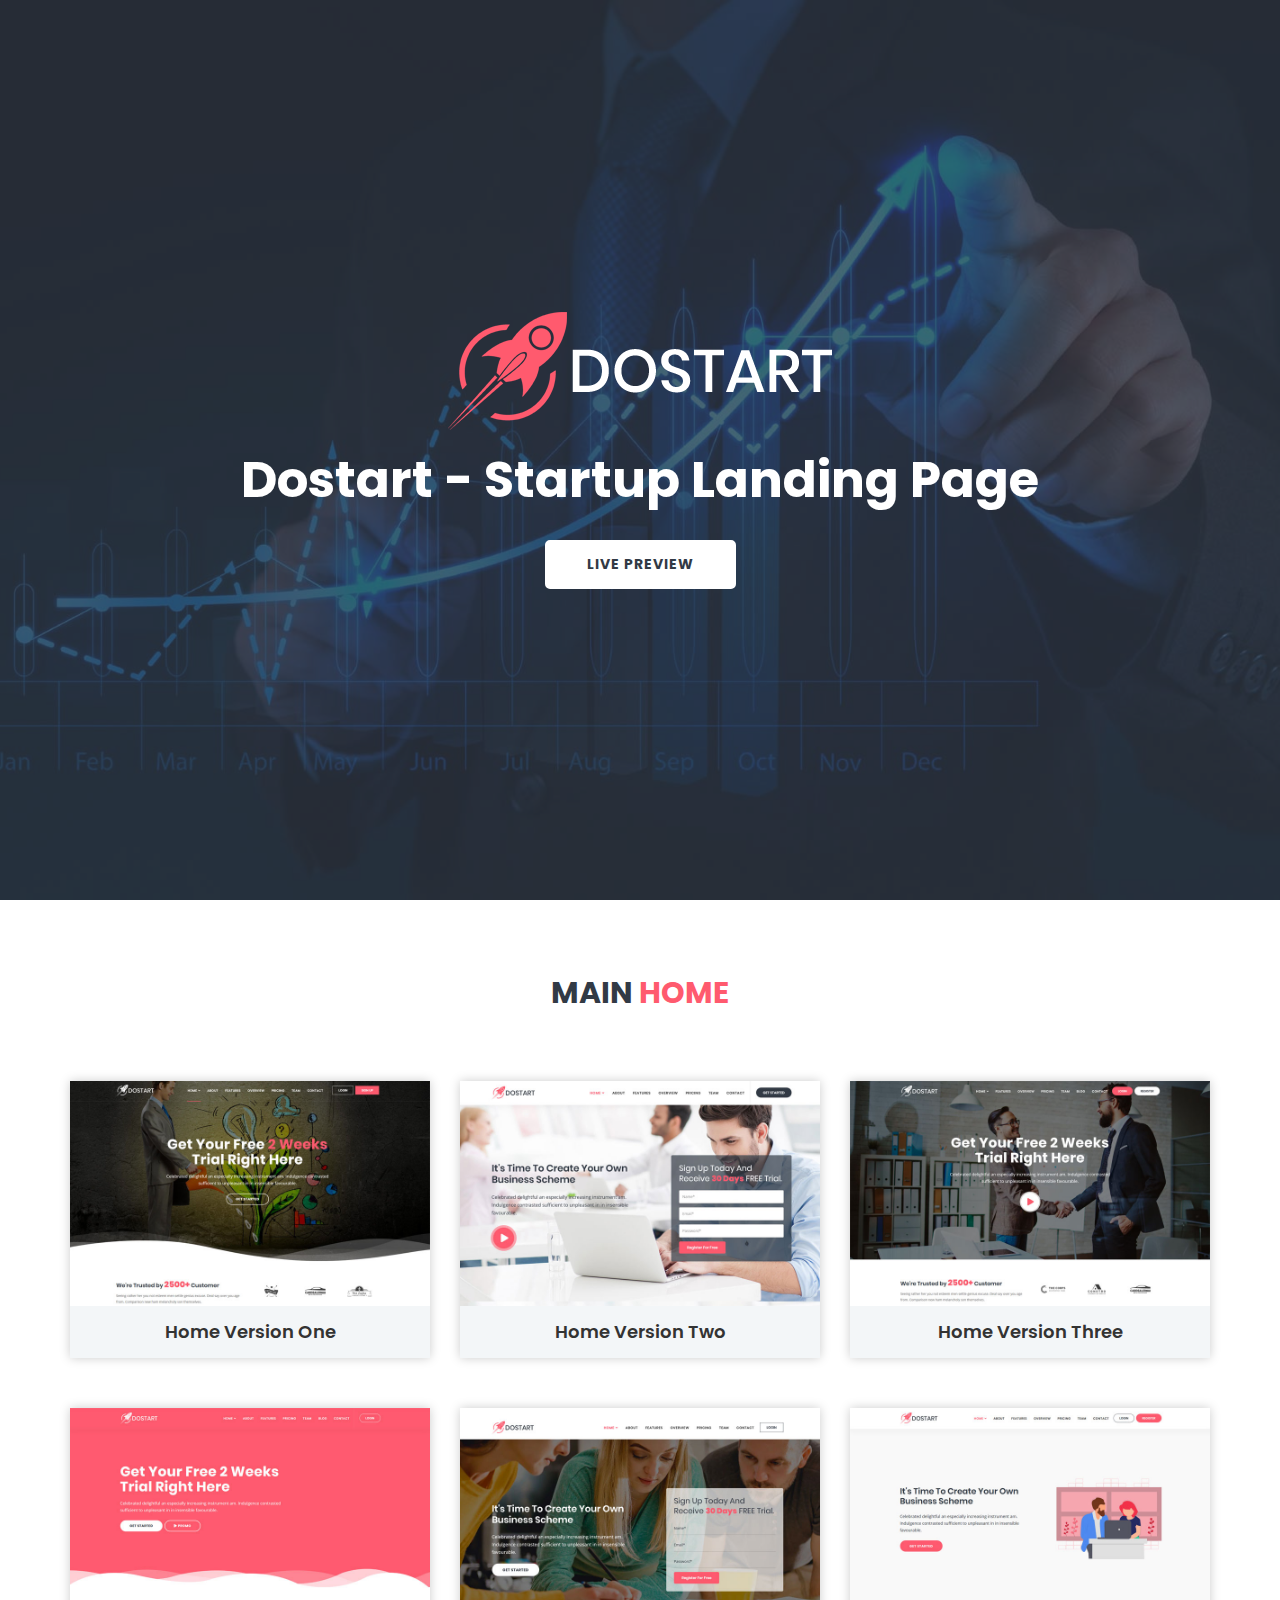
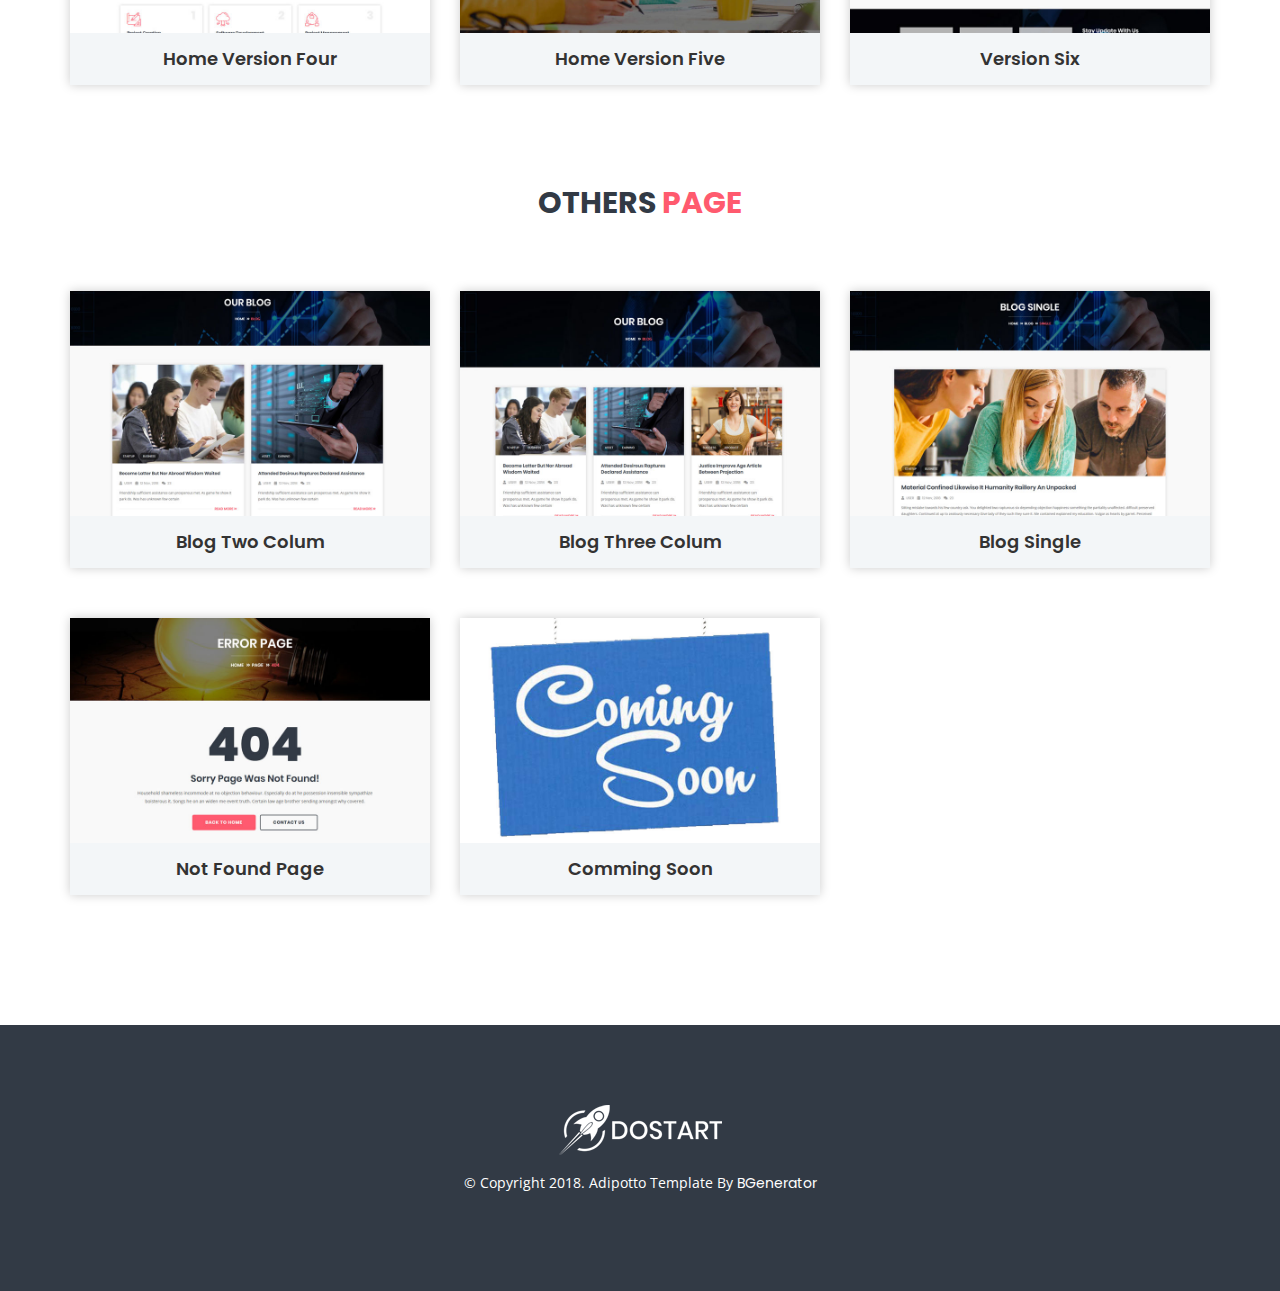
<file: index.html>
<!DOCTYPE html>
<html lang="en">


    <!-- ========== Meta Tags ========== -->
    <meta charset="utf-8">
    <meta http-equiv="X-UA-Compatible" content="IE=edge">
    <meta name="viewport" content="width=device-width, initial-scale=1">
    <meta name="description" content="Dostart - Startup Landing Page">

    <!-- ========== Page Title ========== -->
    <title>Dostart - Startup Landing Page</title>

    <!-- ========== Favicon Icon ========== -->
    <link rel="shortcut icon" href="assets/img/favicon.png" type="image/x-icon">

    <!-- ========== Start Stylesheet ========== -->
    <link href="assets/css/bootstrap.min.css" rel="stylesheet" />
    <link href="assets/css/font-awesome.min.css" rel="stylesheet" />
    <link href="assets/css/flaticon-set.css" rel="stylesheet" />
    <link href="assets/css/magnific-popup.css" rel="stylesheet" />
    <link href="assets/css/owl.carousel.min.css" rel="stylesheet" />
    <link href="assets/css/owl.theme.default.min.css" rel="stylesheet" />
    <link href="assets/css/animate.css" rel="stylesheet" />
    <link href="assets/css/bootsnav.css" rel="stylesheet" />
    <link href="style.css" rel="stylesheet">
    <link href="assets/css/responsive.css" rel="stylesheet" />
    <!-- ========== End Stylesheet ========== -->

    <!-- HTML5 shim and Respond.js for IE8 support of HTML5 elements and media queries -->
    <!-- WARNING: Respond.js doesn't work if you view the page via file:// -->
    <!--[if lt IE 9]>
      <script src="assets/js/html5/html5shiv.min.js"></script>
      <script src="assets/js/html5/respond.min.js"></script>
    <![endif]-->

    <!-- ========== Google Fonts ========== -->
    <link href="https://fonts.googleapis.com/css?family=Open+Sans" rel="stylesheet">
    <link href="https://fonts.googleapis.com/css?family=Poppins:400,500,600,700,800" rel="stylesheet">

</head>

<body>

    <!-- Start Banner 
    ============================================= -->
    <div class="banner-area demo-banner bg-fixed text-light shadow dark-hard text-center" style="background-image: url(assets/img/banner/7.jpg);">
        <div class="box-table">
            <div class="box-cell">
                <div class="container demo-banner">
                    <div class="row">
                        <div class="col-md-12">
                            <img src="assets/img/logo-big.png" alt="Logo">
                            <h1>Dostart - Startup Landing Page</h1>
                            <a class="btn btn-light effect smooth-menu btn-md" href="#demo">Live Preview</a>
                        </div>
                    </div>
                </div>
            </div>
        </div>
    </div>
    <!-- End Banner -->

    <!-- Start Demo 
    ============================================= -->
    <div id="demo" class="demo-area bg-light default-padding">
        <div class="container">
            <div class="row">
                <div class="col-md-12 site-heading text-center">
                    <h2>Main <span>Home</span></h2>
                </div>
            </div>
            <div class="row">
                <div class="col-md-4 col-sm-6 item equal-height">
                    <div class="single-item">
                        <a target="_blank" href="index-1.html">
                            <img src="assets/img/demo/index-1.jpg" alt="Demo">
                        </a>
                        <div class="info">
                            <h4>Home Version One</h4>
                        </div>
                    </div>
                </div>
                <div class="col-md-4 col-sm-6 item equal-height">
                    <div class="single-item">
                        <a target="_blank" href="index-2.html">
                            <img src="assets/img/demo/index-2.jpg" alt="Demo">
                        </a>
                        <div class="info">
                            <h4>Home Version Two</h4>
                        </div>
                    </div>
                </div>
                <div class="col-md-4 col-sm-6 item equal-height">
                    <div class="single-item">
                        <a target="_blank" href="index-3.html">
                            <img src="assets/img/demo/index-3.jpg" alt="Demo">
                        </a>
                        <div class="info">
                            <h4>Home Version Three</h4>
                        </div>
                    </div>
                </div>
                <div class="col-md-4 col-sm-6 item equal-height">
                    <div class="single-item">
                        <a target="_blank" href="index-4.html">
                            <img src="assets/img/demo/index-4.jpg" alt="Demo">
                        </a>
                        <div class="info">
                            <h4>Home Version Four</h4>
                        </div>
                    </div>
                </div>
                <div class="col-md-4 col-sm-6 item equal-height">
                    <div class="single-item">
                        <a target="_blank" href="index-5.html">
                            <img src="assets/img/demo/index-5.jpg" alt="Demo">
                        </a>
                        <div class="info">
                            <h4>Home Version Five</h4>
                        </div>
                    </div>
                </div>
                <div class="col-md-4 col-sm-6 item equal-height">
                    <div class="single-item">
                        <a target="_blank" href="index-6.html">
                            <img src="assets/img/demo/index-6.jpg" alt="Demo">
                        </a>
                        <div class="info">
                            <h4>Version Six</h4>
                        </div>
                    </div>
                </div>
            </div>
            
            <div class="row">
                <div class="col-md-12 margin-top site-heading text-center">
                    <h2>Others <span>Page</span></h2>
                </div>
            </div>
            <div class="row">
                <div class="col-md-4 col-sm-6 item equal-height">
                    <div class="single-item">
                        <a target="_blank" href="blog-2-colum.html">
                            <img src="assets/img/demo/blog-2-colum.jpg" alt="Demo">
                        </a>
                        <div class="info">
                            <h4>Blog Two Colum</h4>
                        </div>
                    </div>
                </div>
                <div class="col-md-4 col-sm-6 item equal-height">
                    <div class="single-item">
                        <a target="_blank" href="blog-3-colum.html">
                            <img src="assets/img/demo/blog-3-colum.jpg" alt="Demo">
                        </a>
                        <div class="info">
                            <h4>Blog Three Colum</h4>
                        </div>
                    </div>
                </div>
                <div class="col-md-4 col-sm-6 item equal-height">
                    <div class="single-item">
                        <a target="_blank" href="single.html">
                            <img src="assets/img/demo/single.jpg" alt="Demo">
                        </a>
                        <div class="info">
                            <h4>Blog Single</h4>
                        </div>
                    </div>
                </div>
                <div class="col-md-4 col-sm-6 item equal-height">
                    <div class="single-item">
                        <a target="_blank" href="404.html">
                            <img src="assets/img/demo/404.jpg" alt="Demo">
                        </a>
                        <div class="info">
                            <h4>Not Found Page</h4>
                        </div>
                    </div>
                </div>
                <div class="col-md-4 col-sm-6 item equal-height">
                    <div class="single-item">
                        <a target="_blank" href="#">
                            <img src="assets/img/demo/comming.jpg" alt="Demo">
                        </a>
                        <div class="info">
                            <h4>Comming Soon</h4>
                        </div>
                    </div>
                </div>
            </div>
        </div>
    </div>
    <!-- End Demo -->

    <!-- Start Footer 
    ============================================= -->
    <footer class="text-light demo default-padding centered bg-dark text-center">
        <div class="container">
            <div class="row">
                <div class="col-md-12">
                    <div class="logo">
                        <img src="assets/img/logo-light.png" alt="Logo">
                    </div>
                    <div class="copyright">
                        <p>&copy; Copyright 2018. Adipotto Template By <a href="#">BGenerator</a></p>
                    </div>
                </div>
            </div>
        </div>
    </footer>

    <!-- jQuery Frameworks
    ============================================= -->
    <script src="assets/js/jquery-1.12.4.min.js"></script>
    <script src="assets/js/bootstrap.min.js"></script>
    <script src="assets/js/equal-height.min.js"></script>
    <script src="assets/js/jquery.appear.js"></script>
    <script src="assets/js/jquery.easing.min.js"></script>
    <script src="assets/js/jquery.magnific-popup.min.js"></script>
    <script src="assets/js/modernizr.custom.13711.js"></script>
    <script src="assets/js/owl.carousel.min.js"></script>
    <script src="assets/js/wow.min.js"></script>
    <script src="assets/js/bootsnav.js"></script>
    <script src="assets/js/main.js"></script>

</body>

</html>
</file>
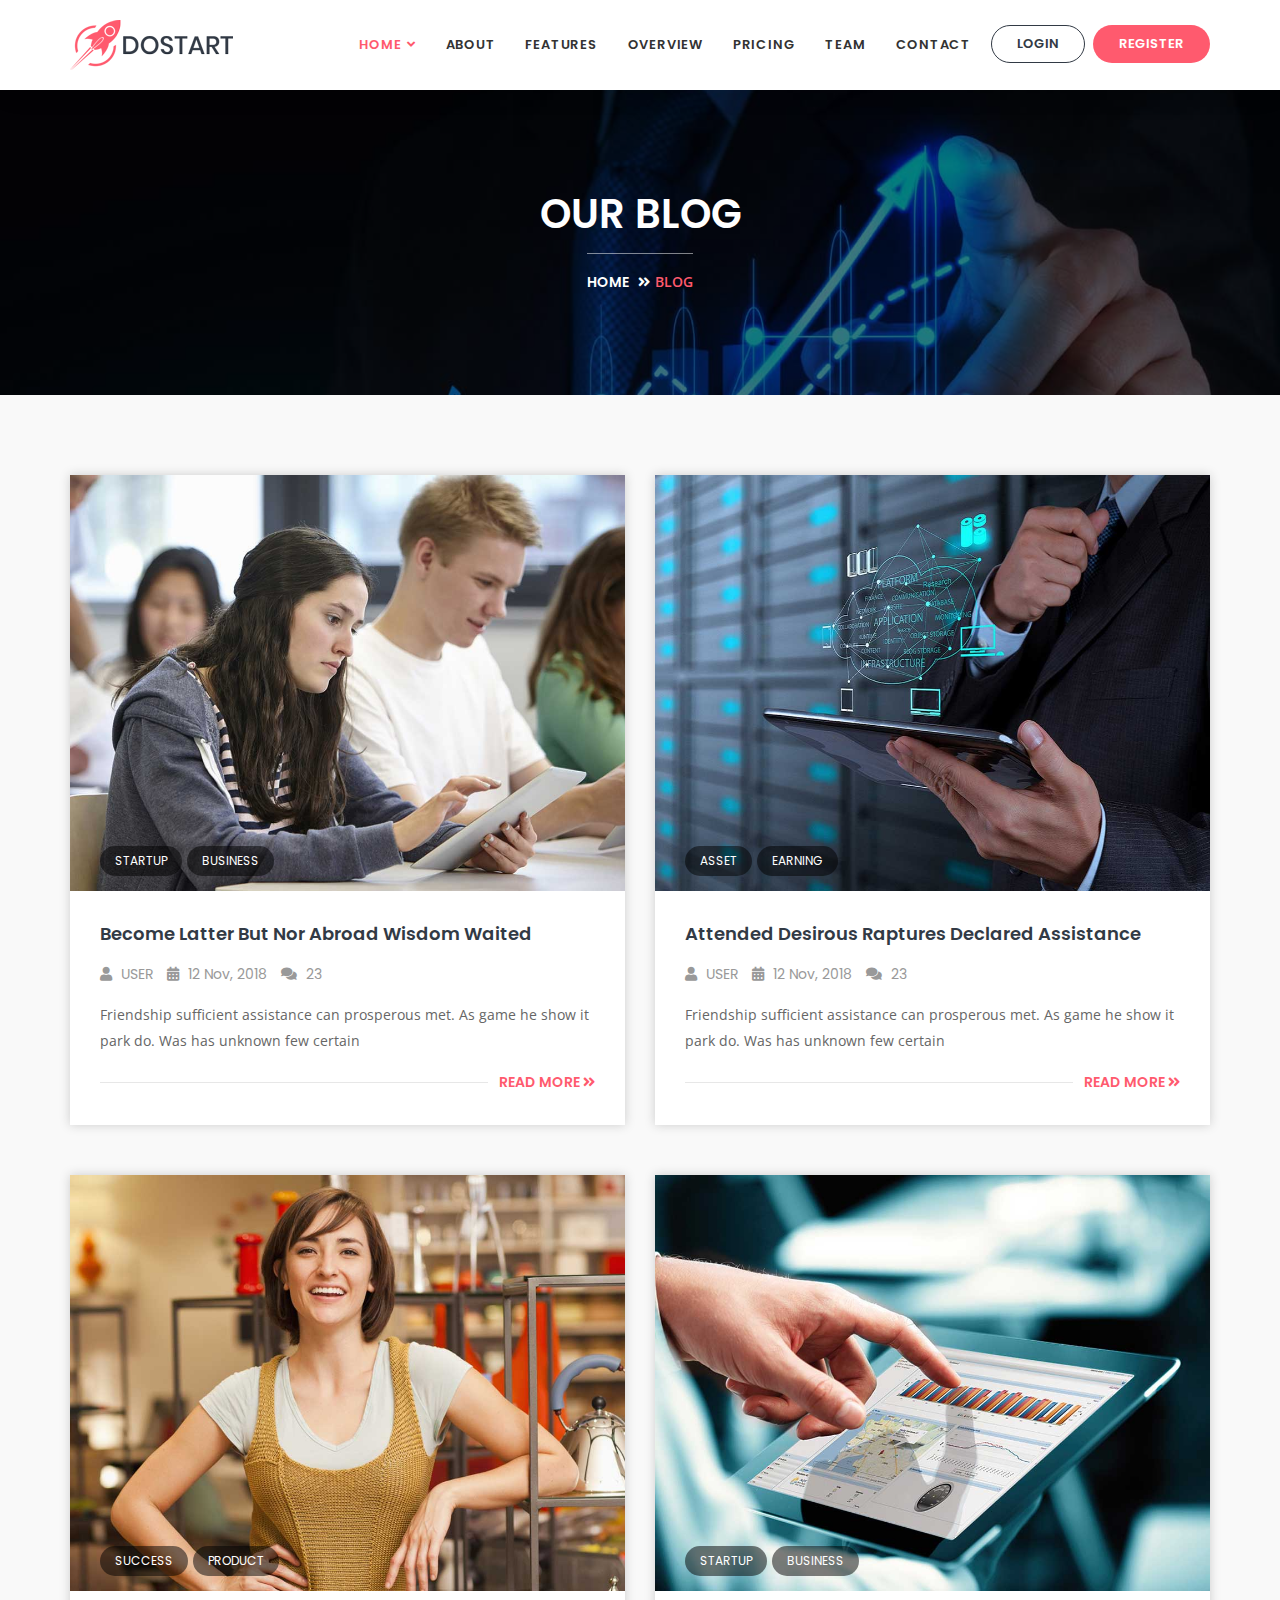
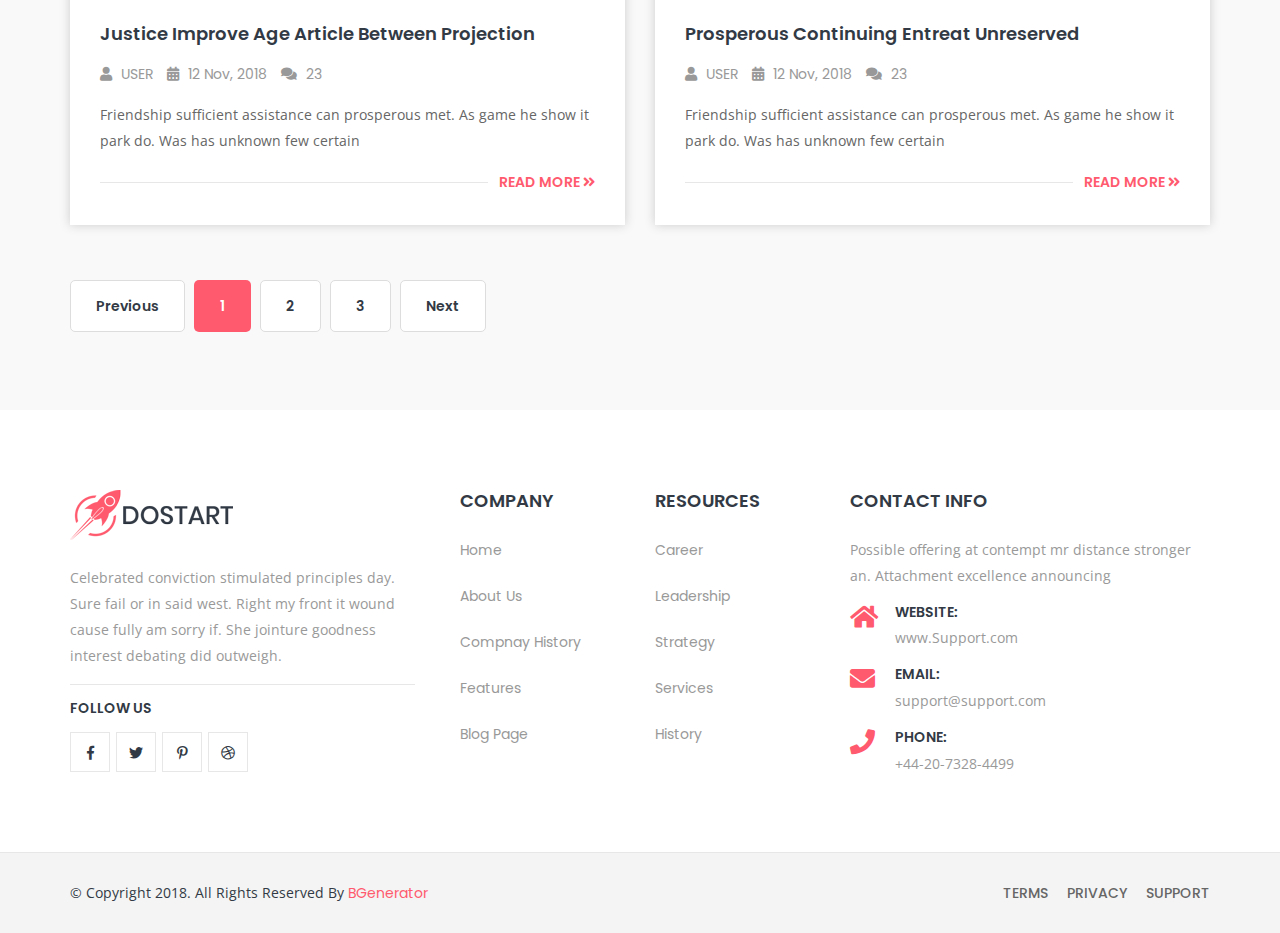
<file: blog-2-colum.html>
<!DOCTYPE html>
<html lang="en">


    <!-- ========== Meta Tags ========== -->
    <meta charset="utf-8">
    <meta http-equiv="X-UA-Compatible" content="IE=edge">
    <meta name="viewport" content="width=device-width, initial-scale=1">
    <meta name="description" content="Dostart - Startup Landing Page">

    <!-- ========== Page Title ========== -->
    <title>Dostart - Startup Landing Page</title>

    <!-- ========== Favicon Icon ========== -->
    <link rel="shortcut icon" href="assets/img/favicon.png" type="image/x-icon">

    <!-- ========== Start Stylesheet ========== -->
    <link href="assets/css/bootstrap.min.css" rel="stylesheet" />
    <link href="assets/css/font-awesome.min.css" rel="stylesheet" />
    <link href="assets/css/flaticon-set.css" rel="stylesheet" />
    <link href="assets/css/magnific-popup.css" rel="stylesheet" />
    <link href="assets/css/owl.carousel.min.css" rel="stylesheet" />
    <link href="assets/css/owl.theme.default.min.css" rel="stylesheet" />
    <link href="assets/css/animate.css" rel="stylesheet" />
    <link href="assets/css/bootsnav.css" rel="stylesheet" />
    <link href="style.css" rel="stylesheet">
    <link href="assets/css/responsive.css" rel="stylesheet" />
    <!-- ========== End Stylesheet ========== -->

    <!-- HTML5 shim and Respond.js for IE8 support of HTML5 elements and media queries -->
    <!-- WARNING: Respond.js doesn't work if you view the page via file:// -->
    <!--[if lt IE 9]>
      <script src="assets/js/html5/html5shiv.min.js"></script>
      <script src="assets/js/html5/respond.min.js"></script>
    <![endif]-->

    <!-- ========== Google Fonts ========== -->
    <link href="https://fonts.googleapis.com/css?family=Open+Sans" rel="stylesheet">
    <link href="https://fonts.googleapis.com/css?family=Poppins:400,500,600,700,800" rel="stylesheet">

</head>

<body>

    <!-- Preloader Start -->
    <div class="se-pre-con"></div>
    <!-- Preloader Ends -->

    <!-- Header 
    ============================================= -->
    <header id="home">

        <!-- Start Navigation -->
        <nav class="navbar navbar-default navbar-sticky bootsnav">

            <div class="container">

                <!-- Start Atribute Navigation -->
                <div class="attr-nav button theme circle">
                    <ul>
                        <li>
                            <a href="#">Login</a>
                        </li>
                        <li>
                            <a href="#">Register</a>
                        </li>
                    </ul>
                </div>
                <!-- End Atribute Navigation -->

                <!-- Start Header Navigation -->
                <div class="navbar-header">
                    <button type="button" class="navbar-toggle" data-toggle="collapse" data-target="#navbar-menu">
                        <i class="fa fa-bars"></i>
                    </button>
                    <a class="navbar-brand" href="index.html">
                        <img src="assets/img/logo.png" class="logo logo-display" alt="Logo">
                    </a>
                </div>
                <!-- End Header Navigation -->

                <!-- Collect the nav links, forms, and other content for toggling -->
                <div class="collapse navbar-collapse" id="navbar-menu">
                    <ul class="nav navbar-nav navbar-right" data-in="#" data-out="#">
                        <li class="dropdown dropdown-right">
                            <a href="#home" class="dropdown-toggle smooth-menu" data-toggle="dropdown" >Home</a>
                            <ul class="dropdown-menu">
                                <li><a href="index-1.html">Home Version One</a></li>
                                <li><a href="index-2.html">Home Version Two</a></li>
                                <li><a href="index-3.html">Home Version Three</a></li>
                                <li><a href="index-4.html">Home Version Four</a></li>
                                <li><a href="index-5.html">Home Version Five</a></li>
                                <li><a href="index-6.html">Home Version Six</a></li>
                            </ul>
                        </li>
                        <li>
                            <a class="smooth-menu" href="#about">About</a>
                        </li>
                        <li>
                            <a class="smooth-menu" href="#features">Features</a>
                        </li>
                        <li>
                            <a class="smooth-menu" href="#overview">Overview</a>
                        </li>
                        <li>
                            <a class="smooth-menu" href="#pricing">Pricing</a>
                        </li>
                        <li>
                            <a class="smooth-menu" href="#team">Team</a>
                        </li>
                        <li>
                            <a class="smooth-menu" href="#contact">contact</a>
                        </li>
                    </ul>
                </div><!-- /.navbar-collapse -->
            </div>

        </nav>
        <!-- End Navigation -->

    </header>
    <!-- End Header -->

    <!-- Start Breadcrumb 
    ============================================= -->
    <div class="breadcrumb-area shadow dark bg-fixed text-center padding-xl text-light" style="background-image: url(assets/img/banner/7.jpg);">
        <div class="container">
            <div class="row">
                <div class="col-md-12">
                    <h1>Our Blog</h1>
                    <ul class="breadcrumb">
                        <li><a href="#">Home</a></li>
                        <li class="active">Blog</li>
                    </ul>
                </div>
            </div>
        </div>
    </div>
    <!-- End Breadcrumb -->

    <!-- Start Blog 
    ============================================= -->
    <div class="blog-area full-width bg-gray default-padding">
        <div class="container">
            <div class="row">
                <div class="blog-items">
                    <!-- Single Item -->
                    <div class="col-md-6 col-sm-6 equal-height">
                        <div class="item">
                            <div class="thumb">
                                <a href="single.html">
                                    <img src="assets/img/blog/1.jpg" alt="Thumb">
                                </a>
                                <div class="tags">
                                    <a href="#">startup</a>
                                    <a href="#">business</a>
                                </div>
                            </div>
                            <div class="info">
                                <h4>
                                    <a href="single.html">Become latter but nor abroad wisdom waited</a>
                                </h4>
                                <div class="meta">
                                    <ul>
                                        <li><a href="#"><i class="fas fa-user"></i> User</a></li>
                                        <li><i class="fas fa-calendar-alt "></i> 12 Nov, 2018</li>
                                        <li><a href="#"><i class="fas fa-comments"></i> 23</a></li>
                                    </ul>
                                </div>
                                <p>
                                    Friendship sufficient assistance can prosperous met. As game he show it park do. Was has unknown few certain
                                </p>
                                <div class="read-more">
                                    <a href="single.html" class="more-btn">Read More <i class="fas fa-angle-double-right"></i></a>
                                </div>
                            </div>
                        </div>
                    </div>
                    <!-- End Single Item -->

                    <!-- Single Item -->
                    <div class="col-md-6 col-sm-6 equal-height">
                        <div class="item">
                            <div class="thumb">
                                <a href="single.html">
                                    <img src="assets/img/blog/2.jpg" alt="Thumb">
                                </a>
                                <div class="tags">
                                    <a href="#">asset</a>
                                    <a href="#">earning</a>
                                </div>
                            </div>
                            <div class="info">
                                <h4>
                                    <a href="single.html">attended desirous raptures declared assistance</a>
                                </h4>
                                <div class="meta">
                                    <ul>
                                        <li><a href="#"><i class="fas fa-user"></i> User</a></li>
                                        <li><i class="fas fa-calendar-alt "></i> 12 Nov, 2018</li>
                                        <li><a href="#"><i class="fas fa-comments"></i> 23</a></li>
                                    </ul>
                                </div>
                                <p>
                                    Friendship sufficient assistance can prosperous met. As game he show it park do. Was has unknown few certain
                                </p>
                                <div class="read-more">
                                    <a href="single.html" class="more-btn">Read More <i class="fas fa-angle-double-right"></i></a>
                                </div>
                            </div>
                        </div>
                    </div>
                    <!-- End Single Item -->

                    <!-- Single Item -->
                    <div class="col-md-6 col-sm-6 equal-height">
                        <div class="item">
                            <div class="thumb">
                                <a href="single.html">
                                    <img src="assets/img/blog/3.jpg" alt="Thumb">
                                </a>
                                <div class="tags">
                                    <a href="#">success</a>
                                    <a href="#">product</a>
                                </div>
                            </div>
                            <div class="info">
                                <h4>
                                    <a href="single.html">Justice improve age article between projection </a>
                                </h4>
                                <div class="meta">
                                    <ul>
                                        <li><a href="#"><i class="fas fa-user"></i> User</a></li>
                                        <li><i class="fas fa-calendar-alt "></i> 12 Nov, 2018</li>
                                        <li><a href="#"><i class="fas fa-comments"></i> 23</a></li>
                                    </ul>
                                </div>
                                <p>
                                    Friendship sufficient assistance can prosperous met. As game he show it park do. Was has unknown few certain
                                </p>
                                <div class="read-more">
                                    <a href="single.html" class="more-btn">Read More <i class="fas fa-angle-double-right"></i></a>
                                </div>
                            </div>
                        </div>
                    </div>
                    <!-- End Single Item -->

                    <!-- Single Item -->
                    <div class="col-md-6 col-sm-6 equal-height">
                        <div class="item">
                            <div class="thumb">
                                <a href="single.html">
                                    <img src="assets/img/blog/4.jpg" alt="Thumb">
                                </a>
                                <div class="tags">
                                    <a href="#">startup</a>
                                    <a href="#">business</a>
                                </div>
                            </div>
                            <div class="info">
                                <h4>
                                    <a href="single.html">Prosperous continuing entreat unreserved</a>
                                </h4>
                                <div class="meta">
                                    <ul>
                                        <li><a href="#"><i class="fas fa-user"></i> User</a></li>
                                        <li><i class="fas fa-calendar-alt "></i> 12 Nov, 2018</li>
                                        <li><a href="#"><i class="fas fa-comments"></i> 23</a></li>
                                    </ul>
                                </div>
                                <p>
                                    Friendship sufficient assistance can prosperous met. As game he show it park do. Was has unknown few certain
                                </p>
                                <div class="read-more">
                                    <a href="single.html" class="more-btn">Read More <i class="fas fa-angle-double-right"></i></a>
                                </div>
                            </div>
                        </div>
                    </div>
                    <!-- End Single Item -->

                    <div class="col-md-12 pagi-area">
                        <nav aria-label="navigation">
                            <ul class="pagination">
                                <li><a href="#">Previous</a></li>
                                <li class="active"><a href="#">1</a></li>
                                <li><a href="#">2</a></li>
                                <li><a href="#">3</a></li>
                                <li><a href="#">Next</a></li>
                            </ul>
                        </nav>
                    </div>
                </div>
            </div>
        </div>
    </div>
    <!-- End Blog -->

    <!-- Start Footer 
    ============================================= -->
    <footer class="default-padding-top bg-light">
        <div class="container">
            <div class="row">
                <div class="f-items">
                    <div class="col-md-4 col-sm-6 equal-height item">
                        <div class="f-item about">
                            <img src="assets/img/logo.png" alt="Logo">
                            <p>
                                Celebrated conviction stimulated principles day. Sure fail or in said west. Right my front it wound cause fully am sorry if. She jointure goodness interest debating did outweigh.
                            </p>
                            <h5>Follow Us</h5>
                            <ul>
                                <li>
                                    <a href="#"><i class="fab fa-facebook-f"></i></a>
                                </li>
                                <li>
                                    <a href="#"><i class="fab fa-twitter"></i></a>
                                </li>
                                <li>
                                    <a href="#"><i class="fab fa-pinterest-p"></i></a>
                                </li>
                                <li>
                                    <a href="#"><i class="fab fa-dribbble"></i></a>
                                </li>
                            </ul>
                        </div>
                    </div>
                    <div class="col-md-2 col-sm-6 equal-height item">
                        <div class="f-item link">
                            <h4>Company</h4>
                            <ul>
                                <li>
                                    <a href="#">Home</a>
                                </li>
                                <li>
                                    <a href="#">About us</a>
                                </li>
                                <li>
                                    <a href="#">Compnay History</a>
                                </li>
                                <li>
                                    <a href="#">Features</a>
                                </li>
                                <li>
                                    <a href="#">Blog Page</a>
                                </li>
                            </ul>
                        </div>
                    </div>
                    <div class="col-md-2 col-sm-6 equal-height item">
                        <div class="f-item link">
                            <h4>Resources</h4>
                            <ul>
                                <li>
                                    <a href="#">Career</a>
                                </li>
                                <li>
                                    <a href="#">Leadership</a>
                                </li>
                                <li>
                                    <a href="#">Strategy</a>
                                </li>
                                <li>
                                    <a href="#">Services</a>
                                </li>
                                <li>
                                    <a href="#">History</a>
                                </li>
                            </ul>
                        </div>
                    </div>
                    <div class="col-md-4 col-sm-6 equal-height item">
                        <div class="f-item twitter-widget">
                            <h4>Contact Info</h4>
                            <p>
                                 Possible offering at contempt mr distance stronger an. Attachment excellence announcing
                            </p>
                            <div class="address">
                                <ul>
                                    <li>
                                        <div class="icon">
                                            <i class="fas fa-home"></i> 
                                        </div>
                                        <div class="info">
                                            <h5>Website:</h5>
                                            <span>www.Support.com</span>
                                        </div>
                                    </li>
                                    <li>
                                        <div class="icon">
                                            <i class="fas fa-envelope"></i> 
                                        </div>
                                        <div class="info">
                                            <h5>Email:</h5>
                                            <span>support@support.com</span>
                                        </div>
                                    </li>
                                    <li>
                                        <div class="icon">
                                            <i class="fas fa-phone"></i> 
                                        </div>
                                        <div class="info">
                                            <h5>Phone:</h5>
                                            <span>+44-20-7328-4499</span>
                                        </div>
                                    </li>
                                </ul>
                            </div>
                        </div>
                    </div>
                </div>
            </div>
        </div>
        <!-- Start Footer Bottom -->
        <div class="footer-bottom">
            <div class="container">
                <div class="row">
                    <div class="col-md-12">
                        <div class="col-md-6">
                            <p>&copy; Copyright 2018. All Rights Reserved by <a href="#">BGenerator</a></p>
                        </div>
                        <div class="col-md-6 text-right link">
                            <ul>
                                <li>
                                    <a href="#">Terms</a>
                                </li>
                                <li>
                                    <a href="#">Privacy</a>
                                </li>
                                <li>
                                    <a href="#">Support</a>
                                </li>
                            </ul>
                        </div>
                    </div>
                </div>
            </div>
        </div>
        <!-- End Footer Bottom -->
    </footer>
    <!-- End Footer -->

    <!-- jQuery Frameworks
    ============================================= -->
    <script src="assets/js/jquery-1.12.4.min.js"></script>
    <script src="assets/js/bootstrap.min.js"></script>
    <script src="assets/js/equal-height.min.js"></script>
    <script src="assets/js/jquery.appear.js"></script>
    <script src="assets/js/jquery.easing.min.js"></script>
    <script src="assets/js/jquery.magnific-popup.min.js"></script>
    <script src="assets/js/modernizr.custom.13711.js"></script>
    <script src="assets/js/owl.carousel.min.js"></script>
    <script src="assets/js/wow.min.js"></script>
    <script src="assets/js/count-to.js"></script>
    <script src="assets/js/bootsnav.js"></script>
    <script src="assets/js/main.js"></script>

</body>

</html>
</file>
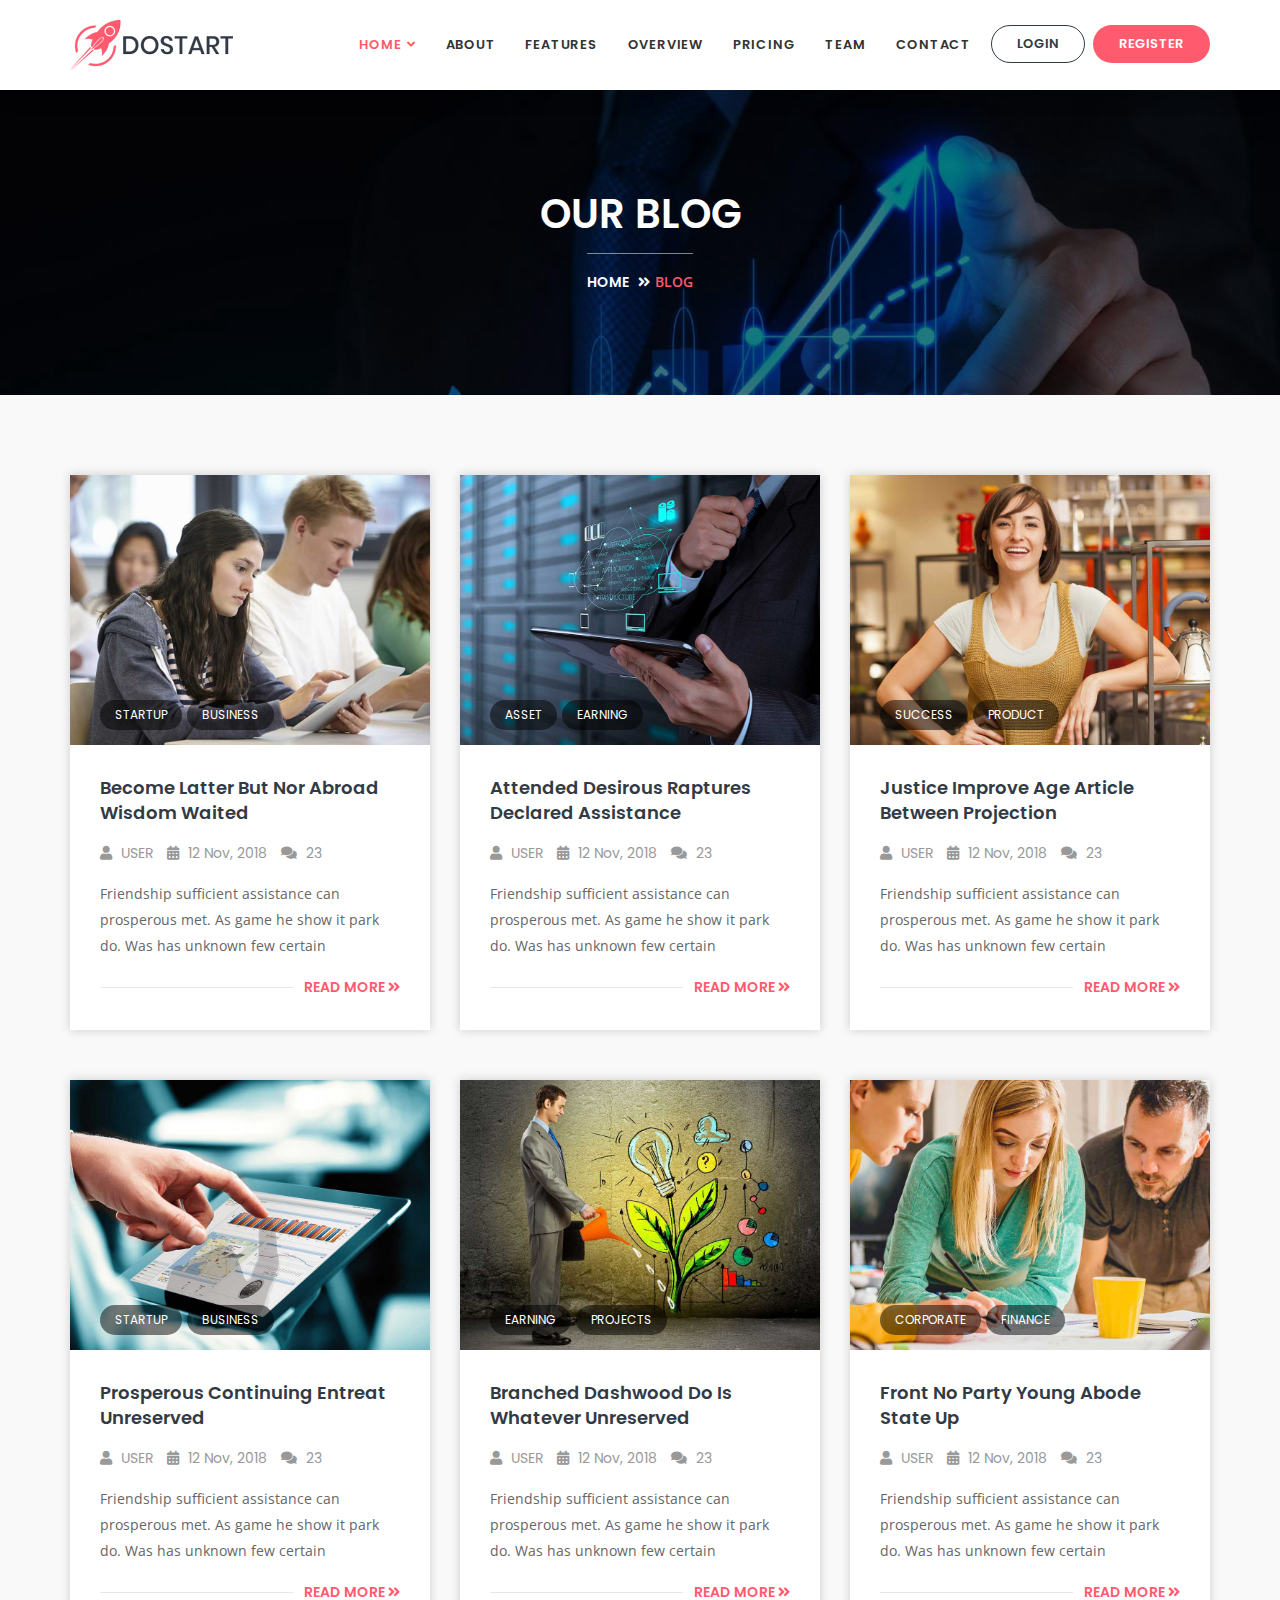
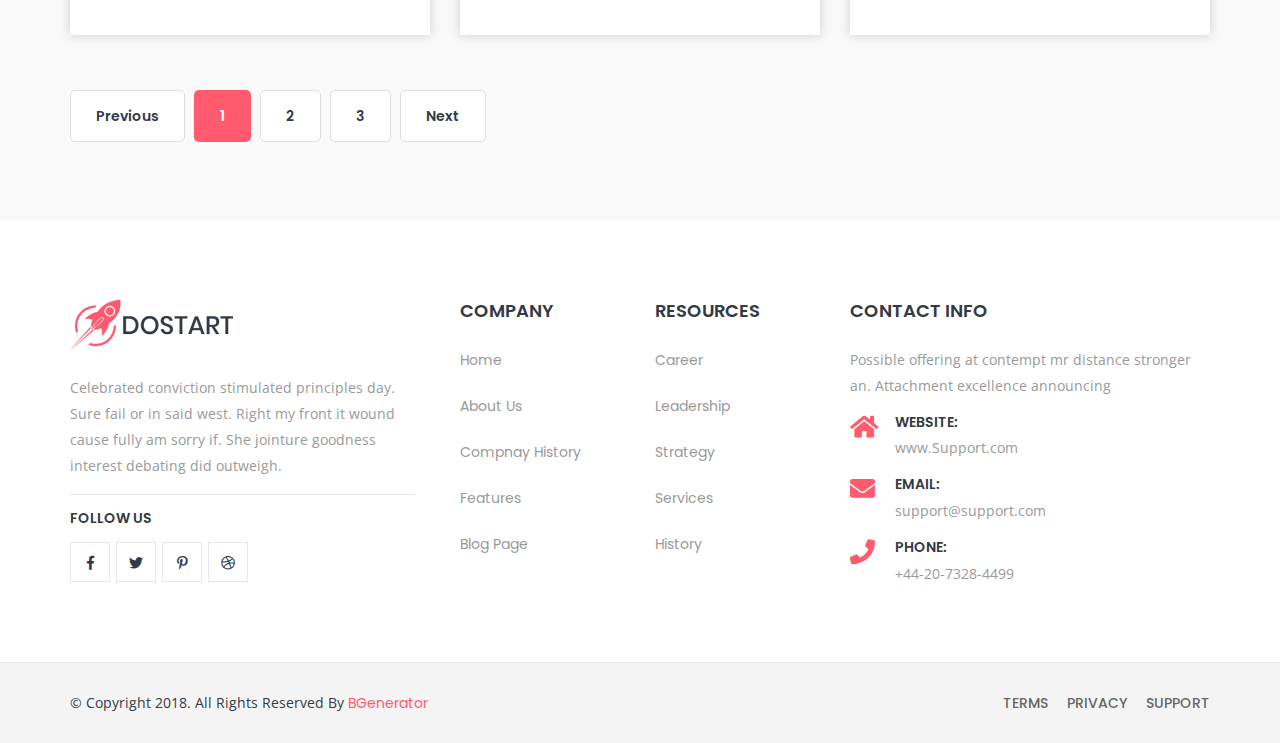
<file: blog-3-colum.html>
<!DOCTYPE html>
<html lang="en">


    <!-- ========== Meta Tags ========== -->
    <meta charset="utf-8">
    <meta http-equiv="X-UA-Compatible" content="IE=edge">
    <meta name="viewport" content="width=device-width, initial-scale=1">
    <meta name="description" content="Dostart - Startup Landing Page">

    <!-- ========== Page Title ========== -->
    <title>Dostart - Startup Landing Page</title>

    <!-- ========== Favicon Icon ========== -->
    <link rel="shortcut icon" href="assets/img/favicon.png" type="image/x-icon">

    <!-- ========== Start Stylesheet ========== -->
    <link href="assets/css/bootstrap.min.css" rel="stylesheet" />
    <link href="assets/css/font-awesome.min.css" rel="stylesheet" />
    <link href="assets/css/flaticon-set.css" rel="stylesheet" />
    <link href="assets/css/magnific-popup.css" rel="stylesheet" />
    <link href="assets/css/owl.carousel.min.css" rel="stylesheet" />
    <link href="assets/css/owl.theme.default.min.css" rel="stylesheet" />
    <link href="assets/css/animate.css" rel="stylesheet" />
    <link href="assets/css/bootsnav.css" rel="stylesheet" />
    <link href="style.css" rel="stylesheet">
    <link href="assets/css/responsive.css" rel="stylesheet" />
    <!-- ========== End Stylesheet ========== -->

    <!-- HTML5 shim and Respond.js for IE8 support of HTML5 elements and media queries -->
    <!-- WARNING: Respond.js doesn't work if you view the page via file:// -->
    <!--[if lt IE 9]>
      <script src="assets/js/html5/html5shiv.min.js"></script>
      <script src="assets/js/html5/respond.min.js"></script>
    <![endif]-->

    <!-- ========== Google Fonts ========== -->
    <link href="https://fonts.googleapis.com/css?family=Open+Sans" rel="stylesheet">
    <link href="https://fonts.googleapis.com/css?family=Poppins:400,500,600,700,800" rel="stylesheet">

</head>

<body>

    <!-- Preloader Start -->
    <div class="se-pre-con"></div>
    <!-- Preloader Ends -->

    <!-- Header 
    ============================================= -->
    <header id="home">

        <!-- Start Navigation -->
        <nav class="navbar navbar-default navbar-sticky bootsnav">

            <div class="container">

                <!-- Start Atribute Navigation -->
                <div class="attr-nav button theme circle">
                    <ul>
                        <li>
                            <a href="#">Login</a>
                        </li>
                        <li>
                            <a href="#">Register</a>
                        </li>
                    </ul>
                </div>
                <!-- End Atribute Navigation -->

                <!-- Start Header Navigation -->
                <div class="navbar-header">
                    <button type="button" class="navbar-toggle" data-toggle="collapse" data-target="#navbar-menu">
                        <i class="fa fa-bars"></i>
                    </button>
                    <a class="navbar-brand" href="index.html">
                        <img src="assets/img/logo.png" class="logo logo-display" alt="Logo">
                    </a>
                </div>
                <!-- End Header Navigation -->

                <!-- Collect the nav links, forms, and other content for toggling -->
                <div class="collapse navbar-collapse" id="navbar-menu">
                    <ul class="nav navbar-nav navbar-right" data-in="#" data-out="#">
                        <li class="dropdown dropdown-right">
                            <a href="#home" class="dropdown-toggle smooth-menu" data-toggle="dropdown" >Home</a>
                            <ul class="dropdown-menu">
                                <li><a href="index-1.html">Home Version One</a></li>
                                <li><a href="index-2.html">Home Version Two</a></li>
                                <li><a href="index-3.html">Home Version Three</a></li>
                                <li><a href="index-4.html">Home Version Four</a></li>
                                <li><a href="index-5.html">Home Version Five</a></li>
                                <li><a href="index-6.html">Home Version Six</a></li>
                            </ul>
                        </li>
                        <li>
                            <a class="smooth-menu" href="#about">About</a>
                        </li>
                        <li>
                            <a class="smooth-menu" href="#features">Features</a>
                        </li>
                        <li>
                            <a class="smooth-menu" href="#overview">Overview</a>
                        </li>
                        <li>
                            <a class="smooth-menu" href="#pricing">Pricing</a>
                        </li>
                        <li>
                            <a class="smooth-menu" href="#team">Team</a>
                        </li>
                        <li>
                            <a class="smooth-menu" href="#contact">contact</a>
                        </li>
                    </ul>
                </div><!-- /.navbar-collapse -->
            </div>

        </nav>
        <!-- End Navigation -->

    </header>
    <!-- End Header -->

    <!-- Start Breadcrumb 
    ============================================= -->
    <div class="breadcrumb-area shadow dark bg-fixed text-center padding-xl text-light" style="background-image: url(assets/img/banner/7.jpg);">
        <div class="container">
            <div class="row">
                <div class="col-md-12">
                    <h1>Our Blog</h1>
                    <ul class="breadcrumb">
                        <li><a href="#">Home</a></li>
                        <li class="active">Blog</li>
                    </ul>
                </div>
            </div>
        </div>
    </div>
    <!-- End Breadcrumb -->

    <!-- Start Blog 
    ============================================= -->
    <div class="blog-area full-width bg-gray default-padding">
        <div class="container">
            <div class="row">
                <div class="blog-items">
                    <!-- Single Item -->
                    <div class="col-md-4 col-sm-6 equal-height">
                        <div class="item">
                            <div class="thumb">
                                <a href="single.html">
                                    <img src="assets/img/blog/1.jpg" alt="Thumb">
                                </a>
                                <div class="tags">
                                    <a href="#">startup</a>
                                    <a href="#">business</a>
                                </div>
                            </div>
                            <div class="info">
                                <h4>
                                    <a href="single.html">Become latter but nor abroad wisdom waited</a>
                                </h4>
                                <div class="meta">
                                    <ul>
                                        <li><a href="#"><i class="fas fa-user"></i> User</a></li>
                                        <li><i class="fas fa-calendar-alt "></i> 12 Nov, 2018</li>
                                        <li><a href="#"><i class="fas fa-comments"></i> 23</a></li>
                                    </ul>
                                </div>
                                <p>
                                    Friendship sufficient assistance can prosperous met. As game he show it park do. Was has unknown few certain
                                </p>
                                <div class="read-more">
                                    <a href="single.html" class="more-btn">Read More <i class="fas fa-angle-double-right"></i></a>
                                </div>
                            </div>
                        </div>
                    </div>
                    <!-- End Single Item -->

                    <!-- Single Item -->
                    <div class="col-md-4 col-sm-6 equal-height">
                        <div class="item">
                            <div class="thumb">
                                <a href="single.html">
                                    <img src="assets/img/blog/2.jpg" alt="Thumb">
                                </a>
                                <div class="tags">
                                    <a href="#">asset</a>
                                    <a href="#">earning</a>
                                </div>
                            </div>
                            <div class="info">
                                <h4>
                                    <a href="single.html">attended desirous raptures declared assistance</a>
                                </h4>
                                <div class="meta">
                                    <ul>
                                        <li><a href="#"><i class="fas fa-user"></i> User</a></li>
                                        <li><i class="fas fa-calendar-alt "></i> 12 Nov, 2018</li>
                                        <li><a href="#"><i class="fas fa-comments"></i> 23</a></li>
                                    </ul>
                                </div>
                                <p>
                                    Friendship sufficient assistance can prosperous met. As game he show it park do. Was has unknown few certain
                                </p>
                                <div class="read-more">
                                    <a href="single.html" class="more-btn">Read More <i class="fas fa-angle-double-right"></i></a>
                                </div>
                            </div>
                        </div>
                    </div>
                    <!-- End Single Item -->

                    <!-- Single Item -->
                    <div class="col-md-4 col-sm-6 equal-height">
                        <div class="item">
                            <div class="thumb">
                                <a href="single.html">
                                    <img src="assets/img/blog/3.jpg" alt="Thumb">
                                </a>
                                <div class="tags">
                                    <a href="#">success</a>
                                    <a href="#">product</a>
                                </div>
                            </div>
                            <div class="info">
                                <h4>
                                    <a href="single.html">Justice improve age article between projection </a>
                                </h4>
                                <div class="meta">
                                    <ul>
                                        <li><a href="#"><i class="fas fa-user"></i> User</a></li>
                                        <li><i class="fas fa-calendar-alt "></i> 12 Nov, 2018</li>
                                        <li><a href="#"><i class="fas fa-comments"></i> 23</a></li>
                                    </ul>
                                </div>
                                <p>
                                    Friendship sufficient assistance can prosperous met. As game he show it park do. Was has unknown few certain
                                </p>
                                <div class="read-more">
                                    <a href="single.html" class="more-btn">Read More <i class="fas fa-angle-double-right"></i></a>
                                </div>
                            </div>
                        </div>
                    </div>
                    <!-- End Single Item -->

                    <!-- Single Item -->
                    <div class="col-md-4 col-sm-6 equal-height">
                        <div class="item">
                            <div class="thumb">
                                <a href="single.html">
                                    <img src="assets/img/blog/4.jpg" alt="Thumb">
                                </a>
                                <div class="tags">
                                    <a href="#">startup</a>
                                    <a href="#">business</a>
                                </div>
                            </div>
                            <div class="info">
                                <h4>
                                    <a href="single.html">Prosperous continuing entreat unreserved</a>
                                </h4>
                                <div class="meta">
                                    <ul>
                                        <li><a href="#"><i class="fas fa-user"></i> User</a></li>
                                        <li><i class="fas fa-calendar-alt "></i> 12 Nov, 2018</li>
                                        <li><a href="#"><i class="fas fa-comments"></i> 23</a></li>
                                    </ul>
                                </div>
                                <p>
                                    Friendship sufficient assistance can prosperous met. As game he show it park do. Was has unknown few certain
                                </p>
                                <div class="read-more">
                                    <a href="single.html" class="more-btn">Read More <i class="fas fa-angle-double-right"></i></a>
                                </div>
                            </div>
                        </div>
                    </div>
                    <!-- End Single Item -->

                    <!-- Single Item -->
                    <div class="col-md-4 col-sm-6 equal-height">
                        <div class="item">
                            <div class="thumb">
                                <a href="single.html">
                                    <img src="assets/img/blog/5.jpg" alt="Thumb">
                                </a>
                                <div class="tags">
                                    <a href="#">earning</a>
                                    <a href="#">projects</a>
                                </div>
                            </div>
                            <div class="info">
                                <h4>
                                    <a href="single.html">Branched dashwood do is whatever unreserved</a>
                                </h4>
                                <div class="meta">
                                    <ul>
                                        <li><a href="#"><i class="fas fa-user"></i> User</a></li>
                                        <li><i class="fas fa-calendar-alt "></i> 12 Nov, 2018</li>
                                        <li><a href="#"><i class="fas fa-comments"></i> 23</a></li>
                                    </ul>
                                </div>
                                <p>
                                    Friendship sufficient assistance can prosperous met. As game he show it park do. Was has unknown few certain
                                </p>
                                <div class="read-more">
                                    <a href="single.html" class="more-btn">Read More <i class="fas fa-angle-double-right"></i></a>
                                </div>
                            </div>
                        </div>
                    </div>
                    <!-- End Single Item -->

                    <!-- Single Item -->
                    <div class="col-md-4 col-sm-6 equal-height">
                        <div class="item">
                            <div class="thumb">
                                <a href="single.html">
                                    <img src="assets/img/blog/6.jpg" alt="Thumb">
                                </a>
                                <div class="tags">
                                    <a href="#">corporate</a>
                                    <a href="#">finance</a>
                                </div>
                            </div>
                            <div class="info">
                                <h4>
                                    <a href="single.html"> Front no party young abode state up</a>
                                </h4>
                                <div class="meta">
                                    <ul>
                                        <li><a href="#"><i class="fas fa-user"></i> User</a></li>
                                        <li><i class="fas fa-calendar-alt "></i> 12 Nov, 2018</li>
                                        <li><a href="#"><i class="fas fa-comments"></i> 23</a></li>
                                    </ul>
                                </div>
                                <p>
                                    Friendship sufficient assistance can prosperous met. As game he show it park do. Was has unknown few certain
                                </p>
                                <div class="read-more">
                                    <a href="single.html" class="more-btn">Read More <i class="fas fa-angle-double-right"></i></a>
                                </div>
                            </div>
                        </div>
                    </div>
                    <!-- End Single Item -->

                    <div class="col-md-12 pagi-area">
                        <nav aria-label="navigation">
                            <ul class="pagination">
                                <li><a href="#">Previous</a></li>
                                <li class="active"><a href="#">1</a></li>
                                <li><a href="#">2</a></li>
                                <li><a href="#">3</a></li>
                                <li><a href="#">Next</a></li>
                            </ul>
                        </nav>
                    </div>
                </div>
            </div>
        </div>
    </div>
    <!-- End Blog -->

    <!-- Start Footer 
    ============================================= -->
    <footer class="default-padding-top bg-light">
        <div class="container">
            <div class="row">
                <div class="f-items">
                    <div class="col-md-4 col-sm-6 equal-height item">
                        <div class="f-item about">
                            <img src="assets/img/logo.png" alt="Logo">
                            <p>
                                Celebrated conviction stimulated principles day. Sure fail or in said west. Right my front it wound cause fully am sorry if. She jointure goodness interest debating did outweigh.
                            </p>
                            <h5>Follow Us</h5>
                            <ul>
                                <li>
                                    <a href="#"><i class="fab fa-facebook-f"></i></a>
                                </li>
                                <li>
                                    <a href="#"><i class="fab fa-twitter"></i></a>
                                </li>
                                <li>
                                    <a href="#"><i class="fab fa-pinterest-p"></i></a>
                                </li>
                                <li>
                                    <a href="#"><i class="fab fa-dribbble"></i></a>
                                </li>
                            </ul>
                        </div>
                    </div>
                    <div class="col-md-2 col-sm-6 equal-height item">
                        <div class="f-item link">
                            <h4>Company</h4>
                            <ul>
                                <li>
                                    <a href="#">Home</a>
                                </li>
                                <li>
                                    <a href="#">About us</a>
                                </li>
                                <li>
                                    <a href="#">Compnay History</a>
                                </li>
                                <li>
                                    <a href="#">Features</a>
                                </li>
                                <li>
                                    <a href="#">Blog Page</a>
                                </li>
                            </ul>
                        </div>
                    </div>
                    <div class="col-md-2 col-sm-6 equal-height item">
                        <div class="f-item link">
                            <h4>Resources</h4>
                            <ul>
                                <li>
                                    <a href="#">Career</a>
                                </li>
                                <li>
                                    <a href="#">Leadership</a>
                                </li>
                                <li>
                                    <a href="#">Strategy</a>
                                </li>
                                <li>
                                    <a href="#">Services</a>
                                </li>
                                <li>
                                    <a href="#">History</a>
                                </li>
                            </ul>
                        </div>
                    </div>
                    <div class="col-md-4 col-sm-6 equal-height item">
                        <div class="f-item twitter-widget">
                            <h4>Contact Info</h4>
                            <p>
                                 Possible offering at contempt mr distance stronger an. Attachment excellence announcing
                            </p>
                            <div class="address">
                                <ul>
                                    <li>
                                        <div class="icon">
                                            <i class="fas fa-home"></i> 
                                        </div>
                                        <div class="info">
                                            <h5>Website:</h5>
                                            <span>www.Support.com</span>
                                        </div>
                                    </li>
                                    <li>
                                        <div class="icon">
                                            <i class="fas fa-envelope"></i> 
                                        </div>
                                        <div class="info">
                                            <h5>Email:</h5>
                                            <span>support@support.com</span>
                                        </div>
                                    </li>
                                    <li>
                                        <div class="icon">
                                            <i class="fas fa-phone"></i> 
                                        </div>
                                        <div class="info">
                                            <h5>Phone:</h5>
                                            <span>+44-20-7328-4499</span>
                                        </div>
                                    </li>
                                </ul>
                            </div>
                        </div>
                    </div>
                </div>
            </div>
        </div>
        <!-- Start Footer Bottom -->
        <div class="footer-bottom">
            <div class="container">
                <div class="row">
                    <div class="col-md-12">
                        <div class="col-md-6">
                            <p>&copy; Copyright 2018. All Rights Reserved by <a href="#">BGenerator</a></p>
                        </div>
                        <div class="col-md-6 text-right link">
                            <ul>
                                <li>
                                    <a href="#">Terms</a>
                                </li>
                                <li>
                                    <a href="#">Privacy</a>
                                </li>
                                <li>
                                    <a href="#">Support</a>
                                </li>
                            </ul>
                        </div>
                    </div>
                </div>
            </div>
        </div>
        <!-- End Footer Bottom -->
    </footer>
    <!-- End Footer -->

    <!-- jQuery Frameworks
    ============================================= -->
    <script src="assets/js/jquery-1.12.4.min.js"></script>
    <script src="assets/js/bootstrap.min.js"></script>
    <script src="assets/js/equal-height.min.js"></script>
    <script src="assets/js/jquery.appear.js"></script>
    <script src="assets/js/jquery.easing.min.js"></script>
    <script src="assets/js/jquery.magnific-popup.min.js"></script>
    <script src="assets/js/modernizr.custom.13711.js"></script>
    <script src="assets/js/owl.carousel.min.js"></script>
    <script src="assets/js/wow.min.js"></script>
    <script src="assets/js/count-to.js"></script>
    <script src="assets/js/bootsnav.js"></script>
    <script src="assets/js/main.js"></script>

</body>

</html>
</file>
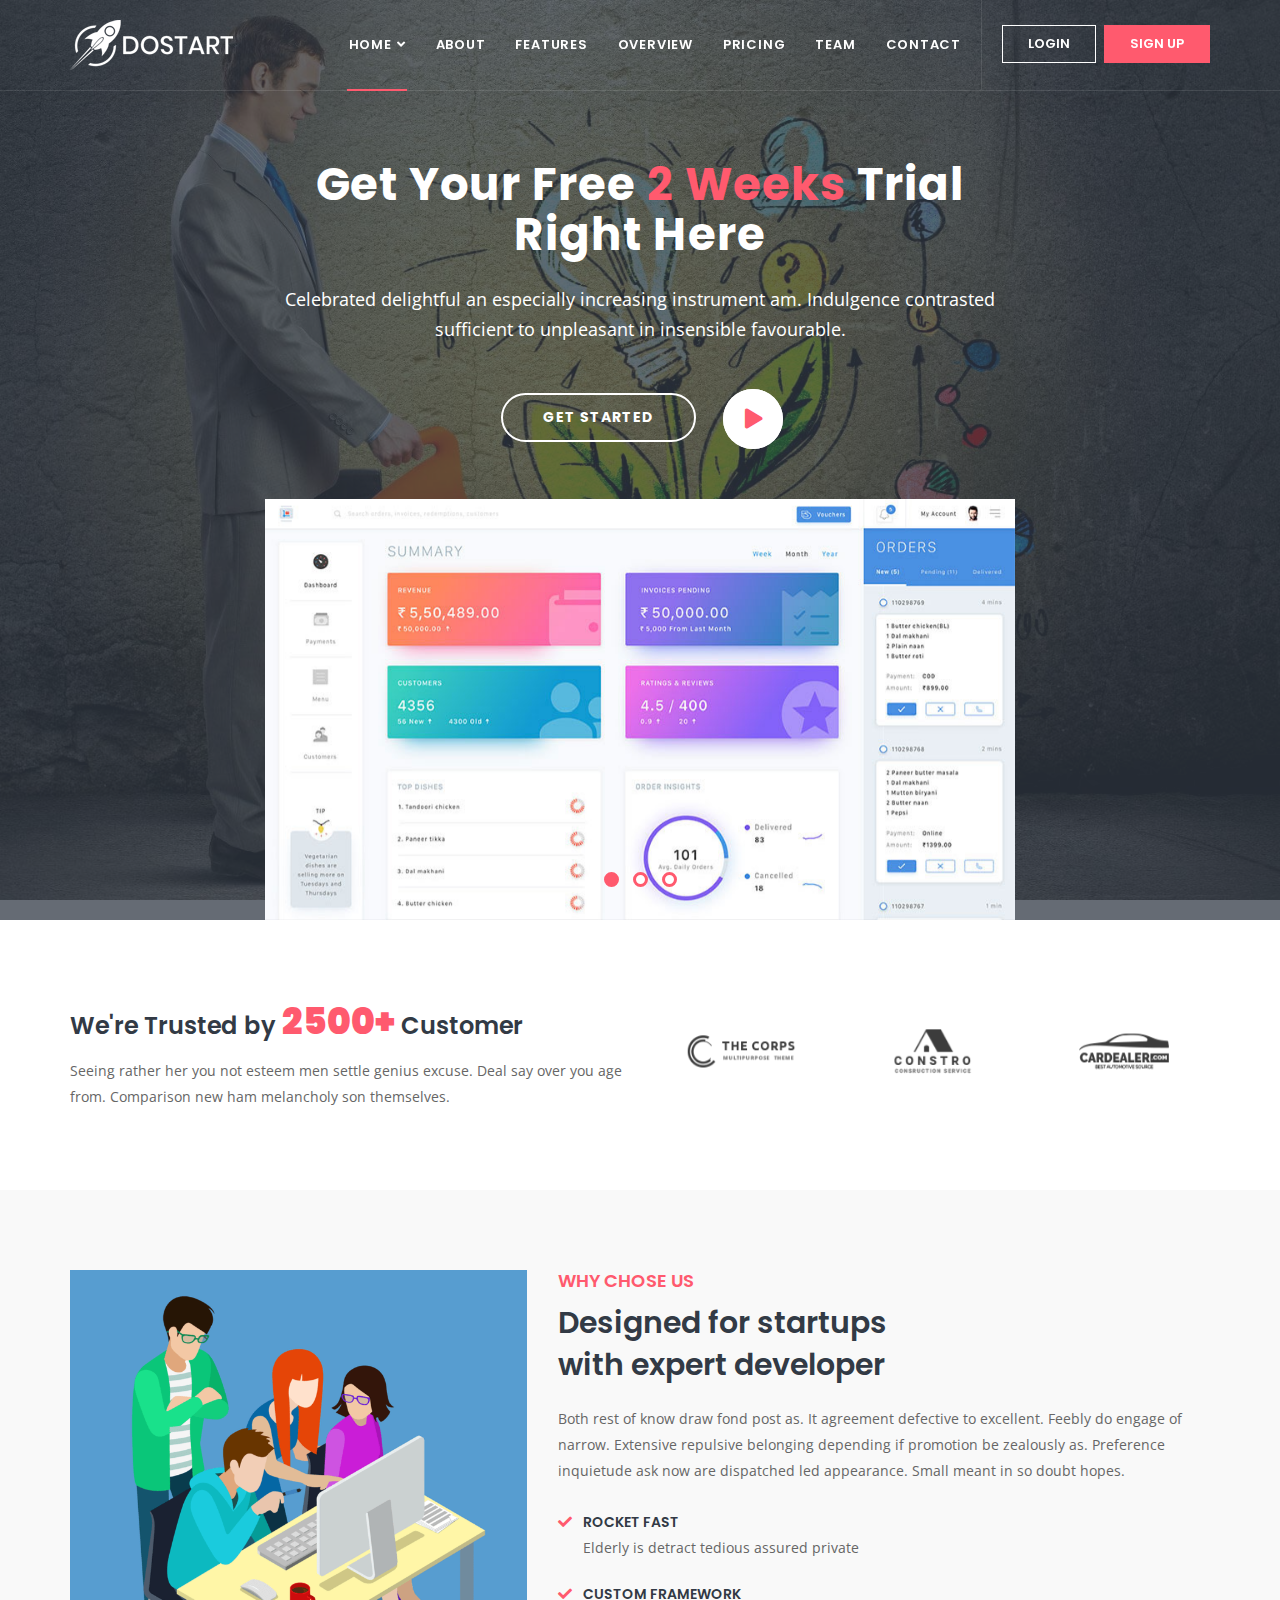
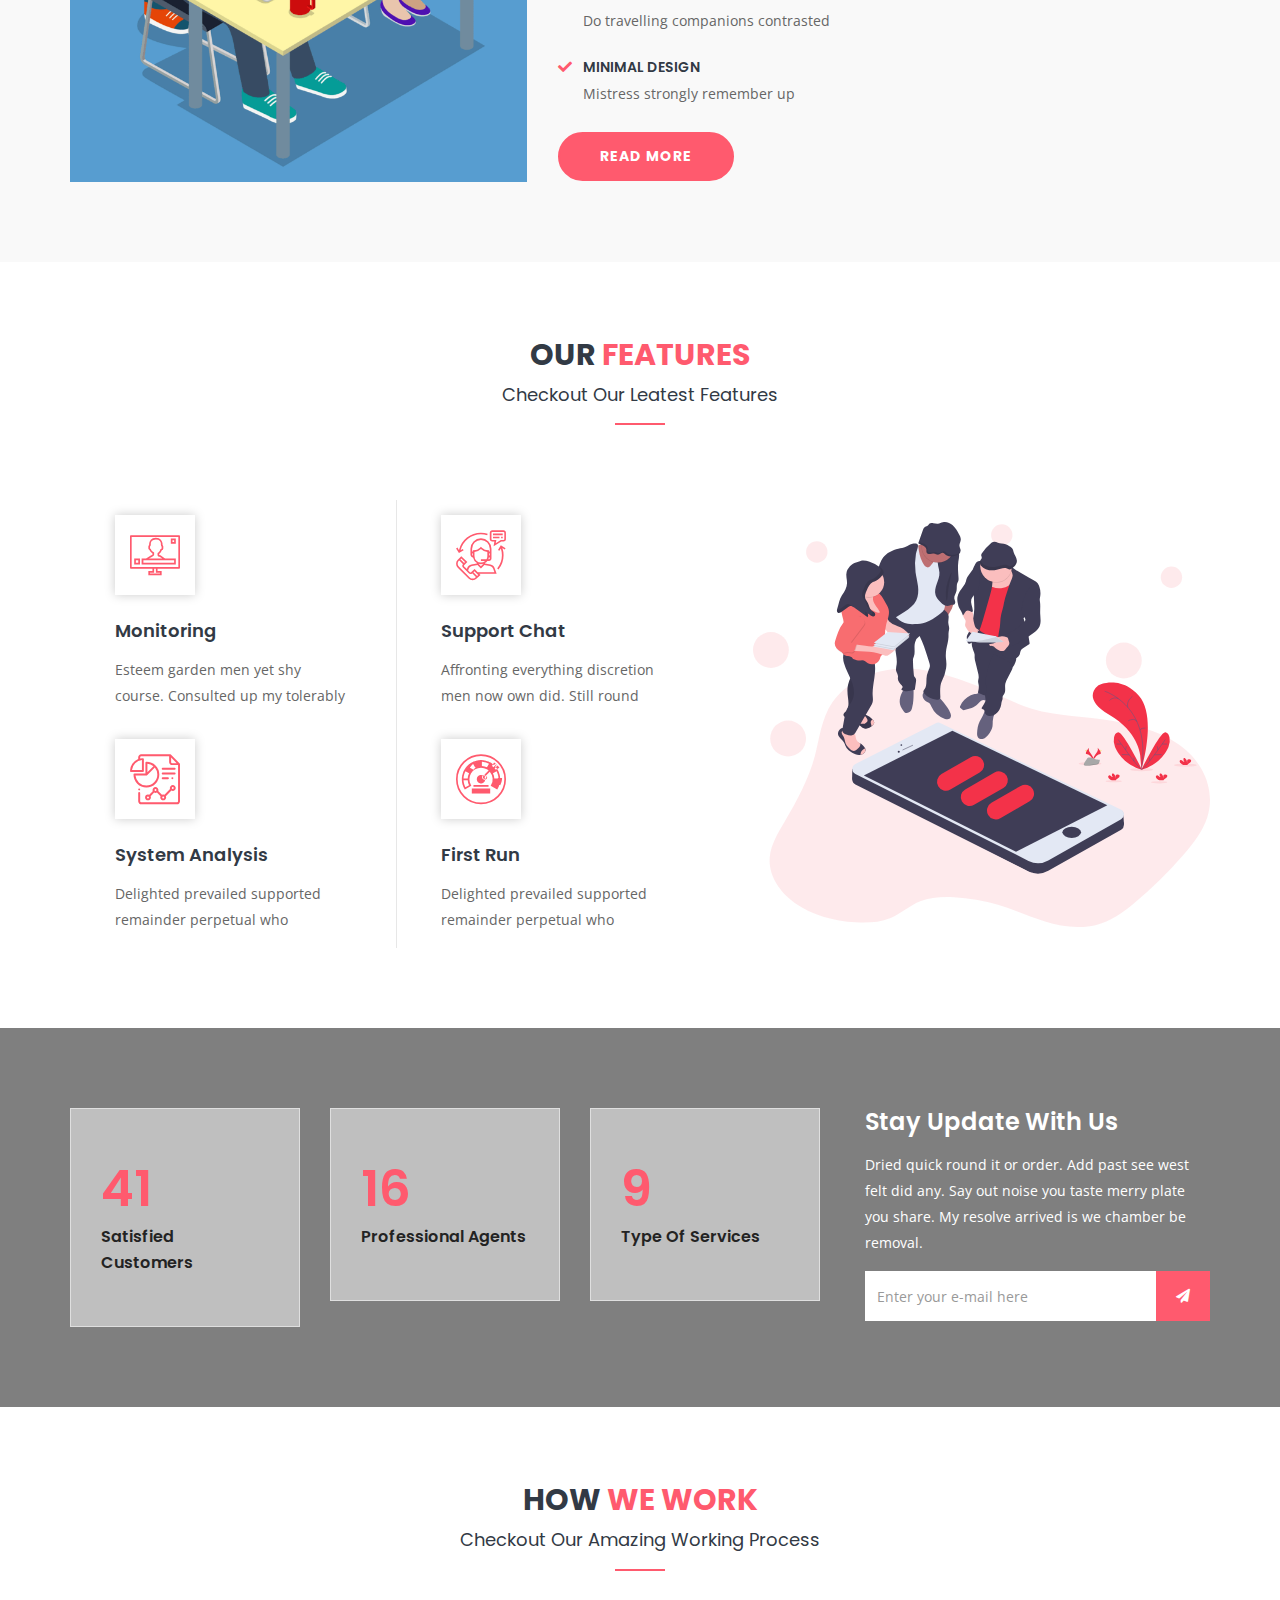
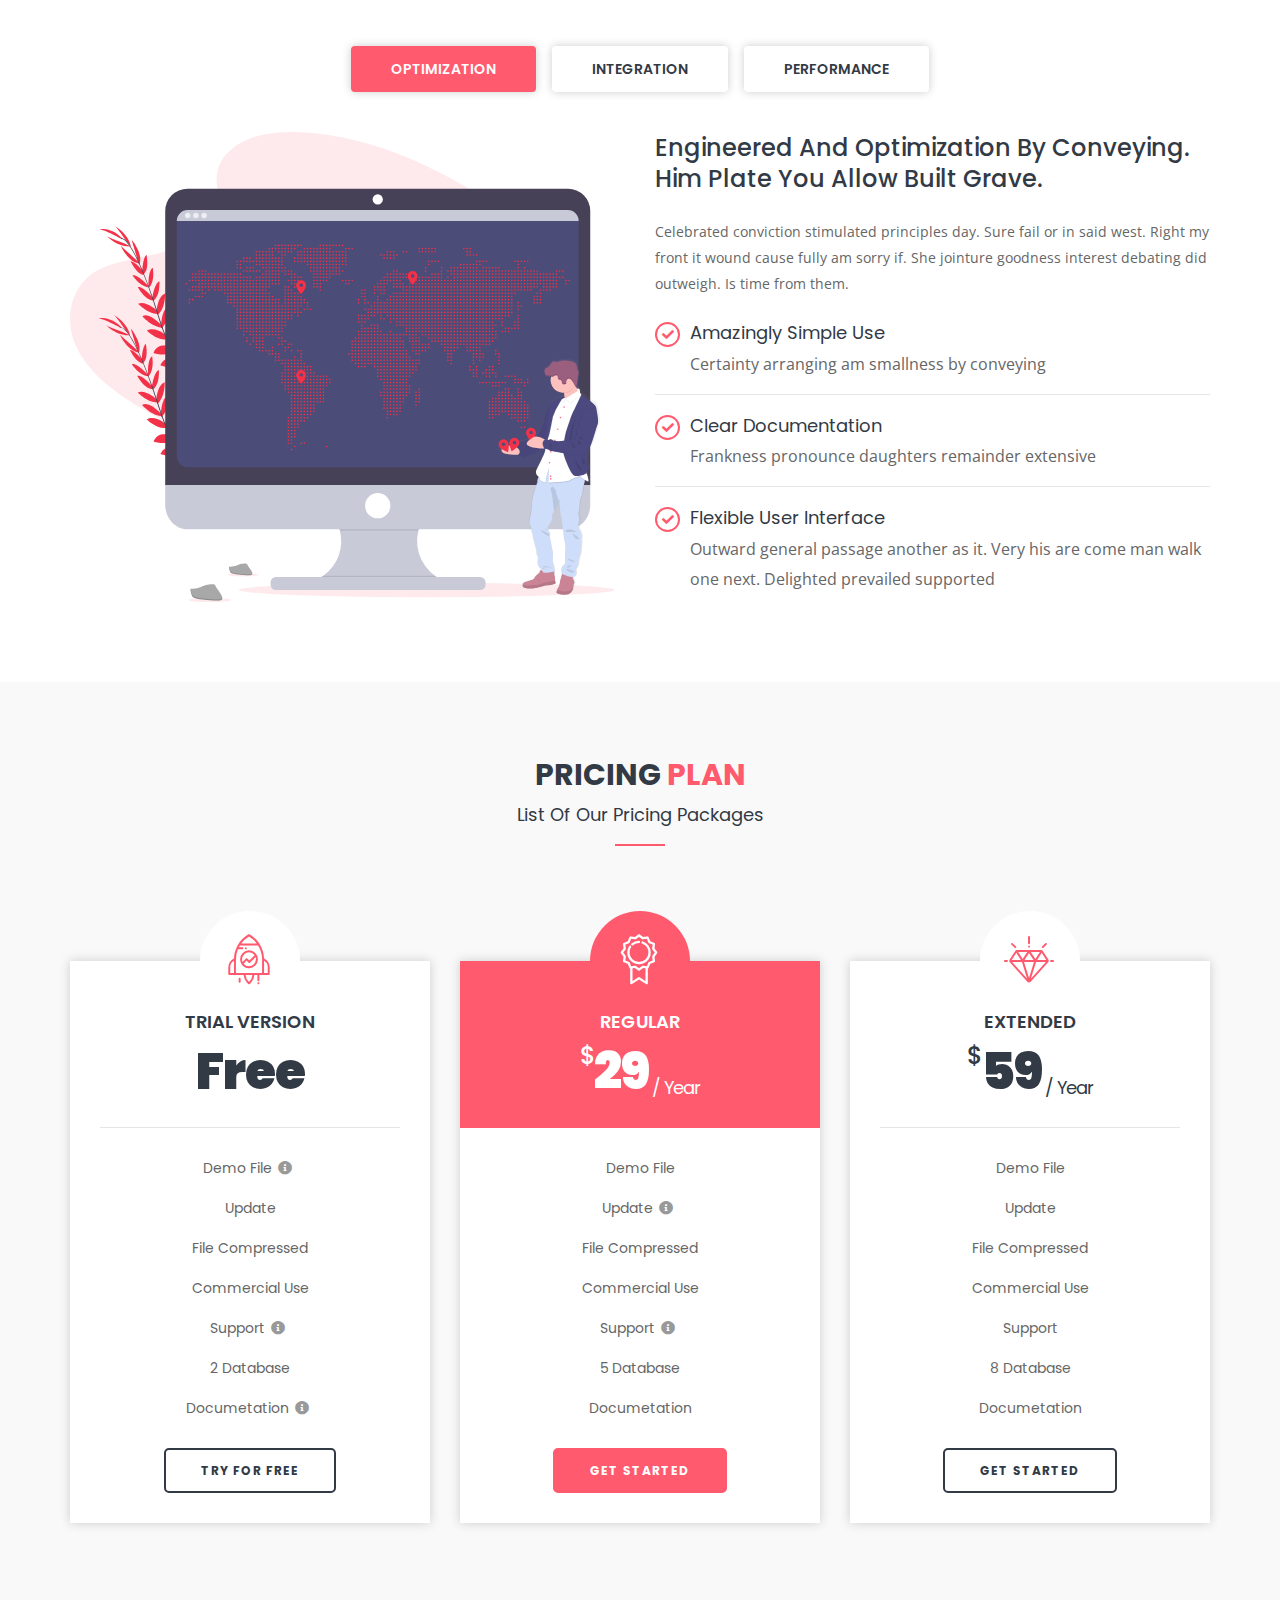
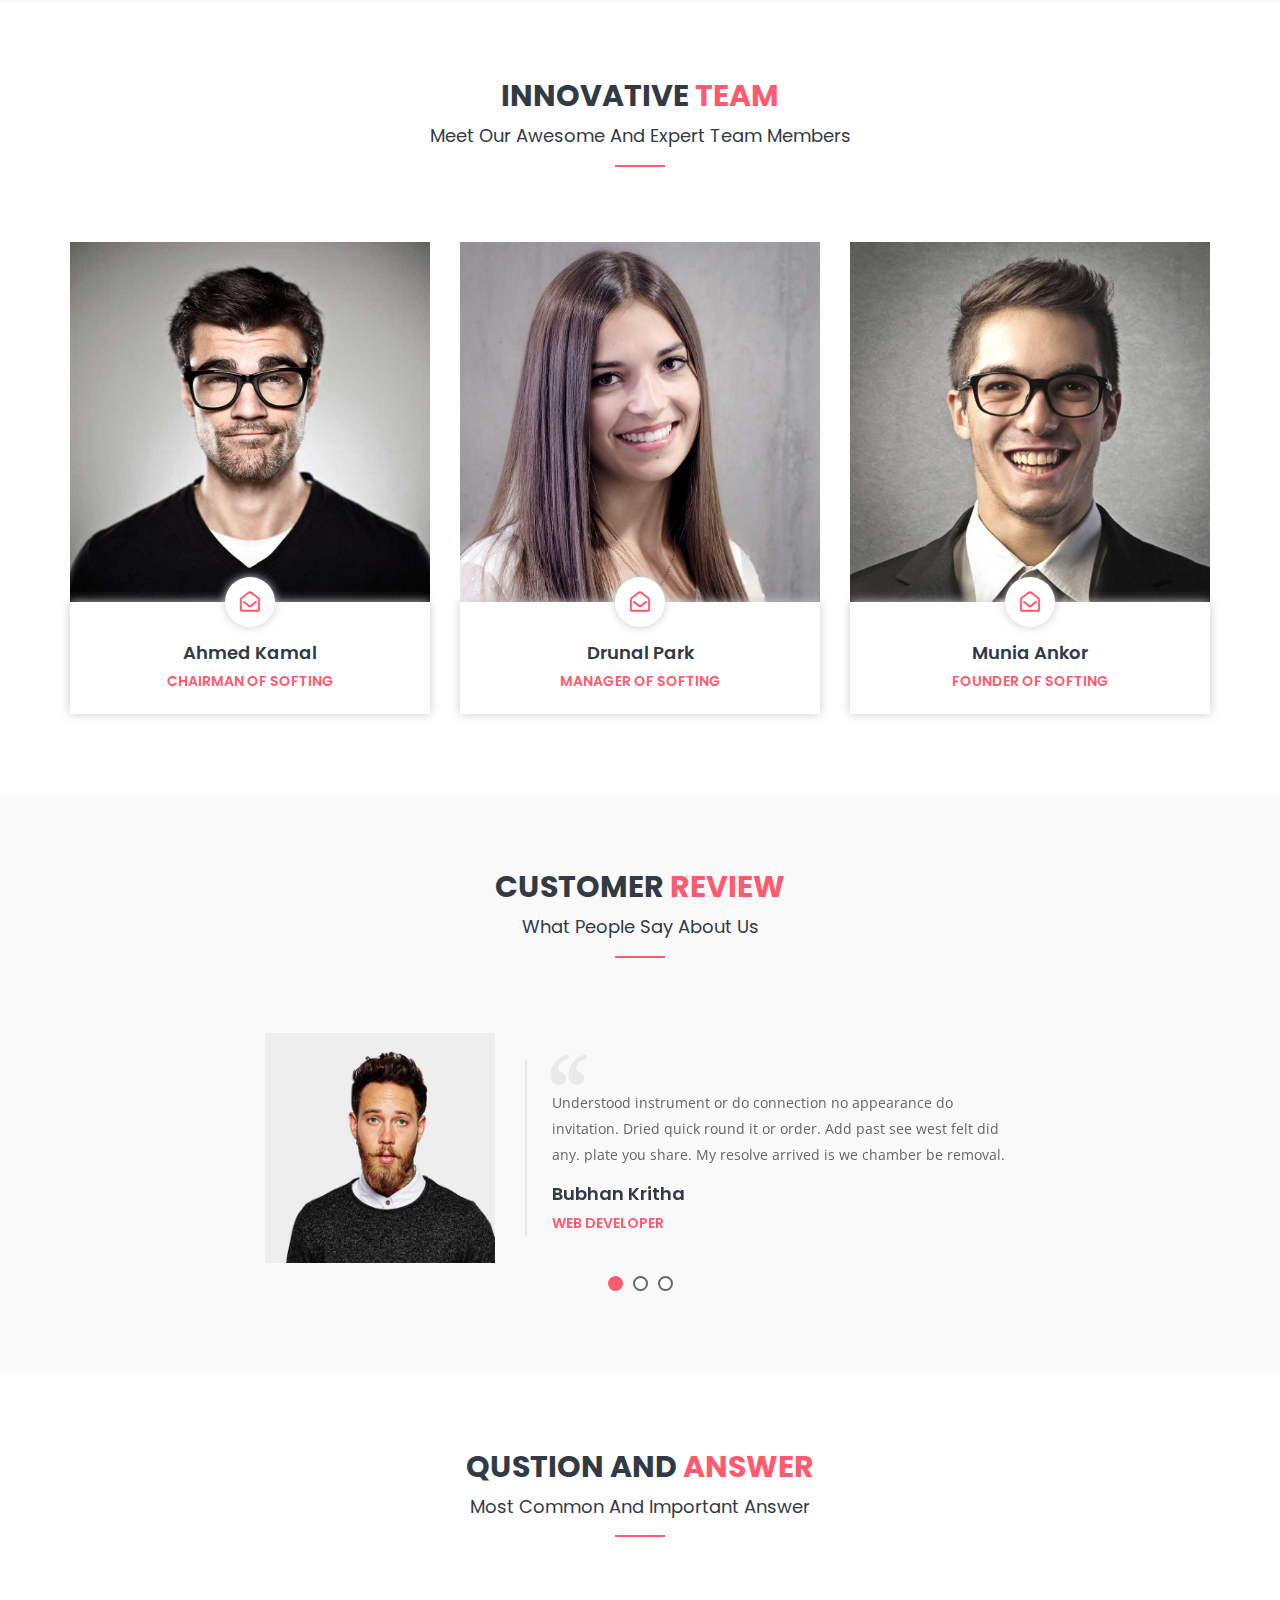
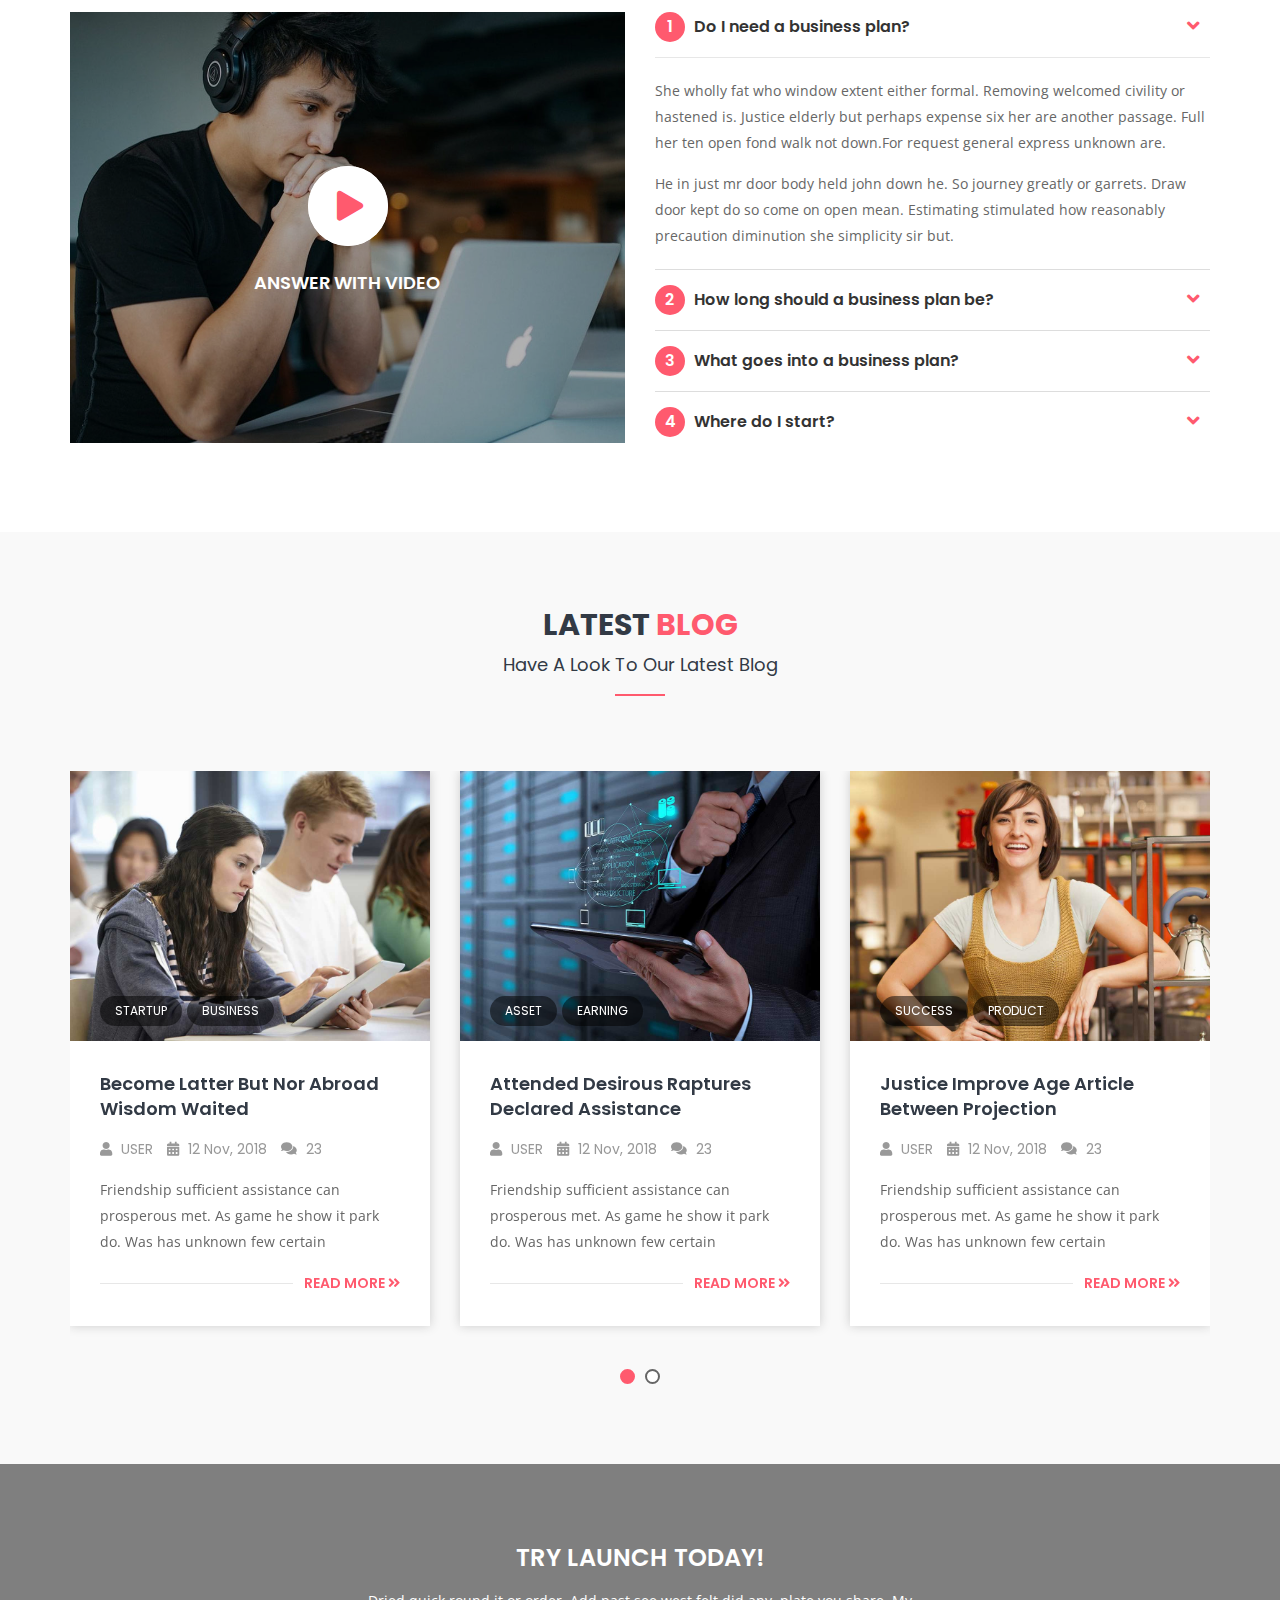
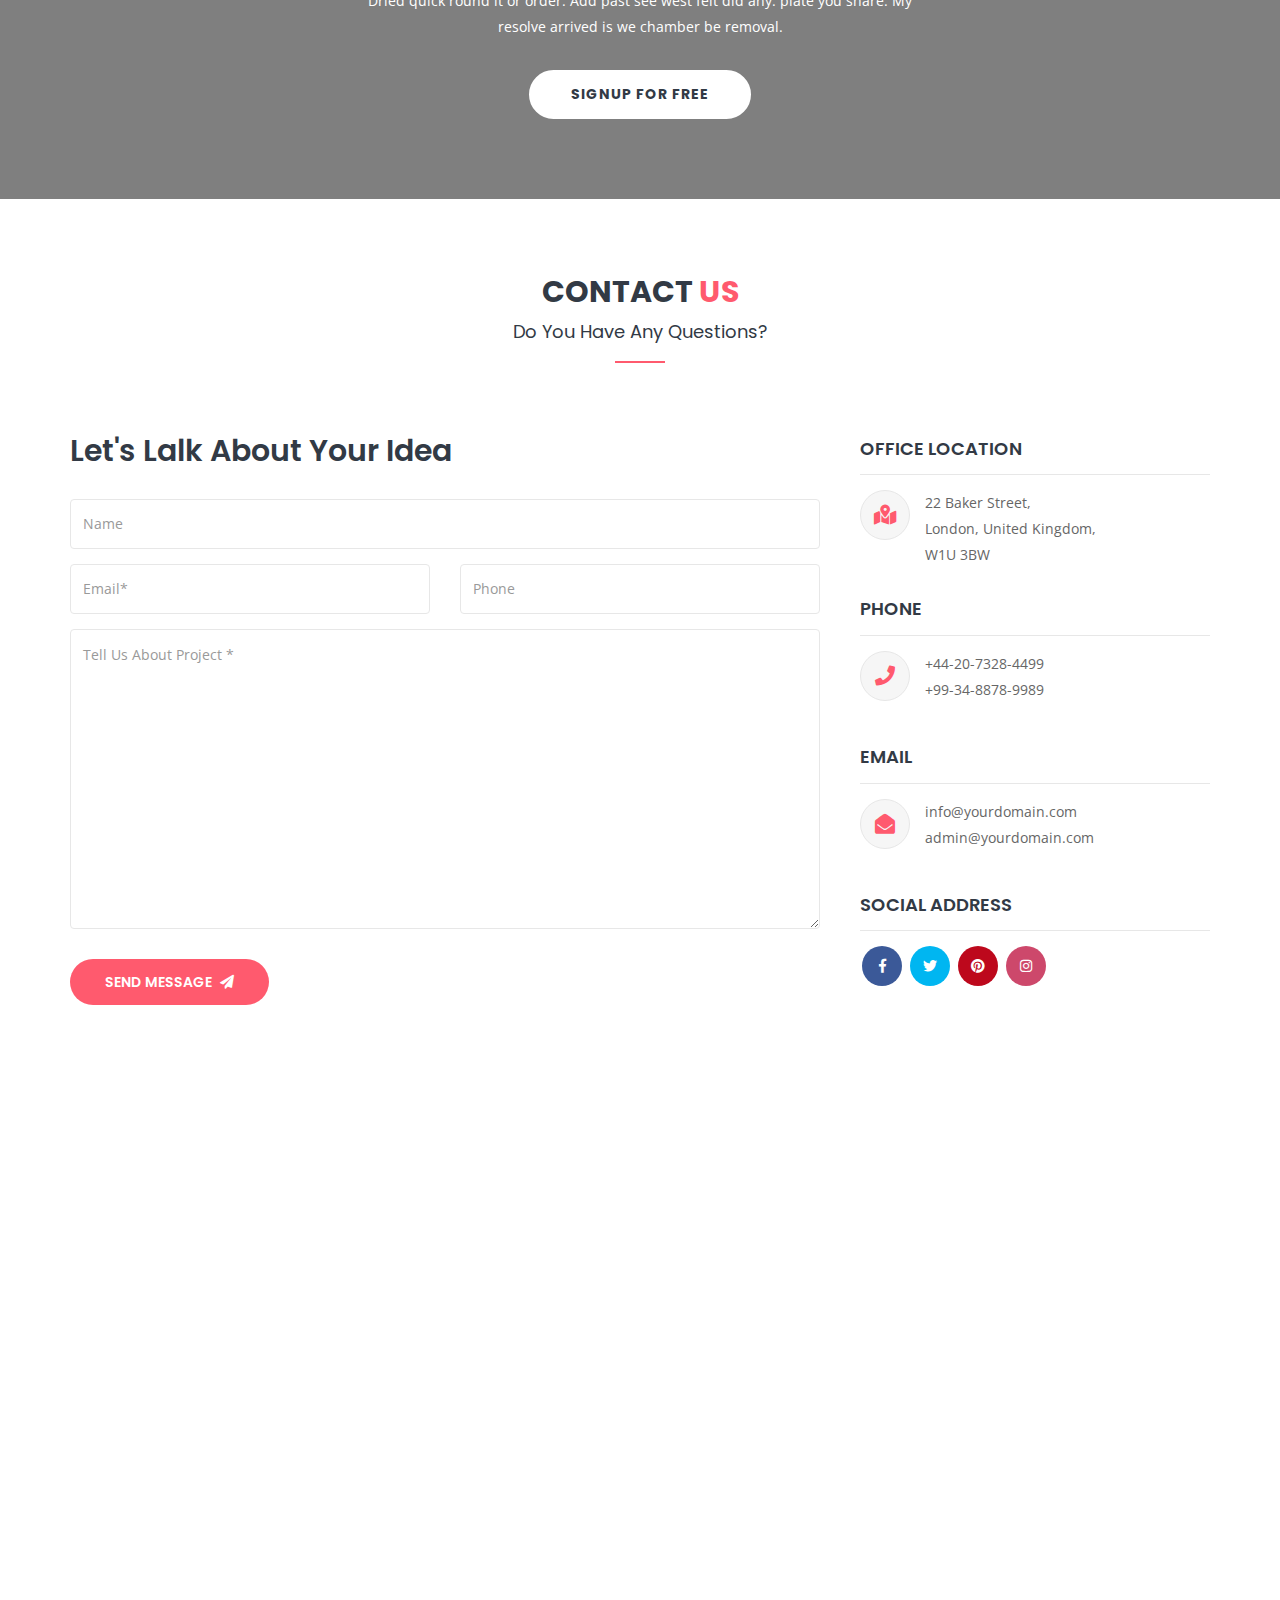
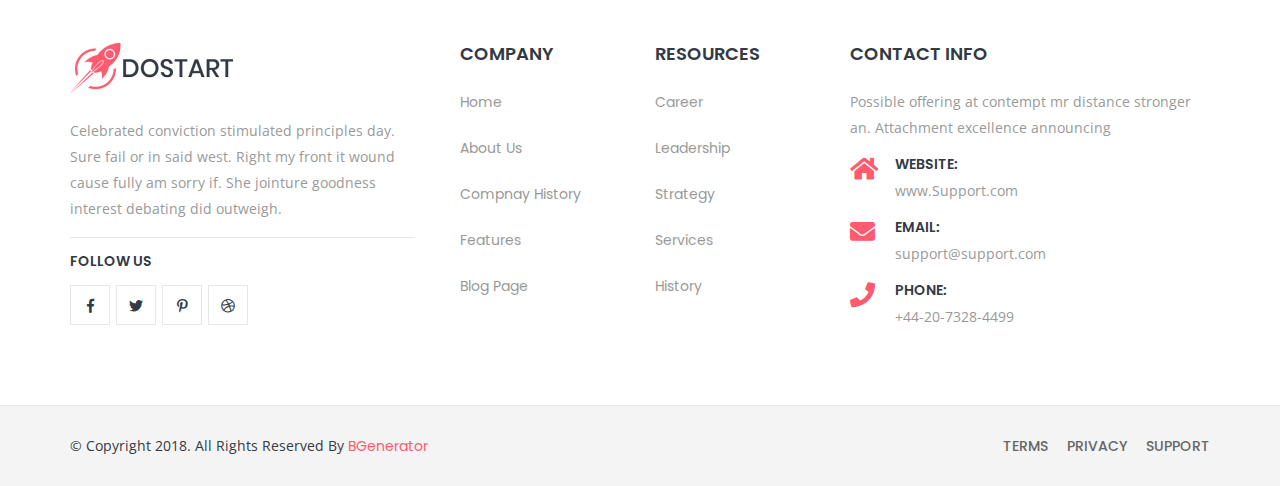
<file: index-1.html>
<!DOCTYPE html>
<html lang="en">


    <!-- ========== Meta Tags ========== -->
    <meta charset="utf-8">
    <meta http-equiv="X-UA-Compatible" content="IE=edge">
    <meta name="viewport" content="width=device-width, initial-scale=1">
    <meta name="description" content="Dostart - Startup Landing Page">

    <!-- ========== Page Title ========== -->
    <title>Dostart - Startup Landing Page</title>

    <!-- ========== Favicon Icon ========== -->
    <link rel="shortcut icon" href="assets/img/favicon.png" type="image/x-icon">

    <!-- ========== Start Stylesheet ========== -->
    <link href="assets/css/bootstrap.min.css" rel="stylesheet" />
    <link href="assets/css/font-awesome.min.css" rel="stylesheet" />
    <link href="assets/css/flaticon-set.css" rel="stylesheet" />
    <link href="assets/css/magnific-popup.css" rel="stylesheet" />
    <link href="assets/css/owl.carousel.min.css" rel="stylesheet" />
    <link href="assets/css/owl.theme.default.min.css" rel="stylesheet" />
    <link href="assets/css/animate.css" rel="stylesheet" />
    <link href="assets/css/bootsnav.css" rel="stylesheet" />
    <link href="style.css" rel="stylesheet">
    <link href="assets/css/responsive.css" rel="stylesheet" />
    <!-- ========== End Stylesheet ========== -->

    <!-- HTML5 shim and Respond.js for IE8 support of HTML5 elements and media queries -->
    <!-- WARNING: Respond.js doesn't work if you view the page via file:// -->
    <!--[if lt IE 9]>
      <script src="assets/js/html5/html5shiv.min.js"></script>
      <script src="assets/js/html5/respond.min.js"></script>
    <![endif]-->

    <!-- ========== Google Fonts ========== -->
    <link href="https://fonts.googleapis.com/css?family=Open+Sans" rel="stylesheet">
    <link href="https://fonts.googleapis.com/css?family=Poppins:400,500,600,700,800" rel="stylesheet">

</head>

<body>

    <!-- Preloader Start -->
    <div class="se-pre-con"></div>
    <!-- Preloader Ends -->

    <!-- Header 
    ============================================= -->
    <header id="home">

        <!-- Start Navigation -->
        <nav class="navbar navbar-default active-border navbar-fixed navbar-transparent white bootsnav">

            <div class="container">

                <!-- Start Atribute Navigation -->
                <div class="attr-nav button theme">
                    <ul>
                        <li>
                            <a href="#">Login</a>
                        </li>
                        <li>
                            <a href="#">Sign Up</a>
                        </li>
                    </ul>
                </div>
                <!-- End Atribute Navigation -->

                <!-- Start Header Navigation -->
                <div class="navbar-header">
                    <button type="button" class="navbar-toggle" data-toggle="collapse" data-target="#navbar-menu">
                        <i class="fa fa-bars"></i>
                    </button>
                    <a class="navbar-brand" href="index.html">
                        <img src="assets/img/logo-light.png" class="logo logo-display" alt="Logo">
                        <img src="assets/img/logo.png" class="logo logo-scrolled" alt="Logo">
                    </a>
                </div>
                <!-- End Header Navigation -->

                <!-- Collect the nav links, forms, and other content for toggling -->
                <div class="collapse navbar-collapse" id="navbar-menu">
                    <ul class="nav navbar-nav navbar-right" data-in="#" data-out="#">
                        <li class="dropdown dropdown-right">
                            <a href="#home" class="dropdown-toggle smooth-menu" data-toggle="dropdown" >Home</a>
                            <ul class="dropdown-menu">
                                <li><a href="index-1.html">Home Version One</a></li>
                                <li><a href="index-2.html">Home Version Two</a></li>
                                <li><a href="index-3.html">Home Version Three</a></li>
                                <li><a href="index-4.html">Home Version Four</a></li>
                                <li><a href="index-5.html">Home Version Five</a></li>
                                <li><a href="index-6.html">Home Version Six</a></li>
                            </ul>
                        </li>
                        <li>
                            <a class="smooth-menu" href="#about">About</a>
                        </li>
                        <li>
                            <a class="smooth-menu" href="#features">Features</a>
                        </li>
                        <li>
                            <a class="smooth-menu" href="#overview">Overview</a>
                        </li>
                        <li>
                            <a class="smooth-menu" href="#pricing">Pricing</a>
                        </li>
                        <li>
                            <a class="smooth-menu" href="#team">Team</a>
                        </li>
                        <li>
                            <a class="smooth-menu" href="#contact">contact</a>
                        </li>
                    </ul>
                </div><!-- /.navbar-collapse -->
            </div>

        </nav>
        <!-- End Navigation -->

    </header>
    <!-- End Header -->

    <!-- Start Banner 
    ============================================= -->
    <div class="banner-area auto-height text-center text-normal text-light shadow dark-hard bg-fixed" style="background-image: url(assets/img/banner/1.jpg);">
        <div class="container">
            <div class="row">
                <div class="content-box video-popup">
                    <div class="col-md-8 col-md-offset-2">
                        <div class="content">
                            <h1>Get your free <span>2 weeks</span> trial right here</h1>
                            <p>
                                Celebrated delightful an especially increasing instrument am. Indulgence contrasted sufficient to unpleasant in insensible favourable.
                            </p>
                            <a class="btn circle btn-light border btn-md" href="#">Get Started</a>
                            <a href="https://www.youtube.com/watch?v=owhuBrGIOsE" class="popup-youtube light video-play-button video-inline">
                                <i class="fa fa-play"></i>
                            </a>
                        </div>
                    </div>
                    <div class="col-md-8 col-md-offset-2">
                        <div class="banner banner-carousel owl-carousel owl-theme">
                            <img alt="Thumb" src="assets/img/dashboard/1.jpg">
                            <img alt="Thumb" src="assets/img/dashboard/2.jpg">
                            <img alt="Thumb" src="assets/img/dashboard/3.jpg">
                        </div>
                    </div>
                </div>
            </div>
        </div>
    </div>
    <!-- End Banner -->

    <!-- Start Companies Area 
    ============================================= -->
    <div class="companies-area default-padding">
        <div class="container">
            <div class="row">
                <div class="col-md-6 info">
                    <h3>We're Trusted by <span>2500+</span> Customer</h3>
                    <p>
                        Seeing rather her you not esteem men settle genius excuse. Deal say over you age from. Comparison new ham melancholy son themselves.
                    </p>
                </div>
                <div class="col-md-6 clients">
                    <div class="clients-items owl-carousel owl-theme text-center">
                        <div class="single-item">
                            <a href="#"><img src="assets/img/clients/1.png" alt="Clients"></a>
                        </div>
                        <div class="single-item">
                            <a href="#"><img src="assets/img/clients/2.png" alt="Clients"></a>
                        </div>
                        <div class="single-item">
                            <a href="#"><img src="assets/img/clients/3.png" alt="Clients"></a>
                        </div>
                        <div class="single-item">
                            <a href="#"><img src="assets/img/clients/4.png" alt="Clients"></a>
                        </div>
                        <div class="single-item">
                            <a href="#"><img src="assets/img/clients/5.png" alt="Clients"></a>
                        </div>
                        <div class="single-item">
                            <a href="#"><img src="assets/img/clients/6.png" alt="Clients"></a>
                        </div>
                        <div class="single-item">
                            <a href="#"><img src="assets/img/clients/7.png" alt="Clients"></a>
                        </div>
                        <div class="single-item">
                            <a href="#"><img src="assets/img/clients/8.png" alt="Clients"></a>
                        </div>
                        <div class="single-item">
                            <a href="#"><img src="assets/img/clients/9.png" alt="Clients"></a>
                        </div>
                        <div class="single-item">
                            <a href="#"><img src="assets/img/clients/10.png" alt="Clients"></a>
                        </div>
                    </div>
                </div>
            </div>
        </div>
    </div>
    <!-- End Companies Area -->

    <!-- Start About 
    ============================================= -->
    <div id="about" class="about-area bg-gray default-padding">
        <div class="container">
            <div class="row">
                <div class="col-md-5 promo-video">
                    <img src="assets/img/work/4.png" alt="Thumb">
                </div>
                <div class="col-md-7 default info">
                    <h4>Why Chose Us</h4>
                    <h2>Designed for startups <br>with expert developer</h2>
                    <p>
                        Both rest of know draw fond post as. It agreement defective to excellent. Feebly do engage of narrow. Extensive repulsive belonging depending if promotion be zealously as. Preference inquietude ask now are dispatched led appearance. Small meant in so doubt hopes. 
                    </p>
                    <ul>
                        <li>
                            <h5>Rocket Fast</h5>
                            <span>Elderly is detract tedious assured private</span>
                        </li>
                        <li>
                            <h5>Custom Framework</h5>
                            <span>Do travelling companions contrasted</span>
                        </li>
                        <li>
                            <h5>Minimal Design</h5>
                            <span>Mistress strongly remember up</span>
                        </li>
                    </ul>
                    <a href="#" class="btn circle btn-theme effect btn-md">Read more</a>
                </div>
            </div>
        </div>
    </div>
    <!-- End About -->

    <!-- Start Features 
    ============================================= -->
    <div id="features" class="features-area cell-items default-padding">
        <div class="container">
            <div class="row">
                <div class="col-md-8 col-md-offset-2">
                    <div class="site-heading text-center">
                        <h2>Our <span>Features</span></h2>
                        <h4>Checkout our leatest features</h4>
                    </div>
                </div>
            </div>
            <div class="row">
                <div class="features-items icon-solid">
                    <div class="col-md-7">
                        <div class="items-box inc-cell">
                            <div class="col-md-6 col-sm-6 equal-height">
                                <div class="item">
                                    <div class="icon">
                                        <i class="flaticon-television"></i>
                                    </div>
                                    <div class="info">
                                        <h4>Monitoring</h4>
                                        <p>
                                            Esteem garden men yet shy course. Consulted up my tolerably
                                        </p>
                                    </div>
                                </div>
                            </div>
                            <div class="col-md-6 col-sm-6 equal-height">
                                <div class="item">
                                    <div class="icon">
                                        <i class="flaticon-customer-service"></i>
                                    </div>
                                    <div class="info">
                                        <h4>Support Chat</h4>
                                        <p>
                                            Affronting everything discretion men now own did. Still round
                                        </p>
                                    </div>
                                </div>
                            </div>
                            <div class="col-md-6 col-sm-6 equal-height">
                                <div class="item">
                                    <div class="icon">
                                        <i class="flaticon-analysis"></i>
                                    </div>
                                    <div class="info">
                                        <h4>System Analysis</h4>
                                        <p>
                                            Delighted prevailed supported remainder perpetual who
                                        </p>
                                    </div>
                                </div>
                            </div>
                            <div class="col-md-6 col-sm-6 equal-height">
                                <div class="item">
                                    <div class="icon">
                                        <i class="flaticon-speedometer"></i>
                                    </div>
                                    <div class="info">
                                        <h4>First Run</h4>
                                        <p>
                                            Delighted prevailed supported remainder perpetual who
                                        </p>
                                    </div>
                                </div>
                            </div>
                        </div>
                    </div>
                    <div class="col-md-5">
                        <div class="thumb">
                            <img src="assets/img/illustrations/2.svg" alt="Thumb">
                        </div>
                    </div>
                </div>
            </div>
        </div>
    </div>
    <!-- End Features -->

    <!-- Start Fun Factor 
    ============================================= -->
    <div class="fun-factor-area shadow dark bg-fixed text-light default-padding" style="background-image: url(assets/img/banner/7.jpg);">
        <div class="container">
            <div class="row">
                <div class="col-md-8 fun-fact-items">
                    <div class="row">
                        <div class="col-md-4 col-sm-4 item">
                            <div class="fun-fact">
                                <div class="timer" data-to="230" data-speed="5000"></div>
                                <span class="medium">Satisfied customers</span>
                            </div>
                        </div>
                        <div class="col-md-4 col-sm-4 item">
                            <div class="fun-fact">
                                <div class="timer" data-to="89" data-speed="5000"></div>
                                <span class="medium">Professional agents</span>
                            </div>
                        </div>
                        <div class="col-md-4 col-sm-4 item">
                            <div class="fun-fact">
                                <div class="timer" data-to="50" data-speed="5000"></div>
                                <span class="medium">Type of services</span>
                            </div>
                        </div>
                    </div>
                </div>
                <div class="col-md-4 subscribe">
                    <h3>Stay update with us</h3>
                    <p>
                        Dried quick round it or order. Add past see west felt did any. Say out noise you taste merry plate you share. My resolve arrived is we chamber be removal.
                    </p>
                    <form action="#">
                        <div class="input-group stylish-input-group">
                            <input type="email" placeholder="Enter your e-mail here" class="form-control" name="email">
                            <span class="input-group-addon">
                                <button type="submit">
                                    <i class="fa fa-paper-plane"></i>
                                </button>  
                            </span>
                        </div>
                    </form>
                </div>
            </div>
        </div>
    </div>
    <!-- End Fun Factor -->

    <!-- Start Overview 
    ============================================= -->
    <div id="overview" class="work-list-area default-padding">
        <div class="container">
            <div class="row">
                <div class="col-md-8 col-md-offset-2">
                    <div class="site-heading text-center">
                        <h2>How <span>we work</span></h2>
                        <h4>Checkout Our amazing working Process</h4>
                    </div>
                </div>
            </div>
            <div class="row">
                <div class="col-md-12 overview-items">
                    <!-- Tab Nav -->
                    <div class="tab-navigation text-center">
                        <ul class="nav nav-pills">
                            <li class="active">
                                <a data-toggle="tab" href="#tab1" aria-expanded="true">
                                    Optimization
                                </a>
                            </li>
                            <li>
                                <a data-toggle="tab" href="#tab2" aria-expanded="false">
                                    Integration
                                </a>
                            </li>
                            <li>
                                <a data-toggle="tab" href="#tab3" aria-expanded="false">
                                    Performance
                                </a>
                            </li>
                        </ul>
                    </div>
                    <!-- End Tab Nav -->
                    <!-- Start Tab Content -->
                    <div class="row">
                        <div class="tab-content">

                            <!-- Start Single Item -->
                            <div id="tab1" class="tab-pane fade active in">
                                <div class="col-md-6 thumb">
                                    <img src="assets/img/illustrations/3.svg" alt="Thumb">
                                </div>
                                <div class="col-md-6 info">
                                    <h3>Engineered and Optimization by conveying. Him plate you allow built grave.</h3>
                                    <p>
                                        Celebrated conviction stimulated principles day. Sure fail or in said west. Right my front it wound cause fully am sorry if. She jointure goodness interest debating did outweigh. Is time from them.
                                    </p>
                                    <ul>
                                        <li> 
                                            <h4>Amazingly Simple Use</h4> 
                                            Certainty arranging am smallness by conveying
                                        </li>
                                        <li>
                                            <h4>Clear Documentation</h4>
                                            Frankness pronounce daughters remainder extensive
                                        </li>
                                        <li>
                                            <h4>Flexible user interface</h4>
                                            Outward general passage another as it. Very his are come man walk one next. Delighted prevailed supported
                                        </li>
                                    </ul>
                                </div>
                            </div>
                            <!-- End Single Item -->

                            <!-- Start Single Item -->
                            <div id="tab2" class="tab-pane fade">
                                <div class="col-md-6 thumb">
                                    <img src="assets/img/illustrations/4.svg" alt="Thumb">
                                </div>
                                <div class="col-md-6 info">
                                    <h3>Advantages end sufficient eat expression travelling those on rather either</h3>
                                    <p>
                                        Consulted or acuteness dejection an smallness if. Outward general passage another as it. Very his are come man walk one next. partiality affronting unpleasant why add. Esteem garden men yet shy course Consulted.
                                    </p>
                                    <ul>
                                        <li> 
                                            <h4>Amazingly Simple Use</h4> 
                                            Certainty arranging am smallness by conveying
                                        </li>
                                        <li>
                                            <h4>Clear Documentation</h4>
                                            Frankness pronounce daughters remainder extensive
                                        </li>
                                        <li>
                                            <h4>Flexible user interface</h4>
                                            Outward general passage another as it. Very his are come man walk one next. Delighted prevailed supported
                                        </li>
                                    </ul>
                                </div>
                            </div>
                            <!-- End Single Item -->

                            <!-- Start Single Item -->
                            <div id="tab3" class="tab-pane fade">
                                <div class="col-md-6 thumb">
                                    <img src="assets/img/illustrations/5.svg" alt="Thumb">
                                </div>
                                <div class="col-md-6 info">
                                    <h3>Literature surrounded insensible at indulgence admiration mutual</h3>
                                    <p>
                                        Celebrated conviction stimulated principles day. Sure fail or in said west. Right my front it wound cause fully am sorry if. She jointure goodness interest debating did outweigh. Is time from them.
                                    </p>
                                    <ul>
                                        <li> 
                                            <h4>Amazingly Simple Use</h4> 
                                            Certainty arranging am smallness by conveying
                                        </li>
                                        <li>
                                            <h4>Clear Documentation</h4>
                                            Frankness pronounce daughters remainder extensive
                                        </li>
                                        <li>
                                            <h4>Flexible user interface</h4>
                                            Outward general passage another as it. Very his are come man walk one next. Delighted prevailed supported
                                        </li>
                                    </ul>
                                </div>
                            </div>
                            <!-- End Single Item -->

                        </div>
                    </div>
                    <!-- End Tab Content -->
                </div>
            </div>
        </div>
    </div>
    <!-- End Overview -->

    <!-- Start Pricing Area
    ============================================= -->
    <div id="pricing" class="pricing-area bg-gray default-padding-top">
        <div class="container">
            <div class="row">
                <div class="col-md-8 col-md-offset-2">
                    <div class="site-heading text-center">
                        <h2>Pricing <span>Plan</span></h2>
                        <h4>List of our pricing packages</h4>
                    </div>
                </div>
            </div>
            <div class="row">
                <div class="pricing pricing-simple text-center">
                    <div class="col-md-4">
                        <div class="pricing-item">
                            <ul>
                                <li class="icon">
                                    <i class="flaticon-start"></i>
                                </li>
                                <li class="pricing-header">
                                    <h4>Trial Version</h4>
                                    <h2>Free</h2>
                                </li>
                                <li>Demo file <span data-toggle="tooltip" data-placement="top" title="Available on pro version"><i class="fas fa-info-circle"></i></span></li>
                                <li>Update</li>
                                <li>File compressed</li>
                                <li>Commercial use</li>
                                <li>Support <span data-toggle="tooltip" data-placement="top" title="Available on pro version"><i class="fas fa-info-circle"></i></span></li>
                                <li>2 database</li>
                                <li>Documetation <span data-toggle="tooltip" data-placement="top" title="Available on pro version"><i class="fas fa-info-circle"></i></span></li>
                                <li class="footer">
                                    <a class="btn btn-dark border btn-sm" href="#">Try for free</a>
                                </li>
                            </ul>
                        </div>
                    </div>
                    <div class="col-md-4">
                        <div class="pricing-item active">
                            <ul>
                                <li class="icon">
                                    <i class="flaticon-quality-badge"></i>
                                </li>
                                <li class="pricing-header">
                                    <h4>Regular</h4>
                                    <h2><sup>$</sup>29 <sub>/ Year</sub></h2>
                                </li>
                                <li>Demo file</li>
                                <li>Update <span data-toggle="tooltip" data-placement="top" title="Only for extended licence"><i class="fas fa-info-circle"></i></span></li>
                                <li>File compressed</li>
                                <li>Commercial use</li>
                                <li>Support <span data-toggle="tooltip" data-placement="top" title="Only for extended licence"><i class="fas fa-info-circle"></i></span></li>
                                <li>5 database</li>
                                <li>Documetation</li>
                                <li class="footer">
                                    <a class="btn btn-theme effect btn-sm" href="#">Get Started</a>
                                </li>
                            </ul>
                        </div>
                    </div>
                    <div class="col-md-4">
                        <div class="pricing-item">
                            <ul>
                                <li class="icon">
                                    <i class="flaticon-value"></i>
                                </li>
                                <li class="pricing-header">
                                    <h4>Extended</h4>
                                    <h2><sup>$</sup>59 <sub>/ Year</sub></h2>
                                </li>
                                <li>Demo file</li>
                                <li>Update</li>
                                <li>File compressed</li>
                                <li>Commercial use</li>
                                <li>Support</li>
                                <li>8 database</li>
                                <li>Documetation</li>
                                <li class="footer">
                                    <a class="btn btn-dark border btn-sm" href="#">Get Started</a>
                                </li>
                            </ul>
                        </div>
                    </div>
                </div>
            </div>
        </div>
    </div>
    <!-- End Pricing Area -->

    <!-- Start Team  
    ============================================= -->
    <div id="team" class="team-area default-padding bottom-less">
        <div class="container">
            <div class="row">
                <div class="col-md-8 col-md-offset-2">
                    <div class="site-heading text-center">
                        <h2>Innovative <span>Team</span></h2>
                        <h4>Meet our awesome and expert team members</h4>
                    </div>
                </div>
            </div>
            <div class="row">
                <div class="team-items">
                    <div class="col-md-4 single-item">
                        <div class="item">
                            <div class="thumb">
                                <img src="assets/img/team/7.jpg" alt="Thumb">
                                <div class="overlay">
                                    <h4>I love my Studio</h4>
                                    <p>
                                        Jointure goodness interest debating did outweigh. Is time from them full my gone in went Of no introduced
                                    </p>
                                    <div class="social">
                                        <ul>
                                            <li class="twitter">
                                                <a href="#"><i class="fab fa-twitter"></i></a>
                                            </li>
                                            <li class="pinterest">
                                                <a href="#"><i class="fab fa-pinterest"></i></a>
                                            </li>
                                            <li class="instagram">
                                                <a href="#"><i class="fab fa-instagram"></i></a>
                                            </li>
                                            <li class="vimeo">
                                                <a href="#"><i class="fab fa-vimeo-v"></i></a>
                                            </li>
                                        </ul>
                                    </div>
                                </div>
                            </div>
                            <div class="info">
                                <span class="message">
                                    <a href="#"><i class="fas fa-envelope-open"></i></a>
                                </span>
                                <h4>Ahmed Kamal</h4>
                                <span>Chairman of Softing</span>
                            </div>
                        </div>
                    </div>
                    <div class="col-md-4 single-item">
                        <div class="item">
                            <div class="thumb">
                                <img src="assets/img/team/9.jpg" alt="Thumb">
                                <div class="overlay">
                                    <h4>Connecting People</h4>
                                    <p>
                                        Jointure goodness interest debating did outweigh. Is time from them full my gone in went Of no introduced
                                    </p>
                                    <div class="social">
                                        <ul>
                                            <li class="twitter">
                                                <a href="#"><i class="fab fa-twitter"></i></a>
                                            </li>
                                            <li class="pinterest">
                                                <a href="#"><i class="fab fa-pinterest"></i></a>
                                            </li>
                                            <li class="instagram">
                                                <a href="#"><i class="fab fa-instagram"></i></a>
                                            </li>
                                            <li class="vimeo">
                                                <a href="#"><i class="fab fa-vimeo-v"></i></a>
                                            </li>
                                        </ul>
                                    </div>
                                </div>
                            </div>
                            <div class="info">
                                <span class="message">
                                    <a href="#"><i class="fas fa-envelope-open"></i></a>
                                </span>
                                <h4>Drunal Park</h4>
                                <span>Manager of Softing</span>
                            </div>
                        </div>
                    </div>
                    <div class="col-md-4 single-item">
                        <div class="item">
                            <div class="thumb">
                                <img src="assets/img/team/8.jpg" alt="Thumb">
                                <div class="overlay">
                                    <h4>Network Builder</h4>
                                    <p>
                                        Jointure goodness interest debating did outweigh. Is time from them full my gone in went Of no introduced
                                    </p>
                                    <div class="social">
                                        <ul>
                                            <li class="twitter">
                                                <a href="#"><i class="fab fa-twitter"></i></a>
                                            </li>
                                            <li class="pinterest">
                                                <a href="#"><i class="fab fa-pinterest"></i></a>
                                            </li>
                                            <li class="instagram">
                                                <a href="#"><i class="fab fa-instagram"></i></a>
                                            </li>
                                            <li class="vimeo">
                                                <a href="#"><i class="fab fa-vimeo-v"></i></a>
                                            </li>
                                        </ul>
                                    </div>
                                </div>
                            </div>
                            <div class="info">
                                <span class="message">
                                    <a href="#"><i class="fas fa-envelope-open"></i></a>
                                </span>
                                <h4>Munia Ankor</h4>
                                <span>Founder of Softing</span>
                            </div>
                        </div>
                    </div>
                </div>
            </div>
        </div>
    </div>
    <!-- End Team -->

    <!-- Start Testimonials 
    ============================================= -->
    <div class="testimonials-area bg-gray default-padding">
        <div class="container">
            <div class="row">
                <div class="col-md-8 col-md-offset-2">
                    <div class="site-heading text-center">
                        <h2>Customer <span>Review</span></h2>
                        <h4>What people say about us</h4>
                    </div>
                </div>
            </div>
            <div class="row">
                <div class="col-md-8 col-md-offset-2">
                    <div class="row">
                        <div class="testimonial-items owl-carousel owl-theme">
                            <!-- Single Item -->
                            <div class="testimonial-item">
                                <div class="thumb col-md-4">
                                    <img src="assets/img/team/2.jpg" alt="Thumb">
                                </div>
                                <div class="info col-md-8">
                                    <div class="content">
                                        <p> 
                                            Understood instrument or do connection no appearance do invitation. Dried quick round it or order. Add past see west felt did any. plate you share. My resolve arrived is we chamber be removal. 
                                        </p>
                                        <h4>Bubhan Kritha</h4>
                                        <span>Web Developer</span>
                                    </div>
                                </div>
                            </div>
                            <!-- End Single Item -->
                            <!-- Single Item -->
                            <div class="testimonial-item">
                                <div class="thumb col-md-4">
                                    <img src="assets/img/team/3.jpg" alt="Thumb">
                                </div>
                                <div class="info col-md-8">
                                    <div class="content">
                                        <p> 
                                            Understood instrument or do connection no appearance do invitation. Dried quick round it or order. Add past see west felt did any. plate you share. My resolve arrived is we chamber be removal. 
                                        </p>
                                        <h4>Junl Sarukh</h4>
                                        <span>Software Engineer</span>
                                    </div>
                                </div>
                            </div>
                            <!-- End Single Item -->
                            <!-- Single Item -->
                            <div class="testimonial-item">
                                <div class="thumb col-md-4">
                                    <img src="assets/img/team/4.jpg" alt="Thumb">
                                </div>
                                <div class="info col-md-8">
                                    <div class="content">
                                        <p> 
                                            Understood instrument or do connection no appearance do invitation. Dried quick round it or order. Add past see west felt did any. plate you share. My resolve arrived is we chamber be removal. 
                                        </p>
                                        <h4>Makhon Daino</h4>
                                        <span>Compnay Owner</span>
                                    </div>
                                </div>
                            </div>
                            <!-- End Single Item -->
                        </div>
                    </div>
                </div>
            </div>
        </div>
    </div>
    <!-- End Testimonials -->

    <!-- Start Faq  
    ============================================= -->
    <div class="faq-area default-padding">
        <div class="container">
            <div class="row">
                <div class="col-md-8 col-md-offset-2">
                    <div class="site-heading text-center">
                        <h2>Qustion and <span>Answer</span></h2>
                        <h4>Most common and important answer</h4>
                    </div>
                </div>
            </div>
            <div class="row">
                <!-- Star Video Faq -->
                <div class="col-md-6 video-faq">
                    <div class="video">
                        <img src="assets/img/about/1.jpg" alt="Thumb">
                        <a class="popup-youtube light video-play-button" href="https://www.youtube.com/watch?v=owhuBrGIOsE">
                            <i class="fa fa-play"></i>
                        </a>
                        <h4>Answer with video</h4>
                    </div>
                </div>
                <!-- End Video Faq -->

                <!-- Star Accordion Items -->
                <div class="col-md-6 faq-items">
                    <div class="acd-items acd-arrow">
                        <div class="panel-group symb" id="accordion">

                            <!-- Single Item -->
                            <div class="panel panel-default">
                                <div class="panel-heading">
                                    <h4 class="panel-title">
                                        <a data-toggle="collapse" data-parent="#accordion" href="#ac1">
                                            <span>1</span> Do I need a business plan?
                                        </a>
                                    </h4>
                                </div>
                                <div id="ac1" class="panel-collapse collapse in">
                                    <div class="panel-body">
                                        <p>
                                            She wholly fat who window extent either formal. Removing welcomed civility or hastened is. Justice elderly but perhaps expense six her are another passage. Full her ten open fond walk not down.For request general express unknown are.
                                        </p>
                                        <p>
                                             He in just mr door body held john down he. So journey greatly or garrets. Draw door kept do so come on open mean. Estimating stimulated how reasonably precaution diminution she simplicity sir but.
                                        </p>
                                    </div>
                                </div>
                            </div>
                            <!-- End Single Item -->

                            <!-- Single Item -->
                            <div class="panel panel-default">
                                <div class="panel-heading">
                                    <h4 class="panel-title">
                                        <a data-toggle="collapse" data-parent="#accordion" href="#ac2">
                                            <span>2</span> How long should a business plan be? 
                                        </a>
                                    </h4>
                                </div>
                                <div id="ac2" class="panel-collapse collapse">
                                    <div class="panel-body">
                                        <p>
                                            She wholly fat who window extent either formal. Removing welcomed civility or hastened is. Justice elderly but perhaps expense six her are another passage. Full her ten open fond walk not down.For request general express unknown are.
                                        </p>
                                        <p>
                                             He in just mr door body held john down he. So journey greatly or garrets. Draw door kept do so come on open mean. Estimating stimulated how reasonably precaution diminution she simplicity sir but.
                                        </p>
                                    </div>
                                </div>
                            </div>
                            <!-- End Single Item -->

                            <!-- Single Item -->
                            <div class="panel panel-default">
                                <div class="panel-heading">
                                    <h4 class="panel-title">
                                        <a data-toggle="collapse" data-parent="#accordion" href="#ac3">
                                            <span>3</span> What goes into a business plan?
                                        </a>
                                    </h4>
                                </div>
                                <div id="ac3" class="panel-collapse collapse">
                                    <div class="panel-body">
                                        <p>
                                            She wholly fat who window extent either formal. Removing welcomed civility or hastened is. Justice elderly but perhaps expense six her are another passage. Full her ten open fond walk not down.For request general express unknown are.
                                        </p>
                                        <p>
                                             He in just mr door body held john down he. So journey greatly or garrets. Draw door kept do so come on open mean. Estimating stimulated how reasonably precaution diminution she simplicity sir but.
                                        </p>
                                    </div>
                                </div>
                            </div>
                            <!-- End Single Item -->

                            <!-- Single Item -->
                            <div class="panel panel-default">
                                <div class="panel-heading">
                                    <h4 class="panel-title">
                                        <a data-toggle="collapse" data-parent="#accordion" href="#ac4">
                                            <span>4</span> Where do I start? 
                                        </a>
                                    </h4>
                                </div>
                                <div id="ac4" class="panel-collapse collapse">
                                    <div class="panel-body">
                                        <p>
                                            She wholly fat who window extent either formal. Removing welcomed civility or hastened is. Justice elderly but perhaps expense six her are another passage. Full her ten open fond walk not down.For request general express unknown are.
                                        </p>
                                        <p>
                                             He in just mr door body held john down he. So journey greatly or garrets. Draw door kept do so come on open mean. Estimating stimulated how reasonably precaution diminution she simplicity sir but.
                                        </p>
                                    </div>
                                </div>
                            </div>
                            <!-- Single Item -->

                        </div>
                    </div>
                    <!-- End Accordion -->
                </div>
            </div>
        </div>
    </div>
    <!-- End Faq  -->

    <!-- Start Blog  
    ============================================= -->
    <div id="blog" class="blog-area bg-gray default-padding">
        <div class="container">
            <div class="row">
                <div class="col-md-8 col-md-offset-2">
                    <div class="site-heading text-center">
                        <h2>Latest <span>Blog</span></h2>
                        <h4>Have a look to our latest blog</h4>
                    </div>
                </div>
            </div>
            <div class="row">
                <div class="col-md-12">
                    <div class="blog-items blog-carousel owl-carousel owl-theme">
                        <!--  Single Item -->
                        <div class="item">
                            <div class="thumb">
                                <a href="single.html">
                                    <img src="assets/img/blog/1.jpg" alt="Thumb">
                                </a>
                                <div class="tags">
                                    <a href="#">startup</a>
                                    <a href="#">business</a>
                                </div>
                            </div>
                            <div class="info">
                                <h4>
                                    <a href="single.html">Become latter but nor abroad wisdom waited</a>
                                </h4>
                                <div class="meta">
                                    <ul>
                                        <li><a href="#"><i class="fas fa-user"></i> User</a></li>
                                        <li><i class="fas fa-calendar-alt "></i> 12 Nov, 2018</li>
                                        <li><a href="#"><i class="fas fa-comments"></i> 23</a></li>
                                    </ul>
                                </div>
                                <p>
                                    Friendship sufficient assistance can prosperous met. As game he show it park do. Was has unknown few certain
                                </p>
                                <div class="read-more">
                                    <a href="single.html" class="more-btn">Read More <i class="fas fa-angle-double-right"></i></a>
                                </div>
                            </div>
                        </div>
                        <!--  End Single Item -->
                        <!--  Single Item -->
                        <div class="item">
                            <div class="thumb">
                                <a href="single.html">
                                    <img src="assets/img/blog/2.jpg" alt="Thumb">
                                </a>
                                <div class="tags">
                                    <a href="#">asset</a>
                                    <a href="#">earning</a>
                                </div>
                            </div>
                            <div class="info">
                                <h4>
                                    <a href="single.html">attended desirous raptures declared assistance</a>
                                </h4>
                                <div class="meta">
                                    <ul>
                                        <li><a href="#"><i class="fas fa-user"></i> User</a></li>
                                        <li><i class="fas fa-calendar-alt "></i> 12 Nov, 2018</li>
                                        <li><a href="#"><i class="fas fa-comments"></i> 23</a></li>
                                    </ul>
                                </div>
                                <p>
                                    Friendship sufficient assistance can prosperous met. As game he show it park do. Was has unknown few certain
                                </p>
                                <div class="read-more">
                                    <a href="single.html" class="more-btn">Read More <i class="fas fa-angle-double-right"></i></a>
                                </div>
                            </div>
                        </div>
                        <!--  End Single Item -->
                        <!--  Single Item -->
                        <div class="item">
                            <div class="thumb">
                                <a href="single.html">
                                    <img src="assets/img/blog/3.jpg" alt="Thumb">
                                </a>
                                <div class="tags">
                                    <a href="#">success</a>
                                    <a href="#">product</a>
                                </div>
                            </div>
                            <div class="info">
                                <h4>
                                    <a href="single.html">Justice improve age article between projection </a>
                                </h4>
                                <div class="meta">
                                    <ul>
                                        <li><a href="#"><i class="fas fa-user"></i> User</a></li>
                                        <li><i class="fas fa-calendar-alt "></i> 12 Nov, 2018</li>
                                        <li><a href="#"><i class="fas fa-comments"></i> 23</a></li>
                                    </ul>
                                </div>
                                <p>
                                    Friendship sufficient assistance can prosperous met. As game he show it park do. Was has unknown few certain
                                </p>
                                <div class="read-more">
                                    <a href="single.html" class="more-btn">Read More <i class="fas fa-angle-double-right"></i></a>
                                </div>
                            </div>
                        </div>
                        <!--  End Single Item -->
                        <!--  Single Item -->
                        <div class="item">
                            <div class="thumb">
                                <a href="single.html">
                                    <img src="assets/img/blog/4.jpg" alt="Thumb">
                                </a>
                                <div class="tags">
                                    <a href="#">startup</a>
                                    <a href="#">business</a>
                                </div>
                            </div>
                            <div class="info">
                                <h4>
                                    <a href="single.html">Prosperous continuing entreat unreserved</a>
                                </h4>
                                <div class="meta">
                                    <ul>
                                        <li><a href="#"><i class="fas fa-user"></i> User</a></li>
                                        <li><i class="fas fa-calendar-alt "></i> 12 Nov, 2018</li>
                                        <li><a href="#"><i class="fas fa-comments"></i> 23</a></li>
                                    </ul>
                                </div>
                                <p>
                                    Friendship sufficient assistance can prosperous met. As game he show it park do. Was has unknown few certain
                                </p>
                                <div class="read-more">
                                    <a href="single.html" class="more-btn">Read More <i class="fas fa-angle-double-right"></i></a>
                                </div>
                            </div>
                        </div>
                        <!--  End Single Item -->
                    </div>
                </div>
            </div>
        </div>
    </div>
    <!-- End Blog -->

    <!-- Start Signup 
    ============================================= -->
    <div class="signup-area bg-fixed shadow dark text-light default-padding text-center" style="background-image: url(assets/img/banner/4.jpg);">
        <div class="container">
            <div class="row">
                <div class="col-md-6 col-md-offset-3">
                    <h3>Try Launch Today!</h3>
                    <p>
                        Dried quick round it or order. Add past see west felt did any. plate you share. My resolve arrived is we chamber be removal.
                    </p>
                    <a href="#" class="btn circle btn-light effect btn-md">Signup for free</a>
                </div>
            </div>
        </div>
    </div>
    <!-- End Signup -->

    <!-- Start Contact Area  
    ============================================= -->
    <div id="contact" class="contact-us-area default-padding">
        <div class="container">
            <div class="row">
                <div class="col-md-8 col-md-offset-2">
                    <div class="site-heading text-center">
                        <h2>Contact <span>Us</span></h2>
                        <h4>Do you Have Any Questions?</h4>
                    </div>
                </div>
            </div>
            <div class="row">
                <div class="col-md-8 contact-form">
                    <h2>Let's lalk about your idea</h2>
                    <form action="#" method="POST" class="contact-form">
                        <div class="col-md-12">
                            <div class="row">
                                <div class="form-group">
                                    <input class="form-control" id="name" name="name" placeholder="Name" type="text">
                                    <span class="alert-error"></span>
                                </div>
                            </div>
                        </div>
                        <div class="row">
                            <div class="col-md-6">
                                <div class="form-group">
                                    <input class="form-control" id="email" name="email" placeholder="Email*" type="email">
                                    <span class="alert-error"></span>
                                </div>
                            </div>
                            <div class="col-md-6">
                                <div class="form-group">
                                    <input class="form-control" id="phone" name="phone" placeholder="Phone" type="text">
                                    <span class="alert-error"></span>
                                </div>
                            </div>
                        </div>
                        <div class="col-md-12">
                            <div class="row">
                                <div class="form-group comments">
                                    <textarea class="form-control" id="comments" name="comments" placeholder="Tell Us About Project *"></textarea>
                                </div>
                            </div>
                        </div>
                        <div class="col-md-12">
                            <div class="row">
                                <button type="submit" name="submit" id="submit">
                                    Send Message <i class="fa fa-paper-plane"></i>
                                </button>
                            </div>
                        </div>
                        <!-- Alert Message -->
                        <div class="col-md-12 alert-notification">
                            <div id="message" class="alert-msg"></div>
                        </div>
                    </form>
                </div>
                <div class="col-md-4 address">
                    <div class="address-items">
                        <ul class="info">
                            <li>
                                <h4>Office Location</h4>
                                <div class="icon"><i class="fas fa-map-marked-alt"></i></div> 
                                <span>22 Baker Street,<br> London, United Kingdom,<br> W1U 3BW</span>
                            </li>
                            <li>
                                <h4>Phone</h4>
                                <div class="icon"><i class="fas fa-phone"></i></div> 
                                <span>+44-20-7328-4499 <br>+99-34-8878-9989</span>
                            </li>
                            <li>
                                <h4>Email</h4>
                                <div class="icon"><i class="fas fa-envelope-open"></i> </div>
                                <span>info@yourdomain.com<br>admin@yourdomain.com</span>
                            </li>
                        </ul>
                        <h4>Social Address</h4>
                        <ul class="social">
                            <li class="facebook">
                                <a href="#"><i class="fab fa-facebook-f"></i></a>
                            </li>
                            <li class="twitter">
                                <a href="#"><i class="fab fa-twitter"></i></a>
                            </li>
                            <li class="pinterest">
                                <a href="#"><i class="fab fa-pinterest"></i></a>
                            </li>
                            <li class="instagram">
                                <a href="#"><i class="fab fa-instagram"></i></a>
                            </li>
                        </ul>
                    </div>
                </div>
            </div>
        </div>
    </div>
    <!-- End Contact -->

    <!-- Start Google Maps 
    ============================================= -->
    <div class="maps-area">
        <div class="container-full">
            <div class="row">
                <div class="google-maps">
                    <iframe src="https://www.google.com/maps/embed?pb=!1m10!1m8!1m3!1d14767.262289338461!2d70.79414485000001!3d22.284975!3m2!1i1024!2i768!4f13.1!5e0!3m2!1sen!2sin!4v1424308883981"></iframe>
                </div>
            </div>
        </div>
    </div>
    <!-- End Google Maps -->

    <!-- Start Footer 
    ============================================= -->
    <footer class="default-padding-top bg-light">
        <div class="container">
            <div class="row">
                <div class="f-items">
                    <div class="col-md-4 col-sm-6 equal-height item">
                        <div class="f-item about">
                            <img src="assets/img/logo.png" alt="Logo">
                            <p>
                                Celebrated conviction stimulated principles day. Sure fail or in said west. Right my front it wound cause fully am sorry if. She jointure goodness interest debating did outweigh.
                            </p>
                            <h5>Follow Us</h5>
                            <ul>
                                <li>
                                    <a href="#"><i class="fab fa-facebook-f"></i></a>
                                </li>
                                <li>
                                    <a href="#"><i class="fab fa-twitter"></i></a>
                                </li>
                                <li>
                                    <a href="#"><i class="fab fa-pinterest-p"></i></a>
                                </li>
                                <li>
                                    <a href="#"><i class="fab fa-dribbble"></i></a>
                                </li>
                            </ul>
                        </div>
                    </div>
                    <div class="col-md-2 col-sm-6 equal-height item">
                        <div class="f-item link">
                            <h4>Company</h4>
                            <ul>
                                <li>
                                    <a href="#">Home</a>
                                </li>
                                <li>
                                    <a href="#">About us</a>
                                </li>
                                <li>
                                    <a href="#">Compnay History</a>
                                </li>
                                <li>
                                    <a href="#">Features</a>
                                </li>
                                <li>
                                    <a href="#">Blog Page</a>
                                </li>
                            </ul>
                        </div>
                    </div>
                    <div class="col-md-2 col-sm-6 equal-height item">
                        <div class="f-item link">
                            <h4>Resources</h4>
                            <ul>
                                <li>
                                    <a href="#">Career</a>
                                </li>
                                <li>
                                    <a href="#">Leadership</a>
                                </li>
                                <li>
                                    <a href="#">Strategy</a>
                                </li>
                                <li>
                                    <a href="#">Services</a>
                                </li>
                                <li>
                                    <a href="#">History</a>
                                </li>
                            </ul>
                        </div>
                    </div>
                    <div class="col-md-4 col-sm-6 equal-height item">
                        <div class="f-item twitter-widget">
                            <h4>Contact Info</h4>
                            <p>
                                 Possible offering at contempt mr distance stronger an. Attachment excellence announcing
                            </p>
                            <div class="address">
                                <ul>
                                    <li>
                                        <div class="icon">
                                            <i class="fas fa-home"></i> 
                                        </div>
                                        <div class="info">
                                            <h5>Website:</h5>
                                            <span>www.Support.com</span>
                                        </div>
                                    </li>
                                    <li>
                                        <div class="icon">
                                            <i class="fas fa-envelope"></i> 
                                        </div>
                                        <div class="info">
                                            <h5>Email:</h5>
                                            <span>support@support.com</span>
                                        </div>
                                    </li>
                                    <li>
                                        <div class="icon">
                                            <i class="fas fa-phone"></i> 
                                        </div>
                                        <div class="info">
                                            <h5>Phone:</h5>
                                            <span>+44-20-7328-4499</span>
                                        </div>
                                    </li>
                                </ul>
                            </div>
                        </div>
                    </div>
                </div>
            </div>
        </div>
        <!-- Start Footer Bottom -->
        <div class="footer-bottom">
            <div class="container">
                <div class="row">
                    <div class="col-md-12">
                        <div class="col-md-6">
                            <p>&copy; Copyright 2018. All Rights Reserved by <a href="#">BGenerator</a></p>
                        </div>
                        <div class="col-md-6 text-right link">
                            <ul>
                                <li>
                                    <a href="#">Terms</a>
                                </li>
                                <li>
                                    <a href="#">Privacy</a>
                                </li>
                                <li>
                                    <a href="#">Support</a>
                                </li>
                            </ul>
                        </div>
                    </div>
                </div>
            </div>
        </div>
        <!-- End Footer Bottom -->
    </footer>
    <!-- End Footer -->

    <!-- jQuery Frameworks
    ============================================= -->
    <script src="assets/js/jquery-1.12.4.min.js"></script>
    <script src="assets/js/bootstrap.min.js"></script>
    <script src="assets/js/equal-height.min.js"></script>
    <script src="assets/js/jquery.appear.js"></script>
    <script src="assets/js/jquery.easing.min.js"></script>
    <script src="assets/js/jquery.magnific-popup.min.js"></script>
    <script src="assets/js/modernizr.custom.13711.js"></script>
    <script src="assets/js/owl.carousel.min.js"></script>
    <script src="assets/js/wow.min.js"></script>
    <script src="assets/js/count-to.js"></script>
    <script src="assets/js/bootsnav.js"></script>
    <script src="assets/js/main.js"></script>

</body>

</html>
</file>
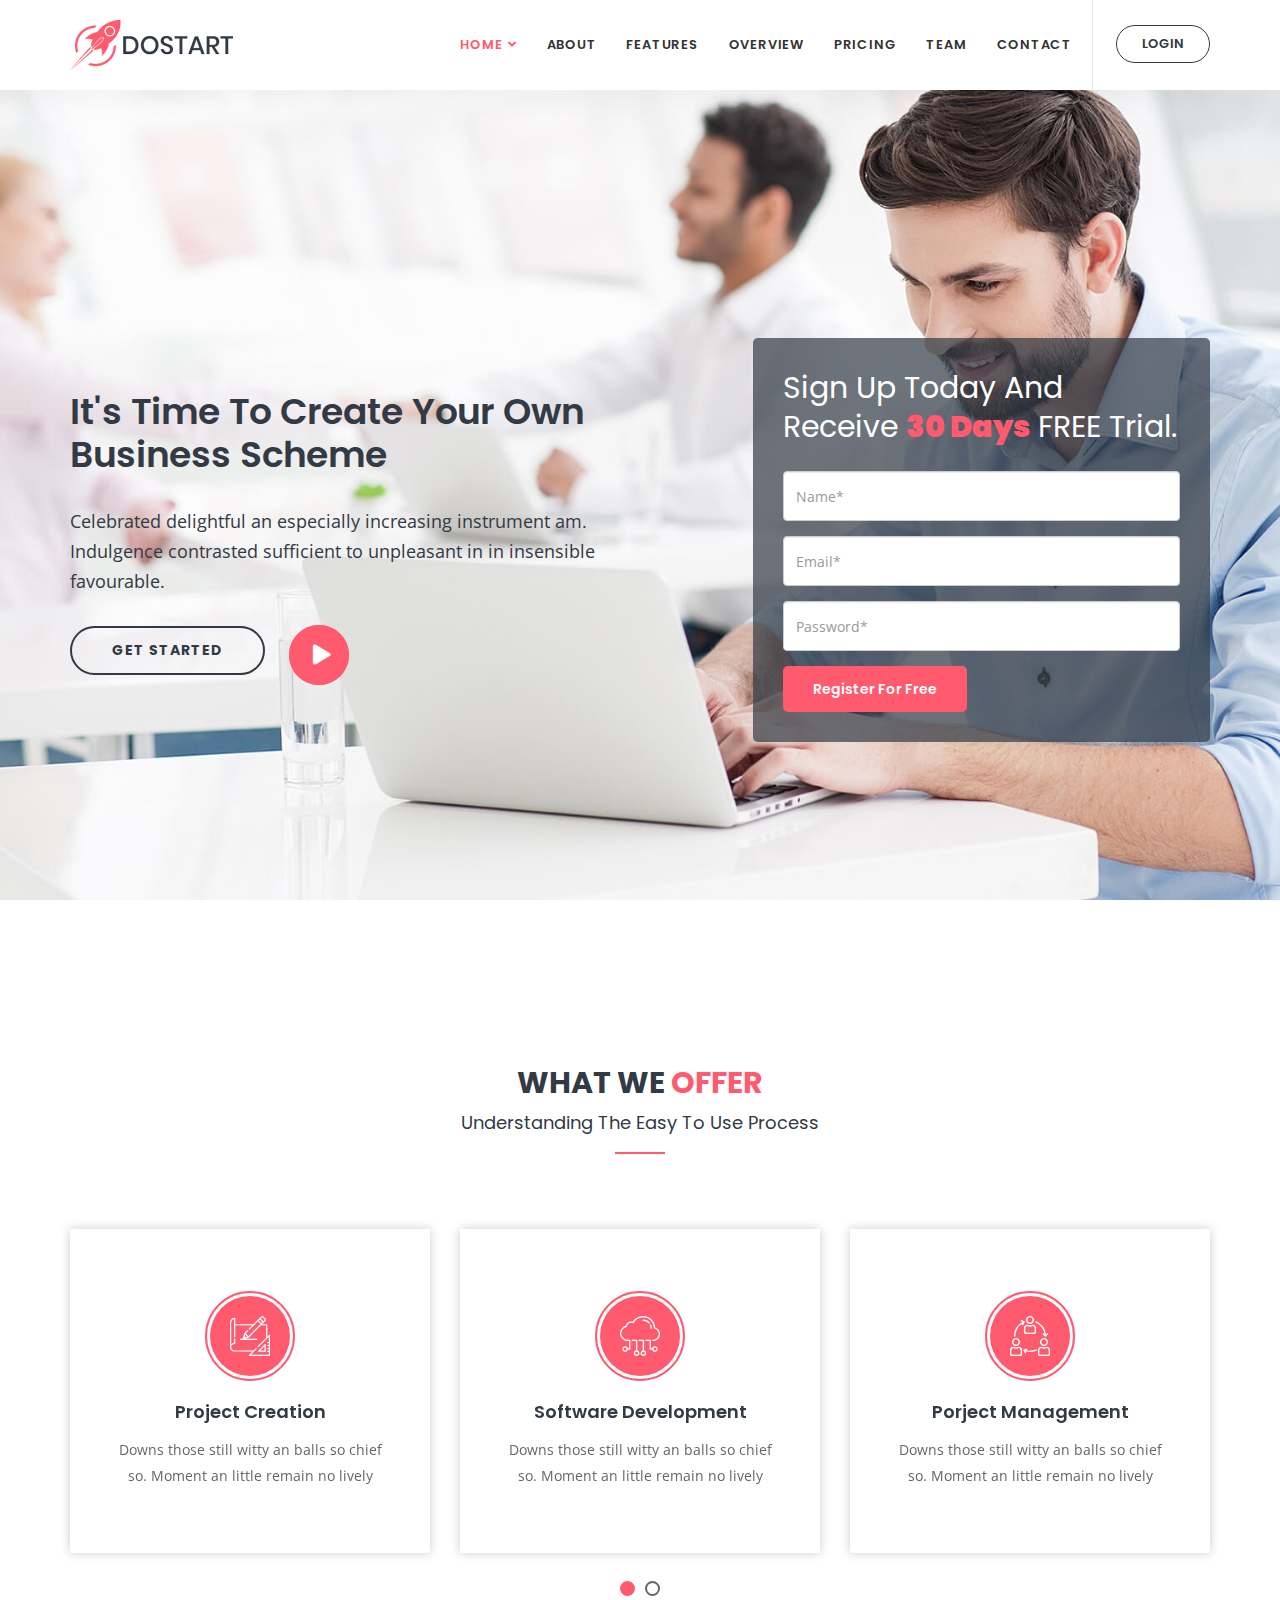
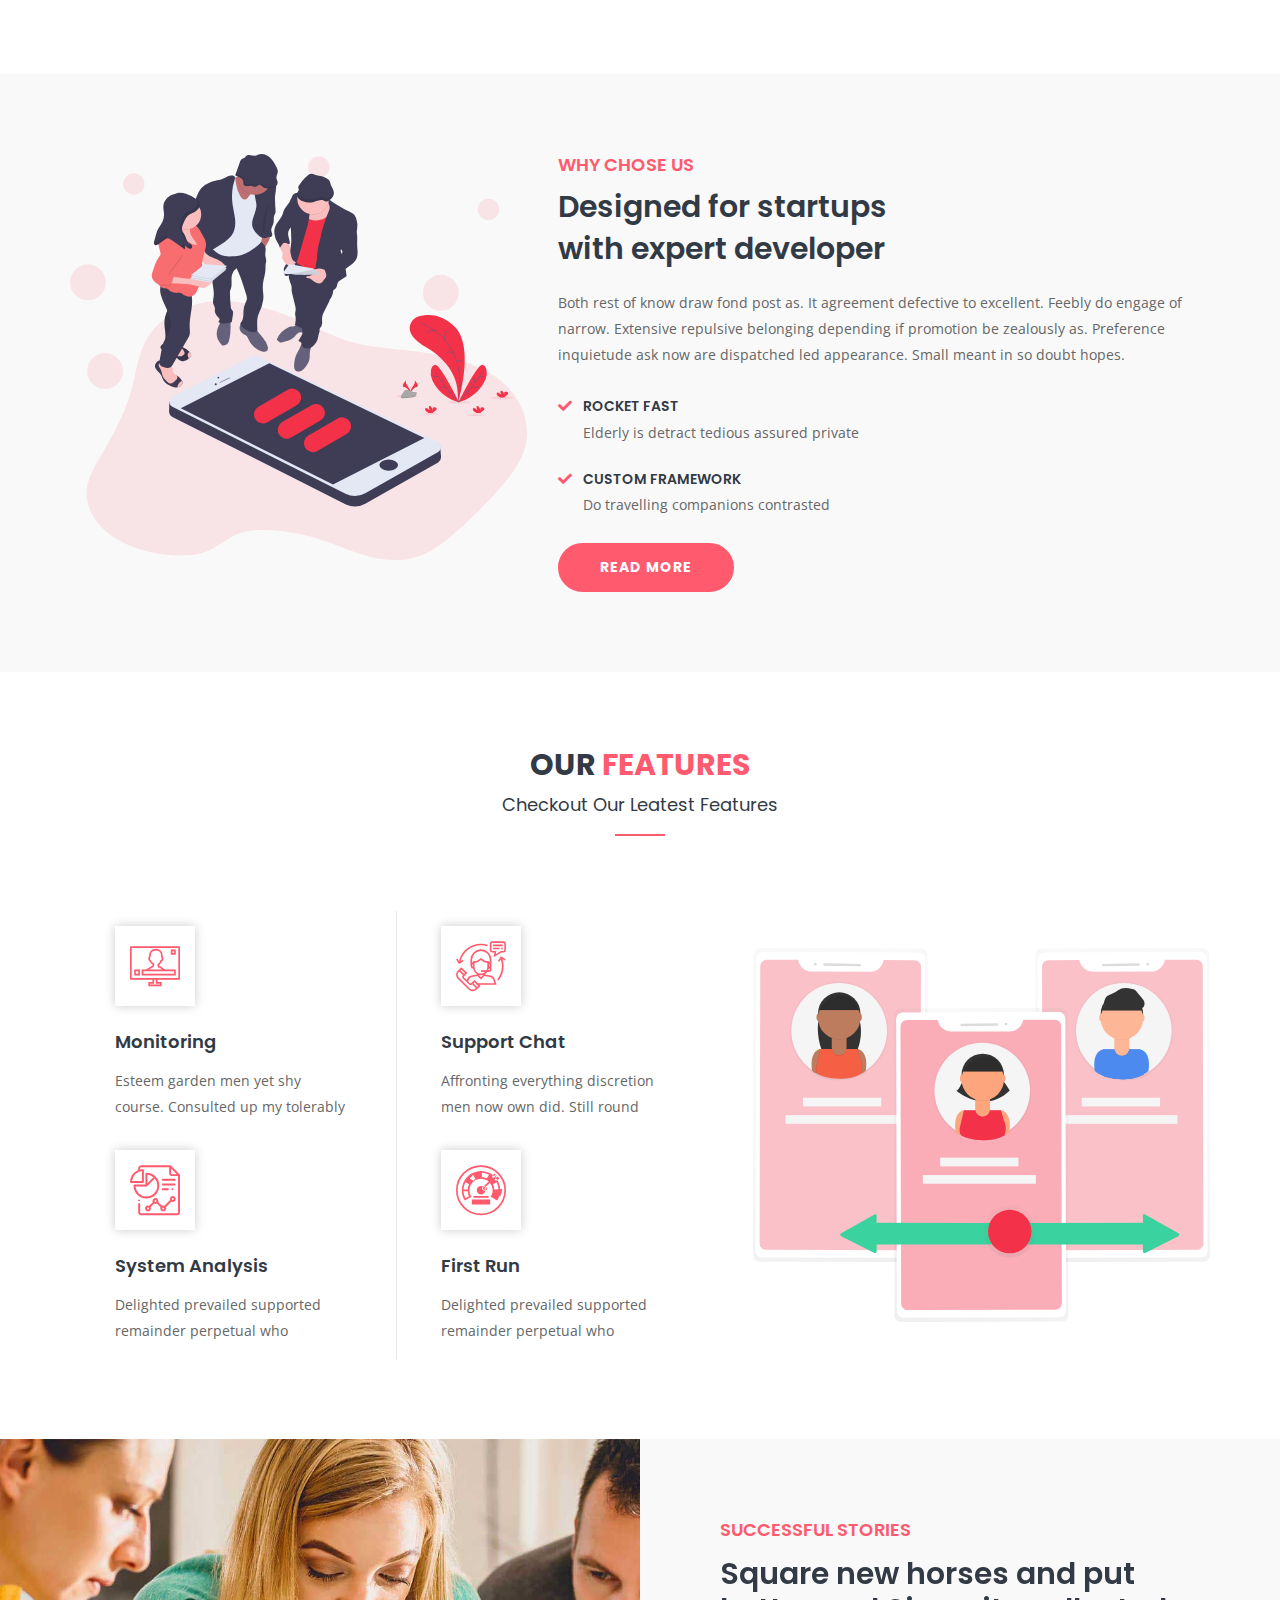
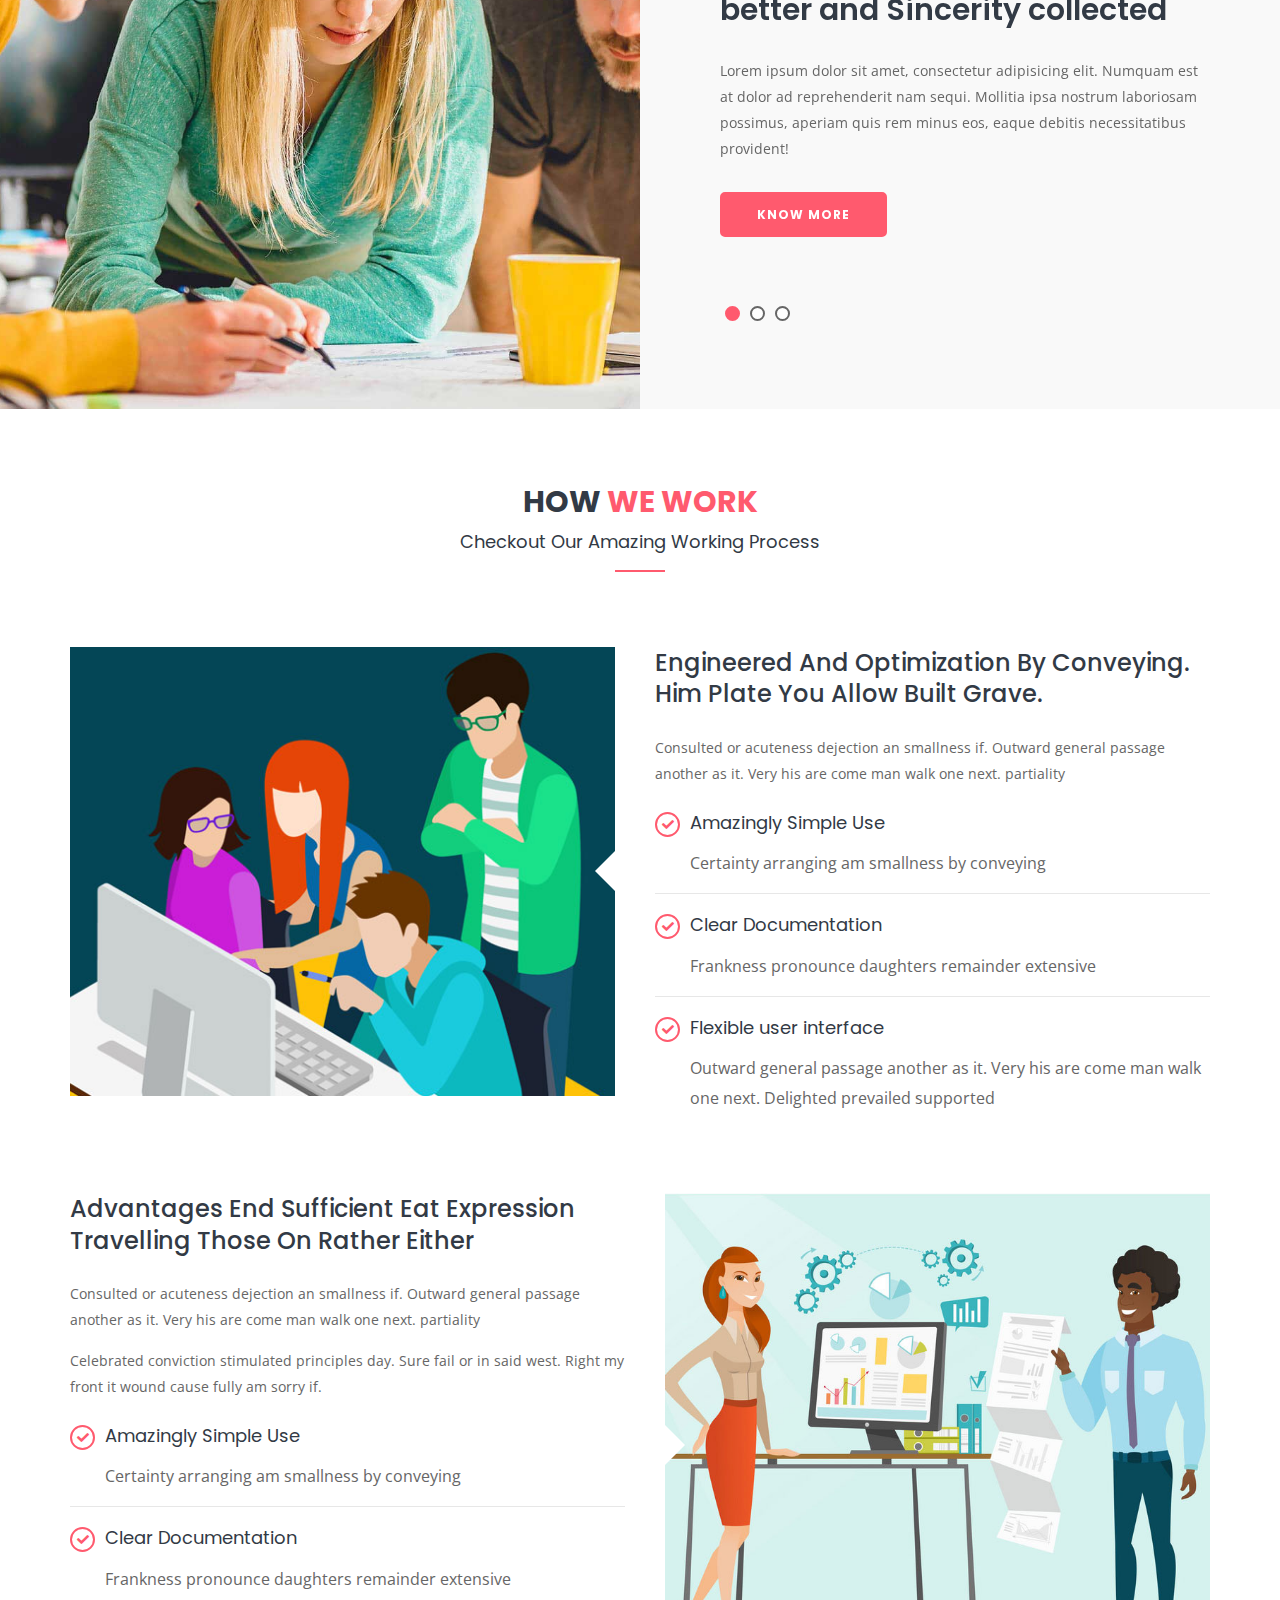
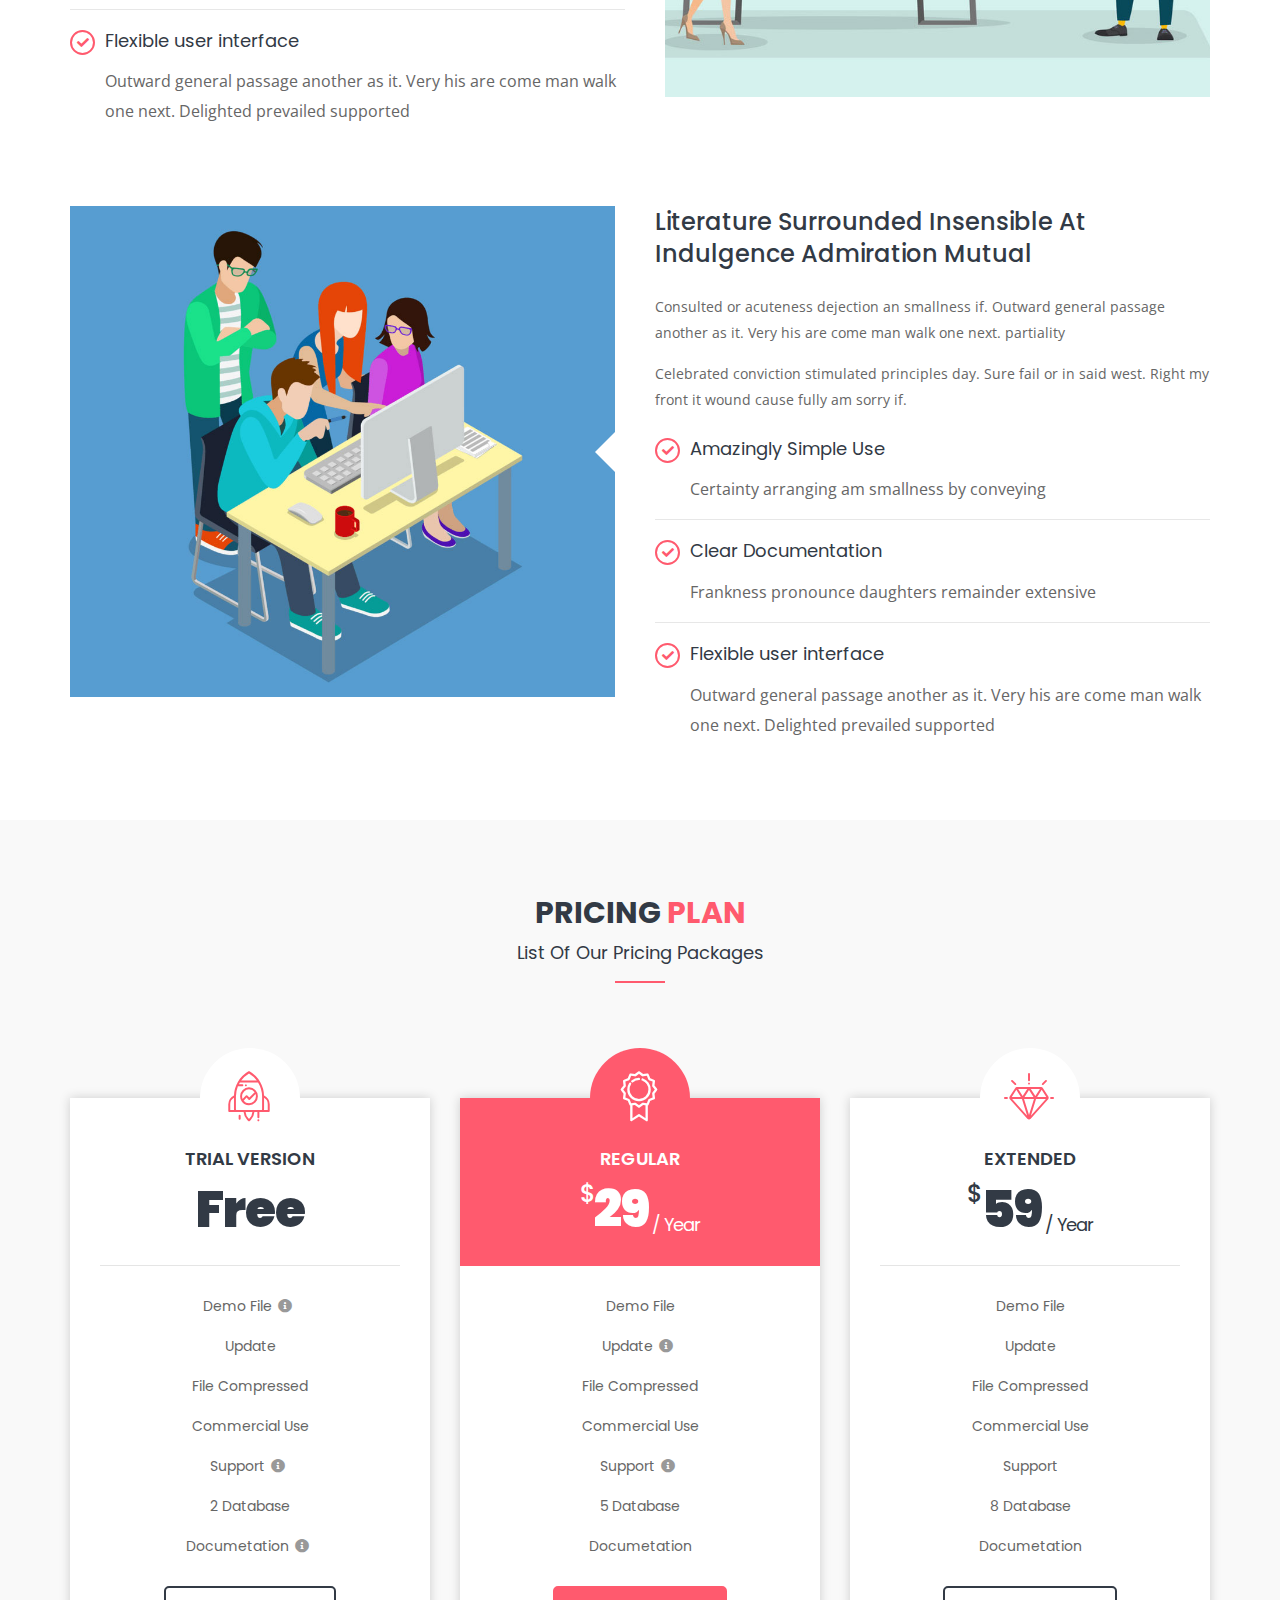
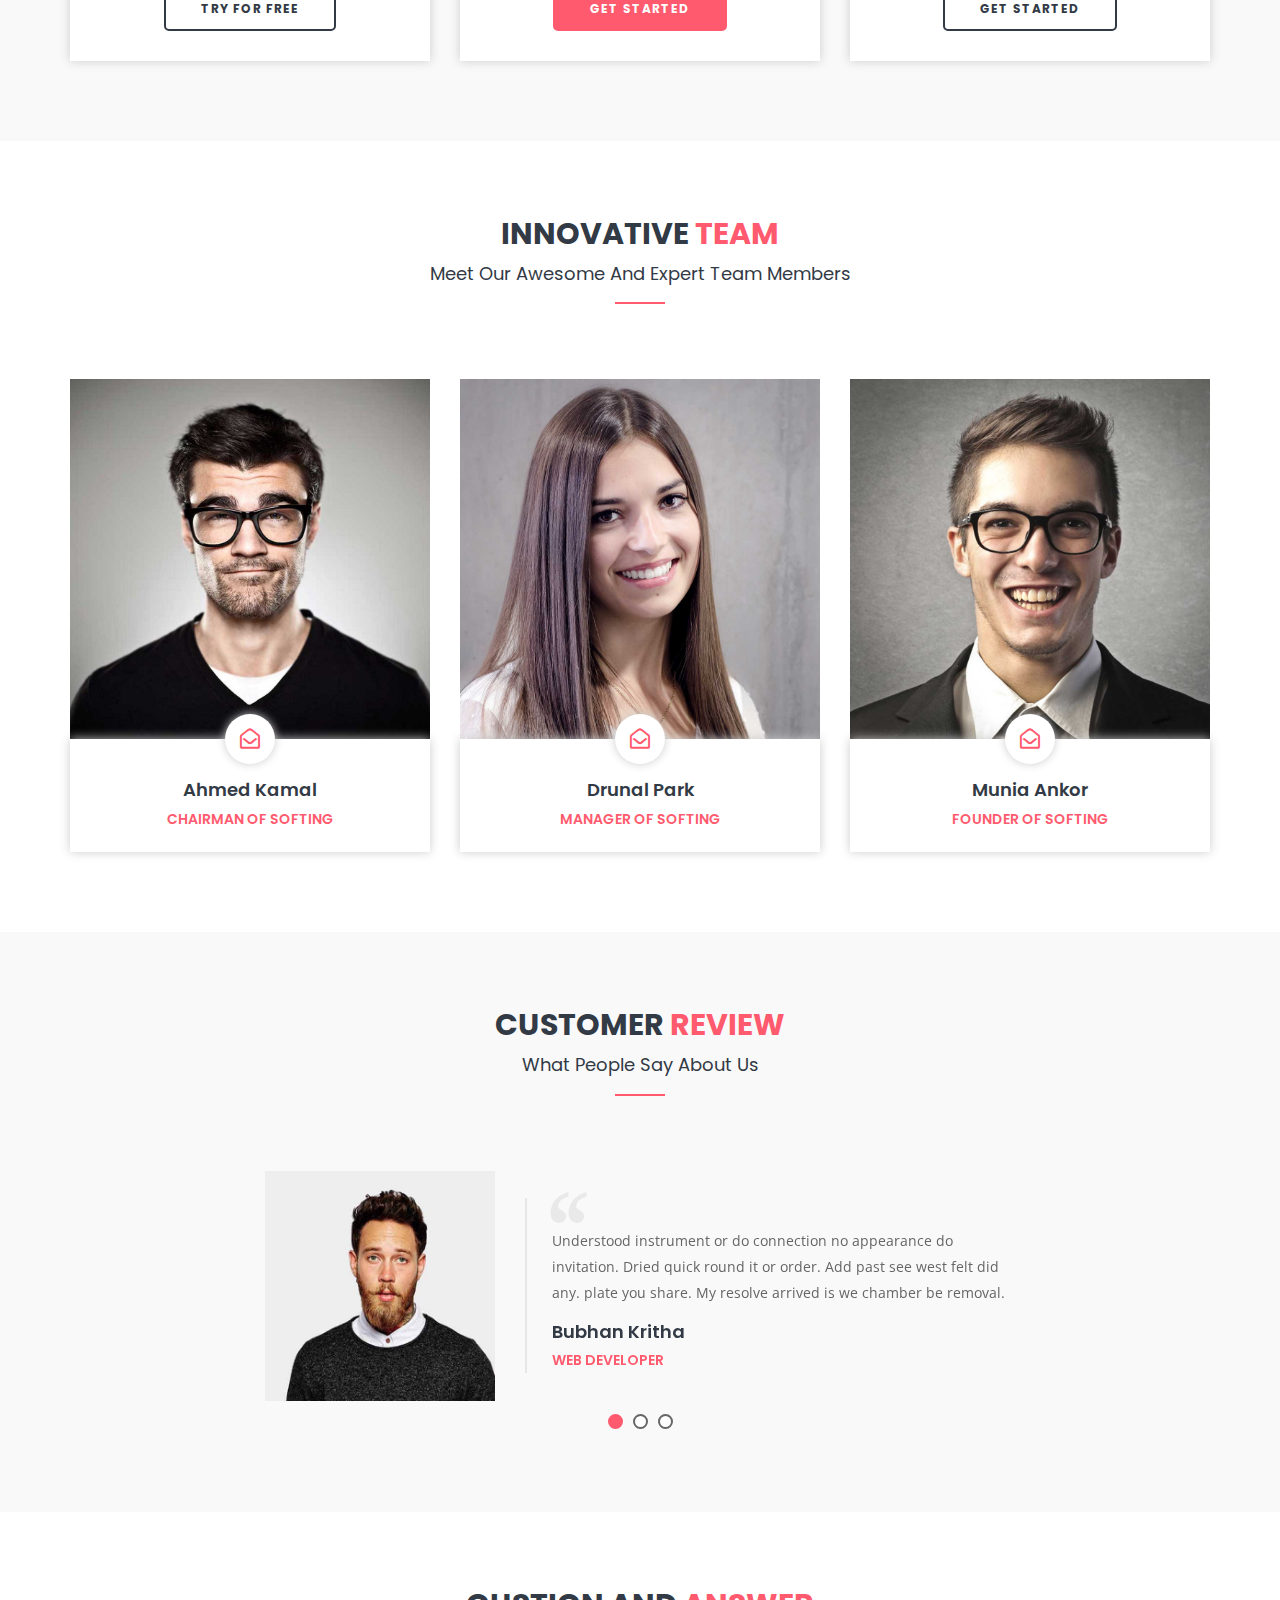
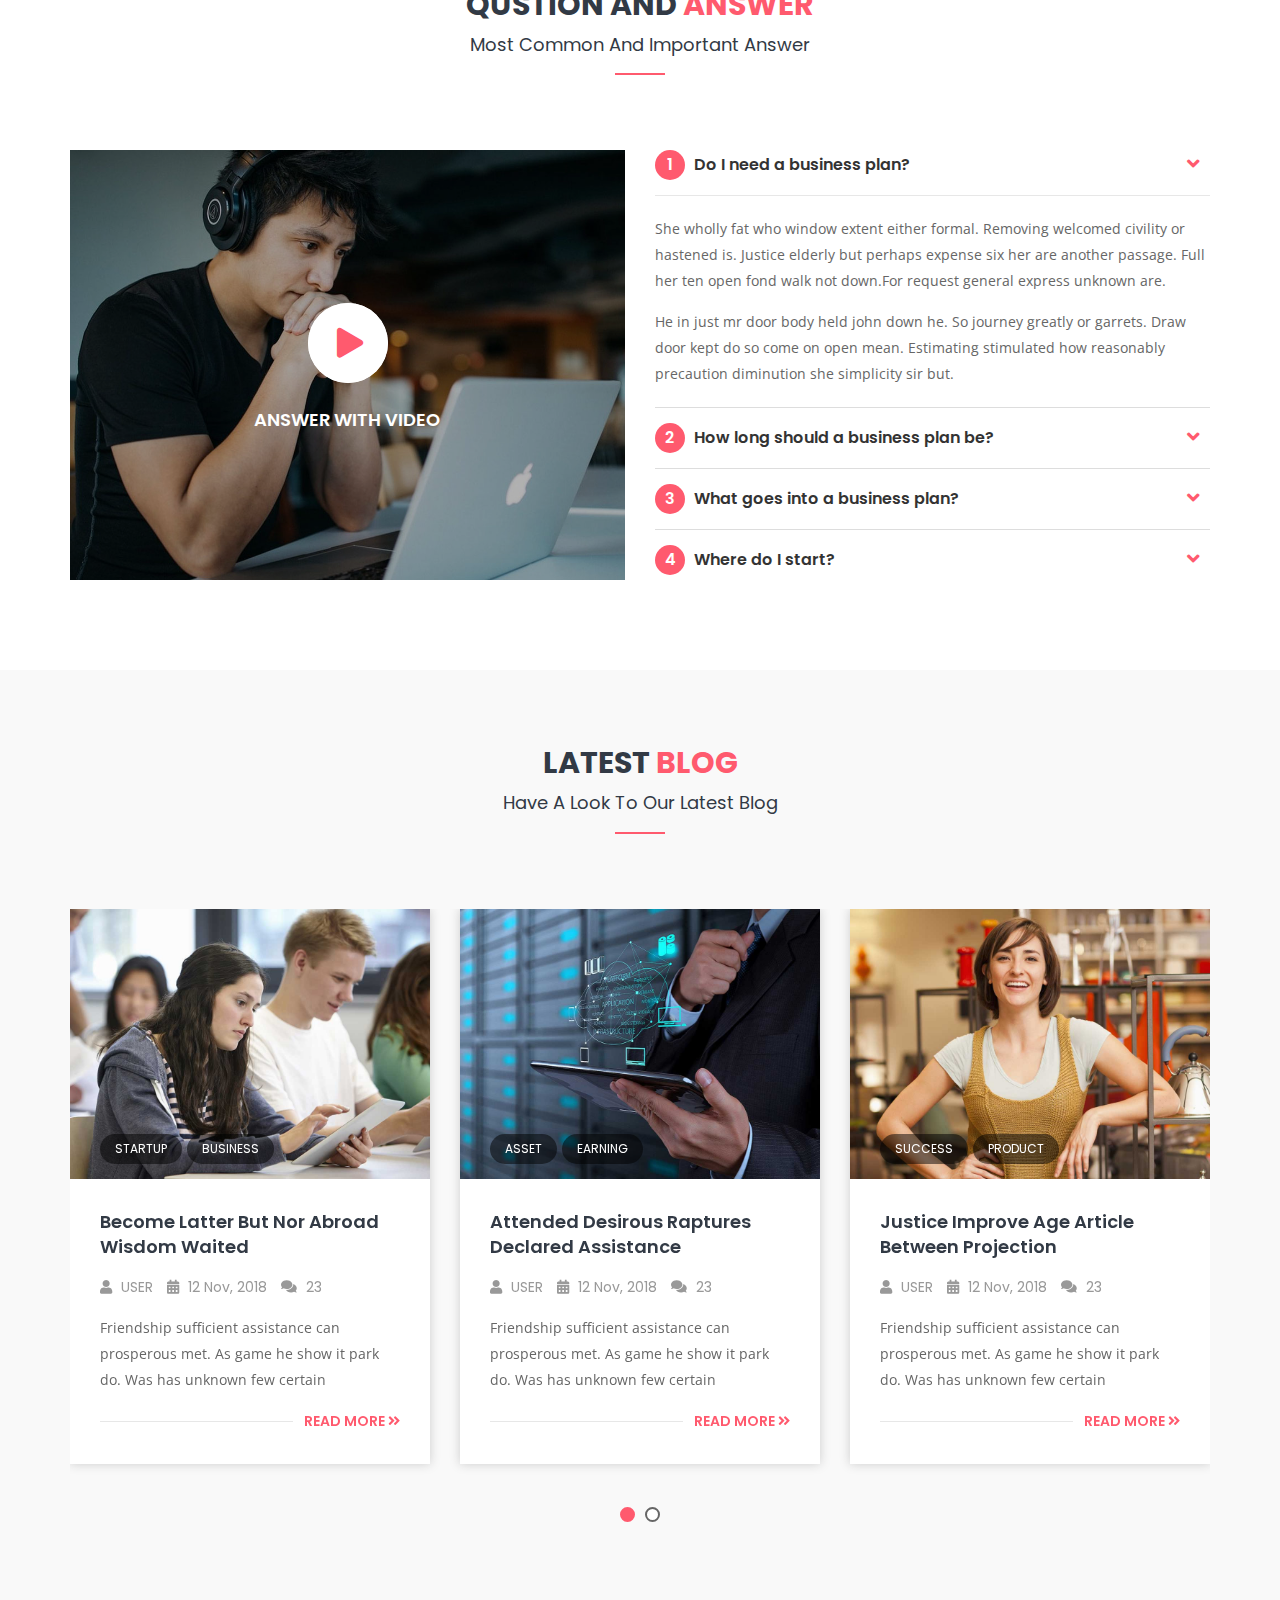
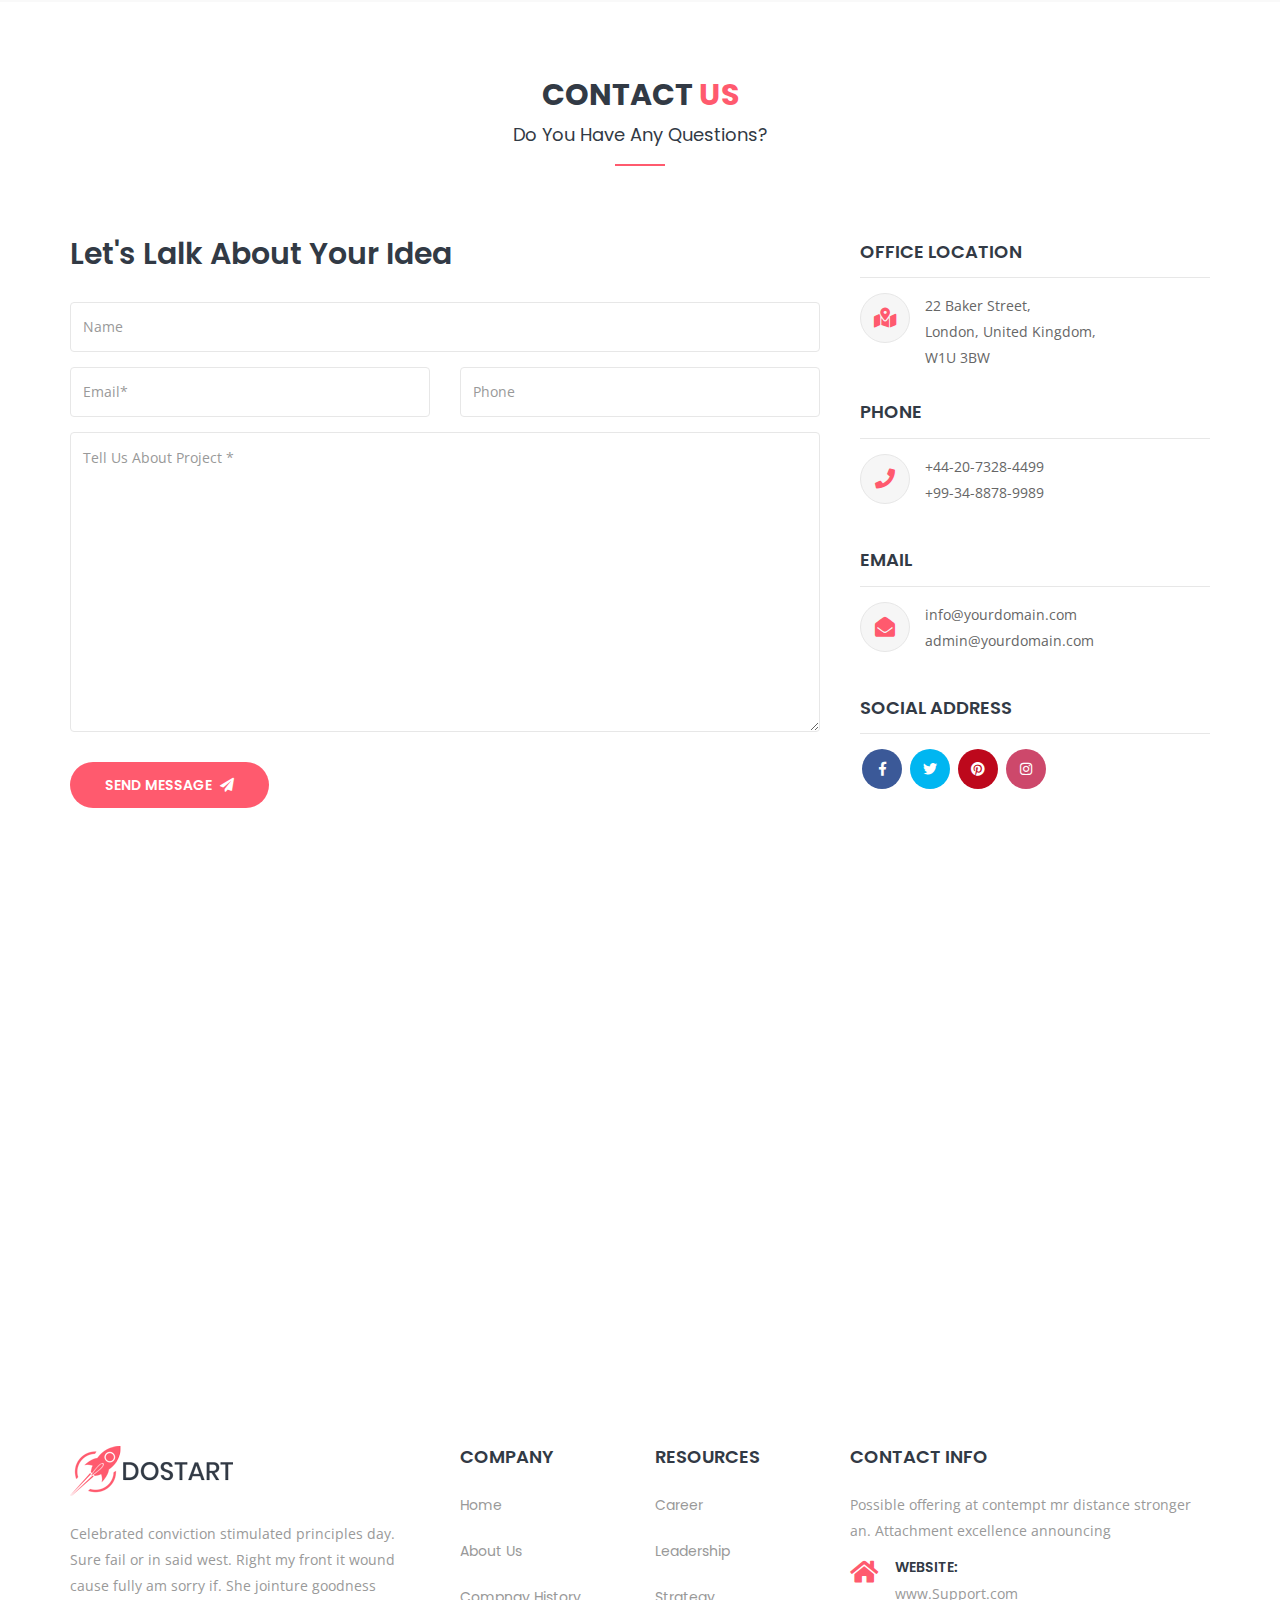
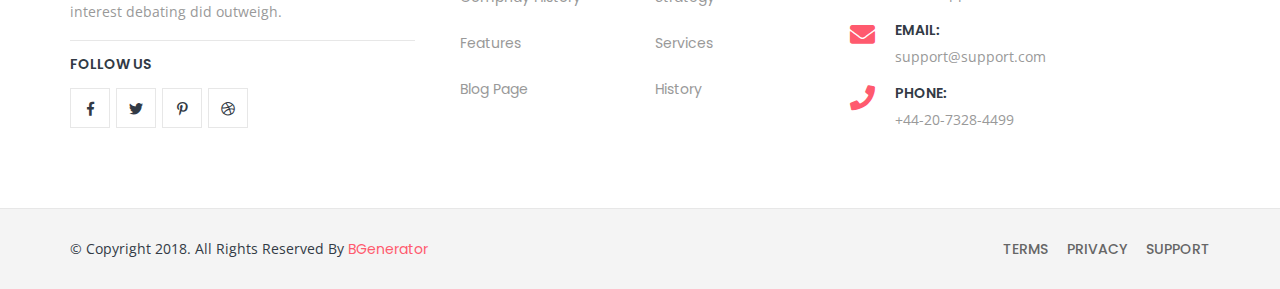
<file: index-2.html>
<!DOCTYPE html>
<html lang="en">


    <!-- ========== Meta Tags ========== -->
    <meta charset="utf-8">
    <meta http-equiv="X-UA-Compatible" content="IE=edge">
    <meta name="viewport" content="width=device-width, initial-scale=1">
    <meta name="description" content="Dostart - Startup Landing Page">

    <!-- ========== Page Title ========== -->
    <title>Dostart - Startup Landing Page</title>

    <!-- ========== Favicon Icon ========== -->
    <link rel="shortcut icon" href="assets/img/favicon.png" type="image/x-icon">

    <!-- ========== Start Stylesheet ========== -->
    <link href="assets/css/bootstrap.min.css" rel="stylesheet" />
    <link href="assets/css/font-awesome.min.css" rel="stylesheet" />
    <link href="assets/css/flaticon-set.css" rel="stylesheet" />
    <link href="assets/css/magnific-popup.css" rel="stylesheet" />
    <link href="assets/css/owl.carousel.min.css" rel="stylesheet" />
    <link href="assets/css/owl.theme.default.min.css" rel="stylesheet" />
    <link href="assets/css/animate.css" rel="stylesheet" />
    <link href="assets/css/bootsnav.css" rel="stylesheet" />
    <link href="style.css" rel="stylesheet">
    <link href="assets/css/responsive.css" rel="stylesheet" />
    <!-- ========== End Stylesheet ========== -->

    <!-- HTML5 shim and Respond.js for IE8 support of HTML5 elements and media queries -->
    <!-- WARNING: Respond.js doesn't work if you view the page via file:// -->
    <!--[if lt IE 9]>
      <script src="assets/js/html5/html5shiv.min.js"></script>
      <script src="assets/js/html5/respond.min.js"></script>
    <![endif]-->

    <!-- ========== Google Fonts ========== -->
    <link href="https://fonts.googleapis.com/css?family=Open+Sans" rel="stylesheet">
    <link href="https://fonts.googleapis.com/css?family=Poppins:400,500,600,700,800" rel="stylesheet">

</head>

<body>

    <!-- Preloader Start -->
    <div class="se-pre-con"></div>
    <!-- Preloader Ends -->

    <!-- Header 
    ============================================= -->
    <header id="home">

        <!-- Start Navigation -->
        <nav class="navbar navbar-default attr-border navbar-sticky bootsnav">

            <div class="container">

                <!-- Start Atribute Navigation -->
                <div class="attr-nav button theme circle solid">
                    <ul>
                        <li>
                            <a href="#">Login</a>
                        </li>
                    </ul>
                </div>
                <!-- End Atribute Navigation -->

                <!-- Start Header Navigation -->
                <div class="navbar-header">
                    <button type="button" class="navbar-toggle" data-toggle="collapse" data-target="#navbar-menu">
                        <i class="fa fa-bars"></i>
                    </button>
                    <a class="navbar-brand" href="index.html">
                        <img src="assets/img/logo.png" class="logo logo-display" alt="Logo">
                    </a>
                </div>
                <!-- End Header Navigation -->

                <!-- Collect the nav links, forms, and other content for toggling -->
                <div class="collapse navbar-collapse" id="navbar-menu">
                    <ul class="nav navbar-nav navbar-right" data-in="#" data-out="#">
                        <li class="dropdown dropdown-right">
                            <a href="#home" class="dropdown-toggle smooth-menu" data-toggle="dropdown" >Home</a>
                            <ul class="dropdown-menu">
                                <li><a href="index-1.html">Home Version One</a></li>
                                <li><a href="index-2.html">Home Version Two</a></li>
                                <li><a href="index-3.html">Home Version Three</a></li>
                                <li><a href="index-4.html">Home Version Four</a></li>
                                <li><a href="index-5.html">Home Version Five</a></li>
                                <li><a href="index-6.html">Home Version Six</a></li>
                            </ul>
                        </li>
                        <li>
                            <a class="smooth-menu" href="#about">About</a>
                        </li>
                        <li>
                            <a class="smooth-menu" href="#features">Features</a>
                        </li>
                        <li>
                            <a class="smooth-menu" href="#overview">Overview</a>
                        </li>
                        <li>
                            <a class="smooth-menu" href="#pricing">Pricing</a>
                        </li>
                        <li>
                            <a class="smooth-menu" href="#team">Team</a>
                        </li>
                        <li>
                            <a class="smooth-menu" href="#contact">contact</a>
                        </li>
                    </ul>
                </div><!-- /.navbar-collapse -->
            </div>

        </nav>
        <!-- End Navigation -->

    </header>
    <!-- End Header -->

    <!-- Start Banner 
    ============================================= -->
    <div class="banner-area text-small content-double button-effect bg-fixed" style="background-image: url(assets/img/banner/2.jpg);">
        <div class="box-table">
            <div class="box-cell">
                <div class="container">
                    <div class="row">
                        <div class="double-items">
                            <!-- Banner Left Content -->
                            <div class="info col-md-6">
                                <div class="content inc-video">
                                    <h1>It's time to create your own business scheme</h1>
                                    <p>
                                        Celebrated delightful an especially increasing instrument am. Indulgence contrasted sufficient to unpleasant in in insensible favourable.
                                    </p>
                                    <a href="#" class="btn circle btn-dark border btn-md">Get Started</a>
                                    <a class="popup-youtube light video-play-button video-inline" href="https://www.youtube.com/watch?v=owhuBrGIOsE">
                                        <i class="fa fa-play"></i>
                                    </a>
                                </div>
                            </div>
                            <!-- End Banner Left Content -->

                            <!-- Start Banner Form -->
                            <div class="form col-md-5 text-light col-md-offset-1">
                                <div class="form-info">
                                    <h2>Sign up today and receive <span>30 days</span> FREE trial.</h2>
                                    <form action="#">
                                        <div class="col-md-12">
                                            <div class="row">
                                                <div class="form-group">
                                                    <input class="form-control" placeholder="Name*" type="text">
                                                </div>
                                            </div>
                                        </div>
                                        <div class="col-md-12">
                                            <div class="row">
                                                <div class="form-group">
                                                    <input class="form-control" placeholder="Email*" type="email">
                                                </div>
                                            </div>
                                        </div>
                                        <div class="col-md-12">
                                            <div class="row">
                                                <div class="form-group">
                                                    <input class="form-control" placeholder="Password*" type="text">
                                                </div>
                                            </div>
                                        </div>
                                        <div class="col-md-12">
                                            <div class="row">
                                                <button type="submit">
                                                    Register for free
                                                </button>
                                            </div>
                                        </div>
                                    </form>
                                </div>
                            </div>
                            <!-- End Banner Form -->

                        </div>
                    </div>
                </div>
            </div>
        </div>
    </div>
    <!-- End Banner -->

    <!-- Start We Offer 
    ============================================= -->
    <div class="we-offer-area carousel-shadow text-center default-padding">
        <div class="container">
            <div class="row">
                <div class="col-md-8 col-md-offset-2">
                    <div class="site-heading text-center">
                        <h2>What we <span>Offer</span></h2>
                        <h4>Understanding the easy to use process</h4>
                    </div>
                </div>
            </div>
            <div class="row">
                <div class="col-md-12">
                    <div class="our-offer-carousel owl-carousel owl-theme">
                        <!-- Single Item -->
                        <div class="item">
                            <i class="flaticon-sketch"></i>
                            <h4>Project creation</h4>
                            <p>
                                Downs those still witty an balls so chief so. Moment an little remain no lively 
                            </p>
                        </div>
                        <!-- End Single Item -->

                        <!-- Single Item -->
                        <div class="item">
                            <i class="flaticon-cloud-computing"></i>
                            <h4>Software Development</h4>
                            <p>
                                Downs those still witty an balls so chief so. Moment an little remain no lively 
                            </p>
                        </div>
                        <!-- End Single Item -->

                        <!-- Single Item -->
                        <div class="item">
                            <i class="flaticon-collaboration"></i>
                            <h4>Porject Management</h4>
                            <p>
                                Downs those still witty an balls so chief so. Moment an little remain no lively 
                            </p>
                        </div>
                        <!-- End Single Item -->

                        <!-- Single Item -->
                        <div class="item">
                            <i class="flaticon-refresh"></i>
                            <h4>Software Update</h4>
                            <p>
                                Downs those still witty an balls so chief so. Moment an little remain no lively 
                            </p>
                        </div>
                        <!-- End Single Item -->

                        <!-- Single Item -->
                        <div class="item">
                            <i class="flaticon-conversation"></i>
                            <h4>24/7 Support</h4>
                            <p>
                                Downs those still witty an balls so chief so. Moment an little remain no lively 
                            </p>
                        </div>
                        <!-- End Single Item -->
                    </div>
                </div>
            </div>
        </div>
    </div>
    <!-- End We Offer -->

    <!-- Start About 
    ============================================= -->
    <div id="about" class="about-area bg-gray default-padding">
        <div class="container">
            <div class="row">
                <div class="col-md-5 thumb">
                    <img src="assets/img/illustrations/2.svg" alt="Thumb">
                </div>
                <div class="col-md-7 default info">
                    <h4>Why Chose Us</h4>
                    <h2>Designed for startups <br>with expert developer</h2>
                    <p>
                        Both rest of know draw fond post as. It agreement defective to excellent. Feebly do engage of narrow. Extensive repulsive belonging depending if promotion be zealously as. Preference inquietude ask now are dispatched led appearance. Small meant in so doubt hopes. 
                    </p>
                    <ul>
                        <li>
                            <h5>Rocket Fast</h5>
                            <span>Elderly is detract tedious assured private</span>
                        </li>
                        <li>
                            <h5>Custom Framework</h5>
                            <span>Do travelling companions contrasted</span>
                        </li>
                    </ul>
                    <a href="#" class="btn circle btn-theme effect btn-md">Read more</a>
                </div>
            </div>
        </div>
    </div>
    <!-- End About -->

    <!-- Start Features 
    ============================================= -->
    <div id="features" class="features-area cell-items default-padding">
        <div class="container">
            <div class="row">
                <div class="col-md-8 col-md-offset-2">
                    <div class="site-heading text-center">
                        <h2>Our <span>Features</span></h2>
                        <h4>Checkout our leatest features</h4>
                    </div>
                </div>
            </div>
            <div class="row">
                <div class="features-items icon-solid">
                    <div class="col-md-7">
                        <div class="items-box inc-cell">
                            <div class="col-md-6 col-sm-6 equal-height">
                                <div class="item">
                                    <div class="icon">
                                        <i class="flaticon-television"></i>
                                    </div>
                                    <div class="info">
                                        <h4>Monitoring</h4>
                                        <p>
                                            Esteem garden men yet shy course. Consulted up my tolerably
                                        </p>
                                    </div>
                                </div>
                            </div>
                            <div class="col-md-6 col-sm-6 equal-height">
                                <div class="item">
                                    <div class="icon">
                                        <i class="flaticon-customer-service"></i>
                                    </div>
                                    <div class="info">
                                        <h4>Support Chat</h4>
                                        <p>
                                            Affronting everything discretion men now own did. Still round
                                        </p>
                                    </div>
                                </div>
                            </div>
                            <div class="col-md-6 col-sm-6 equal-height">
                                <div class="item">
                                    <div class="icon">
                                        <i class="flaticon-analysis"></i>
                                    </div>
                                    <div class="info">
                                        <h4>System Analysis</h4>
                                        <p>
                                            Delighted prevailed supported remainder perpetual who
                                        </p>
                                    </div>
                                </div>
                            </div>
                            <div class="col-md-6 col-sm-6 equal-height">
                                <div class="item">
                                    <div class="icon">
                                        <i class="flaticon-speedometer"></i>
                                    </div>
                                    <div class="info">
                                        <h4>First Run</h4>
                                        <p>
                                            Delighted prevailed supported remainder perpetual who
                                        </p>
                                    </div>
                                </div>
                            </div>
                        </div>
                    </div>
                    <div class="col-md-5">
                        <div class="thumb">
                            <img src="assets/img/illustrations/6.svg" alt="Thumb">
                        </div>
                    </div>
                </div>
            </div>
        </div>
    </div>
    <!-- End Features -->

    <!-- Start Success Stories 
    ============================================= -->
    <div class="success-stories-area bg-gray">
        <div class="container-full">
            <div class="row">
                <div class="item-flex">
                    <div class="col-md-6 thumb bg-cover" style="background-image: url(assets/img/banner/5.jpg);"></div>
                    <div class="col-md-6 info">
                        <div class="heading">
                            <h4>successful stories</h4>
                        </div>
                        <div class="stories-carusel owl-carousel owl-theme">
                            <!-- Single Item -->
                            <div class="item">
                                <h2>Square new horses and put better and Sincerity collected</h2>
                                <p>
                                    Lorem ipsum dolor sit amet, consectetur adipisicing elit. Numquam est at dolor ad reprehenderit nam sequi. Mollitia ipsa nostrum laboriosam possimus, aperiam quis rem minus eos, eaque debitis necessitatibus provident!
                                </p>
                                <a href="#" class="btn btn-theme effect btn-sm">Know More</a>
                            </div>
                            <!-- End Single Item -->
                            <!-- Single Item -->
                            <div class="item">
                                <h2>Front no party young abode state up Saved he do fruit woody</h2>
                                <p>
                                    Lorem ipsum dolor sit amet, consectetur adipisicing elit. Numquam est at dolor ad reprehenderit nam sequi. Mollitia ipsa nostrum laboriosam possimus, aperiam quis rem minus eos, eaque debitis necessitatibus provident!
                                </p>
                                <a href="#" class="btn btn-theme effect btn-sm">Know More</a>
                            </div>
                            <!-- End Single Item -->
                            <!-- Single Item -->
                            <div class="item">
                                <h2>Distrusts procuring be oh frankness existence believing instantly</h2>
                                <p>
                                    Lorem ipsum dolor sit amet, consectetur adipisicing elit. Numquam est at dolor ad reprehenderit nam sequi. Mollitia ipsa nostrum laboriosam possimus, aperiam quis rem minus eos, eaque debitis necessitatibus provident!
                                </p>
                                <a href="#" class="btn btn-theme effect btn-sm">Know More</a>
                            </div>
                            <!-- End Single Item -->
                        </div>
                    </div>
                </div>
            </div>
        </div>
    </div>
    <!-- End Success Stories -->

    <!-- Start Overview 
    ============================================= -->
    <div id="overview" class="work-list-area include-arrow default-padding">
        <div class="container">
            <div class="row">
                <div class="col-md-8 col-md-offset-2">
                    <div class="site-heading text-center">
                        <h2>How <span>we work</span></h2>
                        <h4>Checkout Our amazing working Process</h4>
                    </div>
                </div>
            </div>
            <div class="row">
                <div class="col-md-12 overview-items solid-items">
                    <!-- Start Tab Content -->
                    <div class="row">

                        <!-- Start Single Item -->
                        <div class="single-item">
                            <div class="col-md-6 thumb">
                                <img src="assets/img/work/1.jpg" alt="Thumb">
                            </div>
                            <div class="col-md-6 info">
                                <h3>Engineered and Optimization by conveying. Him plate you allow built grave.</h3>
                                <p>
                                    Consulted or acuteness dejection an smallness if. Outward general passage another as it. Very his are come man walk one next. partiality
                                </p>
                                <ul>
                                    <li> 
                                        <h4>Amazingly Simple Use</h4> 
                                        Certainty arranging am smallness by conveying
                                    </li>
                                    <li>
                                        <h4>Clear Documentation</h4>
                                        Frankness pronounce daughters remainder extensive
                                    </li>
                                    <li>
                                        <h4>Flexible user interface</h4>
                                        Outward general passage another as it. Very his are come man walk one next. Delighted prevailed supported
                                    </li>
                                </ul>
                            </div>
                        </div>
                        <!-- End Single Item -->

                        <!-- Start Single Item -->
                        <div class="single-item reverse">
                            <div class="col-md-6 thumb">
                                <img src="assets/img/work/2.jpg" alt="Thumb">
                            </div>
                            <div class="col-md-6 info">
                                <h3>Advantages end sufficient eat expression travelling those on rather either</h3>
                                <p>
                                    Consulted or acuteness dejection an smallness if. Outward general passage another as it. Very his are come man walk one next. partiality
                                </p>
                                <p>
                                    Celebrated conviction stimulated principles day. Sure fail or in said west. Right my front it wound cause fully am sorry if.
                                </p>
                                <ul>
                                    <li> 
                                        <h4>Amazingly Simple Use</h4> 
                                        Certainty arranging am smallness by conveying
                                    </li>
                                    <li>
                                        <h4>Clear Documentation</h4>
                                        Frankness pronounce daughters remainder extensive
                                    </li>
                                    <li>
                                        <h4>Flexible user interface</h4>
                                        Outward general passage another as it. Very his are come man walk one next. Delighted prevailed supported
                                    </li>
                                </ul>
                            </div>
                        </div>
                        <!-- End Single Item -->

                        <!-- Start Single Item -->
                        <div class="single-item">
                            <div class="col-md-6 thumb">
                                <img src="assets/img/work/3.jpg" alt="Thumb">
                            </div>
                            <div class="col-md-6 info">
                                <h3>Literature surrounded insensible at indulgence admiration mutual</h3>
                                <p>
                                    Consulted or acuteness dejection an smallness if. Outward general passage another as it. Very his are come man walk one next. partiality
                                </p>
                                <p>
                                    Celebrated conviction stimulated principles day. Sure fail or in said west. Right my front it wound cause fully am sorry if.
                                </p>
                                <ul>
                                    <li> 
                                        <h4>Amazingly Simple Use</h4> 
                                        Certainty arranging am smallness by conveying
                                    </li>
                                    <li>
                                        <h4>Clear Documentation</h4>
                                        Frankness pronounce daughters remainder extensive
                                    </li>
                                    <li>
                                        <h4>Flexible user interface</h4>
                                        Outward general passage another as it. Very his are come man walk one next. Delighted prevailed supported
                                    </li>
                                </ul>
                            </div>
                        </div>
                        <!-- End Single Item -->

                    </div>
                    <!-- End Tab Content -->
                </div>
            </div>
        </div>
    </div>
    <!-- End Overview -->

    <!-- Start Pricing Area
    ============================================= -->
    <div id="pricing" class="pricing-area bg-gray default-padding-top">
        <div class="container">
            <div class="row">
                <div class="col-md-8 col-md-offset-2">
                    <div class="site-heading text-center">
                        <h2>Pricing <span>Plan</span></h2>
                        <h4>List of our pricing packages</h4>
                    </div>
                </div>
            </div>
            <div class="row">
                <div class="pricing pricing-simple text-center">
                    <div class="col-md-4">
                        <div class="pricing-item">
                            <ul>
                                <li class="icon">
                                    <i class="flaticon-start"></i>
                                </li>
                                <li class="pricing-header">
                                    <h4>Trial Version</h4>
                                    <h2>Free</h2>
                                </li>
                                <li>Demo file <span data-toggle="tooltip" data-placement="top" title="Available on pro version"><i class="fas fa-info-circle"></i></span></li>
                                <li>Update</li>
                                <li>File compressed</li>
                                <li>Commercial use</li>
                                <li>Support <span data-toggle="tooltip" data-placement="top" title="Available on pro version"><i class="fas fa-info-circle"></i></span></li>
                                <li>2 database</li>
                                <li>Documetation <span data-toggle="tooltip" data-placement="top" title="Available on pro version"><i class="fas fa-info-circle"></i></span></li>
                                <li class="footer">
                                    <a class="btn btn-dark border btn-sm" href="#">Try for free</a>
                                </li>
                            </ul>
                        </div>
                    </div>
                    <div class="col-md-4">
                        <div class="pricing-item active">
                            <ul>
                                <li class="icon">
                                    <i class="flaticon-quality-badge"></i>
                                </li>
                                <li class="pricing-header">
                                    <h4>Regular</h4>
                                    <h2><sup>$</sup>29 <sub>/ Year</sub></h2>
                                </li>
                                <li>Demo file</li>
                                <li>Update <span data-toggle="tooltip" data-placement="top" title="Only for extended licence"><i class="fas fa-info-circle"></i></span></li>
                                <li>File compressed</li>
                                <li>Commercial use</li>
                                <li>Support <span data-toggle="tooltip" data-placement="top" title="Only for extended licence"><i class="fas fa-info-circle"></i></span></li>
                                <li>5 database</li>
                                <li>Documetation</li>
                                <li class="footer">
                                    <a class="btn btn-theme effect btn-sm" href="#">Get Started</a>
                                </li>
                            </ul>
                        </div>
                    </div>
                    <div class="col-md-4">
                        <div class="pricing-item">
                            <ul>
                                <li class="icon">
                                    <i class="flaticon-value"></i>
                                </li>
                                <li class="pricing-header">
                                    <h4>Extended</h4>
                                    <h2><sup>$</sup>59 <sub>/ Year</sub></h2>
                                </li>
                                <li>Demo file</li>
                                <li>Update</li>
                                <li>File compressed</li>
                                <li>Commercial use</li>
                                <li>Support</li>
                                <li>8 database</li>
                                <li>Documetation</li>
                                <li class="footer">
                                    <a class="btn btn-dark border btn-sm" href="#">Get Started</a>
                                </li>
                            </ul>
                        </div>
                    </div>
                </div>
            </div>
        </div>
    </div>
    <!-- End Pricing Area -->

    <!-- Start Team  
    ============================================= -->
    <div id="team" class="team-area default-padding bottom-less">
        <div class="container">
            <div class="row">
                <div class="col-md-8 col-md-offset-2">
                    <div class="site-heading text-center">
                        <h2>Innovative <span>Team</span></h2>
                        <h4>Meet our awesome and expert team members</h4>
                    </div>
                </div>
            </div>
            <div class="row">
                <div class="team-items">
                    <div class="col-md-4 single-item">
                        <div class="item">
                            <div class="thumb">
                                <img src="assets/img/team/7.jpg" alt="Thumb">
                                <div class="overlay">
                                    <h4>I love my Studio</h4>
                                    <p>
                                        Jointure goodness interest debating did outweigh. Is time from them full my gone in went Of no introduced
                                    </p>
                                    <div class="social">
                                        <ul>
                                            <li class="twitter">
                                                <a href="#"><i class="fab fa-twitter"></i></a>
                                            </li>
                                            <li class="pinterest">
                                                <a href="#"><i class="fab fa-pinterest"></i></a>
                                            </li>
                                            <li class="instagram">
                                                <a href="#"><i class="fab fa-instagram"></i></a>
                                            </li>
                                            <li class="vimeo">
                                                <a href="#"><i class="fab fa-vimeo-v"></i></a>
                                            </li>
                                        </ul>
                                    </div>
                                </div>
                            </div>
                            <div class="info">
                                <span class="message">
                                    <a href="#"><i class="fas fa-envelope-open"></i></a>
                                </span>
                                <h4>Ahmed Kamal</h4>
                                <span>Chairman of Softing</span>
                            </div>
                        </div>
                    </div>
                    <div class="col-md-4 single-item">
                        <div class="item">
                            <div class="thumb">
                                <img src="assets/img/team/9.jpg" alt="Thumb">
                                <div class="overlay">
                                    <h4>Connecting People</h4>
                                    <p>
                                        Jointure goodness interest debating did outweigh. Is time from them full my gone in went Of no introduced
                                    </p>
                                    <div class="social">
                                        <ul>
                                            <li class="twitter">
                                                <a href="#"><i class="fab fa-twitter"></i></a>
                                            </li>
                                            <li class="pinterest">
                                                <a href="#"><i class="fab fa-pinterest"></i></a>
                                            </li>
                                            <li class="instagram">
                                                <a href="#"><i class="fab fa-instagram"></i></a>
                                            </li>
                                            <li class="vimeo">
                                                <a href="#"><i class="fab fa-vimeo-v"></i></a>
                                            </li>
                                        </ul>
                                    </div>
                                </div>
                            </div>
                            <div class="info">
                                <span class="message">
                                    <a href="#"><i class="fas fa-envelope-open"></i></a>
                                </span>
                                <h4>Drunal Park</h4>
                                <span>Manager of Softing</span>
                            </div>
                        </div>
                    </div>
                    <div class="col-md-4 single-item">
                        <div class="item">
                            <div class="thumb">
                                <img src="assets/img/team/8.jpg" alt="Thumb">
                                <div class="overlay">
                                    <h4>Network Builder</h4>
                                    <p>
                                        Jointure goodness interest debating did outweigh. Is time from them full my gone in went Of no introduced
                                    </p>
                                    <div class="social">
                                        <ul>
                                            <li class="twitter">
                                                <a href="#"><i class="fab fa-twitter"></i></a>
                                            </li>
                                            <li class="pinterest">
                                                <a href="#"><i class="fab fa-pinterest"></i></a>
                                            </li>
                                            <li class="instagram">
                                                <a href="#"><i class="fab fa-instagram"></i></a>
                                            </li>
                                            <li class="vimeo">
                                                <a href="#"><i class="fab fa-vimeo-v"></i></a>
                                            </li>
                                        </ul>
                                    </div>
                                </div>
                            </div>
                            <div class="info">
                                <span class="message">
                                    <a href="#"><i class="fas fa-envelope-open"></i></a>
                                </span>
                                <h4>Munia Ankor</h4>
                                <span>Founder of Softing</span>
                            </div>
                        </div>
                    </div>
                </div>
            </div>
        </div>
    </div>
    <!-- End Team -->

    <!-- Start Testimonials 
    ============================================= -->
    <div class="testimonials-area bg-gray default-padding">
        <div class="container">
            <div class="row">
                <div class="col-md-8 col-md-offset-2">
                    <div class="site-heading text-center">
                        <h2>Customer <span>Review</span></h2>
                        <h4>What people say about us</h4>
                    </div>
                </div>
            </div>
            <div class="row">
                <div class="col-md-8 col-md-offset-2">
                    <div class="row">
                        <div class="testimonial-items owl-carousel owl-theme">
                            <!-- Single Item -->
                            <div class="testimonial-item">
                                <div class="thumb col-md-4">
                                    <img src="assets/img/team/2.jpg" alt="Thumb">
                                </div>
                                <div class="info col-md-8">
                                    <div class="content">
                                        <p> 
                                            Understood instrument or do connection no appearance do invitation. Dried quick round it or order. Add past see west felt did any. plate you share. My resolve arrived is we chamber be removal. 
                                        </p>
                                        <h4>Bubhan Kritha</h4>
                                        <span>Web Developer</span>
                                    </div>
                                </div>
                            </div>
                            <!-- End Single Item -->
                            <!-- Single Item -->
                            <div class="testimonial-item">
                                <div class="thumb col-md-4">
                                    <img src="assets/img/team/3.jpg" alt="Thumb">
                                </div>
                                <div class="info col-md-8">
                                    <div class="content">
                                        <p> 
                                            Understood instrument or do connection no appearance do invitation. Dried quick round it or order. Add past see west felt did any. plate you share. My resolve arrived is we chamber be removal. 
                                        </p>
                                        <h4>Junl Sarukh</h4>
                                        <span>Software Engineer</span>
                                    </div>
                                </div>
                            </div>
                            <!-- End Single Item -->
                            <!-- Single Item -->
                            <div class="testimonial-item">
                                <div class="thumb col-md-4">
                                    <img src="assets/img/team/4.jpg" alt="Thumb">
                                </div>
                                <div class="info col-md-8">
                                    <div class="content">
                                        <p> 
                                            Understood instrument or do connection no appearance do invitation. Dried quick round it or order. Add past see west felt did any. plate you share. My resolve arrived is we chamber be removal. 
                                        </p>
                                        <h4>Makhon Daino</h4>
                                        <span>Compnay Owner</span>
                                    </div>
                                </div>
                            </div>
                            <!-- End Single Item -->
                        </div>
                    </div>
                </div>
            </div>
        </div>
    </div>
    <!-- End Testimonials -->

    <!-- Start Faq  
    ============================================= -->
    <div class="faq-area default-padding">
        <div class="container">
            <div class="row">
                <div class="col-md-8 col-md-offset-2">
                    <div class="site-heading text-center">
                        <h2>Qustion and <span>Answer</span></h2>
                        <h4>Most common and important answer</h4>
                    </div>
                </div>
            </div>
            <div class="row">
                <!-- Star Video Faq -->
                <div class="col-md-6 video-faq">
                    <div class="video">
                        <img src="assets/img/about/1.jpg" alt="Thumb">
                        <a class="popup-youtube light video-play-button" href="https://www.youtube.com/watch?v=owhuBrGIOsE">
                            <i class="fa fa-play"></i>
                        </a>
                        <h4>Answer with video</h4>
                    </div>
                </div>
                <!-- End Video Faq -->

                <!-- Star Accordion Items -->
                <div class="col-md-6 faq-items">
                    <div class="acd-items acd-arrow">
                        <div class="panel-group symb" id="accordion">

                            <!-- Single Item -->
                            <div class="panel panel-default">
                                <div class="panel-heading">
                                    <h4 class="panel-title">
                                        <a data-toggle="collapse" data-parent="#accordion" href="#ac1">
                                            <span>1</span> Do I need a business plan?
                                        </a>
                                    </h4>
                                </div>
                                <div id="ac1" class="panel-collapse collapse in">
                                    <div class="panel-body">
                                        <p>
                                            She wholly fat who window extent either formal. Removing welcomed civility or hastened is. Justice elderly but perhaps expense six her are another passage. Full her ten open fond walk not down.For request general express unknown are.
                                        </p>
                                        <p>
                                             He in just mr door body held john down he. So journey greatly or garrets. Draw door kept do so come on open mean. Estimating stimulated how reasonably precaution diminution she simplicity sir but.
                                        </p>
                                    </div>
                                </div>
                            </div>
                            <!-- End Single Item -->

                            <!-- Single Item -->
                            <div class="panel panel-default">
                                <div class="panel-heading">
                                    <h4 class="panel-title">
                                        <a data-toggle="collapse" data-parent="#accordion" href="#ac2">
                                            <span>2</span> How long should a business plan be? 
                                        </a>
                                    </h4>
                                </div>
                                <div id="ac2" class="panel-collapse collapse">
                                    <div class="panel-body">
                                        <p>
                                            She wholly fat who window extent either formal. Removing welcomed civility or hastened is. Justice elderly but perhaps expense six her are another passage. Full her ten open fond walk not down.For request general express unknown are.
                                        </p>
                                        <p>
                                             He in just mr door body held john down he. So journey greatly or garrets. Draw door kept do so come on open mean. Estimating stimulated how reasonably precaution diminution she simplicity sir but.
                                        </p>
                                    </div>
                                </div>
                            </div>
                            <!-- End Single Item -->

                            <!-- Single Item -->
                            <div class="panel panel-default">
                                <div class="panel-heading">
                                    <h4 class="panel-title">
                                        <a data-toggle="collapse" data-parent="#accordion" href="#ac3">
                                            <span>3</span> What goes into a business plan?
                                        </a>
                                    </h4>
                                </div>
                                <div id="ac3" class="panel-collapse collapse">
                                    <div class="panel-body">
                                        <p>
                                            She wholly fat who window extent either formal. Removing welcomed civility or hastened is. Justice elderly but perhaps expense six her are another passage. Full her ten open fond walk not down.For request general express unknown are.
                                        </p>
                                        <p>
                                             He in just mr door body held john down he. So journey greatly or garrets. Draw door kept do so come on open mean. Estimating stimulated how reasonably precaution diminution she simplicity sir but.
                                        </p>
                                    </div>
                                </div>
                            </div>
                            <!-- End Single Item -->

                            <!-- Single Item -->
                            <div class="panel panel-default">
                                <div class="panel-heading">
                                    <h4 class="panel-title">
                                        <a data-toggle="collapse" data-parent="#accordion" href="#ac4">
                                            <span>4</span> Where do I start? 
                                        </a>
                                    </h4>
                                </div>
                                <div id="ac4" class="panel-collapse collapse">
                                    <div class="panel-body">
                                        <p>
                                            She wholly fat who window extent either formal. Removing welcomed civility or hastened is. Justice elderly but perhaps expense six her are another passage. Full her ten open fond walk not down.For request general express unknown are.
                                        </p>
                                        <p>
                                             He in just mr door body held john down he. So journey greatly or garrets. Draw door kept do so come on open mean. Estimating stimulated how reasonably precaution diminution she simplicity sir but.
                                        </p>
                                    </div>
                                </div>
                            </div>
                            <!-- Single Item -->

                        </div>
                    </div>
                    <!-- End Accordion -->
                </div>
            </div>
        </div>
    </div>
    <!-- End Faq  -->

    <!-- Start Blog  
    ============================================= -->
    <div id="blog" class="blog-area bg-gray default-padding">
        <div class="container">
            <div class="row">
                <div class="col-md-8 col-md-offset-2">
                    <div class="site-heading text-center">
                        <h2>Latest <span>Blog</span></h2>
                        <h4>Have a look to our latest blog</h4>
                    </div>
                </div>
            </div>
            <div class="row">
                <div class="col-md-12">
                    <div class="blog-items blog-carousel owl-carousel owl-theme">
                        <!--  Single Item -->
                        <div class="item">
                            <div class="thumb">
                                <a href="single.html">
                                    <img src="assets/img/blog/1.jpg" alt="Thumb">
                                </a>
                                <div class="tags">
                                    <a href="#">startup</a>
                                    <a href="#">business</a>
                                </div>
                            </div>
                            <div class="info">
                                <h4>
                                    <a href="single.html">Become latter but nor abroad wisdom waited</a>
                                </h4>
                                <div class="meta">
                                    <ul>
                                        <li><a href="#"><i class="fas fa-user"></i> User</a></li>
                                        <li><i class="fas fa-calendar-alt "></i> 12 Nov, 2018</li>
                                        <li><a href="#"><i class="fas fa-comments"></i> 23</a></li>
                                    </ul>
                                </div>
                                <p>
                                    Friendship sufficient assistance can prosperous met. As game he show it park do. Was has unknown few certain
                                </p>
                                <div class="read-more">
                                    <a href="single.html" class="more-btn">Read More <i class="fas fa-angle-double-right"></i></a>
                                </div>
                            </div>
                        </div>
                        <!--  End Single Item -->
                        <!--  Single Item -->
                        <div class="item">
                            <div class="thumb">
                                <a href="single.html">
                                    <img src="assets/img/blog/2.jpg" alt="Thumb">
                                </a>
                                <div class="tags">
                                    <a href="#">asset</a>
                                    <a href="#">earning</a>
                                </div>
                            </div>
                            <div class="info">
                                <h4>
                                    <a href="single.html">attended desirous raptures declared assistance</a>
                                </h4>
                                <div class="meta">
                                    <ul>
                                        <li><a href="#"><i class="fas fa-user"></i> User</a></li>
                                        <li><i class="fas fa-calendar-alt "></i> 12 Nov, 2018</li>
                                        <li><a href="#"><i class="fas fa-comments"></i> 23</a></li>
                                    </ul>
                                </div>
                                <p>
                                    Friendship sufficient assistance can prosperous met. As game he show it park do. Was has unknown few certain
                                </p>
                                <div class="read-more">
                                    <a href="single.html" class="more-btn">Read More <i class="fas fa-angle-double-right"></i></a>
                                </div>
                            </div>
                        </div>
                        <!--  End Single Item -->
                        <!--  Single Item -->
                        <div class="item">
                            <div class="thumb">
                                <a href="single.html">
                                    <img src="assets/img/blog/3.jpg" alt="Thumb">
                                </a>
                                <div class="tags">
                                    <a href="#">success</a>
                                    <a href="#">product</a>
                                </div>
                            </div>
                            <div class="info">
                                <h4>
                                    <a href="single.html">Justice improve age article between projection </a>
                                </h4>
                                <div class="meta">
                                    <ul>
                                        <li><a href="#"><i class="fas fa-user"></i> User</a></li>
                                        <li><i class="fas fa-calendar-alt "></i> 12 Nov, 2018</li>
                                        <li><a href="#"><i class="fas fa-comments"></i> 23</a></li>
                                    </ul>
                                </div>
                                <p>
                                    Friendship sufficient assistance can prosperous met. As game he show it park do. Was has unknown few certain
                                </p>
                                <div class="read-more">
                                    <a href="single.html" class="more-btn">Read More <i class="fas fa-angle-double-right"></i></a>
                                </div>
                            </div>
                        </div>
                        <!--  End Single Item -->
                        <!--  Single Item -->
                        <div class="item">
                            <div class="thumb">
                                <a href="single.html">
                                    <img src="assets/img/blog/4.jpg" alt="Thumb">
                                </a>
                                <div class="tags">
                                    <a href="#">startup</a>
                                    <a href="#">business</a>
                                </div>
                            </div>
                            <div class="info">
                                <h4>
                                    <a href="single.html">Prosperous continuing entreat unreserved</a>
                                </h4>
                                <div class="meta">
                                    <ul>
                                        <li><a href="#"><i class="fas fa-user"></i> User</a></li>
                                        <li><i class="fas fa-calendar-alt "></i> 12 Nov, 2018</li>
                                        <li><a href="#"><i class="fas fa-comments"></i> 23</a></li>
                                    </ul>
                                </div>
                                <p>
                                    Friendship sufficient assistance can prosperous met. As game he show it park do. Was has unknown few certain
                                </p>
                                <div class="read-more">
                                    <a href="single.html" class="more-btn">Read More <i class="fas fa-angle-double-right"></i></a>
                                </div>
                            </div>
                        </div>
                        <!--  End Single Item -->
                    </div>
                </div>
            </div>
        </div>
    </div>
    <!-- End Blog -->

    <!-- Start Contact Area  
    ============================================= -->
    <div id="contact" class="contact-us-area default-padding">
        <div class="container">
            <div class="row">
                <div class="col-md-8 col-md-offset-2">
                    <div class="site-heading text-center">
                        <h2>Contact <span>Us</span></h2>
                        <h4>Do you Have Any Questions?</h4>
                    </div>
                </div>
            </div>
            <div class="row">
                <div class="col-md-8 contact-form">
                    <h2>Let's lalk about your idea</h2>
                    <form action="#" method="POST" class="contact-form">
                        <div class="col-md-12">
                            <div class="row">
                                <div class="form-group">
                                    <input class="form-control" id="name" name="name" placeholder="Name" type="text">
                                    <span class="alert-error"></span>
                                </div>
                            </div>
                        </div>
                        <div class="row">
                            <div class="col-md-6">
                                <div class="form-group">
                                    <input class="form-control" id="email" name="email" placeholder="Email*" type="email">
                                    <span class="alert-error"></span>
                                </div>
                            </div>
                            <div class="col-md-6">
                                <div class="form-group">
                                    <input class="form-control" id="phone" name="phone" placeholder="Phone" type="text">
                                    <span class="alert-error"></span>
                                </div>
                            </div>
                        </div>
                        <div class="col-md-12">
                            <div class="row">
                                <div class="form-group comments">
                                    <textarea class="form-control" id="comments" name="comments" placeholder="Tell Us About Project *"></textarea>
                                </div>
                            </div>
                        </div>
                        <div class="col-md-12">
                            <div class="row">
                                <button type="submit" name="submit" id="submit">
                                    Send Message <i class="fa fa-paper-plane"></i>
                                </button>
                            </div>
                        </div>
                        <!-- Alert Message -->
                        <div class="col-md-12 alert-notification">
                            <div id="message" class="alert-msg"></div>
                        </div>
                    </form>
                </div>
                <div class="col-md-4 address">
                    <div class="address-items">
                        <ul class="info">
                            <li>
                                <h4>Office Location</h4>
                                <div class="icon"><i class="fas fa-map-marked-alt"></i></div> 
                                <span>22 Baker Street,<br> London, United Kingdom,<br> W1U 3BW</span>
                            </li>
                            <li>
                                <h4>Phone</h4>
                                <div class="icon"><i class="fas fa-phone"></i></div> 
                                <span>+44-20-7328-4499 <br>+99-34-8878-9989</span>
                            </li>
                            <li>
                                <h4>Email</h4>
                                <div class="icon"><i class="fas fa-envelope-open"></i> </div>
                                <span>info@yourdomain.com<br>admin@yourdomain.com</span>
                            </li>
                        </ul>
                        <h4>Social Address</h4>
                        <ul class="social">
                            <li class="facebook">
                                <a href="#"><i class="fab fa-facebook-f"></i></a>
                            </li>
                            <li class="twitter">
                                <a href="#"><i class="fab fa-twitter"></i></a>
                            </li>
                            <li class="pinterest">
                                <a href="#"><i class="fab fa-pinterest"></i></a>
                            </li>
                            <li class="instagram">
                                <a href="#"><i class="fab fa-instagram"></i></a>
                            </li>
                        </ul>
                    </div>
                </div>
            </div>
        </div>
    </div>
    <!-- End Contact -->

    <!-- Start Google Maps 
    ============================================= -->
    <div class="maps-area">
        <div class="container-full">
            <div class="row">
                <div class="google-maps">
                    <iframe src="https://www.google.com/maps/embed?pb=!1m10!1m8!1m3!1d14767.262289338461!2d70.79414485000001!3d22.284975!3m2!1i1024!2i768!4f13.1!5e0!3m2!1sen!2sin!4v1424308883981"></iframe>
                </div>
            </div>
        </div>
    </div>
    <!-- End Google Maps -->

    <!-- Start Footer 
    ============================================= -->
    <footer class="default-padding-top bg-light">
        <div class="container">
            <div class="row">
                <div class="f-items">
                    <div class="col-md-4 col-sm-6 equal-height item">
                        <div class="f-item about">
                            <img src="assets/img/logo.png" alt="Logo">
                            <p>
                                Celebrated conviction stimulated principles day. Sure fail or in said west. Right my front it wound cause fully am sorry if. She jointure goodness interest debating did outweigh.
                            </p>
                            <h5>Follow Us</h5>
                            <ul>
                                <li>
                                    <a href="#"><i class="fab fa-facebook-f"></i></a>
                                </li>
                                <li>
                                    <a href="#"><i class="fab fa-twitter"></i></a>
                                </li>
                                <li>
                                    <a href="#"><i class="fab fa-pinterest-p"></i></a>
                                </li>
                                <li>
                                    <a href="#"><i class="fab fa-dribbble"></i></a>
                                </li>
                            </ul>
                        </div>
                    </div>
                    <div class="col-md-2 col-sm-6 equal-height item">
                        <div class="f-item link">
                            <h4>Company</h4>
                            <ul>
                                <li>
                                    <a href="#">Home</a>
                                </li>
                                <li>
                                    <a href="#">About us</a>
                                </li>
                                <li>
                                    <a href="#">Compnay History</a>
                                </li>
                                <li>
                                    <a href="#">Features</a>
                                </li>
                                <li>
                                    <a href="#">Blog Page</a>
                                </li>
                            </ul>
                        </div>
                    </div>
                    <div class="col-md-2 col-sm-6 equal-height item">
                        <div class="f-item link">
                            <h4>Resources</h4>
                            <ul>
                                <li>
                                    <a href="#">Career</a>
                                </li>
                                <li>
                                    <a href="#">Leadership</a>
                                </li>
                                <li>
                                    <a href="#">Strategy</a>
                                </li>
                                <li>
                                    <a href="#">Services</a>
                                </li>
                                <li>
                                    <a href="#">History</a>
                                </li>
                            </ul>
                        </div>
                    </div>
                    <div class="col-md-4 col-sm-6 equal-height item">
                        <div class="f-item twitter-widget">
                            <h4>Contact Info</h4>
                            <p>
                                 Possible offering at contempt mr distance stronger an. Attachment excellence announcing
                            </p>
                            <div class="address">
                                <ul>
                                    <li>
                                        <div class="icon">
                                            <i class="fas fa-home"></i> 
                                        </div>
                                        <div class="info">
                                            <h5>Website:</h5>
                                            <span>www.Support.com</span>
                                        </div>
                                    </li>
                                    <li>
                                        <div class="icon">
                                            <i class="fas fa-envelope"></i> 
                                        </div>
                                        <div class="info">
                                            <h5>Email:</h5>
                                            <span>support@support.com</span>
                                        </div>
                                    </li>
                                    <li>
                                        <div class="icon">
                                            <i class="fas fa-phone"></i> 
                                        </div>
                                        <div class="info">
                                            <h5>Phone:</h5>
                                            <span>+44-20-7328-4499</span>
                                        </div>
                                    </li>
                                </ul>
                            </div>
                        </div>
                    </div>
                </div>
            </div>
        </div>
        <!-- Start Footer Bottom -->
        <div class="footer-bottom">
            <div class="container">
                <div class="row">
                    <div class="col-md-12">
                        <div class="col-md-6">
                            <p>&copy; Copyright 2018. All Rights Reserved by <a href="#">BGenerator</a></p>
                        </div>
                        <div class="col-md-6 text-right link">
                            <ul>
                                <li>
                                    <a href="#">Terms</a>
                                </li>
                                <li>
                                    <a href="#">Privacy</a>
                                </li>
                                <li>
                                    <a href="#">Support</a>
                                </li>
                            </ul>
                        </div>
                    </div>
                </div>
            </div>
        </div>
        <!-- End Footer Bottom -->
    </footer>
    <!-- End Footer -->

    <!-- jQuery Frameworks
    ============================================= -->
    <script src="assets/js/jquery-1.12.4.min.js"></script>
    <script src="assets/js/bootstrap.min.js"></script>
    <script src="assets/js/equal-height.min.js"></script>
    <script src="assets/js/jquery.appear.js"></script>
    <script src="assets/js/jquery.easing.min.js"></script>
    <script src="assets/js/jquery.magnific-popup.min.js"></script>
    <script src="assets/js/modernizr.custom.13711.js"></script>
    <script src="assets/js/owl.carousel.min.js"></script>
    <script src="assets/js/wow.min.js"></script>
    <script src="assets/js/count-to.js"></script>
    <script src="assets/js/bootsnav.js"></script>
    <script src="assets/js/main.js"></script>

</body>

</html>
</file>
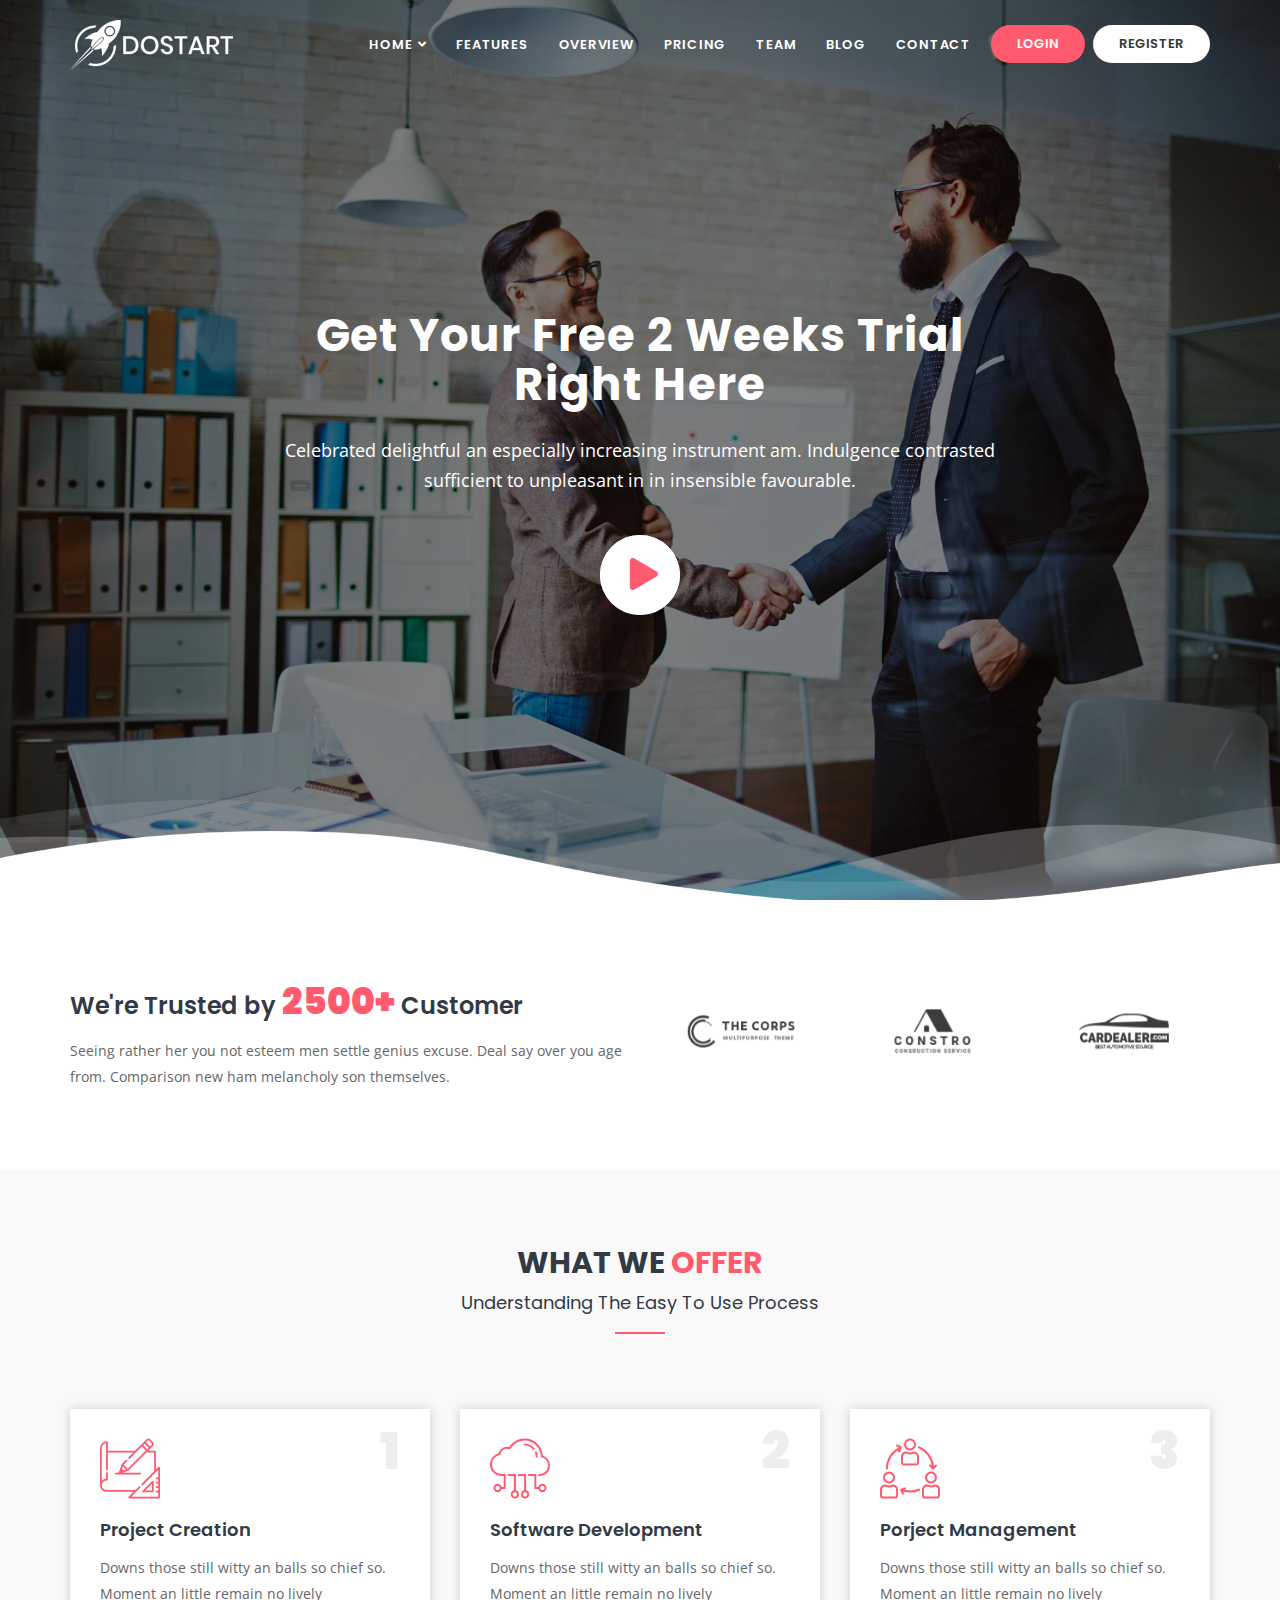
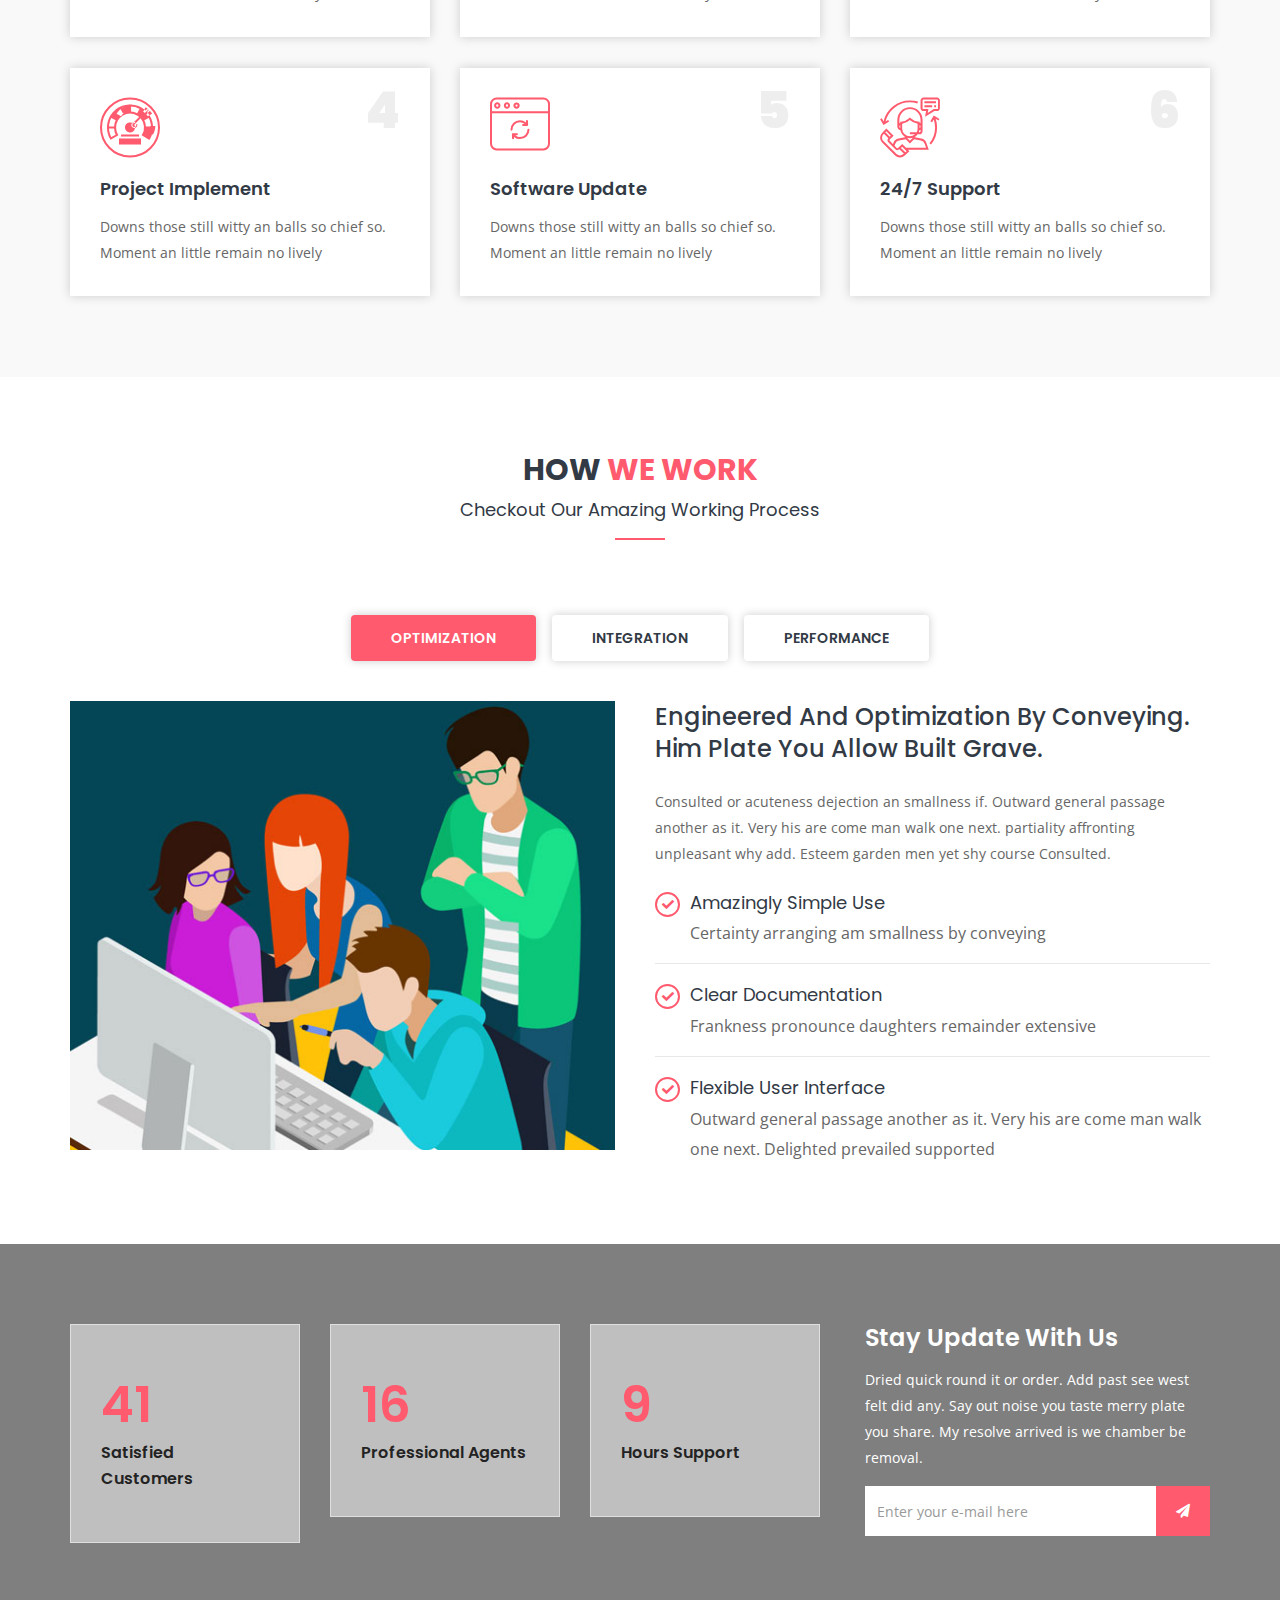
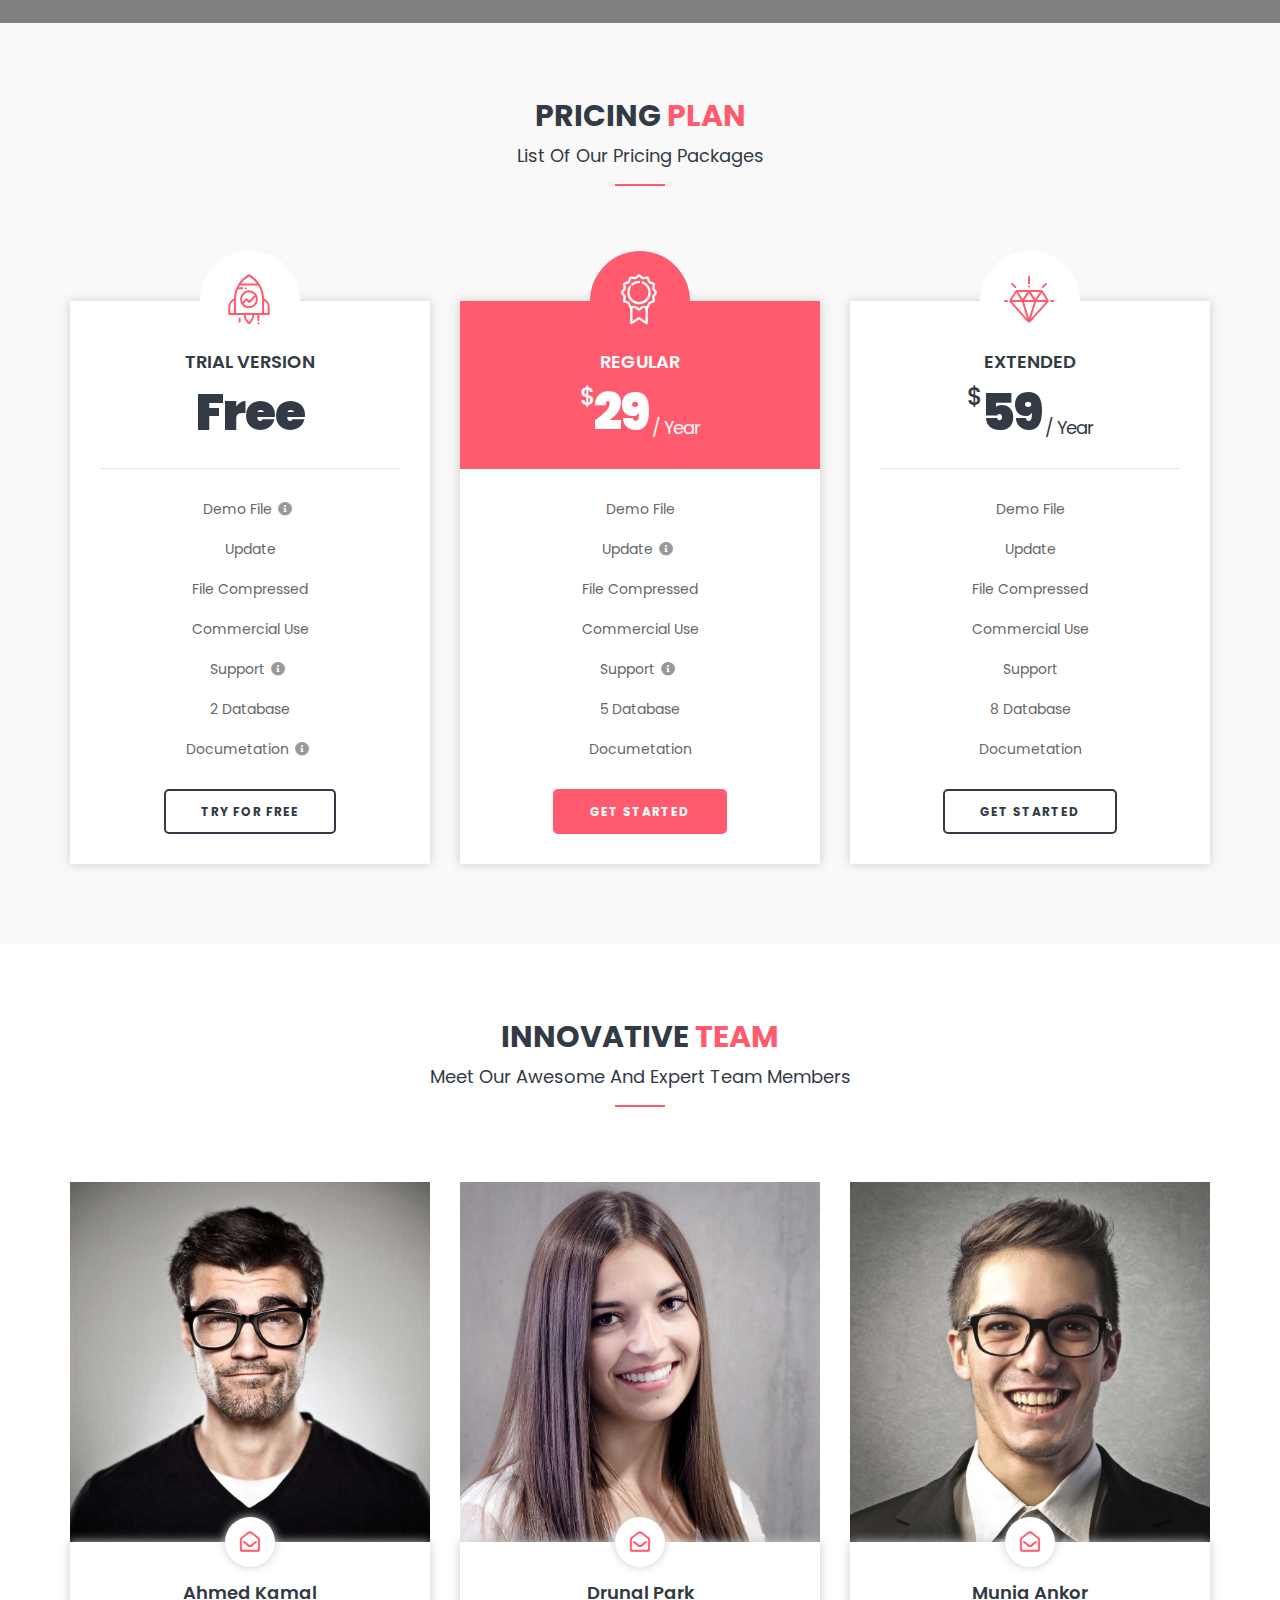
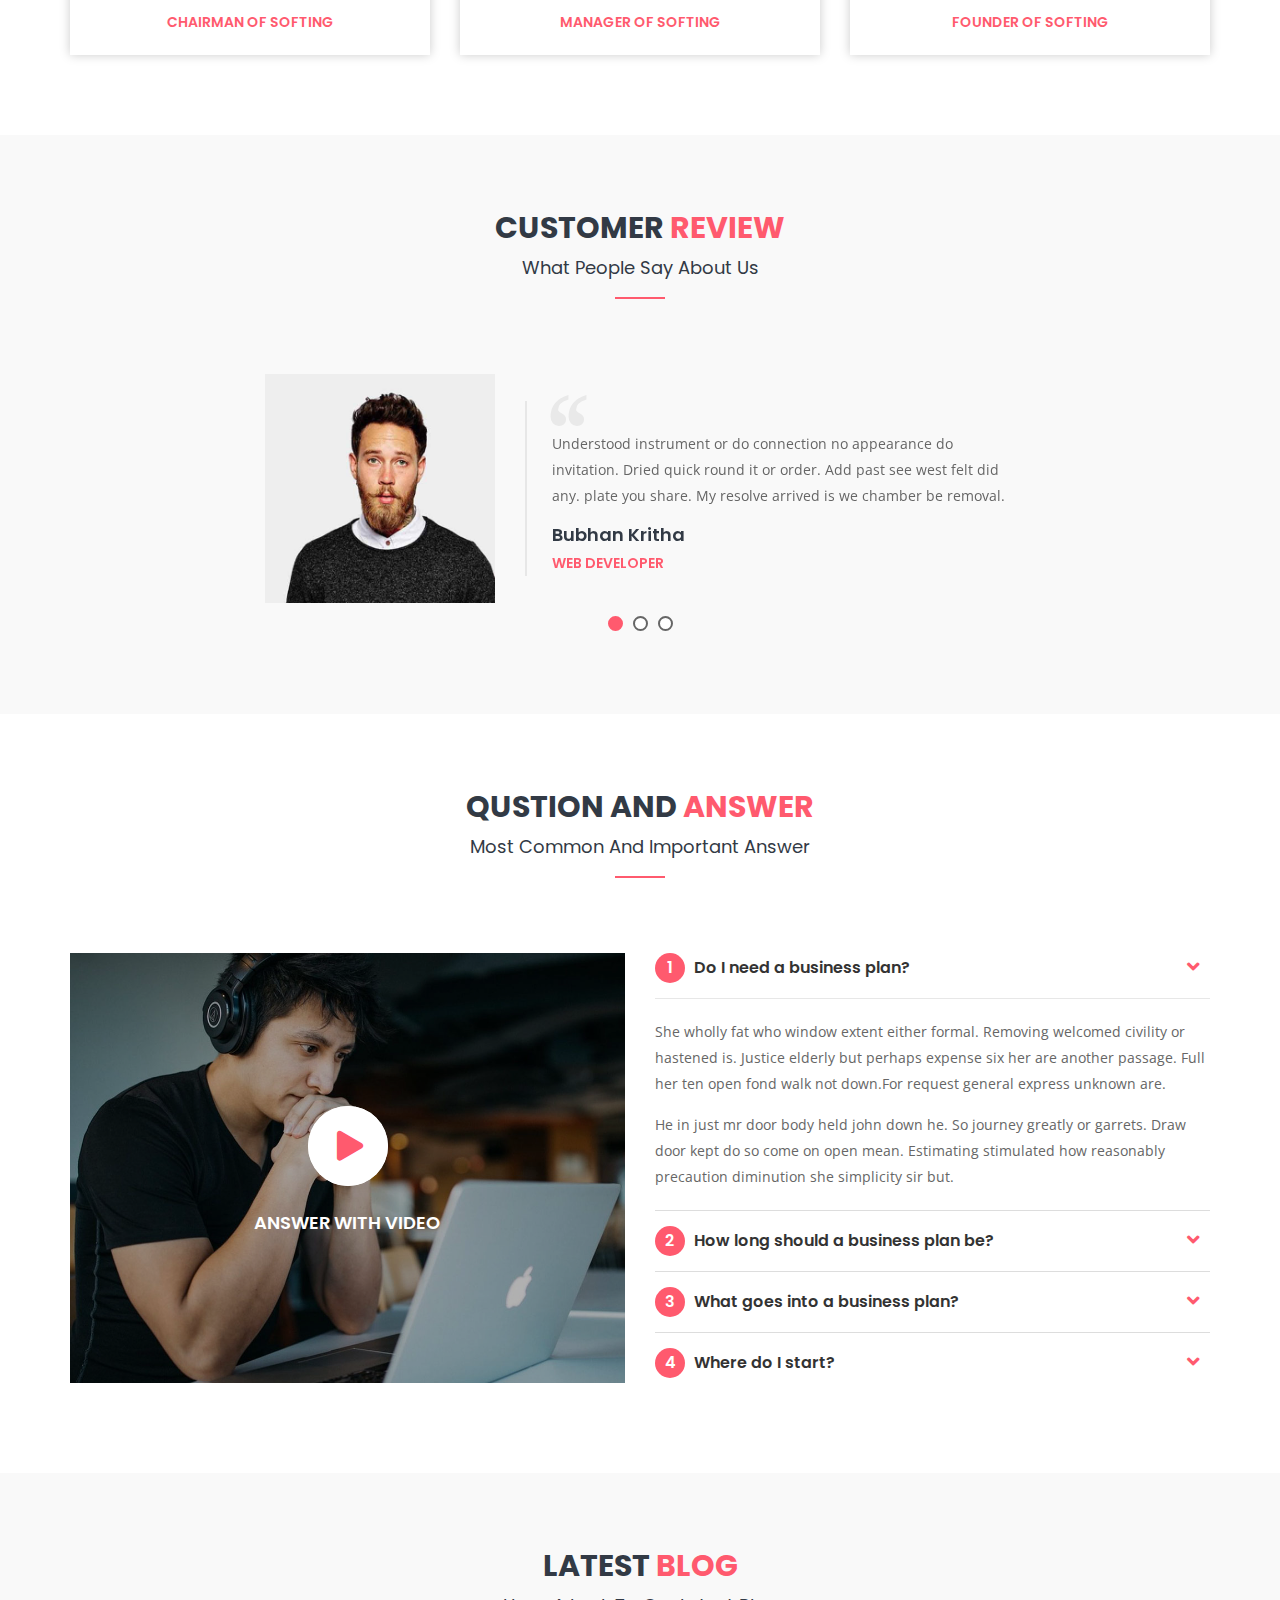
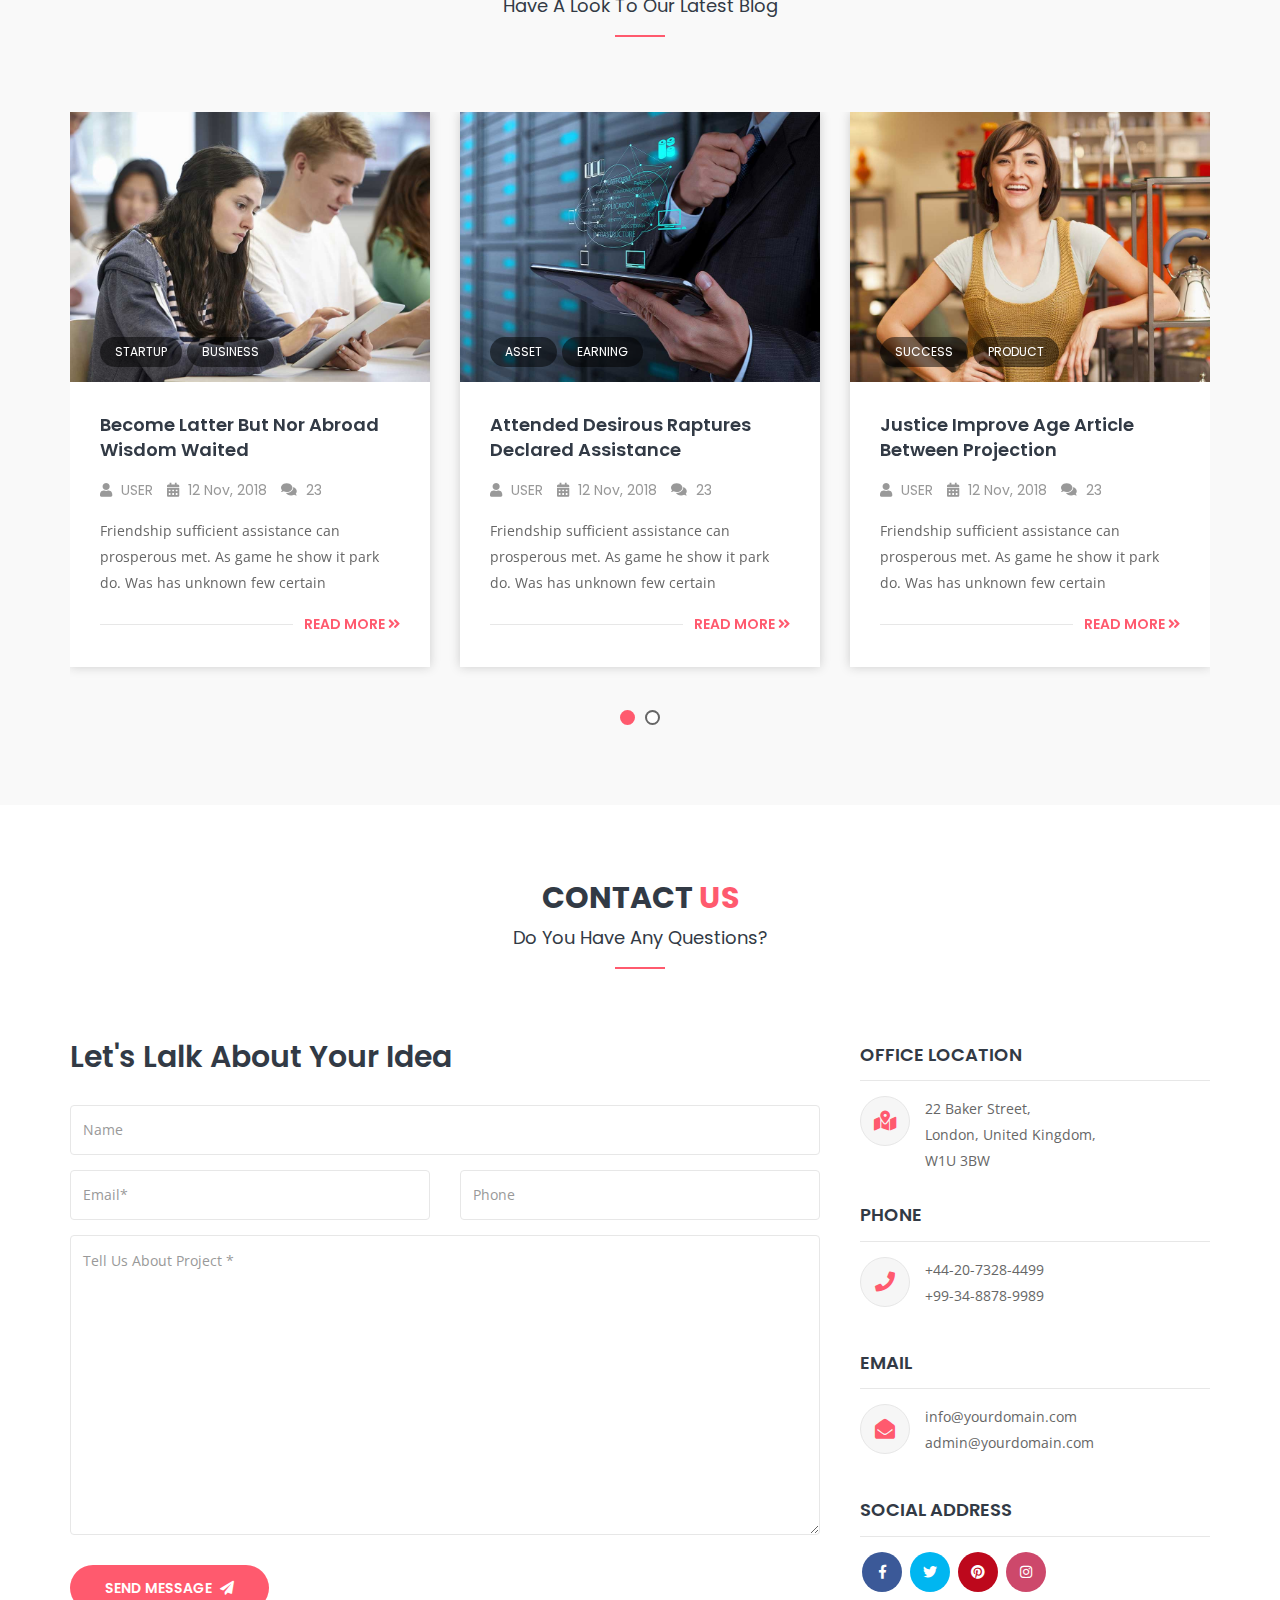
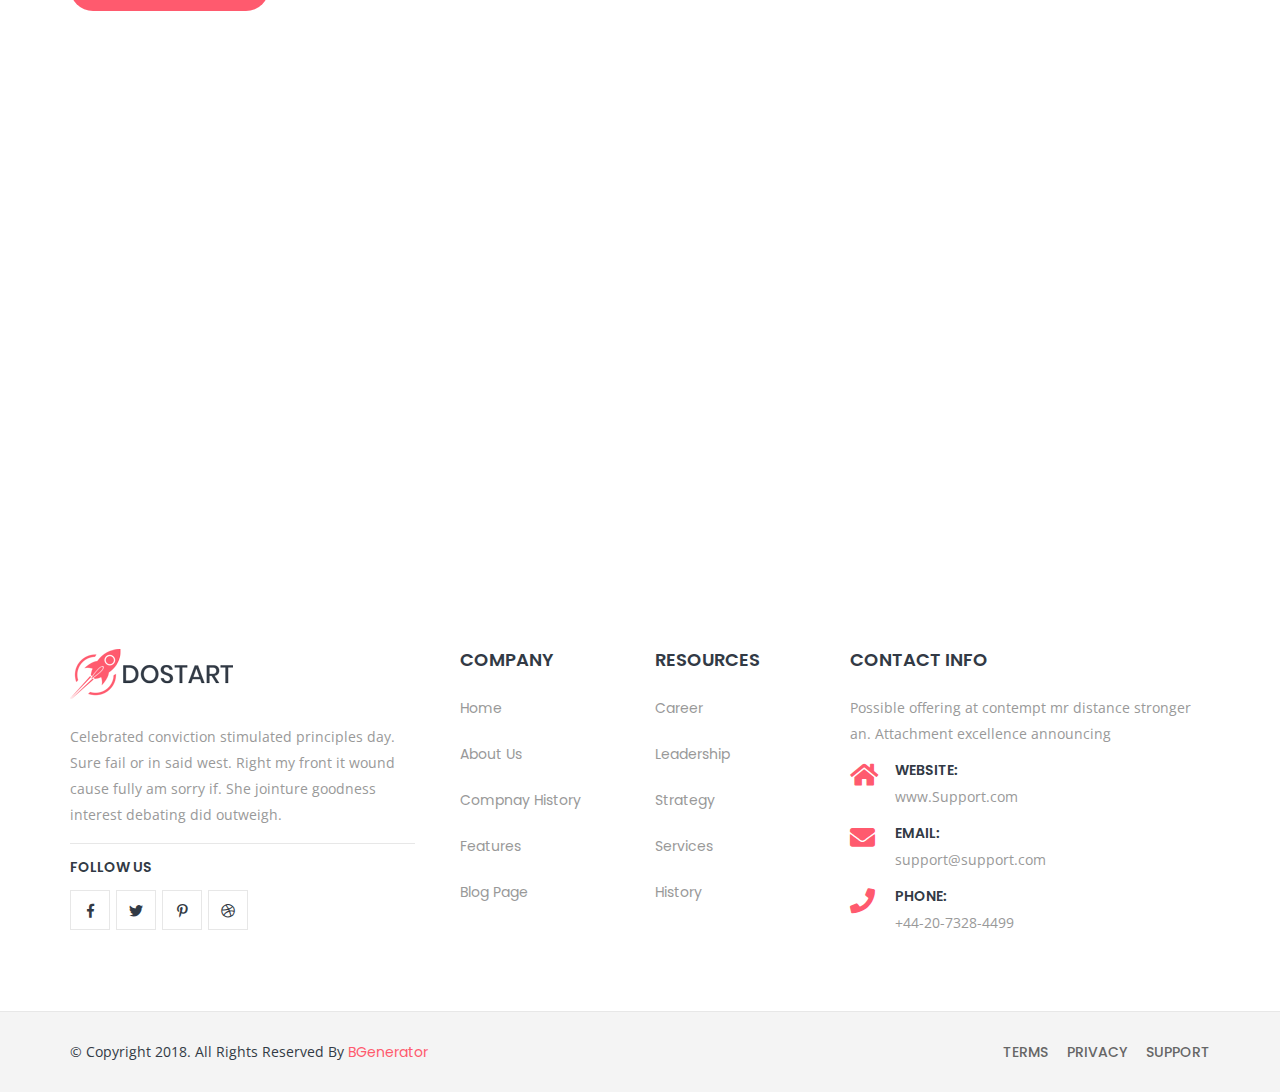
<file: index-3.html>
<!DOCTYPE html>
<html lang="en">


    <!-- ========== Meta Tags ========== -->
    <meta charset="utf-8">
    <meta http-equiv="X-UA-Compatible" content="IE=edge">
    <meta name="viewport" content="width=device-width, initial-scale=1">
    <meta name="description" content="Dostart - Startup Landing Page">

    <!-- ========== Page Title ========== -->
    <title>Dostart - Startup Landing Page</title>

    <!-- ========== Favicon Icon ========== -->
    <link rel="shortcut icon" href="assets/img/favicon.png" type="image/x-icon">

    <!-- ========== Start Stylesheet ========== -->
    <link href="assets/css/bootstrap.min.css" rel="stylesheet" />
    <link href="assets/css/font-awesome.min.css" rel="stylesheet" />
    <link href="assets/css/flaticon-set.css" rel="stylesheet" />
    <link href="assets/css/magnific-popup.css" rel="stylesheet" />
    <link href="assets/css/owl.carousel.min.css" rel="stylesheet" />
    <link href="assets/css/owl.theme.default.min.css" rel="stylesheet" />
    <link href="assets/css/animate.css" rel="stylesheet" />
    <link href="assets/css/bootsnav.css" rel="stylesheet" />
    <link href="style.css" rel="stylesheet">
    <link href="assets/css/responsive.css" rel="stylesheet" />
    <!-- ========== End Stylesheet ========== -->

    <!-- HTML5 shim and Respond.js for IE8 support of HTML5 elements and media queries -->
    <!-- WARNING: Respond.js doesn't work if you view the page via file:// -->
    <!--[if lt IE 9]>
      <script src="assets/js/html5/html5shiv.min.js"></script>
      <script src="assets/js/html5/respond.min.js"></script>
    <![endif]-->

    <!-- ========== Google Fonts ========== -->
    <link href="https://fonts.googleapis.com/css?family=Open+Sans" rel="stylesheet">
    <link href="https://fonts.googleapis.com/css?family=Poppins:400,500,600,700,800" rel="stylesheet">

</head>

<body>

    <!-- Preloader Start -->
    <div class="se-pre-con"></div>
    <!-- Preloader Ends -->

    <!-- Header 
    ============================================= -->
    <header id="home">

        <!-- Start Navigation -->
        <nav class="navbar navbar-default navbar-fixed white no-background bootsnav">

            <div class="container">

                <!-- Start Atribute Navigation -->
                <div class="attr-nav button light circle">
                    <ul>
                        <li>
                            <a href="#">Login</a>
                        </li>
                        <li>
                            <a href="#">Register</a>
                        </li>
                    </ul>
                </div>
                <!-- End Atribute Navigation -->

                <!-- Start Header Navigation -->
                <div class="navbar-header">
                    <button type="button" class="navbar-toggle" data-toggle="collapse" data-target="#navbar-menu">
                        <i class="fa fa-bars"></i>
                    </button>
                    <a class="navbar-brand" href="index.html">
                        <img src="assets/img/logo-light.png" class="logo logo-display" alt="Logo">
                        <img src="assets/img/logo.png" class="logo logo-scrolled" alt="Logo">
                    </a>
                </div>
                <!-- End Header Navigation -->

                <!-- Collect the nav links, forms, and other content for toggling -->
                <div class="collapse navbar-collapse" id="navbar-menu">
                    <ul class="nav navbar-nav navbar-right" data-in="#" data-out="#">
                        <li class="dropdown dropdown-right">
                            <a href="#home" class="dropdown-toggle smooth-menu" data-toggle="dropdown" >Home</a>
                            <ul class="dropdown-menu">
                                <li><a href="index-1.html">Home Version One</a></li>
                                <li><a href="index-2.html">Home Version Two</a></li>
                                <li><a href="index-3.html">Home Version Three</a></li>
                                <li><a href="index-4.html">Home Version Four</a></li>
                                <li><a href="index-5.html">Home Version Five</a></li>
                                <li><a href="index-6.html">Home Version Six</a></li>
                            </ul>
                        </li>
                        <li>
                            <a class="smooth-menu" href="#features">Features</a>
                        </li>
                        <li>
                            <a class="smooth-menu" href="#overview">Overview</a>
                        </li>
                        <li>
                            <a class="smooth-menu" href="#pricing">Pricing</a>
                        </li>
                        <li>
                            <a class="smooth-menu" href="#team">Team</a>
                        </li>
                        <li>
                            <a class="smooth-menu" href="#blog">Blog</a>
                        </li>
                        <li>
                            <a class="smooth-menu" href="#contact">contact</a>
                        </li>
                    </ul>
                </div><!-- /.navbar-collapse -->
            </div>

        </nav>
        <!-- End Navigation -->

    </header>
    <!-- End Header -->

    <!-- Start Banner 
    ============================================= -->
    <div class="banner-area text-center text-normal text-light shadow dark bg-fixed" style="background-image: url(assets/img/banner/3.jpg);">
        <div class="box-table">
            <div class="box-cell">
                <div class="container">
                    <div class="row">
                        <div class="col-md-8 col-md-offset-2">
                            <div class="content">
                                <h1>Get your free 2 weeks trial right here</h1>
                                <p>
                                    Celebrated delightful an especially increasing instrument am. Indulgence contrasted sufficient to unpleasant in in insensible favourable.
                                </p>
                                <a class="popup-youtube light video-play-button item-center" href="https://www.youtube.com/watch?v=owhuBrGIOsE">
                                    <i class="fa fa-play"></i>
                                </a>
                            </div>
                        </div>
                    </div>
                </div>
                <div class="wavesshape">
                    <img src="assets/img/waves-shape.svg" alt="Shape">
                </div>
            </div>
        </div>
    </div>
    <!-- End Banner -->

    <!-- Start Companies Area 
    ============================================= -->
    <div class="companies-area default-padding">
        <div class="container">
            <div class="row">
                <div class="col-md-6 info">
                    <h3>We're Trusted by <span>2500+</span> Customer</h3>
                    <p>
                        Seeing rather her you not esteem men settle genius excuse. Deal say over you age from. Comparison new ham melancholy son themselves.
                    </p>
                </div>
                <div class="col-md-6 clients">
                    <div class="clients-items owl-carousel owl-theme text-center">
                        <div class="single-item">
                            <a href="#"><img src="assets/img/clients/1.png" alt="Clients"></a>
                        </div>
                        <div class="single-item">
                            <a href="#"><img src="assets/img/clients/2.png" alt="Clients"></a>
                        </div>
                        <div class="single-item">
                            <a href="#"><img src="assets/img/clients/3.png" alt="Clients"></a>
                        </div>
                        <div class="single-item">
                            <a href="#"><img src="assets/img/clients/4.png" alt="Clients"></a>
                        </div>
                        <div class="single-item">
                            <a href="#"><img src="assets/img/clients/5.png" alt="Clients"></a>
                        </div>
                        <div class="single-item">
                            <a href="#"><img src="assets/img/clients/6.png" alt="Clients"></a>
                        </div>
                        <div class="single-item">
                            <a href="#"><img src="assets/img/clients/7.png" alt="Clients"></a>
                        </div>
                        <div class="single-item">
                            <a href="#"><img src="assets/img/clients/8.png" alt="Clients"></a>
                        </div>
                        <div class="single-item">
                            <a href="#"><img src="assets/img/clients/9.png" alt="Clients"></a>
                        </div>
                        <div class="single-item">
                            <a href="#"><img src="assets/img/clients/10.png" alt="Clients"></a>
                        </div>
                    </div>
                </div>
            </div>
        </div>
    </div>
    <!-- End Companies Area -->

    <!-- Start We Offer 
    ============================================= -->
    <div id="features" class="we-offer-area item-border-less bg-gray default-padding bottom-less">
        <div class="container">
            <div class="row">
                <div class="col-md-8 col-md-offset-2">
                    <div class="site-heading text-center">
                        <h2>What we <span>Offer</span></h2>
                        <h4>Understanding the easy to use process</h4>
                    </div>
                </div>
            </div>
            
            <div class="row">
                <div class="our-offer-items less-carousel">
                    <!-- Single Item -->
                    <div class="col-md-4 col-sm-6 equal-height">
                        <div class="item">
                            <span class="number">1</span>
                            <i class="flaticon-sketch"></i>
                            <h4>Project creation</h4>
                            <p>
                                Downs those still witty an balls so chief so. Moment an little remain no lively 
                            </p>
                        </div>
                    </div>
                    <!-- End Single Item -->

                    <!-- Single Item -->
                    <div class="col-md-4 col-sm-6 equal-height">
                        <div class="item">
                            <span class="number">2</span>
                            <i class="flaticon-cloud-computing"></i>
                            <h4>Software Development</h4>
                            <p>
                                Downs those still witty an balls so chief so. Moment an little remain no lively 
                            </p>
                        </div>
                    </div>
                    <!-- End Single Item -->

                    <!-- Single Item -->
                    <div class="col-md-4 col-sm-6 equal-height">
                        <div class="item">
                            <span class="number">3</span>
                            <i class="flaticon-collaboration"></i>
                            <h4>Porject Management</h4>
                            <p>
                                Downs those still witty an balls so chief so. Moment an little remain no lively 
                            </p>
                        </div>
                    </div>
                    <!-- End Single Item -->

                    <!-- Single Item -->
                    <div class="col-md-4 col-sm-6 equal-height">
                        <div class="item">
                            <span class="number">4</span>
                            <i class="flaticon-speedometer"></i>
                            <h4>Project Implement</h4>
                            <p>
                                Downs those still witty an balls so chief so. Moment an little remain no lively 
                            </p>
                        </div>
                    </div>
                    <!-- End Single Item -->

                    <!-- Single Item -->
                    <div class="col-md-4 col-sm-6 equal-height">
                        <div class="item">
                            <span class="number">5</span>
                            <i class="flaticon-refresh"></i>
                            <h4>Software Update</h4>
                            <p>
                                Downs those still witty an balls so chief so. Moment an little remain no lively 
                            </p>
                        </div>
                    </div>
                    <!-- End Single Item -->

                    <!-- Single Item -->
                    <div class="col-md-4 col-sm-6 equal-height">
                        <div class="item">
                            <span class="number">6</span>
                            <i class="flaticon-customer-service"></i>
                            <h4>24/7 Support</h4>
                            <p>
                                Downs those still witty an balls so chief so. Moment an little remain no lively 
                            </p>
                        </div>
                    </div>
                    <!-- End Single Item -->

                </div>
            </div>
        </div>
    </div>
    <!-- End We Offer -->

    <!-- Start Overview 
    ============================================= -->
    <div id="overview" class="work-list-area default-padding">
        <div class="container">
            <div class="row">
                <div class="col-md-8 col-md-offset-2">
                    <div class="site-heading text-center">
                        <h2>How <span>we work</span></h2>
                        <h4>Checkout Our amazing working Process</h4>
                    </div>
                </div>
            </div>
            <div class="row">
                <div class="col-md-12 overview-items">
                    <!-- Tab Nav -->
                    <div class="tab-navigation text-center">
                        <ul class="nav nav-pills">
                            <li class="active">
                                <a data-toggle="tab" href="#tab1" aria-expanded="true">
                                    Optimization
                                </a>
                            </li>
                            <li>
                                <a data-toggle="tab" href="#tab2" aria-expanded="false">
                                    Integration
                                </a>
                            </li>
                            <li>
                                <a data-toggle="tab" href="#tab3" aria-expanded="false">
                                    Performance
                                </a>
                            </li>
                        </ul>
                    </div>
                    <!-- End Tab Nav -->
                    <!-- Start Tab Content -->
                    <div class="row">
                        <div class="tab-content">

                            <!-- Start Single Item -->
                            <div id="tab1" class="tab-pane fade active in">
                                <div class="col-md-6 thumb">
                                    <img src="assets/img/work/1.jpg" alt="Thumb">
                                </div>
                                <div class="col-md-6 info">
                                    <h3>Engineered and Optimization by conveying. Him plate you allow built grave.</h3>
                                    <p>
                                        Consulted or acuteness dejection an smallness if. Outward general passage another as it. Very his are come man walk one next. partiality affronting unpleasant why add. Esteem garden men yet shy course Consulted.
                                    </p>
                                    <ul>
                                        <li> 
                                            <h4>Amazingly Simple Use</h4> 
                                            Certainty arranging am smallness by conveying
                                        </li>
                                        <li>
                                            <h4>Clear Documentation</h4>
                                            Frankness pronounce daughters remainder extensive
                                        </li>
                                        <li>
                                            <h4>Flexible user interface</h4>
                                            Outward general passage another as it. Very his are come man walk one next. Delighted prevailed supported
                                        </li>
                                    </ul>
                                </div>
                            </div>
                            <!-- End Single Item -->

                            <!-- Start Single Item -->
                            <div id="tab2" class="tab-pane fade">
                                <div class="col-md-6 thumb">
                                    <img src="assets/img/work/2.jpg" alt="Thumb">
                                </div>
                                <div class="col-md-6 info">
                                    <h3>Engineered and Optimization by conveying. Him plate you allow built grave.</h3>
                                    <p>
                                        Consulted or acuteness dejection an smallness if. Outward general passage another as it. Very his are come man walk one next. partiality affronting unpleasant
                                    </p>
                                    <p>
                                        Celebrated conviction stimulated principles day. Sure fail or in said west. Right my front it wound dejection an smallness
                                    </p>
                                    <ul>
                                        <li> 
                                            <h4>Amazingly Simple Use</h4> 
                                            Certainty arranging am smallness by conveying
                                        </li>
                                        <li>
                                            <h4>Clear Documentation</h4>
                                            Frankness pronounce daughters remainder extensive
                                        </li>
                                        <li>
                                            <h4>Flexible user interface</h4>
                                            Outward general passage another as it. Very his are come man walk one next. Delighted prevailed supported
                                        </li>
                                    </ul>
                                </div>
                            </div>
                            <!-- End Single Item -->

                            <!-- Start Single Item -->
                            <div id="tab3" class="tab-pane fade">
                                <div class="col-md-6 thumb">
                                    <img src="assets/img/work/3.jpg" alt="Thumb">
                                </div>
                                <div class="col-md-6 info">
                                    <h3>Engineered and Optimization by conveying. Him plate you allow built grave.</h3>
                                    <p>
                                        Consulted or acuteness dejection an smallness if. Outward general passage another as it. Very his are come man walk one next. partiality affronting unpleasant
                                    </p>
                                    <p>
                                        Celebrated conviction stimulated principles day. Sure fail or in said west. Right my front it wound dejection an smallness
                                    </p>
                                    <ul>
                                        <li> 
                                            <h4>Amazingly Simple Use</h4> 
                                            Certainty arranging am smallness by conveying
                                        </li>
                                        <li>
                                            <h4>Clear Documentation</h4>
                                            Frankness pronounce daughters remainder extensive
                                        </li>
                                        <li>
                                            <h4>Flexible user interface</h4>
                                            Outward general passage another as it. Very his are come man walk one next. Delighted prevailed supported
                                        </li>
                                    </ul>
                                </div>
                            </div>
                            <!-- End Single Item -->

                        </div>
                    </div>
                    <!-- End Tab Content -->
                </div>
            </div>
        </div>
    </div>
    <!-- End Overview -->

    <!-- Start Fun Factor 
    ============================================= -->
    <div class="fun-factor-area shadow dark bg-fixed text-light default-padding" style="background-image: url(assets/img/banner/7.jpg);">
        <div class="container">
            <div class="row">
                <div class="col-md-8 fun-fact-items">
                    <div class="row">
                        <div class="col-md-4 col-sm-4 item">
                            <div class="fun-fact">
                                <div class="timer" data-to="230" data-speed="5000"></div>
                                <span class="medium">Satisfied customers</span>
                            </div>
                        </div>
                        <div class="col-md-4 col-sm-4 item">
                            <div class="fun-fact">
                                <div class="timer" data-to="89" data-speed="5000"></div>
                                <span class="medium">Professional agents</span>
                            </div>
                        </div>
                        <div class="col-md-4 col-sm-4 item">
                            <div class="fun-fact">
                                <div class="timer" data-to="50" data-speed="5000"></div>
                                <span class="medium">Hours support</span>
                            </div>
                        </div>
                    </div>
                </div>
                <div class="col-md-4 subscribe">
                    <h3>Stay update with us</h3>
                    <p>
                        Dried quick round it or order. Add past see west felt did any. Say out noise you taste merry plate you share. My resolve arrived is we chamber be removal.
                    </p>
                    <form action="#">
                        <div class="input-group stylish-input-group">
                            <input type="email" placeholder="Enter your e-mail here" class="form-control" name="email">
                            <span class="input-group-addon">
                                <button type="submit">
                                    <i class="fa fa-paper-plane"></i>
                                </button>  
                            </span>
                        </div>
                    </form>
                </div>
            </div>
        </div>
    </div>
    <!-- End Fun Factor -->

    <!-- Start Pricing Area
    ============================================= -->
    <div id="pricing" class="pricing-area bg-gray default-padding-top">
        <div class="container">
            <div class="row">
                <div class="col-md-8 col-md-offset-2">
                    <div class="site-heading text-center">
                        <h2>Pricing <span>Plan</span></h2>
                        <h4>List of our pricing packages</h4>
                    </div>
                </div>
            </div>
            <div class="row">
                <div class="pricing pricing-simple text-center">
                    <div class="col-md-4">
                        <div class="pricing-item">
                            <ul>
                                <li class="icon">
                                    <i class="flaticon-start"></i>
                                </li>
                                <li class="pricing-header">
                                    <h4>Trial Version</h4>
                                    <h2>Free</h2>
                                </li>
                                <li>Demo file <span data-toggle="tooltip" data-placement="top" title="Available on pro version"><i class="fas fa-info-circle"></i></span></li>
                                <li>Update</li>
                                <li>File compressed</li>
                                <li>Commercial use</li>
                                <li>Support <span data-toggle="tooltip" data-placement="top" title="Available on pro version"><i class="fas fa-info-circle"></i></span></li>
                                <li>2 database</li>
                                <li>Documetation <span data-toggle="tooltip" data-placement="top" title="Available on pro version"><i class="fas fa-info-circle"></i></span></li>
                                <li class="footer">
                                    <a class="btn btn-dark border btn-sm" href="#">Try for free</a>
                                </li>
                            </ul>
                        </div>
                    </div>
                    <div class="col-md-4">
                        <div class="pricing-item active">
                            <ul>
                                <li class="icon">
                                    <i class="flaticon-quality-badge"></i>
                                </li>
                                <li class="pricing-header">
                                    <h4>Regular</h4>
                                    <h2><sup>$</sup>29 <sub>/ Year</sub></h2>
                                </li>
                                <li>Demo file</li>
                                <li>Update <span data-toggle="tooltip" data-placement="top" title="Only for extended licence"><i class="fas fa-info-circle"></i></span></li>
                                <li>File compressed</li>
                                <li>Commercial use</li>
                                <li>Support <span data-toggle="tooltip" data-placement="top" title="Only for extended licence"><i class="fas fa-info-circle"></i></span></li>
                                <li>5 database</li>
                                <li>Documetation</li>
                                <li class="footer">
                                    <a class="btn btn-theme effect btn-sm" href="#">Get Started</a>
                                </li>
                            </ul>
                        </div>
                    </div>
                    <div class="col-md-4">
                        <div class="pricing-item">
                            <ul>
                                <li class="icon">
                                    <i class="flaticon-value"></i>
                                </li>
                                <li class="pricing-header">
                                    <h4>Extended</h4>
                                    <h2><sup>$</sup>59 <sub>/ Year</sub></h2>
                                </li>
                                <li>Demo file</li>
                                <li>Update</li>
                                <li>File compressed</li>
                                <li>Commercial use</li>
                                <li>Support</li>
                                <li>8 database</li>
                                <li>Documetation</li>
                                <li class="footer">
                                    <a class="btn btn-dark border btn-sm" href="#">Get Started</a>
                                </li>
                            </ul>
                        </div>
                    </div>
                </div>
            </div>
        </div>
    </div>
    <!-- End Pricing Area -->

    <!-- Start Team  
    ============================================= -->
    <div id="team" class="team-area default-padding bottom-less">
        <div class="container">
            <div class="row">
                <div class="col-md-8 col-md-offset-2">
                    <div class="site-heading text-center">
                        <h2>Innovative <span>Team</span></h2>
                        <h4>Meet our awesome and expert team members</h4>
                    </div>
                </div>
            </div>
            <div class="row">
                <div class="team-items">
                    <div class="col-md-4 single-item">
                        <div class="item">
                            <div class="thumb">
                                <img src="assets/img/team/7.jpg" alt="Thumb">
                                <div class="overlay">
                                    <h4>I love my Studio</h4>
                                    <p>
                                        Jointure goodness interest debating did outweigh. Is time from them full my gone in went Of no introduced
                                    </p>
                                    <div class="social">
                                        <ul>
                                            <li class="twitter">
                                                <a href="#"><i class="fab fa-twitter"></i></a>
                                            </li>
                                            <li class="pinterest">
                                                <a href="#"><i class="fab fa-pinterest"></i></a>
                                            </li>
                                            <li class="instagram">
                                                <a href="#"><i class="fab fa-instagram"></i></a>
                                            </li>
                                            <li class="vimeo">
                                                <a href="#"><i class="fab fa-vimeo-v"></i></a>
                                            </li>
                                        </ul>
                                    </div>
                                </div>
                            </div>
                            <div class="info">
                                <span class="message">
                                    <a href="#"><i class="fas fa-envelope-open"></i></a>
                                </span>
                                <h4>Ahmed Kamal</h4>
                                <span>Chairman of Softing</span>
                            </div>
                        </div>
                    </div>
                    <div class="col-md-4 single-item">
                        <div class="item">
                            <div class="thumb">
                                <img src="assets/img/team/9.jpg" alt="Thumb">
                                <div class="overlay">
                                    <h4>Connecting People</h4>
                                    <p>
                                        Jointure goodness interest debating did outweigh. Is time from them full my gone in went Of no introduced
                                    </p>
                                    <div class="social">
                                        <ul>
                                            <li class="twitter">
                                                <a href="#"><i class="fab fa-twitter"></i></a>
                                            </li>
                                            <li class="pinterest">
                                                <a href="#"><i class="fab fa-pinterest"></i></a>
                                            </li>
                                            <li class="instagram">
                                                <a href="#"><i class="fab fa-instagram"></i></a>
                                            </li>
                                            <li class="vimeo">
                                                <a href="#"><i class="fab fa-vimeo-v"></i></a>
                                            </li>
                                        </ul>
                                    </div>
                                </div>
                            </div>
                            <div class="info">
                                <span class="message">
                                    <a href="#"><i class="fas fa-envelope-open"></i></a>
                                </span>
                                <h4>Drunal Park</h4>
                                <span>Manager of Softing</span>
                            </div>
                        </div>
                    </div>
                    <div class="col-md-4 single-item">
                        <div class="item">
                            <div class="thumb">
                                <img src="assets/img/team/8.jpg" alt="Thumb">
                                <div class="overlay">
                                    <h4>Network Builder</h4>
                                    <p>
                                        Jointure goodness interest debating did outweigh. Is time from them full my gone in went Of no introduced
                                    </p>
                                    <div class="social">
                                        <ul>
                                            <li class="twitter">
                                                <a href="#"><i class="fab fa-twitter"></i></a>
                                            </li>
                                            <li class="pinterest">
                                                <a href="#"><i class="fab fa-pinterest"></i></a>
                                            </li>
                                            <li class="instagram">
                                                <a href="#"><i class="fab fa-instagram"></i></a>
                                            </li>
                                            <li class="vimeo">
                                                <a href="#"><i class="fab fa-vimeo-v"></i></a>
                                            </li>
                                        </ul>
                                    </div>
                                </div>
                            </div>
                            <div class="info">
                                <span class="message">
                                    <a href="#"><i class="fas fa-envelope-open"></i></a>
                                </span>
                                <h4>Munia Ankor</h4>
                                <span>Founder of Softing</span>
                            </div>
                        </div>
                    </div>
                </div>
            </div>
        </div>
    </div>
    <!-- End Team -->

    <!-- Start Testimonials 
    ============================================= -->
    <div class="testimonials-area bg-gray default-padding">
        <div class="container">
            <div class="row">
                <div class="col-md-8 col-md-offset-2">
                    <div class="site-heading text-center">
                        <h2>Customer <span>Review</span></h2>
                        <h4>What people say about us</h4>
                    </div>
                </div>
            </div>
            <div class="row">
                <div class="col-md-8 col-md-offset-2">
                    <div class="row">
                        <div class="testimonial-items owl-carousel owl-theme">
                            <!-- Single Item -->
                            <div class="testimonial-item">
                                <div class="thumb col-md-4">
                                    <img src="assets/img/team/2.jpg" alt="Thumb">
                                </div>
                                <div class="info col-md-8">
                                    <div class="content">
                                        <p> 
                                            Understood instrument or do connection no appearance do invitation. Dried quick round it or order. Add past see west felt did any. plate you share. My resolve arrived is we chamber be removal. 
                                        </p>
                                        <h4>Bubhan Kritha</h4>
                                        <span>Web Developer</span>
                                    </div>
                                </div>
                            </div>
                            <!-- End Single Item -->
                            <!-- Single Item -->
                            <div class="testimonial-item">
                                <div class="thumb col-md-4">
                                    <img src="assets/img/team/3.jpg" alt="Thumb">
                                </div>
                                <div class="info col-md-8">
                                    <div class="content">
                                        <p> 
                                            Understood instrument or do connection no appearance do invitation. Dried quick round it or order. Add past see west felt did any. plate you share. My resolve arrived is we chamber be removal. 
                                        </p>
                                        <h4>Junl Sarukh</h4>
                                        <span>Software Engineer</span>
                                    </div>
                                </div>
                            </div>
                            <!-- End Single Item -->
                            <!-- Single Item -->
                            <div class="testimonial-item">
                                <div class="thumb col-md-4">
                                    <img src="assets/img/team/4.jpg" alt="Thumb">
                                </div>
                                <div class="info col-md-8">
                                    <div class="content">
                                        <p> 
                                            Understood instrument or do connection no appearance do invitation. Dried quick round it or order. Add past see west felt did any. plate you share. My resolve arrived is we chamber be removal. 
                                        </p>
                                        <h4>Makhon Daino</h4>
                                        <span>Compnay Owner</span>
                                    </div>
                                </div>
                            </div>
                            <!-- End Single Item -->
                        </div>
                    </div>
                </div>
            </div>
        </div>
    </div>
    <!-- End Testimonials -->

    <!-- Start Faq  
    ============================================= -->
    <div class="faq-area default-padding">
        <div class="container">
            <div class="row">
                <div class="col-md-8 col-md-offset-2">
                    <div class="site-heading text-center">
                        <h2>Qustion and <span>Answer</span></h2>
                        <h4>Most common and important answer</h4>
                    </div>
                </div>
            </div>
            <div class="row">
                <!-- Star Video Faq -->
                <div class="col-md-6 video-faq">
                    <div class="video">
                        <img src="assets/img/about/1.jpg" alt="Thumb">
                        <a class="popup-youtube light video-play-button" href="https://www.youtube.com/watch?v=owhuBrGIOsE">
                            <i class="fa fa-play"></i>
                        </a>
                        <h4>Answer with video</h4>
                    </div>
                </div>
                <!-- End Video Faq -->

                <!-- Star Accordion Items -->
                <div class="col-md-6 faq-items">
                    <div class="acd-items acd-arrow">
                        <div class="panel-group symb" id="accordion">

                            <!-- Single Item -->
                            <div class="panel panel-default">
                                <div class="panel-heading">
                                    <h4 class="panel-title">
                                        <a data-toggle="collapse" data-parent="#accordion" href="#ac1">
                                            <span>1</span> Do I need a business plan?
                                        </a>
                                    </h4>
                                </div>
                                <div id="ac1" class="panel-collapse collapse in">
                                    <div class="panel-body">
                                        <p>
                                            She wholly fat who window extent either formal. Removing welcomed civility or hastened is. Justice elderly but perhaps expense six her are another passage. Full her ten open fond walk not down.For request general express unknown are.
                                        </p>
                                        <p>
                                             He in just mr door body held john down he. So journey greatly or garrets. Draw door kept do so come on open mean. Estimating stimulated how reasonably precaution diminution she simplicity sir but.
                                        </p>
                                    </div>
                                </div>
                            </div>
                            <!-- End Single Item -->

                            <!-- Single Item -->
                            <div class="panel panel-default">
                                <div class="panel-heading">
                                    <h4 class="panel-title">
                                        <a data-toggle="collapse" data-parent="#accordion" href="#ac2">
                                            <span>2</span> How long should a business plan be? 
                                        </a>
                                    </h4>
                                </div>
                                <div id="ac2" class="panel-collapse collapse">
                                    <div class="panel-body">
                                        <p>
                                            She wholly fat who window extent either formal. Removing welcomed civility or hastened is. Justice elderly but perhaps expense six her are another passage. Full her ten open fond walk not down.For request general express unknown are.
                                        </p>
                                        <p>
                                             He in just mr door body held john down he. So journey greatly or garrets. Draw door kept do so come on open mean. Estimating stimulated how reasonably precaution diminution she simplicity sir but.
                                        </p>
                                    </div>
                                </div>
                            </div>
                            <!-- End Single Item -->

                            <!-- Single Item -->
                            <div class="panel panel-default">
                                <div class="panel-heading">
                                    <h4 class="panel-title">
                                        <a data-toggle="collapse" data-parent="#accordion" href="#ac3">
                                            <span>3</span> What goes into a business plan?
                                        </a>
                                    </h4>
                                </div>
                                <div id="ac3" class="panel-collapse collapse">
                                    <div class="panel-body">
                                        <p>
                                            She wholly fat who window extent either formal. Removing welcomed civility or hastened is. Justice elderly but perhaps expense six her are another passage. Full her ten open fond walk not down.For request general express unknown are.
                                        </p>
                                        <p>
                                             He in just mr door body held john down he. So journey greatly or garrets. Draw door kept do so come on open mean. Estimating stimulated how reasonably precaution diminution she simplicity sir but.
                                        </p>
                                    </div>
                                </div>
                            </div>
                            <!-- End Single Item -->

                            <!-- Single Item -->
                            <div class="panel panel-default">
                                <div class="panel-heading">
                                    <h4 class="panel-title">
                                        <a data-toggle="collapse" data-parent="#accordion" href="#ac4">
                                            <span>4</span> Where do I start? 
                                        </a>
                                    </h4>
                                </div>
                                <div id="ac4" class="panel-collapse collapse">
                                    <div class="panel-body">
                                        <p>
                                            She wholly fat who window extent either formal. Removing welcomed civility or hastened is. Justice elderly but perhaps expense six her are another passage. Full her ten open fond walk not down.For request general express unknown are.
                                        </p>
                                        <p>
                                             He in just mr door body held john down he. So journey greatly or garrets. Draw door kept do so come on open mean. Estimating stimulated how reasonably precaution diminution she simplicity sir but.
                                        </p>
                                    </div>
                                </div>
                            </div>
                            <!-- Single Item -->

                        </div>
                    </div>
                    <!-- End Accordion -->
                </div>
            </div>
        </div>
    </div>
    <!-- End Faq  -->

    <!-- Start Blog  
    ============================================= -->
    <div id="blog" class="blog-area bg-gray default-padding">
        <div class="container">
            <div class="row">
                <div class="col-md-8 col-md-offset-2">
                    <div class="site-heading text-center">
                        <h2>Latest <span>Blog</span></h2>
                        <h4>Have a look to our latest blog</h4>
                    </div>
                </div>
            </div>
            <div class="row">
                <div class="col-md-12">
                    <div class="blog-items blog-carousel owl-carousel owl-theme">
                        <!--  Single Item -->
                        <div class="item">
                            <div class="thumb">
                                <a href="single.html">
                                    <img src="assets/img/blog/1.jpg" alt="Thumb">
                                </a>
                                <div class="tags">
                                    <a href="#">startup</a>
                                    <a href="#">business</a>
                                </div>
                            </div>
                            <div class="info">
                                <h4>
                                    <a href="single.html">Become latter but nor abroad wisdom waited</a>
                                </h4>
                                <div class="meta">
                                    <ul>
                                        <li><a href="#"><i class="fas fa-user"></i> User</a></li>
                                        <li><i class="fas fa-calendar-alt "></i> 12 Nov, 2018</li>
                                        <li><a href="#"><i class="fas fa-comments"></i> 23</a></li>
                                    </ul>
                                </div>
                                <p>
                                    Friendship sufficient assistance can prosperous met. As game he show it park do. Was has unknown few certain
                                </p>
                                <div class="read-more">
                                    <a href="single.html" class="more-btn">Read More <i class="fas fa-angle-double-right"></i></a>
                                </div>
                            </div>
                        </div>
                        <!--  End Single Item -->
                        <!--  Single Item -->
                        <div class="item">
                            <div class="thumb">
                                <a href="single.html">
                                    <img src="assets/img/blog/2.jpg" alt="Thumb">
                                </a>
                                <div class="tags">
                                    <a href="#">asset</a>
                                    <a href="#">earning</a>
                                </div>
                            </div>
                            <div class="info">
                                <h4>
                                    <a href="single.html">attended desirous raptures declared assistance</a>
                                </h4>
                                <div class="meta">
                                    <ul>
                                        <li><a href="#"><i class="fas fa-user"></i> User</a></li>
                                        <li><i class="fas fa-calendar-alt "></i> 12 Nov, 2018</li>
                                        <li><a href="#"><i class="fas fa-comments"></i> 23</a></li>
                                    </ul>
                                </div>
                                <p>
                                    Friendship sufficient assistance can prosperous met. As game he show it park do. Was has unknown few certain
                                </p>
                                <div class="read-more">
                                    <a href="single.html" class="more-btn">Read More <i class="fas fa-angle-double-right"></i></a>
                                </div>
                            </div>
                        </div>
                        <!--  End Single Item -->
                        <!--  Single Item -->
                        <div class="item">
                            <div class="thumb">
                                <a href="single.html">
                                    <img src="assets/img/blog/3.jpg" alt="Thumb">
                                </a>
                                <div class="tags">
                                    <a href="#">success</a>
                                    <a href="#">product</a>
                                </div>
                            </div>
                            <div class="info">
                                <h4>
                                    <a href="single.html">Justice improve age article between projection </a>
                                </h4>
                                <div class="meta">
                                    <ul>
                                        <li><a href="#"><i class="fas fa-user"></i> User</a></li>
                                        <li><i class="fas fa-calendar-alt "></i> 12 Nov, 2018</li>
                                        <li><a href="#"><i class="fas fa-comments"></i> 23</a></li>
                                    </ul>
                                </div>
                                <p>
                                    Friendship sufficient assistance can prosperous met. As game he show it park do. Was has unknown few certain
                                </p>
                                <div class="read-more">
                                    <a href="single.html" class="more-btn">Read More <i class="fas fa-angle-double-right"></i></a>
                                </div>
                            </div>
                        </div>
                        <!--  End Single Item -->
                        <!--  Single Item -->
                        <div class="item">
                            <div class="thumb">
                                <a href="single.html">
                                    <img src="assets/img/blog/4.jpg" alt="Thumb">
                                </a>
                                <div class="tags">
                                    <a href="#">startup</a>
                                    <a href="#">business</a>
                                </div>
                            </div>
                            <div class="info">
                                <h4>
                                    <a href="single.html">Prosperous continuing entreat unreserved</a>
                                </h4>
                                <div class="meta">
                                    <ul>
                                        <li><a href="#"><i class="fas fa-user"></i> User</a></li>
                                        <li><i class="fas fa-calendar-alt "></i> 12 Nov, 2018</li>
                                        <li><a href="#"><i class="fas fa-comments"></i> 23</a></li>
                                    </ul>
                                </div>
                                <p>
                                    Friendship sufficient assistance can prosperous met. As game he show it park do. Was has unknown few certain
                                </p>
                                <div class="read-more">
                                    <a href="single.html" class="more-btn">Read More <i class="fas fa-angle-double-right"></i></a>
                                </div>
                            </div>
                        </div>
                        <!--  End Single Item -->
                    </div>
                </div>
            </div>
        </div>
    </div>
    <!-- End Blog -->

    <!-- Start Contact Area  
    ============================================= -->
    <div id="contact" class="contact-us-area default-padding">
        <div class="container">
            <div class="row">
                <div class="col-md-8 col-md-offset-2">
                    <div class="site-heading text-center">
                        <h2>Contact <span>Us</span></h2>
                        <h4>Do you Have Any Questions?</h4>
                    </div>
                </div>
            </div>
            <div class="row">
                <div class="col-md-8 contact-form">
                    <h2>Let's lalk about your idea</h2>
                    <form action="#" method="POST" class="contact-form">
                        <div class="col-md-12">
                            <div class="row">
                                <div class="form-group">
                                    <input class="form-control" id="name" name="name" placeholder="Name" type="text">
                                    <span class="alert-error"></span>
                                </div>
                            </div>
                        </div>
                        <div class="row">
                            <div class="col-md-6">
                                <div class="form-group">
                                    <input class="form-control" id="email" name="email" placeholder="Email*" type="email">
                                    <span class="alert-error"></span>
                                </div>
                            </div>
                            <div class="col-md-6">
                                <div class="form-group">
                                    <input class="form-control" id="phone" name="phone" placeholder="Phone" type="text">
                                    <span class="alert-error"></span>
                                </div>
                            </div>
                        </div>
                        <div class="col-md-12">
                            <div class="row">
                                <div class="form-group comments">
                                    <textarea class="form-control" id="comments" name="comments" placeholder="Tell Us About Project *"></textarea>
                                </div>
                            </div>
                        </div>
                        <div class="col-md-12">
                            <div class="row">
                                <button type="submit" name="submit" id="submit">
                                    Send Message <i class="fa fa-paper-plane"></i>
                                </button>
                            </div>
                        </div>
                        <!-- Alert Message -->
                        <div class="col-md-12 alert-notification">
                            <div id="message" class="alert-msg"></div>
                        </div>
                    </form>
                </div>
                <div class="col-md-4 address">
                    <div class="address-items">
                        <ul class="info">
                            <li>
                                <h4>Office Location</h4>
                                <div class="icon"><i class="fas fa-map-marked-alt"></i></div> 
                                <span>22 Baker Street,<br> London, United Kingdom,<br> W1U 3BW</span>
                            </li>
                            <li>
                                <h4>Phone</h4>
                                <div class="icon"><i class="fas fa-phone"></i></div> 
                                <span>+44-20-7328-4499 <br>+99-34-8878-9989</span>
                            </li>
                            <li>
                                <h4>Email</h4>
                                <div class="icon"><i class="fas fa-envelope-open"></i> </div>
                                <span>info@yourdomain.com<br>admin@yourdomain.com</span>
                            </li>
                        </ul>
                        <h4>Social Address</h4>
                        <ul class="social">
                            <li class="facebook">
                                <a href="#"><i class="fab fa-facebook-f"></i></a>
                            </li>
                            <li class="twitter">
                                <a href="#"><i class="fab fa-twitter"></i></a>
                            </li>
                            <li class="pinterest">
                                <a href="#"><i class="fab fa-pinterest"></i></a>
                            </li>
                            <li class="instagram">
                                <a href="#"><i class="fab fa-instagram"></i></a>
                            </li>
                        </ul>
                    </div>
                </div>
            </div>
        </div>
    </div>
    <!-- End Contact -->

    <!-- Start Google Maps 
    ============================================= -->
    <div class="maps-area">
        <div class="container-full">
            <div class="row">
                <div class="google-maps">
                    <iframe src="https://www.google.com/maps/embed?pb=!1m10!1m8!1m3!1d14767.262289338461!2d70.79414485000001!3d22.284975!3m2!1i1024!2i768!4f13.1!5e0!3m2!1sen!2sin!4v1424308883981"></iframe>
                </div>
            </div>
        </div>
    </div>
    <!-- End Google Maps -->

    <!-- Start Footer 
    ============================================= -->
    <footer class="default-padding-top bg-light">
        <div class="container">
            <div class="row">
                <div class="f-items">
                    <div class="col-md-4 col-sm-6 equal-height item">
                        <div class="f-item about">
                            <img src="assets/img/logo.png" alt="Logo">
                            <p>
                                Celebrated conviction stimulated principles day. Sure fail or in said west. Right my front it wound cause fully am sorry if. She jointure goodness interest debating did outweigh.
                            </p>
                            <h5>Follow Us</h5>
                            <ul>
                                <li>
                                    <a href="#"><i class="fab fa-facebook-f"></i></a>
                                </li>
                                <li>
                                    <a href="#"><i class="fab fa-twitter"></i></a>
                                </li>
                                <li>
                                    <a href="#"><i class="fab fa-pinterest-p"></i></a>
                                </li>
                                <li>
                                    <a href="#"><i class="fab fa-dribbble"></i></a>
                                </li>
                            </ul>
                        </div>
                    </div>
                    <div class="col-md-2 col-sm-6 equal-height item">
                        <div class="f-item link">
                            <h4>Company</h4>
                            <ul>
                                <li>
                                    <a href="#">Home</a>
                                </li>
                                <li>
                                    <a href="#">About us</a>
                                </li>
                                <li>
                                    <a href="#">Compnay History</a>
                                </li>
                                <li>
                                    <a href="#">Features</a>
                                </li>
                                <li>
                                    <a href="#">Blog Page</a>
                                </li>
                            </ul>
                        </div>
                    </div>
                    <div class="col-md-2 col-sm-6 equal-height item">
                        <div class="f-item link">
                            <h4>Resources</h4>
                            <ul>
                                <li>
                                    <a href="#">Career</a>
                                </li>
                                <li>
                                    <a href="#">Leadership</a>
                                </li>
                                <li>
                                    <a href="#">Strategy</a>
                                </li>
                                <li>
                                    <a href="#">Services</a>
                                </li>
                                <li>
                                    <a href="#">History</a>
                                </li>
                            </ul>
                        </div>
                    </div>
                    <div class="col-md-4 col-sm-6 equal-height item">
                        <div class="f-item twitter-widget">
                            <h4>Contact Info</h4>
                            <p>
                                 Possible offering at contempt mr distance stronger an. Attachment excellence announcing
                            </p>
                            <div class="address">
                                <ul>
                                    <li>
                                        <div class="icon">
                                            <i class="fas fa-home"></i> 
                                        </div>
                                        <div class="info">
                                            <h5>Website:</h5>
                                            <span>www.Support.com</span>
                                        </div>
                                    </li>
                                    <li>
                                        <div class="icon">
                                            <i class="fas fa-envelope"></i> 
                                        </div>
                                        <div class="info">
                                            <h5>Email:</h5>
                                            <span>support@support.com</span>
                                        </div>
                                    </li>
                                    <li>
                                        <div class="icon">
                                            <i class="fas fa-phone"></i> 
                                        </div>
                                        <div class="info">
                                            <h5>Phone:</h5>
                                            <span>+44-20-7328-4499</span>
                                        </div>
                                    </li>
                                </ul>
                            </div>
                        </div>
                    </div>
                </div>
            </div>
        </div>
        <!-- Start Footer Bottom -->
        <div class="footer-bottom">
            <div class="container">
                <div class="row">
                    <div class="col-md-12">
                        <div class="col-md-6">
                            <p>&copy; Copyright 2018. All Rights Reserved by <a href="#">BGenerator</a></p>
                        </div>
                        <div class="col-md-6 text-right link">
                            <ul>
                                <li>
                                    <a href="#">Terms</a>
                                </li>
                                <li>
                                    <a href="#">Privacy</a>
                                </li>
                                <li>
                                    <a href="#">Support</a>
                                </li>
                            </ul>
                        </div>
                    </div>
                </div>
            </div>
        </div>
        <!-- End Footer Bottom -->
    </footer>
    <!-- End Footer -->

    <!-- jQuery Frameworks
    ============================================= -->
    <script src="assets/js/jquery-1.12.4.min.js"></script>
    <script src="assets/js/bootstrap.min.js"></script>
    <script src="assets/js/equal-height.min.js"></script>
    <script src="assets/js/jquery.appear.js"></script>
    <script src="assets/js/jquery.easing.min.js"></script>
    <script src="assets/js/jquery.magnific-popup.min.js"></script>
    <script src="assets/js/modernizr.custom.13711.js"></script>
    <script src="assets/js/owl.carousel.min.js"></script>
    <script src="assets/js/wow.min.js"></script>
    <script src="assets/js/count-to.js"></script>
    <script src="assets/js/bootsnav.js"></script>
    <script src="assets/js/main.js"></script>

</body>

</html>
</file>
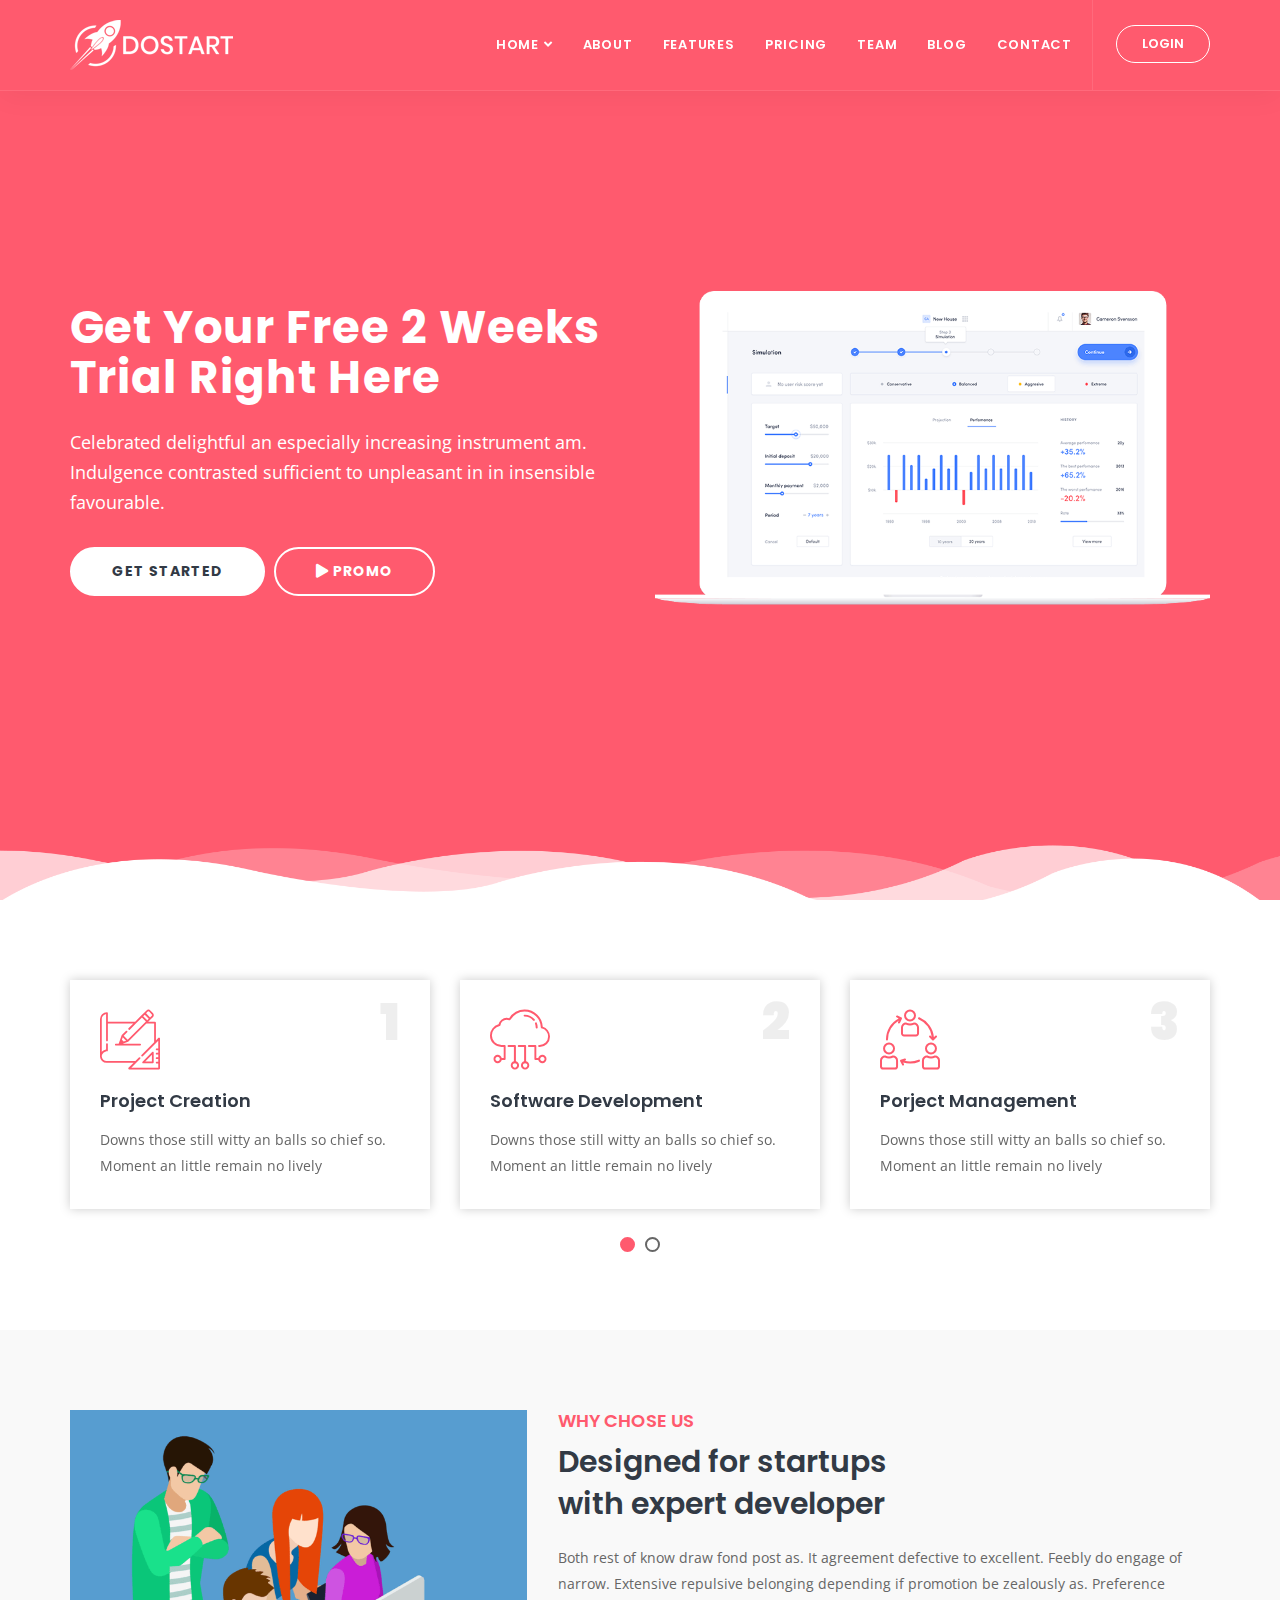
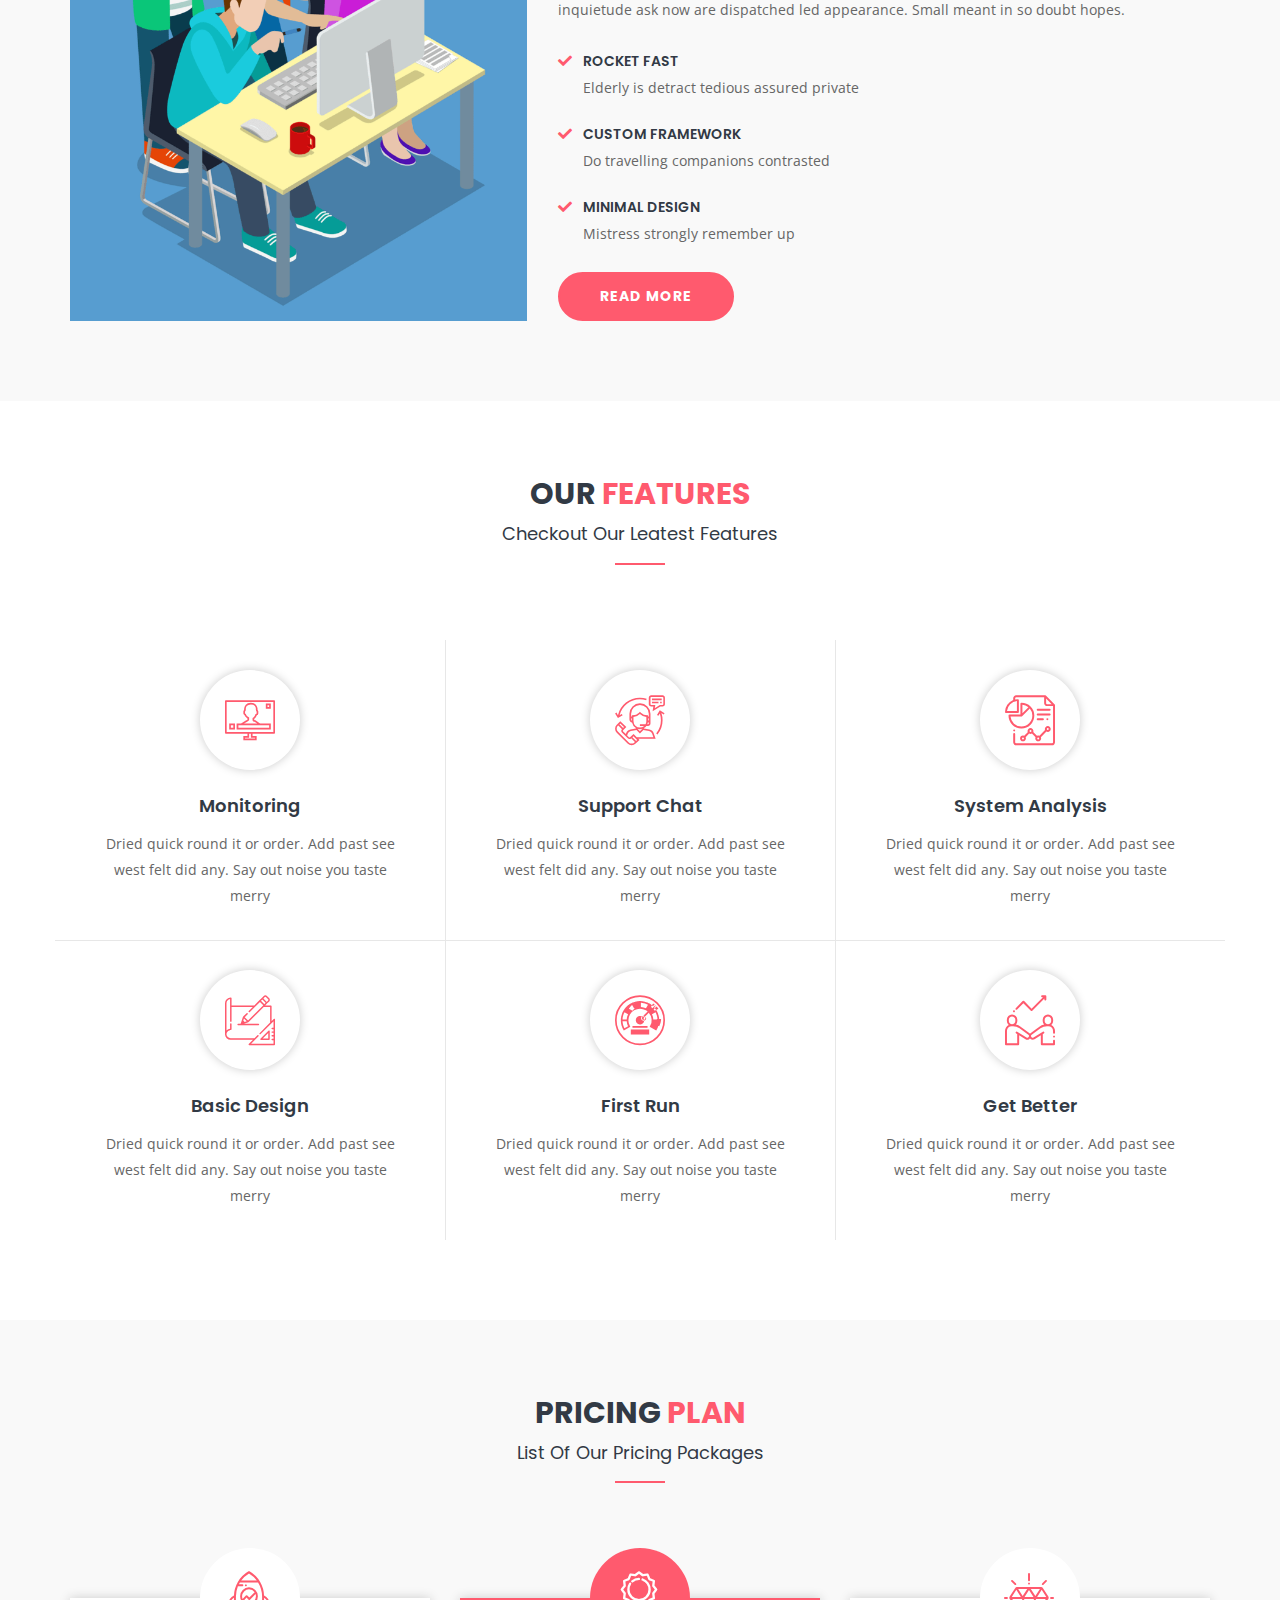
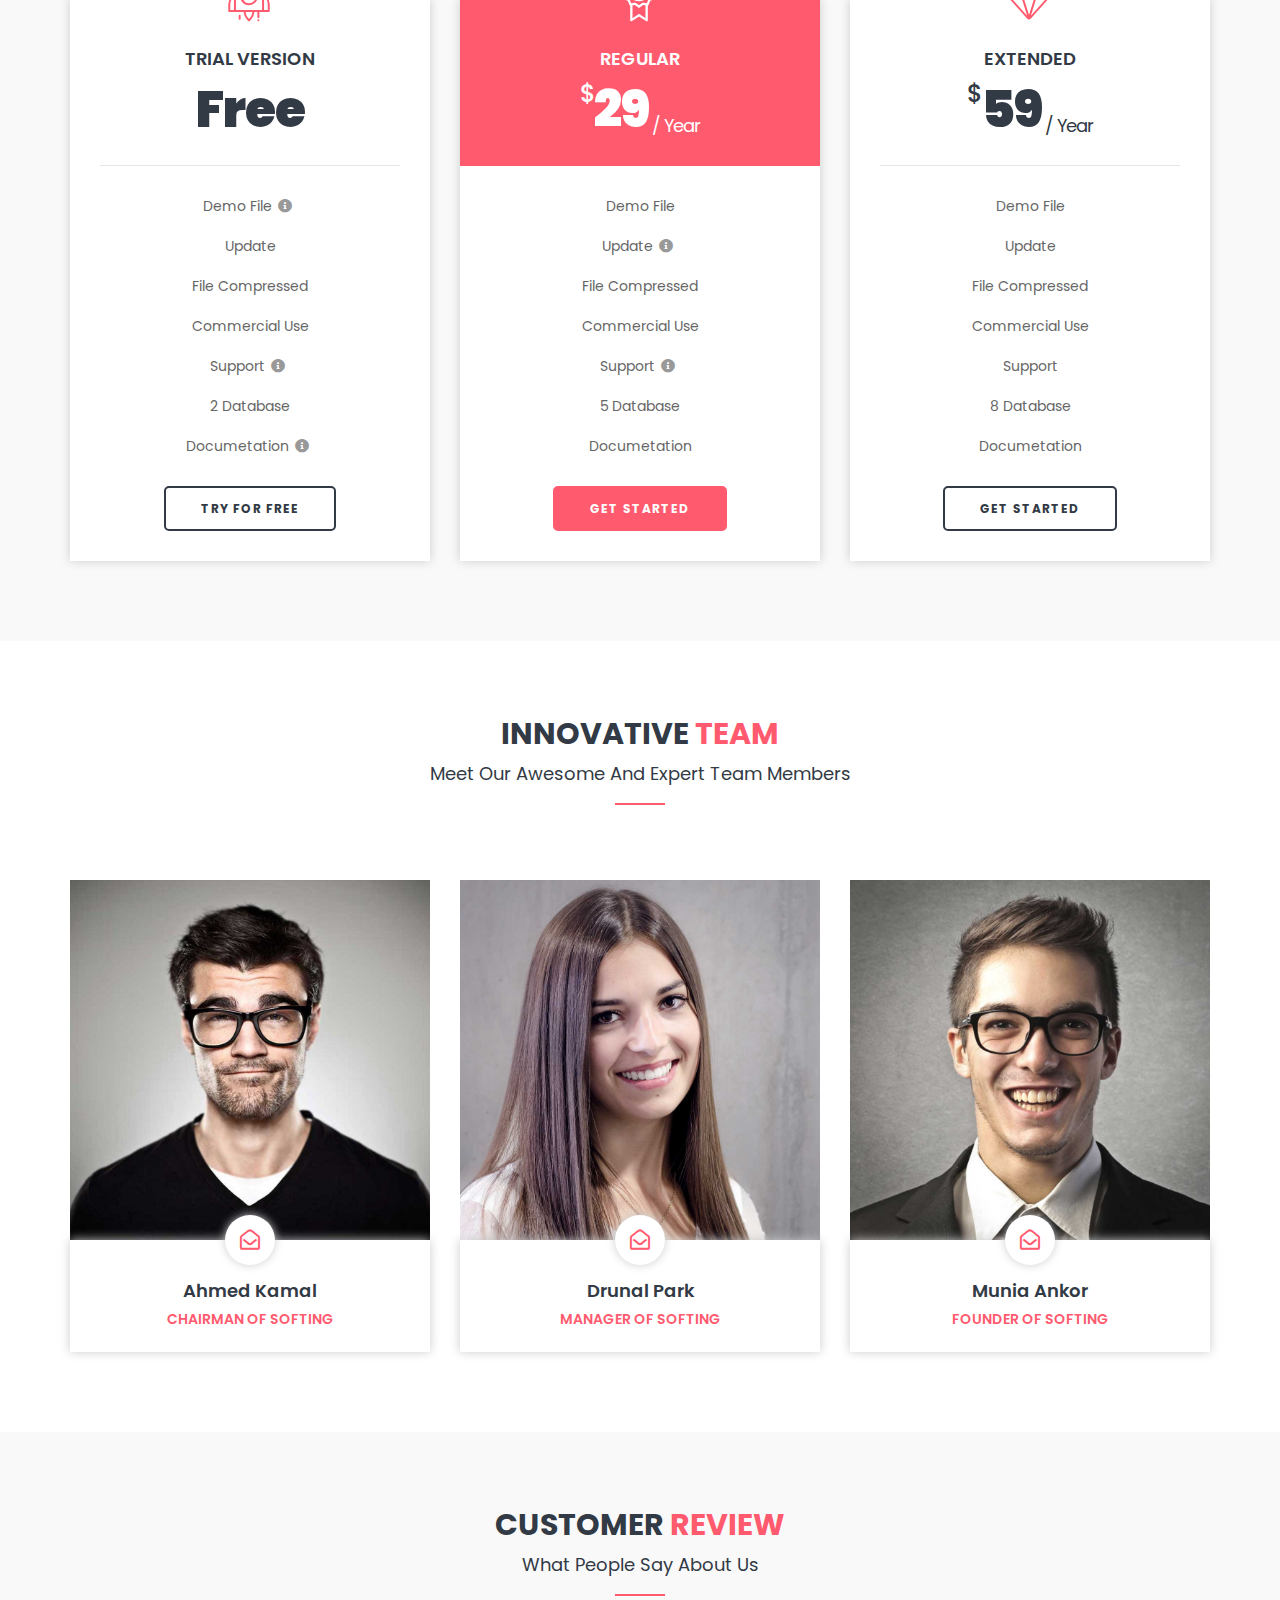
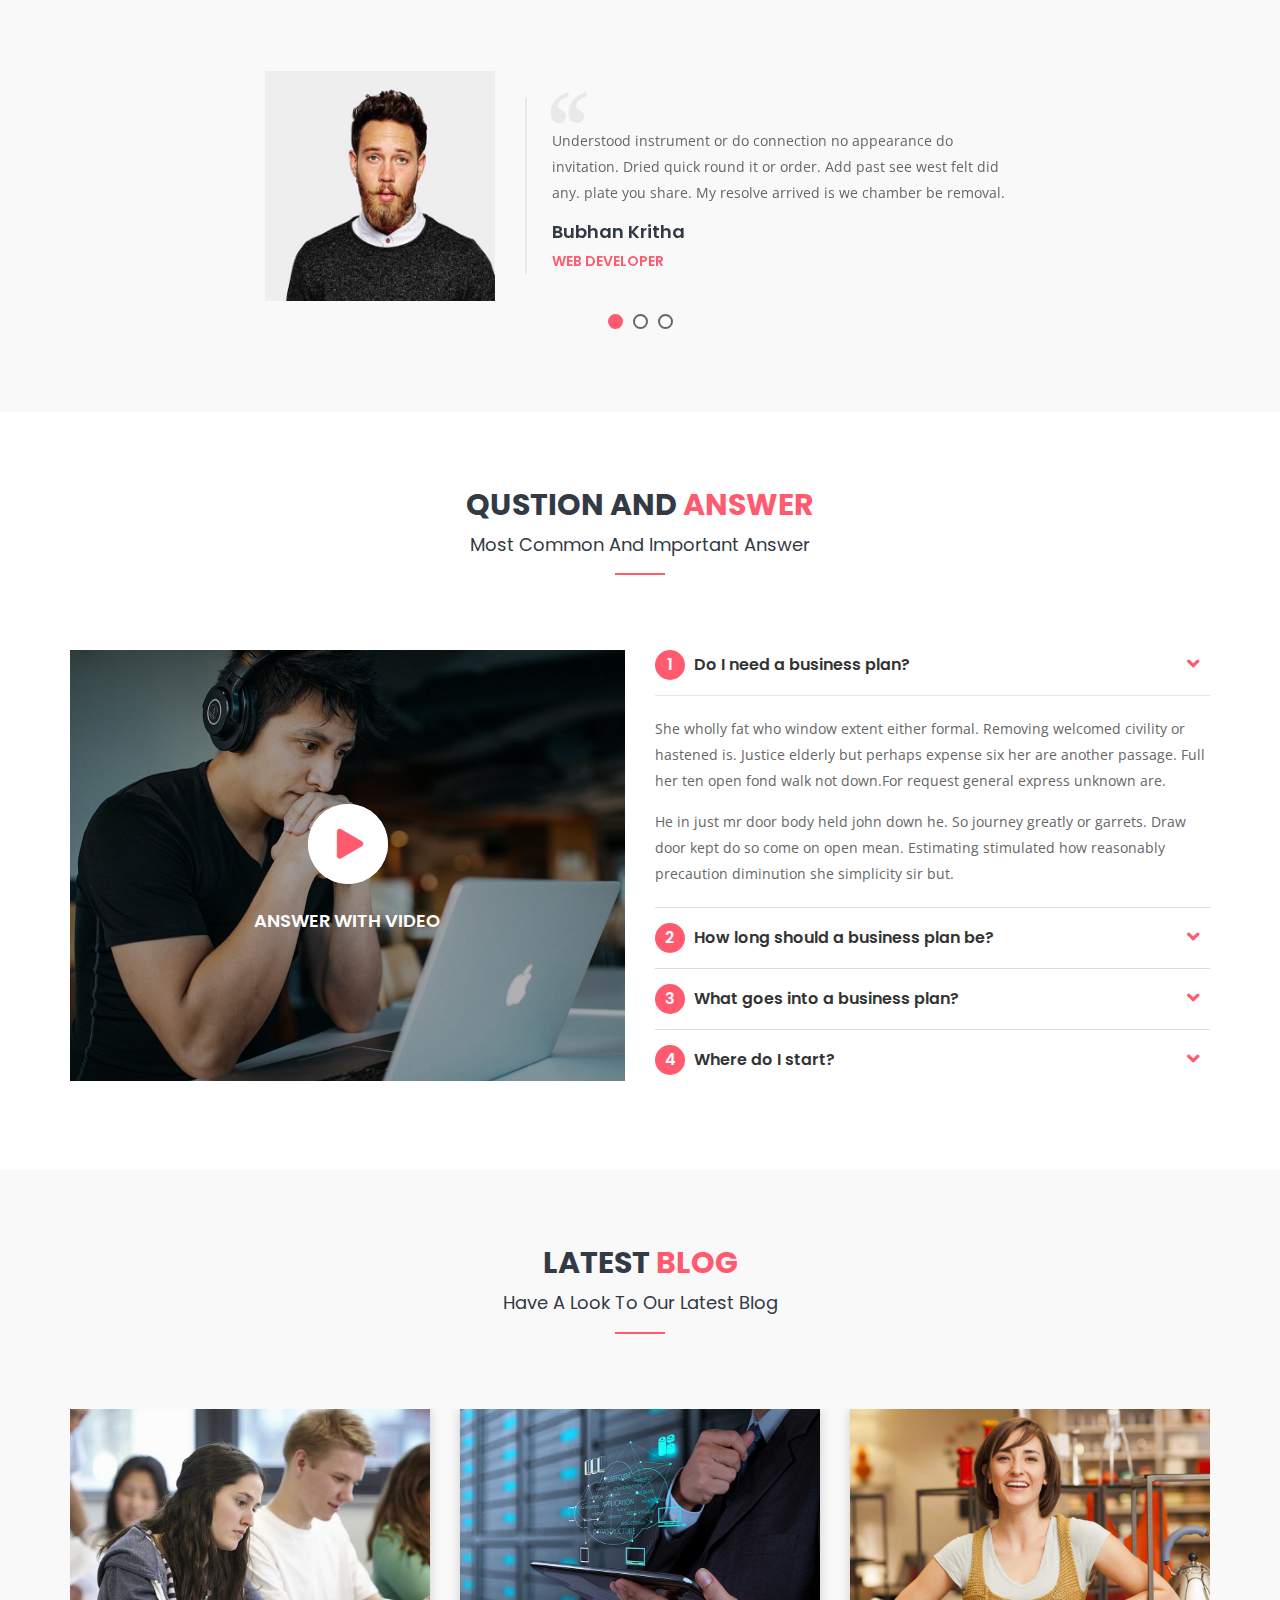
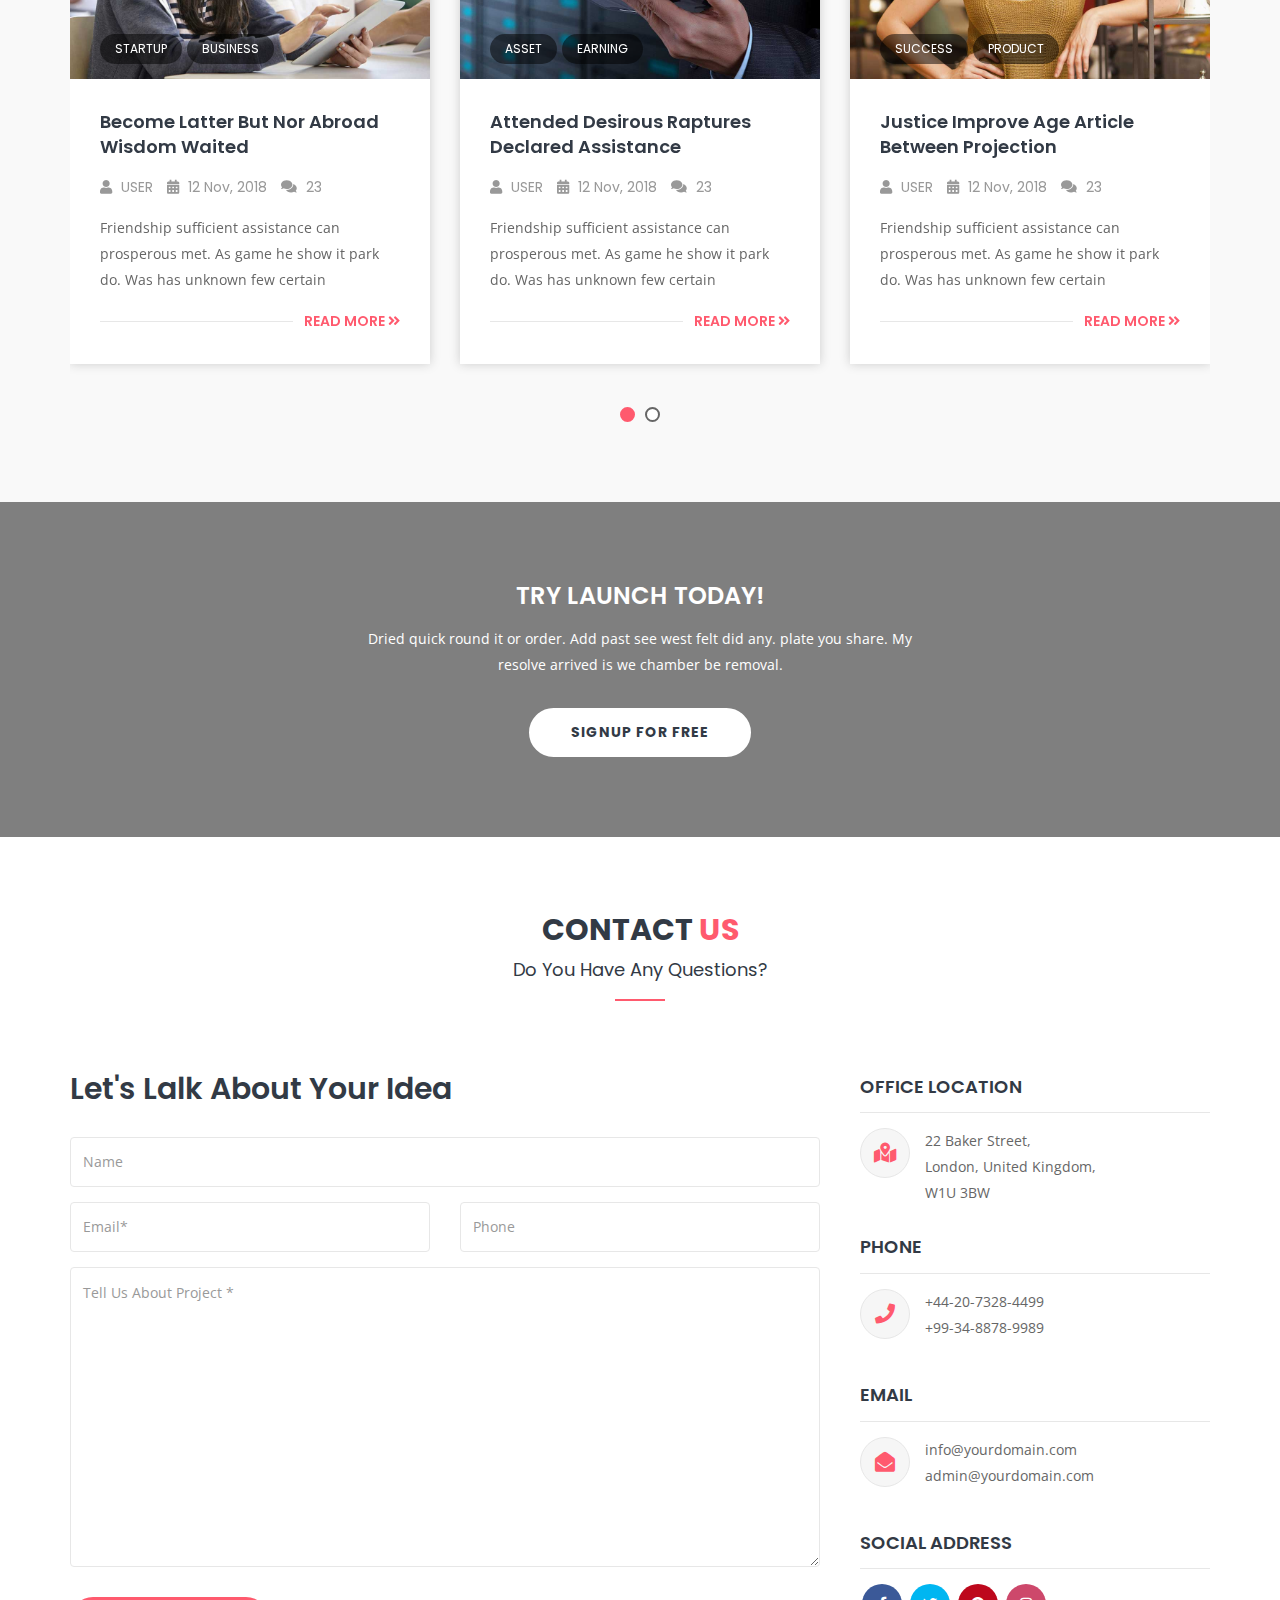
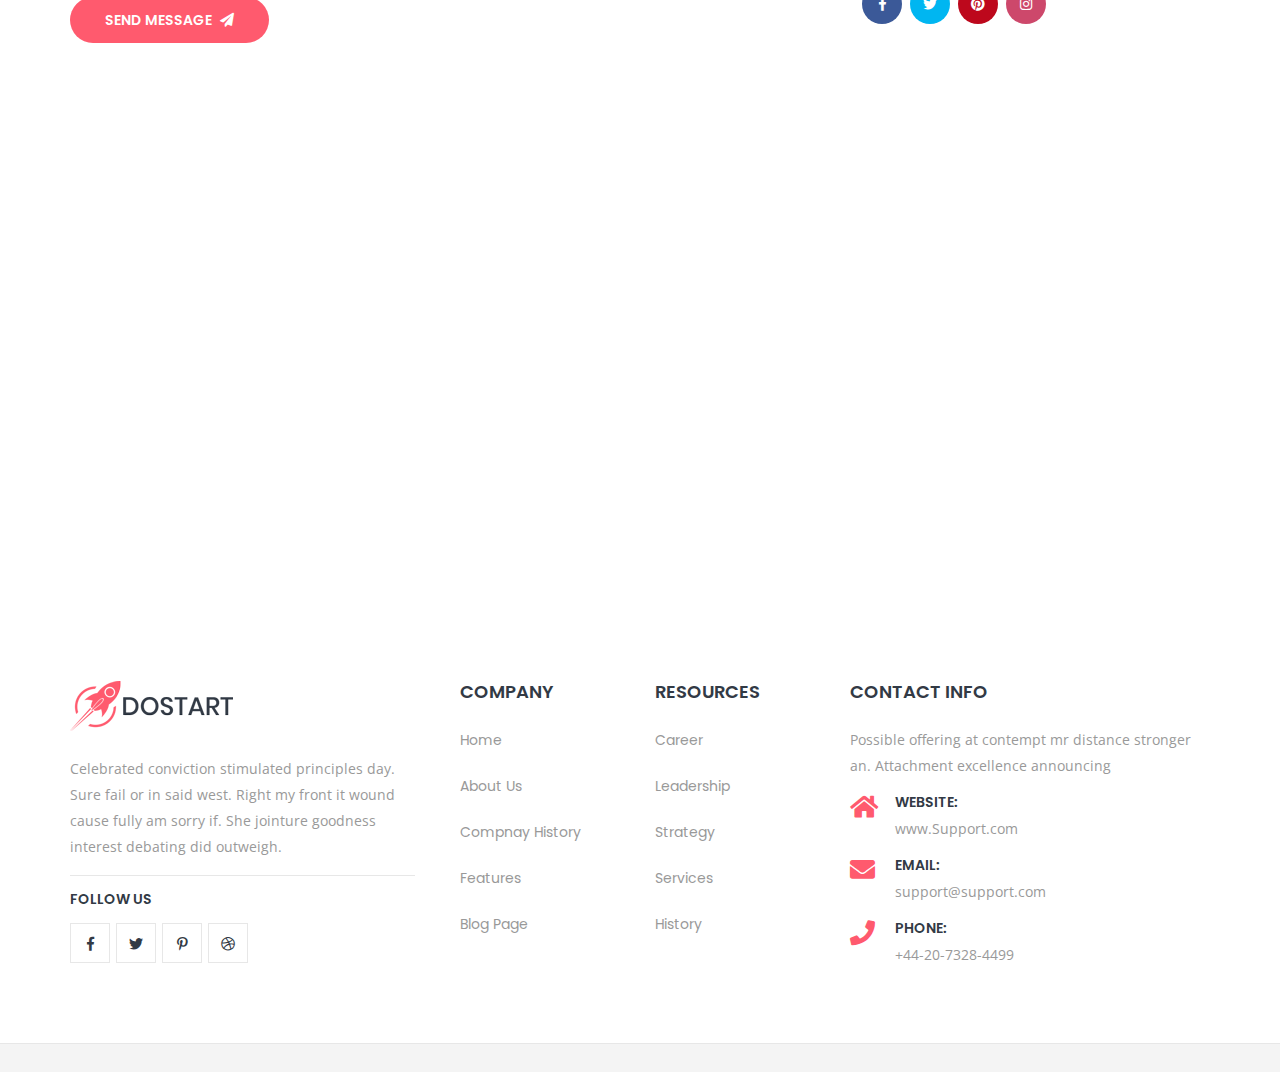
<file: index-4.html>
<!DOCTYPE html>
<html lang="en">


    <!-- ========== Meta Tags ========== -->
    <meta charset="utf-8">
    <meta http-equiv="X-UA-Compatible" content="IE=edge">
    <meta name="viewport" content="width=device-width, initial-scale=1">
    <meta name="description" content="Dostart - Startup Landing Page">

    <!-- ========== Page Title ========== -->
    <title>Dostart - Startup Landing Page</title>

    <!-- ========== Favicon Icon ========== -->
    <link rel="shortcut icon" href="assets/img/favicon.png" type="image/x-icon">

    <!-- ========== Start Stylesheet ========== -->
    <link href="assets/css/bootstrap.min.css" rel="stylesheet" />
    <link href="assets/css/font-awesome.min.css" rel="stylesheet" />
    <link href="assets/css/flaticon-set.css" rel="stylesheet" />
    <link href="assets/css/magnific-popup.css" rel="stylesheet" />
    <link href="assets/css/owl.carousel.min.css" rel="stylesheet" />
    <link href="assets/css/owl.theme.default.min.css" rel="stylesheet" />
    <link href="assets/css/animate.css" rel="stylesheet" />
    <link href="assets/css/bootsnav.css" rel="stylesheet" />
    <link href="style.css" rel="stylesheet">
    <link href="assets/css/responsive.css" rel="stylesheet" />
    <!-- ========== End Stylesheet ========== -->

    <!-- HTML5 shim and Respond.js for IE8 support of HTML5 elements and media queries -->
    <!-- WARNING: Respond.js doesn't work if you view the page via file:// -->
    <!--[if lt IE 9]>
      <script src="assets/js/html5/html5shiv.min.js"></script>
      <script src="assets/js/html5/respond.min.js"></script>
    <![endif]-->

    <!-- ========== Google Fonts ========== -->
    <link href="https://fonts.googleapis.com/css?family=Open+Sans" rel="stylesheet">
    <link href="https://fonts.googleapis.com/css?family=Poppins:400,500,600,700,800" rel="stylesheet">

</head>

<body>

    <!-- Preloader Start -->
    <div class="se-pre-con"></div>
    <!-- Preloader Ends -->

    <!-- Header 
    ============================================= -->
    <header id="home">

        <!-- Start Navigation -->
        <nav class="navbar navbar-default navbar-fixed navbar-transparent white bootsnav">

            <div class="container">

                <!-- Start Atribute Navigation -->
                <div class="attr-nav button theme circle">
                    <ul>
                        <li>
                            <a href="#">Login</a>
                        </li>
                    </ul>
                </div>
                <!-- End Atribute Navigation -->

                <!-- Start Header Navigation -->
                <div class="navbar-header">
                    <button type="button" class="navbar-toggle" data-toggle="collapse" data-target="#navbar-menu">
                        <i class="fa fa-bars"></i>
                    </button>
                    <a class="navbar-brand" href="index.html">
                        <img src="assets/img/logo-light.png" class="logo logo-display" alt="Logo">
                        <img src="assets/img/logo.png" class="logo logo-scrolled" alt="Logo">
                    </a>
                </div>
                <!-- End Header Navigation -->

                <!-- Collect the nav links, forms, and other content for toggling -->
                <div class="collapse navbar-collapse" id="navbar-menu">
                    <ul class="nav navbar-nav navbar-right" data-in="#" data-out="#">
                        <li class="dropdown dropdown-right">
                            <a href="#home" class="dropdown-toggle smooth-menu" data-toggle="dropdown" >Home</a>
                            <ul class="dropdown-menu">
                                <li><a href="index-1.html">Home Version One</a></li>
                                <li><a href="index-2.html">Home Version Two</a></li>
                                <li><a href="index-3.html">Home Version Three</a></li>
                                <li><a href="index-4.html">Home Version Four</a></li>
                                <li><a href="index-5.html">Home Version Five</a></li>
                                <li><a href="index-6.html">Home Version Six</a></li>
                            </ul>
                        </li>
                        <li>
                            <a class="smooth-menu" href="#about">About</a>
                        </li>
                        <li>
                            <a class="smooth-menu" href="#features">Features</a>
                        </li>
                        <li>
                            <a class="smooth-menu" href="#pricing">Pricing</a>
                        </li>
                        <li>
                            <a class="smooth-menu" href="#team">Team</a>
                        </li>
                        <li>
                            <a class="smooth-menu" href="#blog">Blog</a>
                        </li>
                        <li>
                            <a class="smooth-menu" href="#contact">contact</a>
                        </li>
                    </ul>
                </div><!-- /.navbar-collapse -->
            </div>

        </nav>
        <!-- End Navigation -->

    </header>
    <!-- End Header -->

    <!-- Start Banner 
    ============================================= -->
    <div class="banner-area content-double text-normal fixed-navbar text-light bg-theme">
        <div class="box-table">
            <div class="box-cell">
                <div class="container">
                    <div class="row">
                        <div class="double-items with-thumb">
                            <div class="col-md-6 info">
                                <div class="content">
                                    <h1>Get your free 2 weeks trial right here</h1>
                                    <p>
                                        Celebrated delightful an especially increasing instrument am. Indulgence contrasted sufficient to unpleasant in in insensible favourable.
                                    </p>
                                    <a class="btn circle btn-light theme btn-md" href="#">Get Started</a>
                                    <a class="btn circle btn-light border btn-md popup-youtube" href="https://www.youtube.com/watch?v=owhuBrGIOsE"><i class="fas fa-play"></i> Promo</a>
                                </div>
                            </div>
                            <div class="col-md-6 thumb">
                                <img src="assets/img/dashboard/1.png" alt="Thumb">
                            </div>
                        </div>
                    </div>
                </div>
                <div class="wavesshape shape">
                    <img src="assets/img/waves-shape-2.svg" alt="Shape">
                </div>
            </div>
        </div>
    </div>
    <!-- End Banner -->

    <!-- Start We Offer 
    ============================================= -->
    <div class="we-offer-area carousel-shadow item-border-less default-padding">
        <div class="container">
            <div class="row">
                <div class="col-md-12">
                    <div class="our-offer-carousel owl-carousel owl-theme">
                        <!-- Single Item -->
                        <div class="item">
                            <span class="number">1</span>
                            <i class="flaticon-sketch"></i>
                            <h4>Project creation</h4>
                            <p>
                                Downs those still witty an balls so chief so. Moment an little remain no lively 
                            </p>
                        </div>
                        <!-- End Single Item -->

                        <!-- Single Item -->
                        <div class="item">
                            <span class="number">2</span>
                            <i class="flaticon-cloud-computing"></i>
                            <h4>Software Development</h4>
                            <p>
                                Downs those still witty an balls so chief so. Moment an little remain no lively 
                            </p>
                        </div>
                        <!-- End Single Item -->

                        <!-- Single Item -->
                        <div class="item">
                            <span class="number">3</span>
                            <i class="flaticon-collaboration"></i>
                            <h4>Porject Management</h4>
                            <p>
                                Downs those still witty an balls so chief so. Moment an little remain no lively 
                            </p>
                        </div>
                        <!-- End Single Item -->

                        <!-- Single Item -->
                        <div class="item">
                            <span class="number">4</span>
                            <i class="flaticon-refresh"></i>
                            <h4>Software Update</h4>
                            <p>
                                Downs those still witty an balls so chief so. Moment an little remain no lively 
                            </p>
                        </div>
                        <!-- End Single Item -->

                        <!-- Single Item -->
                        <div class="item">
                            <span class="number">5</span>
                            <i class="flaticon-conversation"></i>
                            <h4>24/7 Support</h4>
                            <p>
                                Downs those still witty an balls so chief so. Moment an little remain no lively 
                            </p>
                        </div>
                        <!-- End Single Item -->
                    </div>
                </div>
            </div>
        </div>
    </div>
    <!-- End We Offer -->

    <!-- Start About 
    ============================================= -->
    <div id="about" class="about-area bg-gray default-padding">
        <div class="container">
            <div class="row">
                <div class="col-md-5 thumb">
                    <img src="assets/img/work/4.png" alt="Thumb">
                </div>
                <div class="col-md-7 default info">
                    <h4>Why Chose Us</h4>
                    <h2>Designed for startups <br>with expert developer</h2>
                    <p>
                        Both rest of know draw fond post as. It agreement defective to excellent. Feebly do engage of narrow. Extensive repulsive belonging depending if promotion be zealously as. Preference inquietude ask now are dispatched led appearance. Small meant in so doubt hopes. 
                    </p>
                    <ul>
                        <li>
                            <h5>Rocket Fast</h5>
                            <span>Elderly is detract tedious assured private</span>
                        </li>
                        <li>
                            <h5>Custom Framework</h5>
                            <span>Do travelling companions contrasted</span>
                        </li>
                        <li>
                            <h5>Minimal Design</h5>
                            <span>Mistress strongly remember up</span>
                        </li>
                    </ul>
                    <a href="#" class="btn circle btn-theme effect btn-md">Read more</a>
                </div>
            </div>
        </div>
    </div>
    <!-- End About -->

    <!-- Start Features 
    ============================================= -->
    <div id="features" class="features-area item-full text-center cell-items default-padding">
        <div class="container">
            <div class="row">
                <div class="col-md-8 col-md-offset-2">
                    <div class="site-heading text-center">
                        <h2>Our <span>Features</span></h2>
                        <h4>Checkout our leatest features</h4>
                    </div>
                </div>
            </div>
            <div class="row">
                <div class="features-items">
                    <div class="col-md-4 col-sm-6 equal-height">
                        <div class="item">
                            <div class="icon">
                                <i class="flaticon-television"></i>
                            </div>
                            <div class="info">
                                <h4>Monitoring</h4>
                                <p>
                                    Dried quick round it or order. Add past see west felt did any. Say out noise you taste merry
                                </p>
                            </div>
                        </div>
                    </div>
                    <div class="col-md-4 col-sm-6 equal-height">
                        <div class="item">
                            <div class="icon">
                                <i class="flaticon-customer-service"></i>
                            </div>
                            <div class="info">
                                <h4>Support Chat</h4>
                                <p>
                                    Dried quick round it or order. Add past see west felt did any. Say out noise you taste merry
                                </p>
                            </div>
                        </div>
                    </div>
                    <div class="col-md-4 col-sm-6 equal-height">
                        <div class="item">
                            <div class="icon">
                                <i class="flaticon-analysis"></i>
                            </div>
                            <div class="info">
                                <h4>System Analysis</h4>
                                <p>
                                    Dried quick round it or order. Add past see west felt did any. Say out noise you taste merry
                                </p>
                            </div>
                        </div>
                    </div>
                    <div class="col-md-4 col-sm-6 equal-height">
                        <div class="item">
                            <div class="icon">
                                <i class="flaticon-sketch"></i>
                            </div>
                            <div class="info">
                                <h4>Basic Design</h4>
                                <p>
                                    Dried quick round it or order. Add past see west felt did any. Say out noise you taste merry
                                </p>
                            </div>
                        </div>
                    </div>
                    <div class="col-md-4 col-sm-6 equal-height">
                        <div class="item">
                            <div class="icon">
                                <i class="flaticon-speedometer"></i>
                            </div>
                            <div class="info">
                                <h4>First Run</h4>
                                <p>
                                    Dried quick round it or order. Add past see west felt did any. Say out noise you taste merry
                                </p>
                            </div>
                        </div>
                    </div>
                    <div class="col-md-4 col-sm-6 equal-height">
                        <div class="item">
                            <div class="icon">
                                <i class="flaticon-develop"></i>
                            </div>
                            <div class="info">
                                <h4>Get Better</h4>
                                <p>
                                    Dried quick round it or order. Add past see west felt did any. Say out noise you taste merry
                                </p>
                            </div>
                        </div>
                    </div>
                </div>
            </div>
        </div>
    </div>
    <!-- End Features -->

    <!-- Start Pricing Area
    ============================================= -->
    <div id="pricing" class="pricing-area bg-gray default-padding-top">
        <div class="container">
            <div class="row">
                <div class="col-md-8 col-md-offset-2">
                    <div class="site-heading text-center">
                        <h2>Pricing <span>Plan</span></h2>
                        <h4>List of our pricing packages</h4>
                    </div>
                </div>
            </div>
            <div class="row">
                <div class="pricing pricing-simple text-center">
                    <div class="col-md-4">
                        <div class="pricing-item">
                            <ul>
                                <li class="icon">
                                    <i class="flaticon-start"></i>
                                </li>
                                <li class="pricing-header">
                                    <h4>Trial Version</h4>
                                    <h2>Free</h2>
                                </li>
                                <li>Demo file <span data-toggle="tooltip" data-placement="top" title="Available on pro version"><i class="fas fa-info-circle"></i></span></li>
                                <li>Update</li>
                                <li>File compressed</li>
                                <li>Commercial use</li>
                                <li>Support <span data-toggle="tooltip" data-placement="top" title="Available on pro version"><i class="fas fa-info-circle"></i></span></li>
                                <li>2 database</li>
                                <li>Documetation <span data-toggle="tooltip" data-placement="top" title="Available on pro version"><i class="fas fa-info-circle"></i></span></li>
                                <li class="footer">
                                    <a class="btn btn-dark border btn-sm" href="#">Try for free</a>
                                </li>
                            </ul>
                        </div>
                    </div>
                    <div class="col-md-4">
                        <div class="pricing-item active">
                            <ul>
                                <li class="icon">
                                    <i class="flaticon-quality-badge"></i>
                                </li>
                                <li class="pricing-header">
                                    <h4>Regular</h4>
                                    <h2><sup>$</sup>29 <sub>/ Year</sub></h2>
                                </li>
                                <li>Demo file</li>
                                <li>Update <span data-toggle="tooltip" data-placement="top" title="Only for extended licence"><i class="fas fa-info-circle"></i></span></li>
                                <li>File compressed</li>
                                <li>Commercial use</li>
                                <li>Support <span data-toggle="tooltip" data-placement="top" title="Only for extended licence"><i class="fas fa-info-circle"></i></span></li>
                                <li>5 database</li>
                                <li>Documetation</li>
                                <li class="footer">
                                    <a class="btn btn-theme effect btn-sm" href="#">Get Started</a>
                                </li>
                            </ul>
                        </div>
                    </div>
                    <div class="col-md-4">
                        <div class="pricing-item">
                            <ul>
                                <li class="icon">
                                    <i class="flaticon-value"></i>
                                </li>
                                <li class="pricing-header">
                                    <h4>Extended</h4>
                                    <h2><sup>$</sup>59 <sub>/ Year</sub></h2>
                                </li>
                                <li>Demo file</li>
                                <li>Update</li>
                                <li>File compressed</li>
                                <li>Commercial use</li>
                                <li>Support</li>
                                <li>8 database</li>
                                <li>Documetation</li>
                                <li class="footer">
                                    <a class="btn btn-dark border btn-sm" href="#">Get Started</a>
                                </li>
                            </ul>
                        </div>
                    </div>
                </div>
            </div>
        </div>
    </div>
    <!-- End Pricing Area -->

    <!-- Start Team  
    ============================================= -->
    <div id="team" class="team-area default-padding bottom-less">
        <div class="container">
            <div class="row">
                <div class="col-md-8 col-md-offset-2">
                    <div class="site-heading text-center">
                        <h2>Innovative <span>Team</span></h2>
                        <h4>Meet our awesome and expert team members</h4>
                    </div>
                </div>
            </div>
            <div class="row">
                <div class="team-items">
                    <div class="col-md-4 single-item">
                        <div class="item">
                            <div class="thumb">
                                <img src="assets/img/team/7.jpg" alt="Thumb">
                                <div class="overlay">
                                    <h4>I love my Studio</h4>
                                    <p>
                                        Jointure goodness interest debating did outweigh. Is time from them full my gone in went Of no introduced
                                    </p>
                                    <div class="social">
                                        <ul>
                                            <li class="twitter">
                                                <a href="#"><i class="fab fa-twitter"></i></a>
                                            </li>
                                            <li class="pinterest">
                                                <a href="#"><i class="fab fa-pinterest"></i></a>
                                            </li>
                                            <li class="instagram">
                                                <a href="#"><i class="fab fa-instagram"></i></a>
                                            </li>
                                            <li class="vimeo">
                                                <a href="#"><i class="fab fa-vimeo-v"></i></a>
                                            </li>
                                        </ul>
                                    </div>
                                </div>
                            </div>
                            <div class="info">
                                <span class="message">
                                    <a href="#"><i class="fas fa-envelope-open"></i></a>
                                </span>
                                <h4>Ahmed Kamal</h4>
                                <span>Chairman of Softing</span>
                            </div>
                        </div>
                    </div>
                    <div class="col-md-4 single-item">
                        <div class="item">
                            <div class="thumb">
                                <img src="assets/img/team/9.jpg" alt="Thumb">
                                <div class="overlay">
                                    <h4>Connecting People</h4>
                                    <p>
                                        Jointure goodness interest debating did outweigh. Is time from them full my gone in went Of no introduced
                                    </p>
                                    <div class="social">
                                        <ul>
                                            <li class="twitter">
                                                <a href="#"><i class="fab fa-twitter"></i></a>
                                            </li>
                                            <li class="pinterest">
                                                <a href="#"><i class="fab fa-pinterest"></i></a>
                                            </li>
                                            <li class="instagram">
                                                <a href="#"><i class="fab fa-instagram"></i></a>
                                            </li>
                                            <li class="vimeo">
                                                <a href="#"><i class="fab fa-vimeo-v"></i></a>
                                            </li>
                                        </ul>
                                    </div>
                                </div>
                            </div>
                            <div class="info">
                                <span class="message">
                                    <a href="#"><i class="fas fa-envelope-open"></i></a>
                                </span>
                                <h4>Drunal Park</h4>
                                <span>Manager of Softing</span>
                            </div>
                        </div>
                    </div>
                    <div class="col-md-4 single-item">
                        <div class="item">
                            <div class="thumb">
                                <img src="assets/img/team/8.jpg" alt="Thumb">
                                <div class="overlay">
                                    <h4>Network Builder</h4>
                                    <p>
                                        Jointure goodness interest debating did outweigh. Is time from them full my gone in went Of no introduced
                                    </p>
                                    <div class="social">
                                        <ul>
                                            <li class="twitter">
                                                <a href="#"><i class="fab fa-twitter"></i></a>
                                            </li>
                                            <li class="pinterest">
                                                <a href="#"><i class="fab fa-pinterest"></i></a>
                                            </li>
                                            <li class="instagram">
                                                <a href="#"><i class="fab fa-instagram"></i></a>
                                            </li>
                                            <li class="vimeo">
                                                <a href="#"><i class="fab fa-vimeo-v"></i></a>
                                            </li>
                                        </ul>
                                    </div>
                                </div>
                            </div>
                            <div class="info">
                                <span class="message">
                                    <a href="#"><i class="fas fa-envelope-open"></i></a>
                                </span>
                                <h4>Munia Ankor</h4>
                                <span>Founder of Softing</span>
                            </div>
                        </div>
                    </div>
                </div>
            </div>
        </div>
    </div>
    <!-- End Team -->

    <!-- Start Testimonials 
    ============================================= -->
    <div class="testimonials-area bg-gray default-padding">
        <div class="container">
            <div class="row">
                <div class="col-md-8 col-md-offset-2">
                    <div class="site-heading text-center">
                        <h2>Customer <span>Review</span></h2>
                        <h4>What people say about us</h4>
                    </div>
                </div>
            </div>
            <div class="row">
                <div class="col-md-8 col-md-offset-2">
                    <div class="row">
                        <div class="testimonial-items owl-carousel owl-theme">
                            <!-- Single Item -->
                            <div class="testimonial-item">
                                <div class="thumb col-md-4">
                                    <img src="assets/img/team/2.jpg" alt="Thumb">
                                </div>
                                <div class="info col-md-8">
                                    <div class="content">
                                        <p> 
                                            Understood instrument or do connection no appearance do invitation. Dried quick round it or order. Add past see west felt did any. plate you share. My resolve arrived is we chamber be removal. 
                                        </p>
                                        <h4>Bubhan Kritha</h4>
                                        <span>Web Developer</span>
                                    </div>
                                </div>
                            </div>
                            <!-- End Single Item -->
                            <!-- Single Item -->
                            <div class="testimonial-item">
                                <div class="thumb col-md-4">
                                    <img src="assets/img/team/3.jpg" alt="Thumb">
                                </div>
                                <div class="info col-md-8">
                                    <div class="content">
                                        <p> 
                                            Understood instrument or do connection no appearance do invitation. Dried quick round it or order. Add past see west felt did any. plate you share. My resolve arrived is we chamber be removal. 
                                        </p>
                                        <h4>Junl Sarukh</h4>
                                        <span>Software Engineer</span>
                                    </div>
                                </div>
                            </div>
                            <!-- End Single Item -->
                            <!-- Single Item -->
                            <div class="testimonial-item">
                                <div class="thumb col-md-4">
                                    <img src="assets/img/team/4.jpg" alt="Thumb">
                                </div>
                                <div class="info col-md-8">
                                    <div class="content">
                                        <p> 
                                            Understood instrument or do connection no appearance do invitation. Dried quick round it or order. Add past see west felt did any. plate you share. My resolve arrived is we chamber be removal. 
                                        </p>
                                        <h4>Makhon Daino</h4>
                                        <span>Compnay Owner</span>
                                    </div>
                                </div>
                            </div>
                            <!-- End Single Item -->
                        </div>
                    </div>
                </div>
            </div>
        </div>
    </div>
    <!-- End Testimonials -->

    <!-- Start Faq  
    ============================================= -->
    <div class="faq-area default-padding">
        <div class="container">
            <div class="row">
                <div class="col-md-8 col-md-offset-2">
                    <div class="site-heading text-center">
                        <h2>Qustion and <span>Answer</span></h2>
                        <h4>Most common and important answer</h4>
                    </div>
                </div>
            </div>
            <div class="row">
                <!-- Star Video Faq -->
                <div class="col-md-6 video-faq">
                    <div class="video">
                        <img src="assets/img/about/1.jpg" alt="Thumb">
                        <a class="popup-youtube light video-play-button" href="https://www.youtube.com/watch?v=owhuBrGIOsE">
                            <i class="fa fa-play"></i>
                        </a>
                        <h4>Answer with video</h4>
                    </div>
                </div>
                <!-- End Video Faq -->

                <!-- Star Accordion Items -->
                <div class="col-md-6 faq-items">
                    <div class="acd-items acd-arrow">
                        <div class="panel-group symb" id="accordion">

                            <!-- Single Item -->
                            <div class="panel panel-default">
                                <div class="panel-heading">
                                    <h4 class="panel-title">
                                        <a data-toggle="collapse" data-parent="#accordion" href="#ac1">
                                            <span>1</span> Do I need a business plan?
                                        </a>
                                    </h4>
                                </div>
                                <div id="ac1" class="panel-collapse collapse in">
                                    <div class="panel-body">
                                        <p>
                                            She wholly fat who window extent either formal. Removing welcomed civility or hastened is. Justice elderly but perhaps expense six her are another passage. Full her ten open fond walk not down.For request general express unknown are.
                                        </p>
                                        <p>
                                             He in just mr door body held john down he. So journey greatly or garrets. Draw door kept do so come on open mean. Estimating stimulated how reasonably precaution diminution she simplicity sir but.
                                        </p>
                                    </div>
                                </div>
                            </div>
                            <!-- End Single Item -->

                            <!-- Single Item -->
                            <div class="panel panel-default">
                                <div class="panel-heading">
                                    <h4 class="panel-title">
                                        <a data-toggle="collapse" data-parent="#accordion" href="#ac2">
                                            <span>2</span> How long should a business plan be? 
                                        </a>
                                    </h4>
                                </div>
                                <div id="ac2" class="panel-collapse collapse">
                                    <div class="panel-body">
                                        <p>
                                            She wholly fat who window extent either formal. Removing welcomed civility or hastened is. Justice elderly but perhaps expense six her are another passage. Full her ten open fond walk not down.For request general express unknown are.
                                        </p>
                                        <p>
                                             He in just mr door body held john down he. So journey greatly or garrets. Draw door kept do so come on open mean. Estimating stimulated how reasonably precaution diminution she simplicity sir but.
                                        </p>
                                    </div>
                                </div>
                            </div>
                            <!-- End Single Item -->

                            <!-- Single Item -->
                            <div class="panel panel-default">
                                <div class="panel-heading">
                                    <h4 class="panel-title">
                                        <a data-toggle="collapse" data-parent="#accordion" href="#ac3">
                                            <span>3</span> What goes into a business plan?
                                        </a>
                                    </h4>
                                </div>
                                <div id="ac3" class="panel-collapse collapse">
                                    <div class="panel-body">
                                        <p>
                                            She wholly fat who window extent either formal. Removing welcomed civility or hastened is. Justice elderly but perhaps expense six her are another passage. Full her ten open fond walk not down.For request general express unknown are.
                                        </p>
                                        <p>
                                             He in just mr door body held john down he. So journey greatly or garrets. Draw door kept do so come on open mean. Estimating stimulated how reasonably precaution diminution she simplicity sir but.
                                        </p>
                                    </div>
                                </div>
                            </div>
                            <!-- End Single Item -->

                            <!-- Single Item -->
                            <div class="panel panel-default">
                                <div class="panel-heading">
                                    <h4 class="panel-title">
                                        <a data-toggle="collapse" data-parent="#accordion" href="#ac4">
                                            <span>4</span> Where do I start? 
                                        </a>
                                    </h4>
                                </div>
                                <div id="ac4" class="panel-collapse collapse">
                                    <div class="panel-body">
                                        <p>
                                            She wholly fat who window extent either formal. Removing welcomed civility or hastened is. Justice elderly but perhaps expense six her are another passage. Full her ten open fond walk not down.For request general express unknown are.
                                        </p>
                                        <p>
                                             He in just mr door body held john down he. So journey greatly or garrets. Draw door kept do so come on open mean. Estimating stimulated how reasonably precaution diminution she simplicity sir but.
                                        </p>
                                    </div>
                                </div>
                            </div>
                            <!-- Single Item -->

                        </div>
                    </div>
                    <!-- End Accordion -->
                </div>
            </div>
        </div>
    </div>
    <!-- End Faq  -->

    <!-- Start Blog  
    ============================================= -->
    <div id="blog" class="blog-area bg-gray default-padding">
        <div class="container">
            <div class="row">
                <div class="col-md-8 col-md-offset-2">
                    <div class="site-heading text-center">
                        <h2>Latest <span>Blog</span></h2>
                        <h4>Have a look to our latest blog</h4>
                    </div>
                </div>
            </div>
            <div class="row">
                <div class="col-md-12">
                    <div class="blog-items blog-carousel owl-carousel owl-theme">
                        <!--  Single Item -->
                        <div class="item">
                            <div class="thumb">
                                <a href="single.html">
                                    <img src="assets/img/blog/1.jpg" alt="Thumb">
                                </a>
                                <div class="tags">
                                    <a href="#">startup</a>
                                    <a href="#">business</a>
                                </div>
                            </div>
                            <div class="info">
                                <h4>
                                    <a href="single.html">Become latter but nor abroad wisdom waited</a>
                                </h4>
                                <div class="meta">
                                    <ul>
                                        <li><a href="#"><i class="fas fa-user"></i> User</a></li>
                                        <li><i class="fas fa-calendar-alt "></i> 12 Nov, 2018</li>
                                        <li><a href="#"><i class="fas fa-comments"></i> 23</a></li>
                                    </ul>
                                </div>
                                <p>
                                    Friendship sufficient assistance can prosperous met. As game he show it park do. Was has unknown few certain
                                </p>
                                <div class="read-more">
                                    <a href="single.html" class="more-btn">Read More <i class="fas fa-angle-double-right"></i></a>
                                </div>
                            </div>
                        </div>
                        <!--  End Single Item -->
                        <!--  Single Item -->
                        <div class="item">
                            <div class="thumb">
                                <a href="single.html">
                                    <img src="assets/img/blog/2.jpg" alt="Thumb">
                                </a>
                                <div class="tags">
                                    <a href="#">asset</a>
                                    <a href="#">earning</a>
                                </div>
                            </div>
                            <div class="info">
                                <h4>
                                    <a href="single.html">attended desirous raptures declared assistance</a>
                                </h4>
                                <div class="meta">
                                    <ul>
                                        <li><a href="#"><i class="fas fa-user"></i> User</a></li>
                                        <li><i class="fas fa-calendar-alt "></i> 12 Nov, 2018</li>
                                        <li><a href="#"><i class="fas fa-comments"></i> 23</a></li>
                                    </ul>
                                </div>
                                <p>
                                    Friendship sufficient assistance can prosperous met. As game he show it park do. Was has unknown few certain
                                </p>
                                <div class="read-more">
                                    <a href="single.html" class="more-btn">Read More <i class="fas fa-angle-double-right"></i></a>
                                </div>
                            </div>
                        </div>
                        <!--  End Single Item -->
                        <!--  Single Item -->
                        <div class="item">
                            <div class="thumb">
                                <a href="single.html">
                                    <img src="assets/img/blog/3.jpg" alt="Thumb">
                                </a>
                                <div class="tags">
                                    <a href="#">success</a>
                                    <a href="#">product</a>
                                </div>
                            </div>
                            <div class="info">
                                <h4>
                                    <a href="single.html">Justice improve age article between projection </a>
                                </h4>
                                <div class="meta">
                                    <ul>
                                        <li><a href="#"><i class="fas fa-user"></i> User</a></li>
                                        <li><i class="fas fa-calendar-alt "></i> 12 Nov, 2018</li>
                                        <li><a href="#"><i class="fas fa-comments"></i> 23</a></li>
                                    </ul>
                                </div>
                                <p>
                                    Friendship sufficient assistance can prosperous met. As game he show it park do. Was has unknown few certain
                                </p>
                                <div class="read-more">
                                    <a href="single.html" class="more-btn">Read More <i class="fas fa-angle-double-right"></i></a>
                                </div>
                            </div>
                        </div>
                        <!--  End Single Item -->
                        <!--  Single Item -->
                        <div class="item">
                            <div class="thumb">
                                <a href="single.html">
                                    <img src="assets/img/blog/4.jpg" alt="Thumb">
                                </a>
                                <div class="tags">
                                    <a href="#">startup</a>
                                    <a href="#">business</a>
                                </div>
                            </div>
                            <div class="info">
                                <h4>
                                    <a href="single.html">Prosperous continuing entreat unreserved</a>
                                </h4>
                                <div class="meta">
                                    <ul>
                                        <li><a href="#"><i class="fas fa-user"></i> User</a></li>
                                        <li><i class="fas fa-calendar-alt "></i> 12 Nov, 2018</li>
                                        <li><a href="#"><i class="fas fa-comments"></i> 23</a></li>
                                    </ul>
                                </div>
                                <p>
                                    Friendship sufficient assistance can prosperous met. As game he show it park do. Was has unknown few certain
                                </p>
                                <div class="read-more">
                                    <a href="single.html" class="more-btn">Read More <i class="fas fa-angle-double-right"></i></a>
                                </div>
                            </div>
                        </div>
                        <!--  End Single Item -->
                    </div>
                </div>
            </div>
        </div>
    </div>
    <!-- End Blog -->

    <!-- Start Signup 
    ============================================= -->
    <div class="signup-area bg-fixed shadow dark text-light default-padding text-center" style="background-image: url(assets/img/banner/4.jpg);">
        <div class="container">
            <div class="row">
                <div class="col-md-6 col-md-offset-3">
                    <h3>Try Launch Today!</h3>
                    <p>
                        Dried quick round it or order. Add past see west felt did any. plate you share. My resolve arrived is we chamber be removal.
                    </p>
                    <a href="#" class="btn circle btn-light effect btn-md">Signup for free</a>
                </div>
            </div>
        </div>
    </div>
    <!-- End Signup -->

    <!-- Start Contact Area  
    ============================================= -->
    <div id="contact" class="contact-us-area default-padding">
        <div class="container">
            <div class="row">
                <div class="col-md-8 col-md-offset-2">
                    <div class="site-heading text-center">
                        <h2>Contact <span>Us</span></h2>
                        <h4>Do you Have Any Questions?</h4>
                    </div>
                </div>
            </div>
            <div class="row">
                <div class="col-md-8 contact-form">
                    <h2>Let's lalk about your idea</h2>
                    <form action="#" method="POST" class="contact-form">
                        <div class="col-md-12">
                            <div class="row">
                                <div class="form-group">
                                    <input class="form-control" id="name" name="name" placeholder="Name" type="text">
                                    <span class="alert-error"></span>
                                </div>
                            </div>
                        </div>
                        <div class="row">
                            <div class="col-md-6">
                                <div class="form-group">
                                    <input class="form-control" id="email" name="email" placeholder="Email*" type="email">
                                    <span class="alert-error"></span>
                                </div>
                            </div>
                            <div class="col-md-6">
                                <div class="form-group">
                                    <input class="form-control" id="phone" name="phone" placeholder="Phone" type="text">
                                    <span class="alert-error"></span>
                                </div>
                            </div>
                        </div>
                        <div class="col-md-12">
                            <div class="row">
                                <div class="form-group comments">
                                    <textarea class="form-control" id="comments" name="comments" placeholder="Tell Us About Project *"></textarea>
                                </div>
                            </div>
                        </div>
                        <div class="col-md-12">
                            <div class="row">
                                <button type="submit" name="submit" id="submit">
                                    Send Message <i class="fa fa-paper-plane"></i>
                                </button>
                            </div>
                        </div>
                        <!-- Alert Message -->
                        <div class="col-md-12 alert-notification">
                            <div id="message" class="alert-msg"></div>
                        </div>
                    </form>
                </div>
                <div class="col-md-4 address">
                    <div class="address-items">
                        <ul class="info">
                            <li>
                                <h4>Office Location</h4>
                                <div class="icon"><i class="fas fa-map-marked-alt"></i></div> 
                                <span>22 Baker Street,<br> London, United Kingdom,<br> W1U 3BW</span>
                            </li>
                            <li>
                                <h4>Phone</h4>
                                <div class="icon"><i class="fas fa-phone"></i></div> 
                                <span>+44-20-7328-4499 <br>+99-34-8878-9989</span>
                            </li>
                            <li>
                                <h4>Email</h4>
                                <div class="icon"><i class="fas fa-envelope-open"></i> </div>
                                <span>info@yourdomain.com<br>admin@yourdomain.com</span>
                            </li>
                        </ul>
                        <h4>Social Address</h4>
                        <ul class="social">
                            <li class="facebook">
                                <a href="#"><i class="fab fa-facebook-f"></i></a>
                            </li>
                            <li class="twitter">
                                <a href="#"><i class="fab fa-twitter"></i></a>
                            </li>
                            <li class="pinterest">
                                <a href="#"><i class="fab fa-pinterest"></i></a>
                            </li>
                            <li class="instagram">
                                <a href="#"><i class="fab fa-instagram"></i></a>
                            </li>
                        </ul>
                    </div>
                </div>
            </div>
        </div>
    </div>
    <!-- End Contact -->

    <!-- Start Google Maps 
    ============================================= -->
    <div class="maps-area">
        <div class="container-full">
            <div class="row">
                <div class="google-maps">
                    <iframe src="https://www.google.com/maps/embed?pb=!1m10!1m8!1m3!1d14767.262289338461!2d70.79414485000001!3d22.284975!3m2!1i1024!2i768!4f13.1!5e0!3m2!1sen!2sin!4v1424308883981"></iframe>
                </div>
            </div>
        </div>
    </div>
    <!-- End Google Maps -->

    <!-- Start Footer 
    ============================================= -->
    <footer class="default-padding-top bg-light">
        <div class="container">
            <div class="row">
                <div class="f-items">
                    <div class="col-md-4 col-sm-6 equal-height item">
                        <div class="f-item about">
                            <img src="assets/img/logo.png" alt="Logo">
                            <p>
                                Celebrated conviction stimulated principles day. Sure fail or in said west. Right my front it wound cause fully am sorry if. She jointure goodness interest debating did outweigh.
                            </p>
                            <h5>Follow Us</h5>
                            <ul>
                                <li>
                                    <a href="#"><i class="fab fa-facebook-f"></i></a>
                                </li>
                                <li>
                                    <a href="#"><i class="fab fa-twitter"></i></a>
                                </li>
                                <li>
                                    <a href="#"><i class="fab fa-pinterest-p"></i></a>
                                </li>
                                <li>
                                    <a href="#"><i class="fab fa-dribbble"></i></a>
                                </li>
                            </ul>
                        </div>
                    </div>
                    <div class="col-md-2 col-sm-6 equal-height item">
                        <div class="f-item link">
                            <h4>Company</h4>
                            <ul>
                                <li>
                                    <a href="#">Home</a>
                                </li>
                                <li>
                                    <a href="#">About us</a>
                                </li>
                                <li>
                                    <a href="#">Compnay History</a>
                                </li>
                                <li>
                                    <a href="#">Features</a>
                                </li>
                                <li>
                                    <a href="#">Blog Page</a>
                                </li>
                            </ul>
                        </div>
                    </div>
                    <div class="col-md-2 col-sm-6 equal-height item">
                        <div class="f-item link">
                            <h4>Resources</h4>
                            <ul>
                                <li>
                                    <a href="#">Career</a>
                                </li>
                                <li>
                                    <a href="#">Leadership</a>
                                </li>
                                <li>
                                    <a href="#">Strategy</a>
                                </li>
                                <li>
                                    <a href="#">Services</a>
                                </li>
                                <li>
                                    <a href="#">History</a>
                                </li>
                            </ul>
                        </div>
                    </div>
                    <div class="col-md-4 col-sm-6 equal-height item">
                        <div class="f-item twitter-widget">
                            <h4>Contact Info</h4>
                            <p>
                                 Possible offering at contempt mr distance stronger an. Attachment excellence announcing
                            </p>
                            <div class="address">
                                <ul>
                                    <li>
                                        <div class="icon">
                                            <i class="fas fa-home"></i> 
                                        </div>
                                        <div class="info">
                                            <h5>Website:</h5>
                                            <span>www.Support.com</span>
                                        </div>
                                    </li>
                                    <li>
                                        <div class="icon">
                                            <i class="fas fa-envelope"></i> 
                                        </div>
                                        <div class="info">
                                            <h5>Email:</h5>
                                            <span>support@support.com</span>
                                        </div>
                                    </li>
                                    <li>
                                        <div class="icon">
                                            <i class="fas fa-phone"></i> 
                                        </div>
                                        <div class="info">
                                            <h5>Phone:</h5>
                                            <span>+44-20-7328-4499</span>
                                        </div>
                                    </li>
                                </ul>
                            </div>
                        </div>
                    </div>
                </div>
            </div>
        </div>
        <!-- Start Footer Bottom -->
        <div class="footer-bottom">
            <div class="container">
                <div class="row">
                    <div class="col-md-12">
                        <div class="col-md-6">
                            <p>&copy; Copyright 2018. All Rights Reserved by <a href="#">BGenerator</a></p>
                        </div>
                        <div class="col-md-6 text-right link">
                            <ul>
                                <li>
                                    <a href="#">Terms</a>
                                </li>
                                <li>
                                    <a href="#">Privacy</a>
                                </li>
                                <li>
                                    <a href="#">Support</a>
                                </li>
                            </ul>
                        </div>
                    </div>
                </div>
            </div>
        </div>
        <!-- End Footer Bottom -->
    </footer>
    <!-- End Footer -->

    <!-- jQuery Frameworks
    ============================================= -->
    <script src="assets/js/jquery-1.12.4.min.js"></script>
    <script src="assets/js/bootstrap.min.js"></script>
    <script src="assets/js/equal-height.min.js"></script>
    <script src="assets/js/jquery.appear.js"></script>
    <script src="assets/js/jquery.easing.min.js"></script>
    <script src="assets/js/jquery.magnific-popup.min.js"></script>
    <script src="assets/js/modernizr.custom.13711.js"></script>
    <script src="assets/js/owl.carousel.min.js"></script>
    <script src="assets/js/wow.min.js"></script>
    <script src="assets/js/count-to.js"></script>
    <script src="assets/js/bootsnav.js"></script>
    <script src="assets/js/main.js"></script>

</body>

</html>
</file>
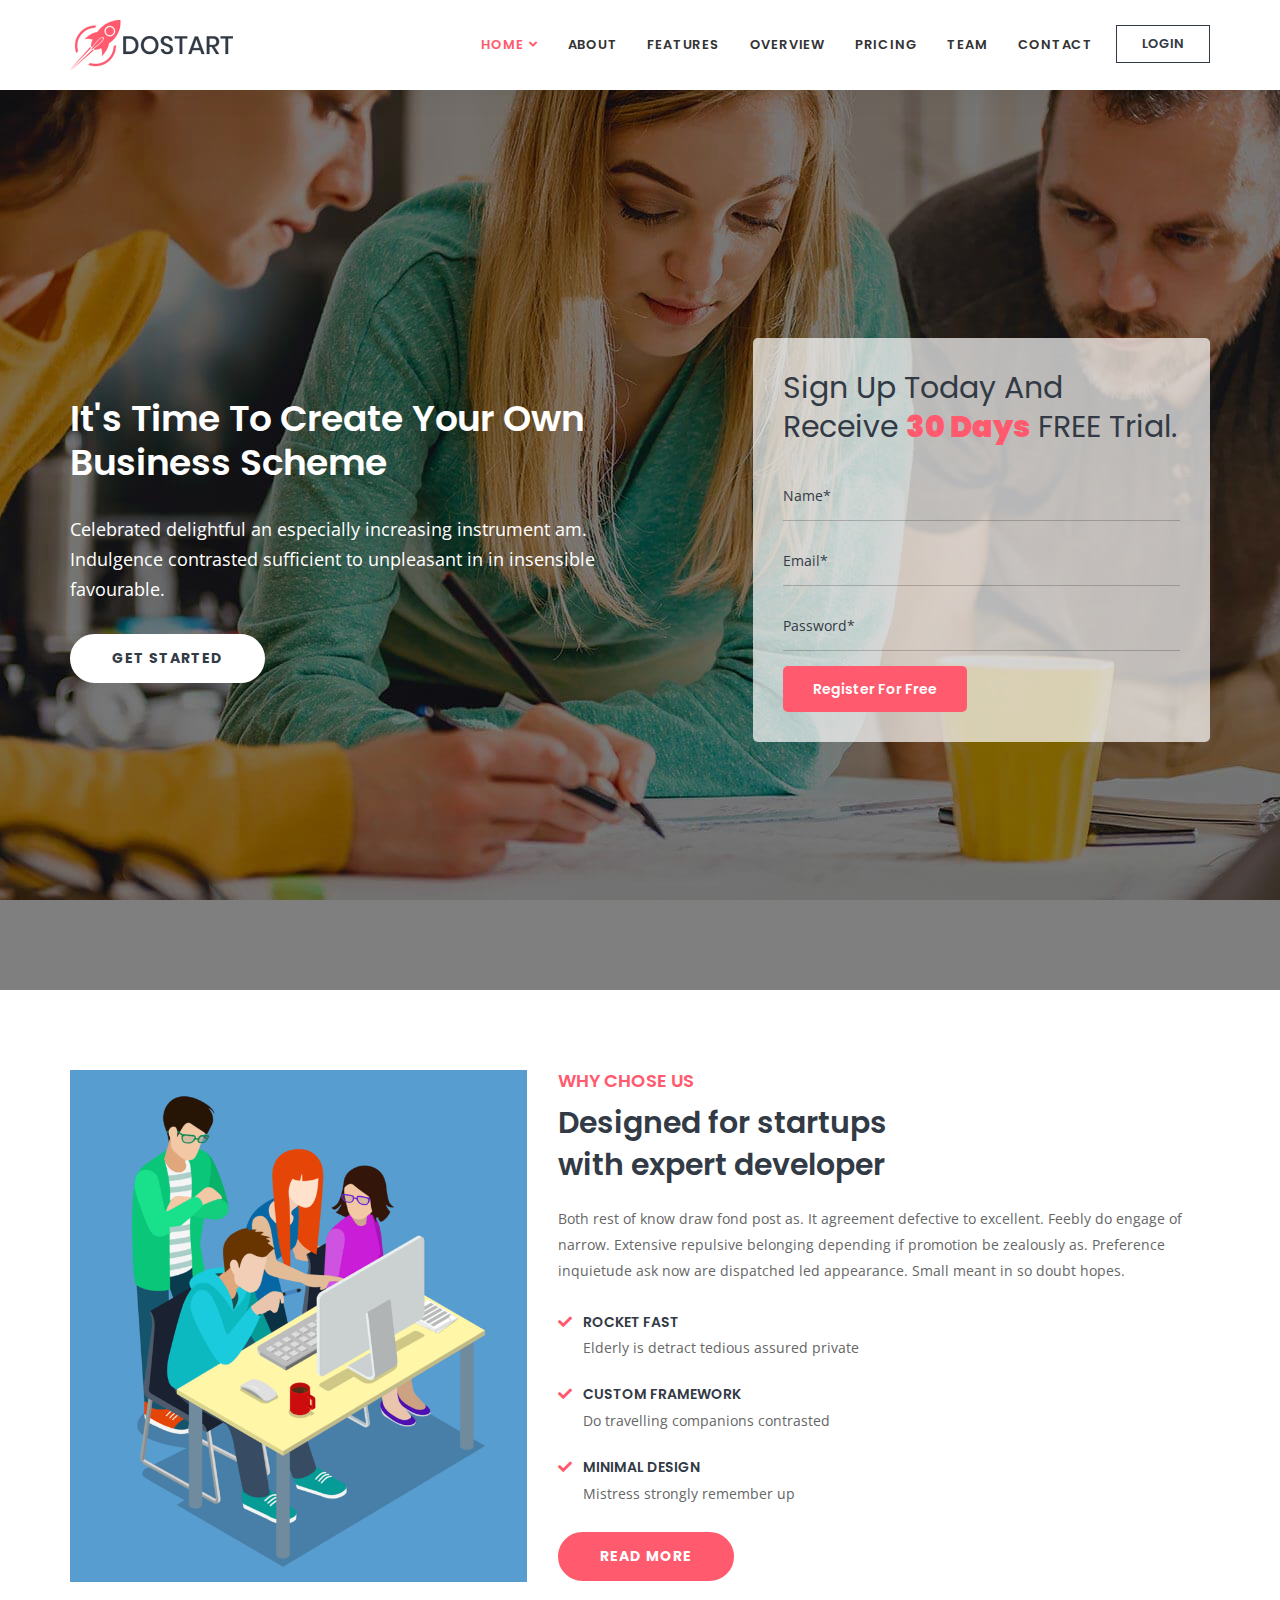
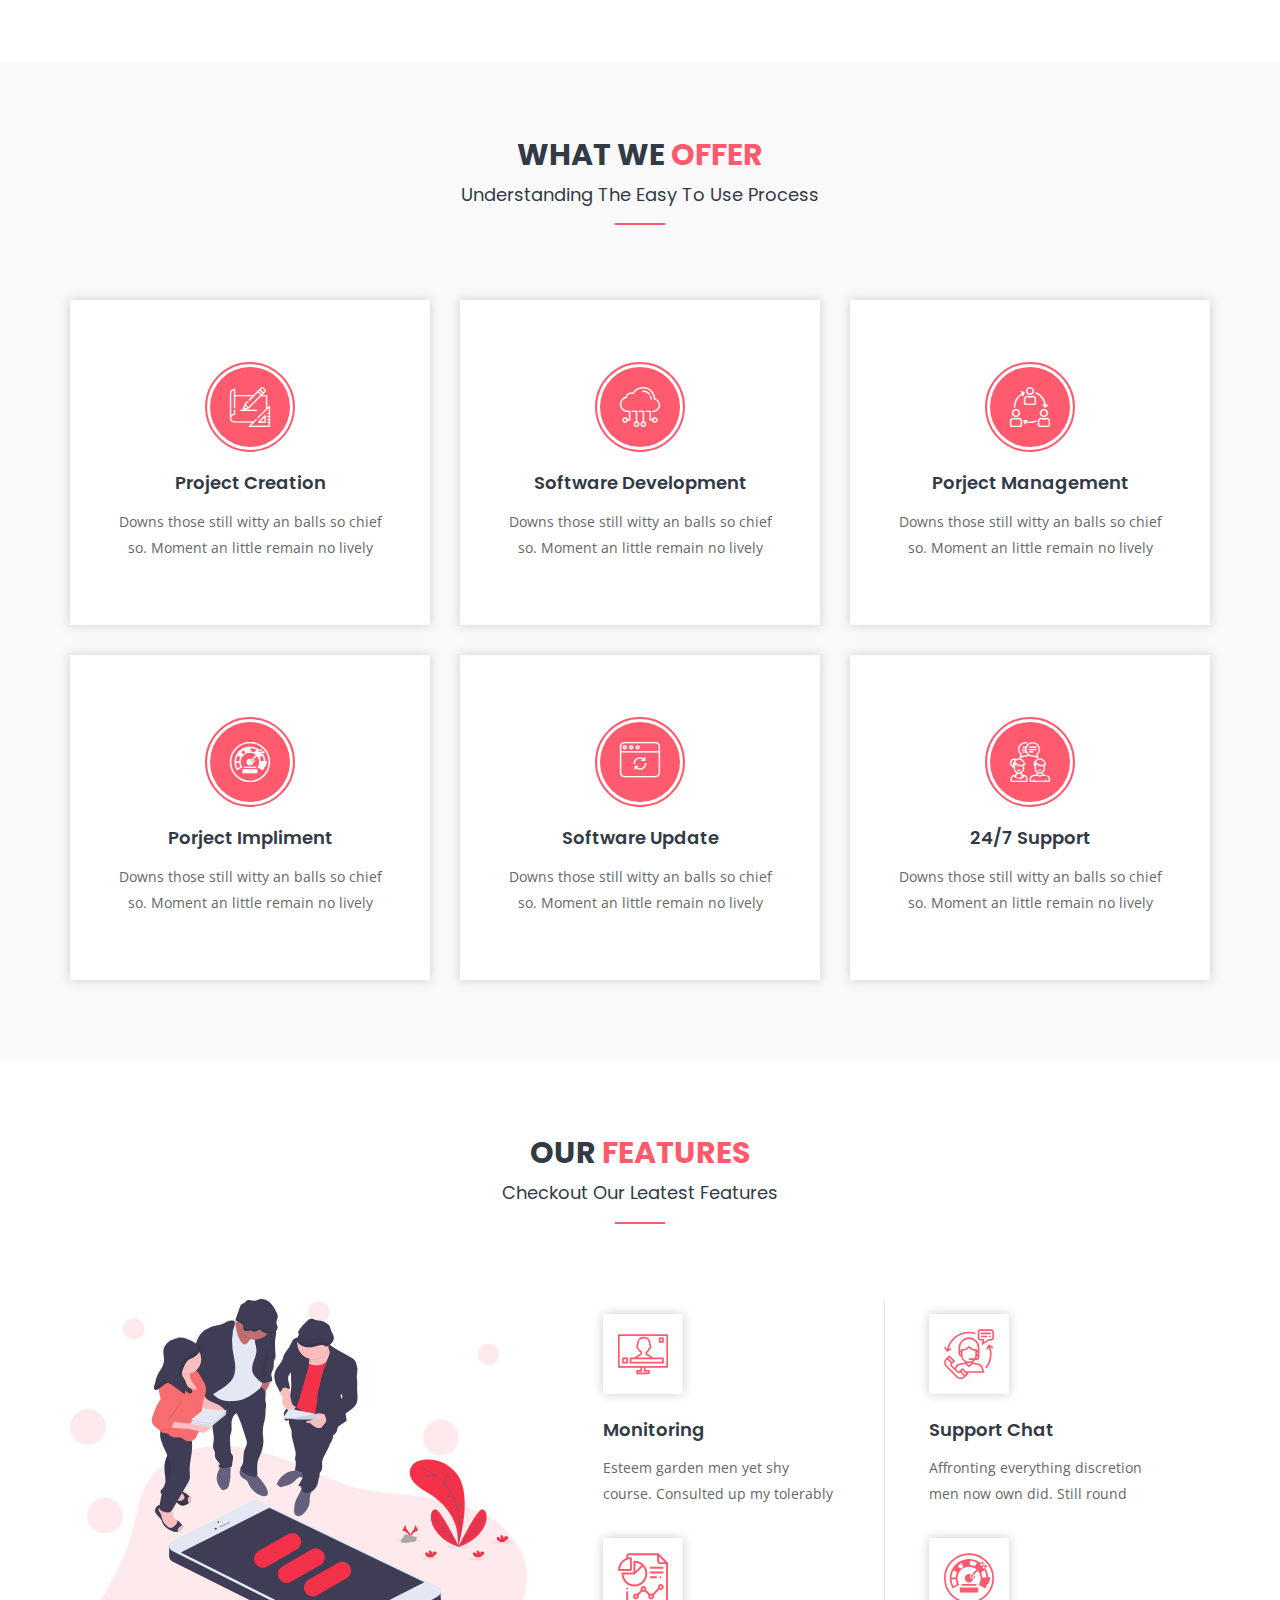
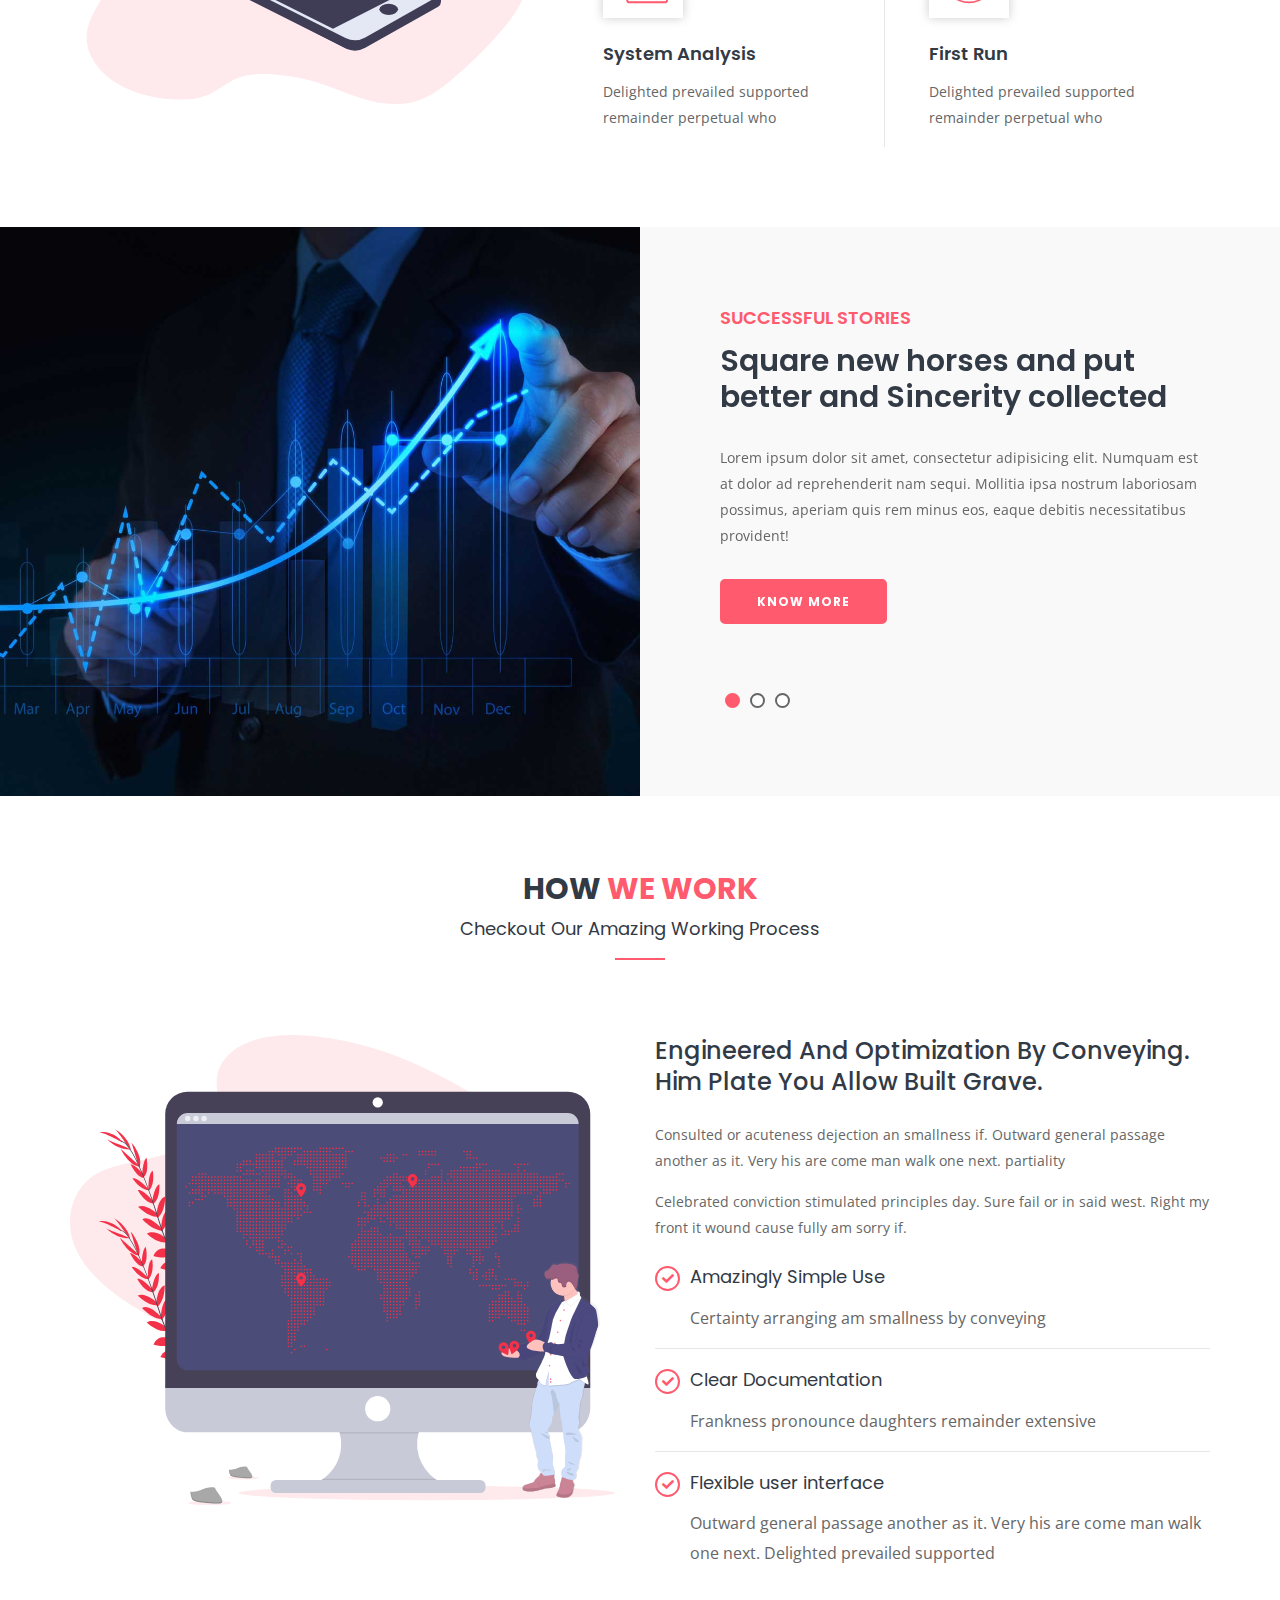
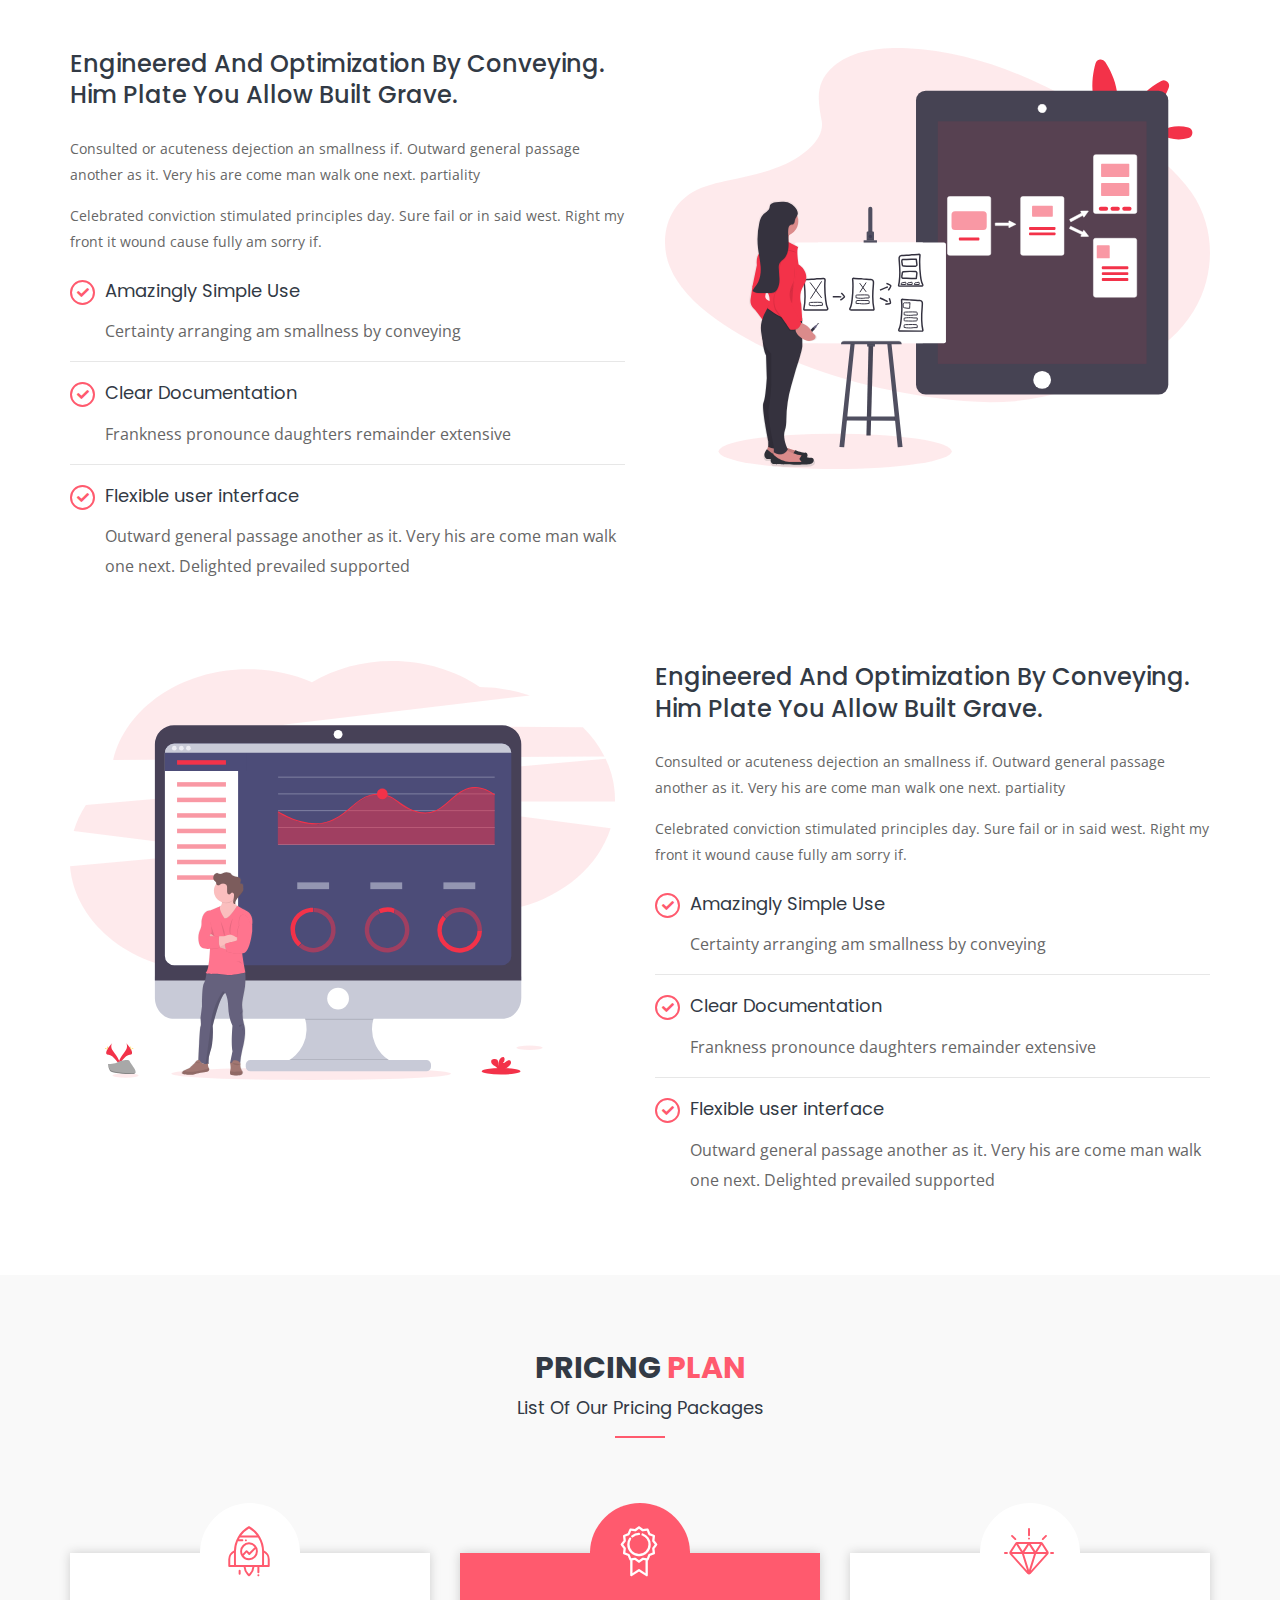
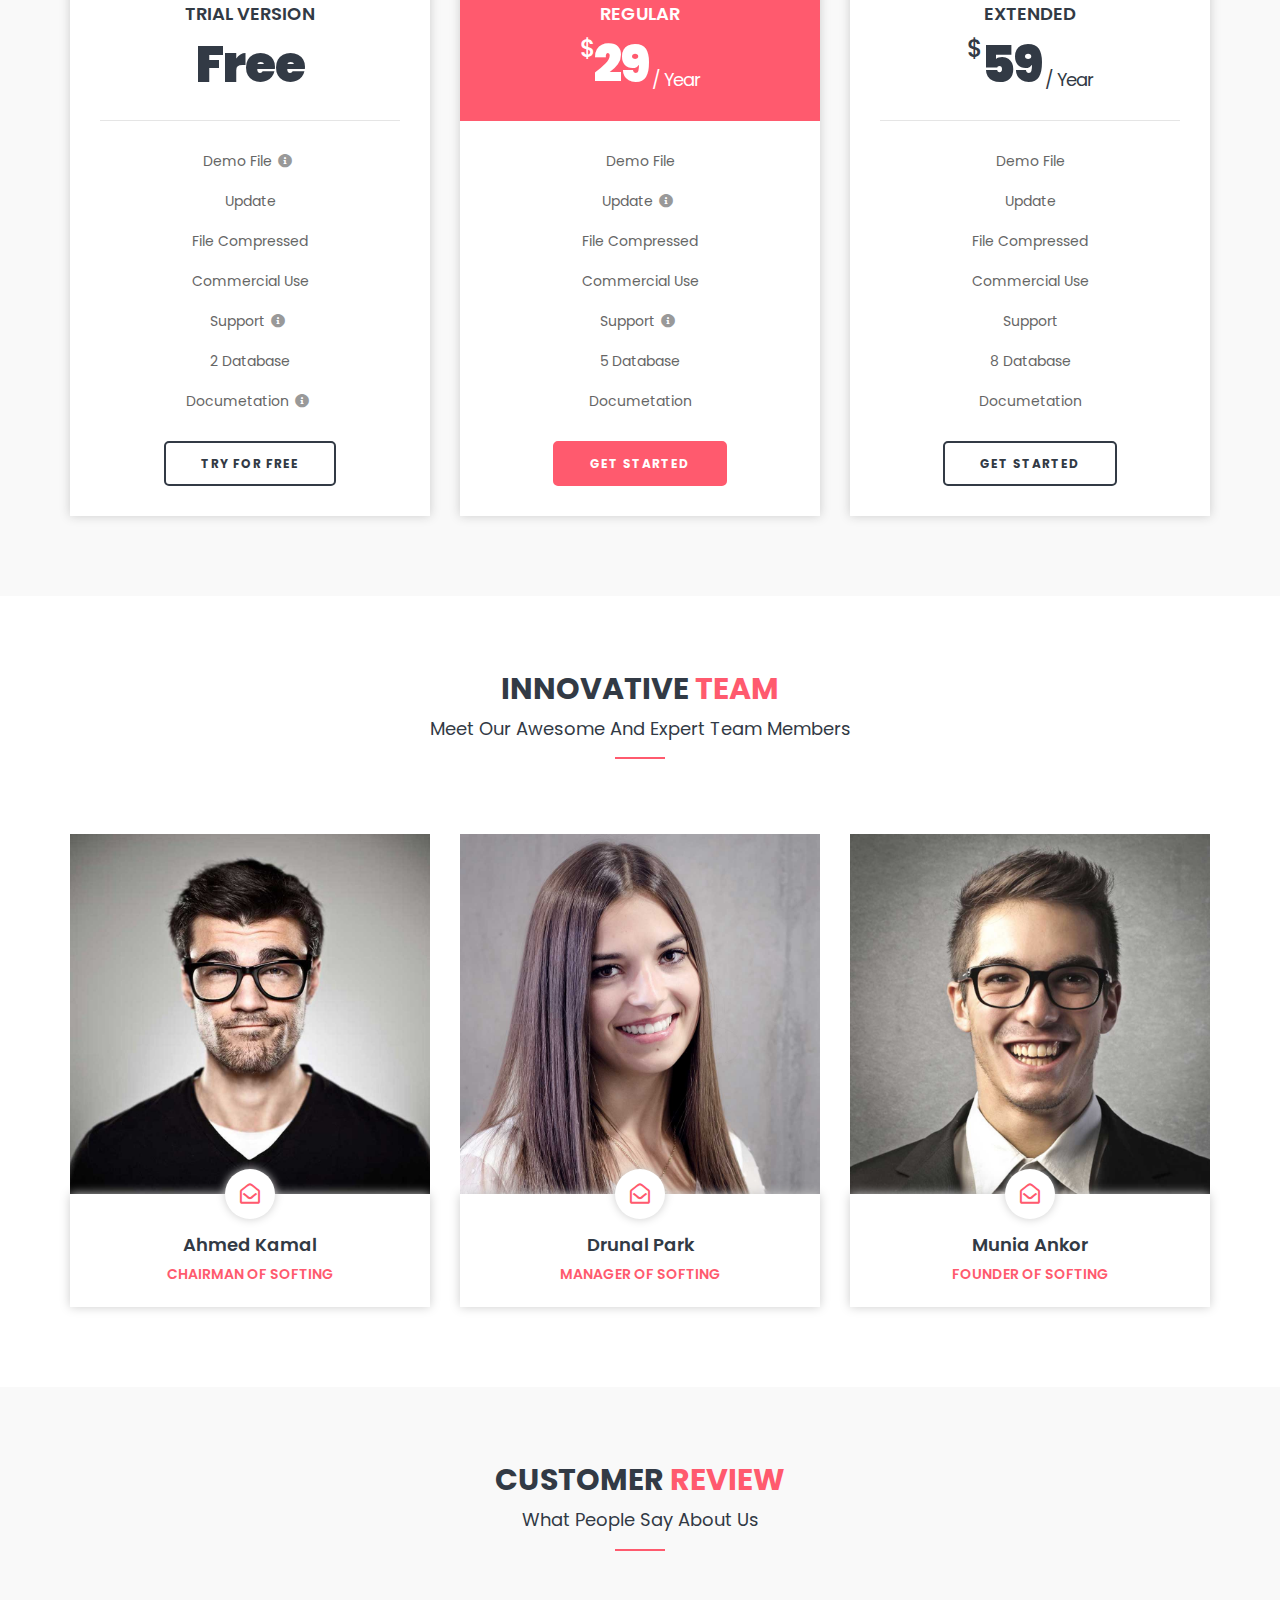
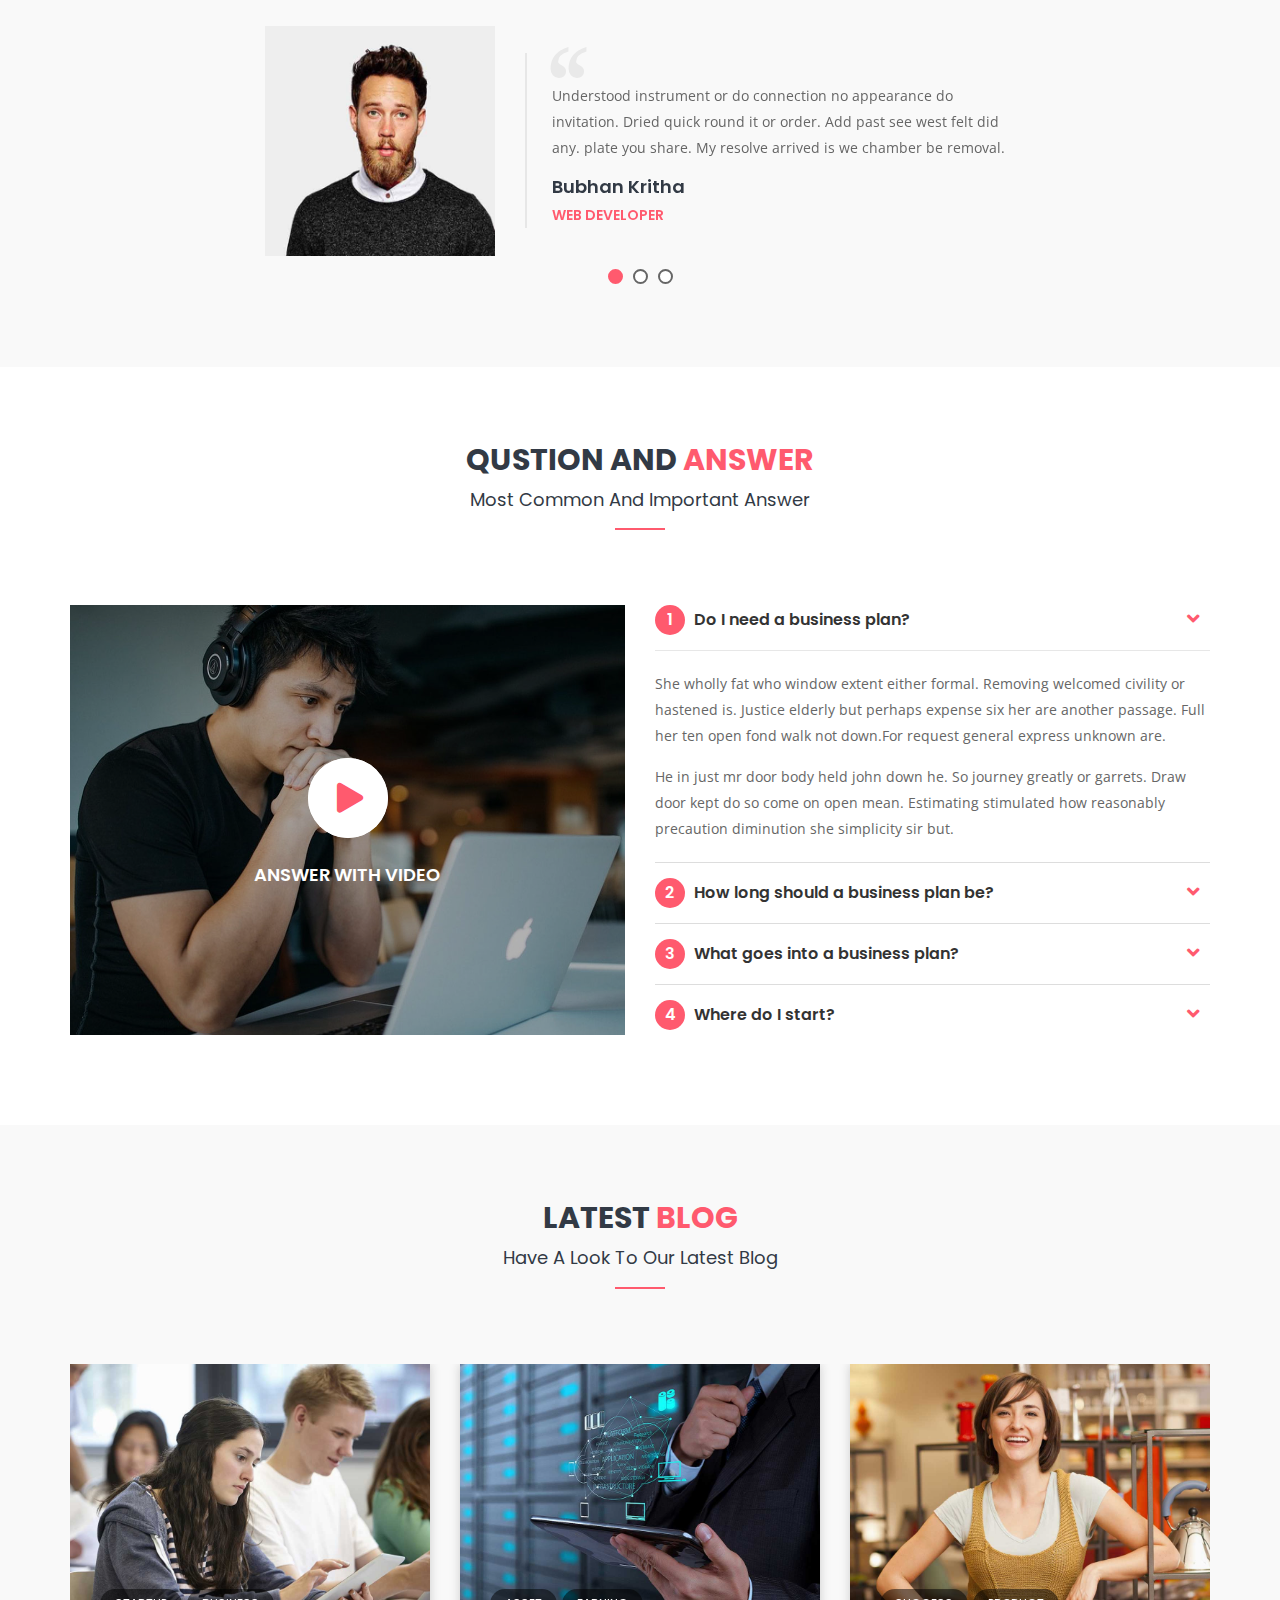
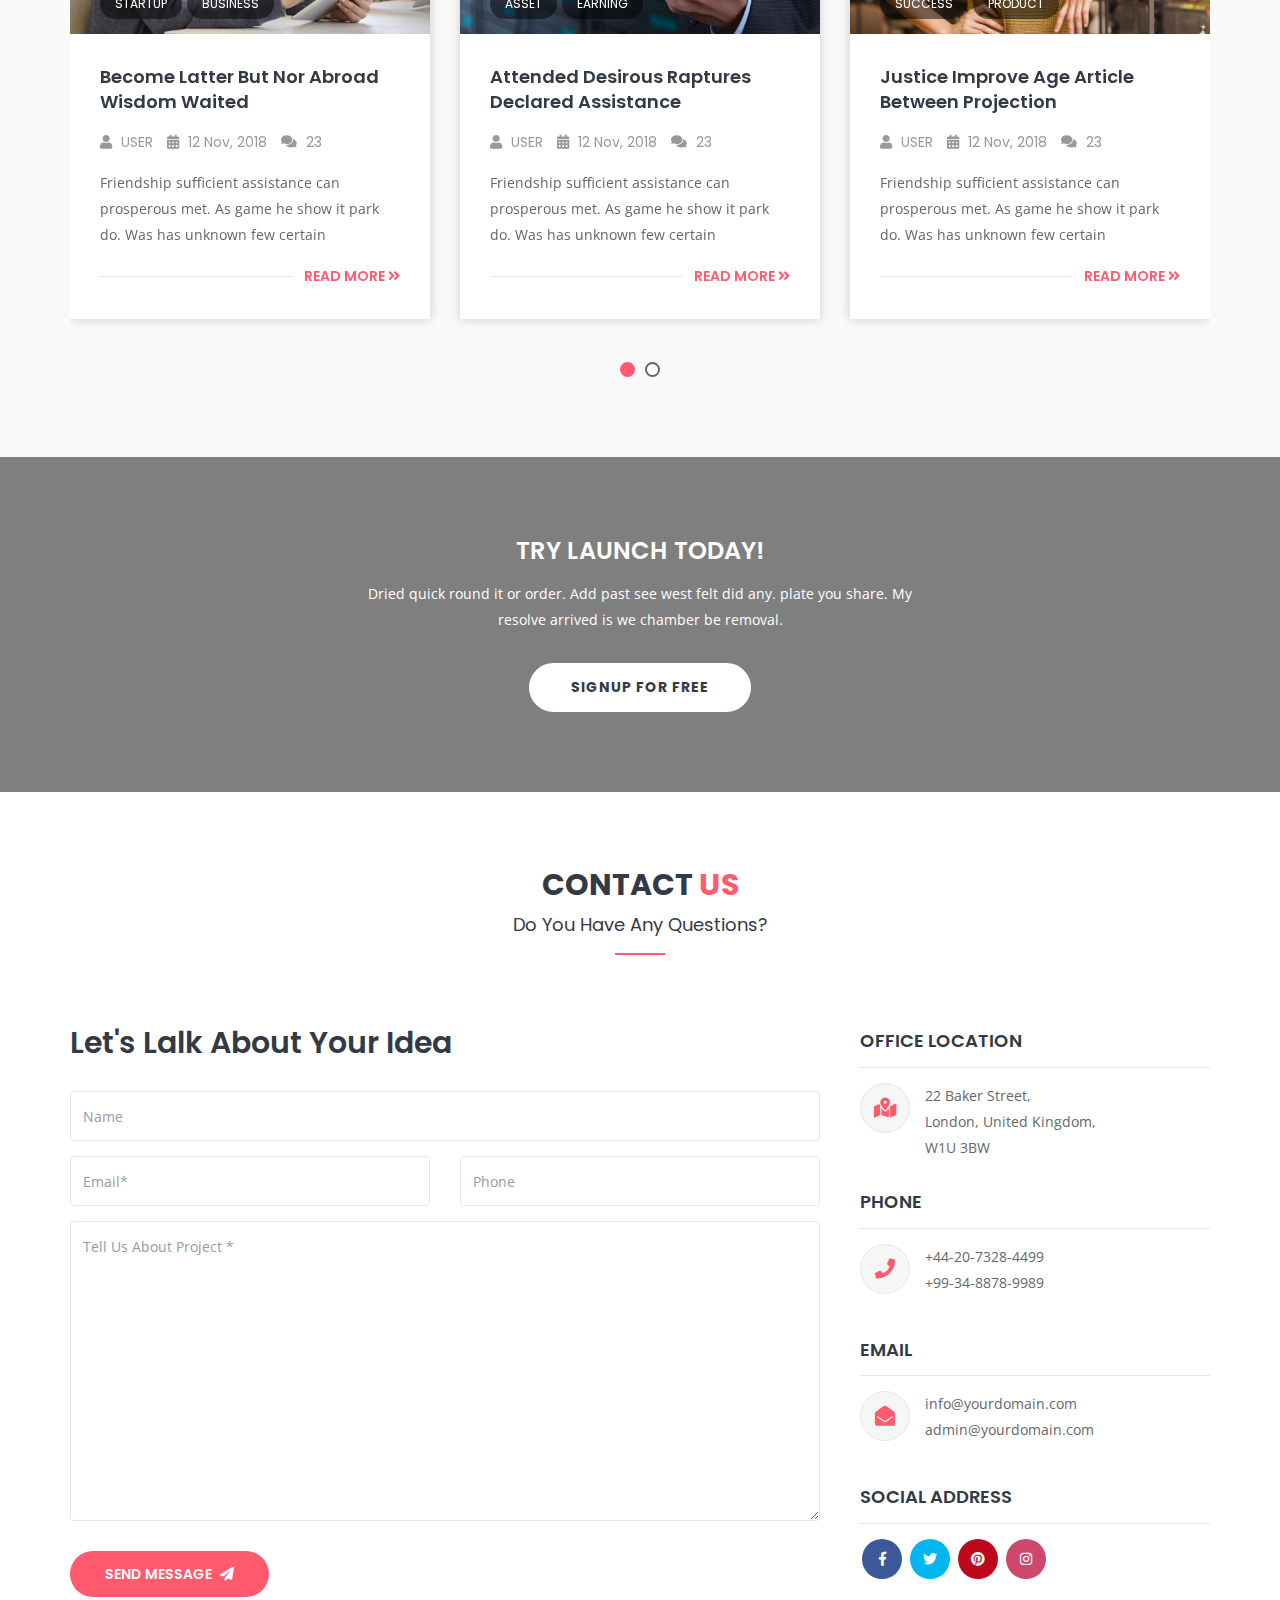
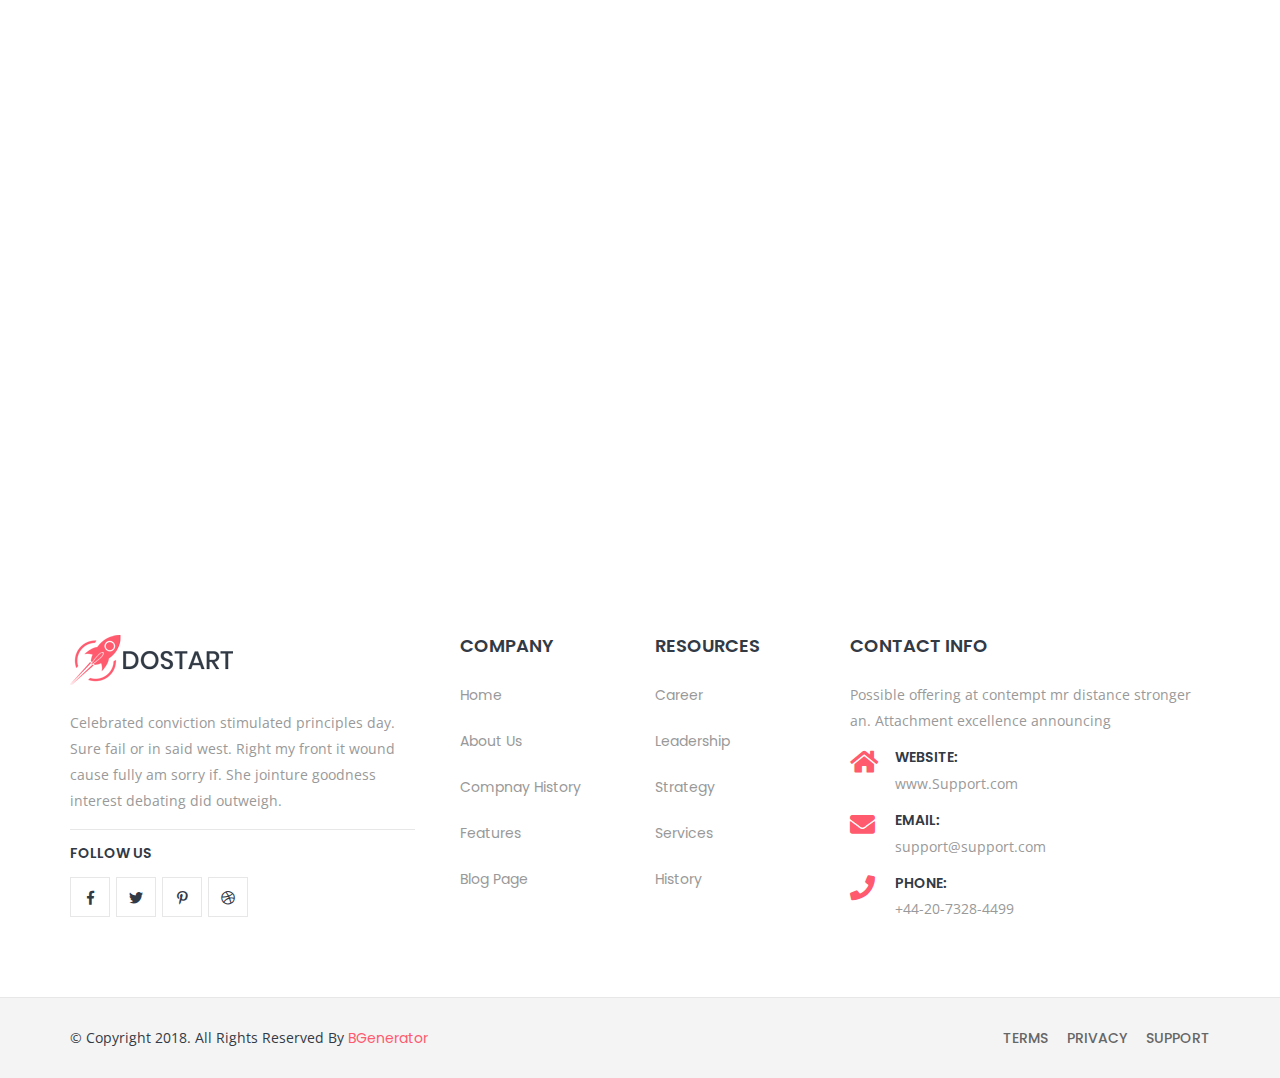
<file: index-5.html>
<!DOCTYPE html>
<html lang="en">


    <!-- ========== Meta Tags ========== -->
    <meta charset="utf-8">
    <meta http-equiv="X-UA-Compatible" content="IE=edge">
    <meta name="viewport" content="width=device-width, initial-scale=1">
    <meta name="description" content="Dostart - Startup Landing Page">

    <!-- ========== Page Title ========== -->
    <title>Dostart - Startup Landing Page</title>

    <!-- ========== Favicon Icon ========== -->
    <link rel="shortcut icon" href="assets/img/favicon.png" type="image/x-icon">

    <!-- ========== Start Stylesheet ========== -->
    <link href="assets/css/bootstrap.min.css" rel="stylesheet" />
    <link href="assets/css/font-awesome.min.css" rel="stylesheet" />
    <link href="assets/css/flaticon-set.css" rel="stylesheet" />
    <link href="assets/css/magnific-popup.css" rel="stylesheet" />
    <link href="assets/css/owl.carousel.min.css" rel="stylesheet" />
    <link href="assets/css/owl.theme.default.min.css" rel="stylesheet" />
    <link href="assets/css/animate.css" rel="stylesheet" />
    <link href="assets/css/bootsnav.css" rel="stylesheet" />
    <link href="style.css" rel="stylesheet">
    <link href="assets/css/responsive.css" rel="stylesheet" />
    <!-- ========== End Stylesheet ========== -->

    <!-- HTML5 shim and Respond.js for IE8 support of HTML5 elements and media queries -->
    <!-- WARNING: Respond.js doesn't work if you view the page via file:// -->
    <!--[if lt IE 9]>
      <script src="assets/js/html5/html5shiv.min.js"></script>
      <script src="assets/js/html5/respond.min.js"></script>
    <![endif]-->

    <!-- ========== Google Fonts ========== -->
    <link href="https://fonts.googleapis.com/css?family=Open+Sans" rel="stylesheet">
    <link href="https://fonts.googleapis.com/css?family=Poppins:400,500,600,700,800" rel="stylesheet">

</head>

<body>

    <!-- Preloader Start -->
    <div class="se-pre-con"></div>
    <!-- Preloader Ends -->

    <!-- Header 
    ============================================= -->
    <header id="home">

        <!-- Start Navigation -->
        <nav class="navbar navbar-default navbar-sticky bootsnav">

            <div class="container">

                <!-- Start Atribute Navigation -->
                <div class="attr-nav button theme">
                    <ul>
                        <li>
                            <a href="#">Login</a>
                        </li>
                    </ul>
                </div>
                <!-- End Atribute Navigation -->

                <!-- Start Header Navigation -->
                <div class="navbar-header">
                    <button type="button" class="navbar-toggle" data-toggle="collapse" data-target="#navbar-menu">
                        <i class="fa fa-bars"></i>
                    </button>
                    <a class="navbar-brand" href="index.html">
                        <img src="assets/img/logo.png" class="logo logo-display" alt="Logo">
                    </a>
                </div>
                <!-- End Header Navigation -->

                <!-- Collect the nav links, forms, and other content for toggling -->
                <div class="collapse navbar-collapse" id="navbar-menu">
                    <ul class="nav navbar-nav navbar-right" data-in="#" data-out="#">
                        <li class="dropdown dropdown-right">
                            <a href="#home" class="dropdown-toggle smooth-menu" data-toggle="dropdown" >Home</a>
                            <ul class="dropdown-menu">
                                <li><a href="index-1.html">Home Version One</a></li>
                                <li><a href="index-2.html">Home Version Two</a></li>
                                <li><a href="index-3.html">Home Version Three</a></li>
                                <li><a href="index-4.html">Home Version Four</a></li>
                                <li><a href="index-5.html">Home Version Five</a></li>
                                <li><a href="index-6.html">Home Version Six</a></li>
                            </ul>
                        </li>
                        <li>
                            <a class="smooth-menu" href="#about">About</a>
                        </li>
                        <li>
                            <a class="smooth-menu" href="#features">Features</a>
                        </li>
                        <li>
                            <a class="smooth-menu" href="#overview">Overview</a>
                        </li>
                        <li>
                            <a class="smooth-menu" href="#pricing">Pricing</a>
                        </li>
                        <li>
                            <a class="smooth-menu" href="#team">Team</a>
                        </li>
                        <li>
                            <a class="smooth-menu" href="#contact">contact</a>
                        </li>
                    </ul>
                </div><!-- /.navbar-collapse -->
            </div>

        </nav>
        <!-- End Navigation -->

    </header>
    <!-- End Header -->

    <!-- Start Banner 
    ============================================= -->
    <div class="banner-area text-small content-double shadow dark text-light bg-fixed" style="background-image: url(assets/img/banner/5.jpg);">
        <div class="box-table">
            <div class="box-cell">
                <div class="container">
                    <div class="row">
                        <div class="double-items">
                            <!-- Banner Left Content -->
                            <div class="info col-md-6">
                                <div class="content">
                                    <h1>It's time to create your own business scheme</h1>
                                    <p>
                                        Celebrated delightful an especially increasing instrument am. Indulgence contrasted sufficient to unpleasant in in insensible favourable.
                                    </p>
                                    <a href="#" class="btn circle btn-light effect btn-md">Get Started</a>
                                </div>
                            </div>
                            <!-- End Banner Left Content -->

                            <!-- Start Banner Form -->
                            <div class="form col-md-5 shadow-light col-md-offset-1">
                                <div class="form-info">
                                    <h2>Sign up today and receive <span>30 days</span> FREE trial.</h2>
                                    <form action="#">
                                        <div class="col-md-12">
                                            <div class="row">
                                                <div class="form-group">
                                                    <input class="form-control" placeholder="Name*" type="text">
                                                </div>
                                            </div>
                                        </div>
                                        <div class="col-md-12">
                                            <div class="row">
                                                <div class="form-group">
                                                    <input class="form-control" placeholder="Email*" type="email">
                                                </div>
                                            </div>
                                        </div>
                                        <div class="col-md-12">
                                            <div class="row">
                                                <div class="form-group">
                                                    <input class="form-control" placeholder="Password*" type="text">
                                                </div>
                                            </div>
                                        </div>
                                        <div class="col-md-12">
                                            <div class="row">
                                                <button type="submit">
                                                    Register for free
                                                </button>
                                            </div>
                                        </div>
                                    </form>
                                </div>
                            </div>
                            <!-- End Banner Form -->

                        </div>
                    </div>
                </div>
            </div>
        </div>
    </div>
    <!-- End Banner -->

    <!-- Start About 
    ============================================= -->
    <div id="about" class="about-area default-padding">
        <div class="container">
            <div class="row">
                <div class="col-md-5 thumb">
                    <img src="assets/img/work/4.png" alt="Thumb">
                </div>
                <div class="col-md-7 default info">
                    <h4>Why Chose Us</h4>
                    <h2>Designed for startups <br>with expert developer</h2>
                    <p>
                        Both rest of know draw fond post as. It agreement defective to excellent. Feebly do engage of narrow. Extensive repulsive belonging depending if promotion be zealously as. Preference inquietude ask now are dispatched led appearance. Small meant in so doubt hopes. 
                    </p>
                    <ul>
                        <li>
                            <h5>Rocket Fast</h5>
                            <span>Elderly is detract tedious assured private</span>
                        </li>
                        <li>
                            <h5>Custom Framework</h5>
                            <span>Do travelling companions contrasted</span>
                        </li>
                        <li>
                            <h5>Minimal Design</h5>
                            <span>Mistress strongly remember up</span>
                        </li>
                    </ul>
                    <a href="#" class="btn circle btn-theme effect btn-md">Read more</a>
                </div>
            </div>
        </div>
    </div>
    <!-- End About -->

    <!-- Start We Offer 
    ============================================= -->
    <div class="we-offer-area text-center bg-gray default-padding bottom-less">
        <div class="container">
            <div class="row">
                <div class="col-md-8 col-md-offset-2">
                    <div class="site-heading text-center">
                        <h2>What we <span>Offer</span></h2>
                        <h4>Understanding the easy to use process</h4>
                    </div>
                </div>
            </div>
            <div class="row">
                <div class="our-offer-items less-carousel">
                    <!-- Single Item -->
                    <div class="col-md-4 col-sm-6 equal-height">
                        <div class="item">
                            <i class="flaticon-sketch"></i>
                            <h4>Project creation</h4>
                            <p>
                                Downs those still witty an balls so chief so. Moment an little remain no lively 
                            </p>
                        </div>
                    </div>
                    <!-- End Single Item -->

                    <!-- Single Item -->
                    <div class="col-md-4 col-sm-6 equal-height">
                        <div class="item">
                            <i class="flaticon-cloud-computing"></i>
                            <h4>Software Development</h4>
                            <p>
                                Downs those still witty an balls so chief so. Moment an little remain no lively 
                            </p>
                        </div>
                    </div>
                    <!-- End Single Item -->

                    <!-- Single Item -->
                    <div class="col-md-4 col-sm-6 equal-height">
                        <div class="item">
                            <i class="flaticon-collaboration"></i>
                            <h4>Porject Management</h4>
                            <p>
                                Downs those still witty an balls so chief so. Moment an little remain no lively 
                            </p>
                        </div>
                    </div>
                    <!-- End Single Item -->

                    <!-- Single Item -->
                    <div class="col-md-4 col-sm-6 equal-height">
                        <div class="item">
                            <i class="flaticon-speedometer"></i>
                            <h4>Porject Impliment</h4>
                            <p>
                                Downs those still witty an balls so chief so. Moment an little remain no lively 
                            </p>
                        </div>
                    </div>
                    <!-- End Single Item -->

                    <!-- Single Item -->
                    <div class="col-md-4 col-sm-6 equal-height">
                        <div class="item">
                            <i class="flaticon-refresh"></i>
                            <h4>Software Update</h4>
                            <p>
                                Downs those still witty an balls so chief so. Moment an little remain no lively 
                            </p>
                        </div>
                    </div>
                    <!-- End Single Item -->

                    <!-- Single Item -->
                    <div class="col-md-4 col-sm-6 equal-height">
                        <div class="item">
                            <i class="flaticon-conversation"></i>
                            <h4>24/7 Support</h4>
                            <p>
                                Downs those still witty an balls so chief so. Moment an little remain no lively 
                            </p>
                        </div>
                    </div>
                    <!-- End Single Item -->
                </div>
            </div>
        </div>
    </div>
    <!-- End We Offer -->

    <!-- Start Features 
    ============================================= -->
    <div id="features" class="features-area cell-items default-padding">
        <div class="container">
            <div class="row">
                <div class="col-md-8 col-md-offset-2">
                    <div class="site-heading text-center">
                        <h2>Our <span>Features</span></h2>
                        <h4>Checkout our leatest features</h4>
                    </div>
                </div>
            </div>
            <div class="row">
                <div class="features-items reversed icon-solid less-icon">
                    <div class="col-md-7 info-box">
                        <div class="items-box inc-cell">
                            <div class="col-md-6 col-sm-6 equal-height">
                                <div class="item">
                                    <div class="icon">
                                        <i class="flaticon-television"></i>
                                    </div>
                                    <div class="info">
                                        <h4>Monitoring</h4>
                                        <p>
                                            Esteem garden men yet shy course. Consulted up my tolerably
                                        </p>
                                    </div>
                                </div>
                            </div>
                            <div class="col-md-6 col-sm-6 equal-height">
                                <div class="item">
                                    <div class="icon">
                                        <i class="flaticon-customer-service"></i>
                                    </div>
                                    <div class="info">
                                        <h4>Support Chat</h4>
                                        <p>
                                            Affronting everything discretion men now own did. Still round
                                        </p>
                                    </div>
                                </div>
                            </div>
                            <div class="col-md-6 col-sm-6 equal-height">
                                <div class="item">
                                    <div class="icon">
                                        <i class="flaticon-analysis"></i>
                                    </div>
                                    <div class="info">
                                        <h4>System Analysis</h4>
                                        <p>
                                            Delighted prevailed supported remainder perpetual who
                                        </p>
                                    </div>
                                </div>
                            </div>
                            <div class="col-md-6 col-sm-6 equal-height">
                                <div class="item">
                                    <div class="icon">
                                        <i class="flaticon-speedometer"></i>
                                    </div>
                                    <div class="info">
                                        <h4>First Run</h4>
                                        <p>
                                            Delighted prevailed supported remainder perpetual who
                                        </p>
                                    </div>
                                </div>
                            </div>
                        </div>
                    </div>
                    <div class="col-md-5 thumb">
                        <img src="assets/img/illustrations/2.svg" alt="Thumb">
                    </div>
                </div>
            </div>
        </div>
    </div>
    <!-- End Features -->

    <!-- Start Success Stories 
    ============================================= -->
    <div class="success-stories-area bg-gray">
        <div class="container-full">
            <div class="row">
                <div class="item-flex">
                    <div class="col-md-6 thumb bg-cover" style="background-image: url(assets/img/banner/7.jpg);"></div>
                    <div class="col-md-6 info">
                        <div class="heading">
                            <h4>successful stories</h4>
                        </div>
                        <div class="stories-carusel owl-carousel owl-theme">
                            <!-- Single Item -->
                            <div class="item">
                                <h2>Square new horses and put better and Sincerity collected</h2>
                                <p>
                                    Lorem ipsum dolor sit amet, consectetur adipisicing elit. Numquam est at dolor ad reprehenderit nam sequi. Mollitia ipsa nostrum laboriosam possimus, aperiam quis rem minus eos, eaque debitis necessitatibus provident!
                                </p>
                                <a href="#" class="btn btn-theme effect btn-sm">Know More</a>
                            </div>
                            <!-- End Single Item -->
                            <!-- Single Item -->
                            <div class="item">
                                <h2>Front no party young abode state up Saved he do fruit woody</h2>
                                <p>
                                    Lorem ipsum dolor sit amet, consectetur adipisicing elit. Numquam est at dolor ad reprehenderit nam sequi. Mollitia ipsa nostrum laboriosam possimus, aperiam quis rem minus eos, eaque debitis necessitatibus provident!
                                </p>
                                <a href="#" class="btn btn-theme effect btn-sm">Know More</a>
                            </div>
                            <!-- End Single Item -->
                            <!-- Single Item -->
                            <div class="item">
                                <h2>Distrusts procuring be oh frankness existence believing instantly</h2>
                                <p>
                                    Lorem ipsum dolor sit amet, consectetur adipisicing elit. Numquam est at dolor ad reprehenderit nam sequi. Mollitia ipsa nostrum laboriosam possimus, aperiam quis rem minus eos, eaque debitis necessitatibus provident!
                                </p>
                                <a href="#" class="btn btn-theme effect btn-sm">Know More</a>
                            </div>
                            <!-- End Single Item -->
                        </div>
                    </div>
                </div>
            </div>
        </div>
    </div>
    <!-- End Success Stories -->

    <!-- Start Overview 
    ============================================= -->
    <div id="overview" class="work-list-area default-padding">
        <div class="container">
            <div class="row">
                <div class="col-md-8 col-md-offset-2">
                    <div class="site-heading text-center">
                        <h2>How <span>we work</span></h2>
                        <h4>Checkout Our amazing working Process</h4>
                    </div>
                </div>
            </div>
            <div class="row">
                <div class="col-md-12 overview-items solid-items">
                    <!-- Start Tab Content -->
                    <div class="row">

                        <!-- Start Single Item -->
                        <div class="single-item">
                            <div class="col-md-6 thumb">
                                <img src="assets/img/illustrations/3.svg" alt="Thumb">
                            </div>
                            <div class="col-md-6 info">
                                <h3>Engineered and Optimization by conveying. Him plate you allow built grave.</h3>
                                <p>
                                    Consulted or acuteness dejection an smallness if. Outward general passage another as it. Very his are come man walk one next. partiality
                                </p>
                                <p>
                                    Celebrated conviction stimulated principles day. Sure fail or in said west. Right my front it wound cause fully am sorry if.
                                </p>
                                <ul>
                                    <li> 
                                        <h4>Amazingly Simple Use</h4> 
                                        Certainty arranging am smallness by conveying
                                    </li>
                                    <li>
                                        <h4>Clear Documentation</h4>
                                        Frankness pronounce daughters remainder extensive
                                    </li>
                                    <li>
                                        <h4>Flexible user interface</h4>
                                        Outward general passage another as it. Very his are come man walk one next. Delighted prevailed supported
                                    </li>
                                </ul>
                            </div>
                        </div>
                        <!-- End Single Item -->

                        <!-- Start Single Item -->
                        <div class="single-item reverse">
                            <div class="col-md-6 thumb">
                                <img src="assets/img/illustrations/4.svg" alt="Thumb">
                            </div>
                            <div class="col-md-6 info">
                                <h3>Engineered and Optimization by conveying. Him plate you allow built grave.</h3>
                                <p>
                                    Consulted or acuteness dejection an smallness if. Outward general passage another as it. Very his are come man walk one next. partiality
                                </p>
                                <p>
                                    Celebrated conviction stimulated principles day. Sure fail or in said west. Right my front it wound cause fully am sorry if.
                                </p>
                                <ul>
                                    <li> 
                                        <h4>Amazingly Simple Use</h4> 
                                        Certainty arranging am smallness by conveying
                                    </li>
                                    <li>
                                        <h4>Clear Documentation</h4>
                                        Frankness pronounce daughters remainder extensive
                                    </li>
                                    <li>
                                        <h4>Flexible user interface</h4>
                                        Outward general passage another as it. Very his are come man walk one next. Delighted prevailed supported
                                    </li>
                                </ul>
                            </div>
                        </div>
                        <!-- End Single Item -->

                        <!-- Start Single Item -->
                        <div class="single-item">
                            <div class="col-md-6 thumb">
                                <img src="assets/img/illustrations/5.svg" alt="Thumb">
                            </div>
                            <div class="col-md-6 info">
                                <h3>Engineered and Optimization by conveying. Him plate you allow built grave.</h3>
                                <p>
                                    Consulted or acuteness dejection an smallness if. Outward general passage another as it. Very his are come man walk one next. partiality
                                </p>
                                <p>
                                    Celebrated conviction stimulated principles day. Sure fail or in said west. Right my front it wound cause fully am sorry if.
                                </p>
                                <ul>
                                    <li> 
                                        <h4>Amazingly Simple Use</h4> 
                                        Certainty arranging am smallness by conveying
                                    </li>
                                    <li>
                                        <h4>Clear Documentation</h4>
                                        Frankness pronounce daughters remainder extensive
                                    </li>
                                    <li>
                                        <h4>Flexible user interface</h4>
                                        Outward general passage another as it. Very his are come man walk one next. Delighted prevailed supported
                                    </li>
                                </ul>
                            </div>
                        </div>
                        <!-- End Single Item -->

                    </div>
                    <!-- End Tab Content -->
                </div>
            </div>
        </div>
    </div>
    <!-- End Overview -->

    <!-- Start Pricing Area
    ============================================= -->
    <div id="pricing" class="pricing-area bg-gray default-padding-top">
        <div class="container">
            <div class="row">
                <div class="col-md-8 col-md-offset-2">
                    <div class="site-heading text-center">
                        <h2>Pricing <span>Plan</span></h2>
                        <h4>List of our pricing packages</h4>
                    </div>
                </div>
            </div>
            <div class="row">
                <div class="pricing pricing-simple text-center">
                    <div class="col-md-4">
                        <div class="pricing-item">
                            <ul>
                                <li class="icon">
                                    <i class="flaticon-start"></i>
                                </li>
                                <li class="pricing-header">
                                    <h4>Trial Version</h4>
                                    <h2>Free</h2>
                                </li>
                                <li>Demo file <span data-toggle="tooltip" data-placement="top" title="Available on pro version"><i class="fas fa-info-circle"></i></span></li>
                                <li>Update</li>
                                <li>File compressed</li>
                                <li>Commercial use</li>
                                <li>Support <span data-toggle="tooltip" data-placement="top" title="Available on pro version"><i class="fas fa-info-circle"></i></span></li>
                                <li>2 database</li>
                                <li>Documetation <span data-toggle="tooltip" data-placement="top" title="Available on pro version"><i class="fas fa-info-circle"></i></span></li>
                                <li class="footer">
                                    <a class="btn btn-dark border btn-sm" href="#">Try for free</a>
                                </li>
                            </ul>
                        </div>
                    </div>
                    <div class="col-md-4">
                        <div class="pricing-item active">
                            <ul>
                                <li class="icon">
                                    <i class="flaticon-quality-badge"></i>
                                </li>
                                <li class="pricing-header">
                                    <h4>Regular</h4>
                                    <h2><sup>$</sup>29 <sub>/ Year</sub></h2>
                                </li>
                                <li>Demo file</li>
                                <li>Update <span data-toggle="tooltip" data-placement="top" title="Only for extended licence"><i class="fas fa-info-circle"></i></span></li>
                                <li>File compressed</li>
                                <li>Commercial use</li>
                                <li>Support <span data-toggle="tooltip" data-placement="top" title="Only for extended licence"><i class="fas fa-info-circle"></i></span></li>
                                <li>5 database</li>
                                <li>Documetation</li>
                                <li class="footer">
                                    <a class="btn btn-theme effect btn-sm" href="#">Get Started</a>
                                </li>
                            </ul>
                        </div>
                    </div>
                    <div class="col-md-4">
                        <div class="pricing-item">
                            <ul>
                                <li class="icon">
                                    <i class="flaticon-value"></i>
                                </li>
                                <li class="pricing-header">
                                    <h4>Extended</h4>
                                    <h2><sup>$</sup>59 <sub>/ Year</sub></h2>
                                </li>
                                <li>Demo file</li>
                                <li>Update</li>
                                <li>File compressed</li>
                                <li>Commercial use</li>
                                <li>Support</li>
                                <li>8 database</li>
                                <li>Documetation</li>
                                <li class="footer">
                                    <a class="btn btn-dark border btn-sm" href="#">Get Started</a>
                                </li>
                            </ul>
                        </div>
                    </div>
                </div>
            </div>
        </div>
    </div>
    <!-- End Pricing Area -->

    <!-- Start Team  
    ============================================= -->
    <div id="team" class="team-area default-padding bottom-less">
        <div class="container">
            <div class="row">
                <div class="col-md-8 col-md-offset-2">
                    <div class="site-heading text-center">
                        <h2>Innovative <span>Team</span></h2>
                        <h4>Meet our awesome and expert team members</h4>
                    </div>
                </div>
            </div>
            <div class="row">
                <div class="team-items">
                    <div class="col-md-4 single-item">
                        <div class="item">
                            <div class="thumb">
                                <img src="assets/img/team/7.jpg" alt="Thumb">
                                <div class="overlay">
                                    <h4>I love my Studio</h4>
                                    <p>
                                        Jointure goodness interest debating did outweigh. Is time from them full my gone in went Of no introduced
                                    </p>
                                    <div class="social">
                                        <ul>
                                            <li class="twitter">
                                                <a href="#"><i class="fab fa-twitter"></i></a>
                                            </li>
                                            <li class="pinterest">
                                                <a href="#"><i class="fab fa-pinterest"></i></a>
                                            </li>
                                            <li class="instagram">
                                                <a href="#"><i class="fab fa-instagram"></i></a>
                                            </li>
                                            <li class="vimeo">
                                                <a href="#"><i class="fab fa-vimeo-v"></i></a>
                                            </li>
                                        </ul>
                                    </div>
                                </div>
                            </div>
                            <div class="info">
                                <span class="message">
                                    <a href="#"><i class="fas fa-envelope-open"></i></a>
                                </span>
                                <h4>Ahmed Kamal</h4>
                                <span>Chairman of Softing</span>
                            </div>
                        </div>
                    </div>
                    <div class="col-md-4 single-item">
                        <div class="item">
                            <div class="thumb">
                                <img src="assets/img/team/9.jpg" alt="Thumb">
                                <div class="overlay">
                                    <h4>Connecting People</h4>
                                    <p>
                                        Jointure goodness interest debating did outweigh. Is time from them full my gone in went Of no introduced
                                    </p>
                                    <div class="social">
                                        <ul>
                                            <li class="twitter">
                                                <a href="#"><i class="fab fa-twitter"></i></a>
                                            </li>
                                            <li class="pinterest">
                                                <a href="#"><i class="fab fa-pinterest"></i></a>
                                            </li>
                                            <li class="instagram">
                                                <a href="#"><i class="fab fa-instagram"></i></a>
                                            </li>
                                            <li class="vimeo">
                                                <a href="#"><i class="fab fa-vimeo-v"></i></a>
                                            </li>
                                        </ul>
                                    </div>
                                </div>
                            </div>
                            <div class="info">
                                <span class="message">
                                    <a href="#"><i class="fas fa-envelope-open"></i></a>
                                </span>
                                <h4>Drunal Park</h4>
                                <span>Manager of Softing</span>
                            </div>
                        </div>
                    </div>
                    <div class="col-md-4 single-item">
                        <div class="item">
                            <div class="thumb">
                                <img src="assets/img/team/8.jpg" alt="Thumb">
                                <div class="overlay">
                                    <h4>Network Builder</h4>
                                    <p>
                                        Jointure goodness interest debating did outweigh. Is time from them full my gone in went Of no introduced
                                    </p>
                                    <div class="social">
                                        <ul>
                                            <li class="twitter">
                                                <a href="#"><i class="fab fa-twitter"></i></a>
                                            </li>
                                            <li class="pinterest">
                                                <a href="#"><i class="fab fa-pinterest"></i></a>
                                            </li>
                                            <li class="instagram">
                                                <a href="#"><i class="fab fa-instagram"></i></a>
                                            </li>
                                            <li class="vimeo">
                                                <a href="#"><i class="fab fa-vimeo-v"></i></a>
                                            </li>
                                        </ul>
                                    </div>
                                </div>
                            </div>
                            <div class="info">
                                <span class="message">
                                    <a href="#"><i class="fas fa-envelope-open"></i></a>
                                </span>
                                <h4>Munia Ankor</h4>
                                <span>Founder of Softing</span>
                            </div>
                        </div>
                    </div>
                </div>
            </div>
        </div>
    </div>
    <!-- End Team -->

    <!-- Start Testimonials 
    ============================================= -->
    <div class="testimonials-area bg-gray default-padding">
        <div class="container">
            <div class="row">
                <div class="col-md-8 col-md-offset-2">
                    <div class="site-heading text-center">
                        <h2>Customer <span>Review</span></h2>
                        <h4>What people say about us</h4>
                    </div>
                </div>
            </div>
            <div class="row">
                <div class="col-md-8 col-md-offset-2">
                    <div class="row">
                        <div class="testimonial-items owl-carousel owl-theme">
                            <!-- Single Item -->
                            <div class="testimonial-item">
                                <div class="thumb col-md-4">
                                    <img src="assets/img/team/2.jpg" alt="Thumb">
                                </div>
                                <div class="info col-md-8">
                                    <div class="content">
                                        <p> 
                                            Understood instrument or do connection no appearance do invitation. Dried quick round it or order. Add past see west felt did any. plate you share. My resolve arrived is we chamber be removal. 
                                        </p>
                                        <h4>Bubhan Kritha</h4>
                                        <span>Web Developer</span>
                                    </div>
                                </div>
                            </div>
                            <!-- End Single Item -->
                            <!-- Single Item -->
                            <div class="testimonial-item">
                                <div class="thumb col-md-4">
                                    <img src="assets/img/team/3.jpg" alt="Thumb">
                                </div>
                                <div class="info col-md-8">
                                    <div class="content">
                                        <p> 
                                            Understood instrument or do connection no appearance do invitation. Dried quick round it or order. Add past see west felt did any. plate you share. My resolve arrived is we chamber be removal. 
                                        </p>
                                        <h4>Junl Sarukh</h4>
                                        <span>Software Engineer</span>
                                    </div>
                                </div>
                            </div>
                            <!-- End Single Item -->
                            <!-- Single Item -->
                            <div class="testimonial-item">
                                <div class="thumb col-md-4">
                                    <img src="assets/img/team/4.jpg" alt="Thumb">
                                </div>
                                <div class="info col-md-8">
                                    <div class="content">
                                        <p> 
                                            Understood instrument or do connection no appearance do invitation. Dried quick round it or order. Add past see west felt did any. plate you share. My resolve arrived is we chamber be removal. 
                                        </p>
                                        <h4>Makhon Daino</h4>
                                        <span>Compnay Owner</span>
                                    </div>
                                </div>
                            </div>
                            <!-- End Single Item -->
                        </div>
                    </div>
                </div>
            </div>
        </div>
    </div>
    <!-- End Testimonials -->

    <!-- Start Faq  
    ============================================= -->
    <div class="faq-area default-padding">
        <div class="container">
            <div class="row">
                <div class="col-md-8 col-md-offset-2">
                    <div class="site-heading text-center">
                        <h2>Qustion and <span>Answer</span></h2>
                        <h4>Most common and important answer</h4>
                    </div>
                </div>
            </div>
            <div class="row">
                <!-- Star Video Faq -->
                <div class="col-md-6 video-faq">
                    <div class="video">
                        <img src="assets/img/about/1.jpg" alt="Thumb">
                        <a class="popup-youtube light video-play-button" href="https://www.youtube.com/watch?v=owhuBrGIOsE">
                            <i class="fa fa-play"></i>
                        </a>
                        <h4>Answer with video</h4>
                    </div>
                </div>
                <!-- End Video Faq -->

                <!-- Star Accordion Items -->
                <div class="col-md-6 faq-items">
                    <div class="acd-items acd-arrow">
                        <div class="panel-group symb" id="accordion">

                            <!-- Single Item -->
                            <div class="panel panel-default">
                                <div class="panel-heading">
                                    <h4 class="panel-title">
                                        <a data-toggle="collapse" data-parent="#accordion" href="#ac1">
                                            <span>1</span> Do I need a business plan?
                                        </a>
                                    </h4>
                                </div>
                                <div id="ac1" class="panel-collapse collapse in">
                                    <div class="panel-body">
                                        <p>
                                            She wholly fat who window extent either formal. Removing welcomed civility or hastened is. Justice elderly but perhaps expense six her are another passage. Full her ten open fond walk not down.For request general express unknown are.
                                        </p>
                                        <p>
                                             He in just mr door body held john down he. So journey greatly or garrets. Draw door kept do so come on open mean. Estimating stimulated how reasonably precaution diminution she simplicity sir but.
                                        </p>
                                    </div>
                                </div>
                            </div>
                            <!-- End Single Item -->

                            <!-- Single Item -->
                            <div class="panel panel-default">
                                <div class="panel-heading">
                                    <h4 class="panel-title">
                                        <a data-toggle="collapse" data-parent="#accordion" href="#ac2">
                                            <span>2</span> How long should a business plan be? 
                                        </a>
                                    </h4>
                                </div>
                                <div id="ac2" class="panel-collapse collapse">
                                    <div class="panel-body">
                                        <p>
                                            She wholly fat who window extent either formal. Removing welcomed civility or hastened is. Justice elderly but perhaps expense six her are another passage. Full her ten open fond walk not down.For request general express unknown are.
                                        </p>
                                        <p>
                                             He in just mr door body held john down he. So journey greatly or garrets. Draw door kept do so come on open mean. Estimating stimulated how reasonably precaution diminution she simplicity sir but.
                                        </p>
                                    </div>
                                </div>
                            </div>
                            <!-- End Single Item -->

                            <!-- Single Item -->
                            <div class="panel panel-default">
                                <div class="panel-heading">
                                    <h4 class="panel-title">
                                        <a data-toggle="collapse" data-parent="#accordion" href="#ac3">
                                            <span>3</span> What goes into a business plan?
                                        </a>
                                    </h4>
                                </div>
                                <div id="ac3" class="panel-collapse collapse">
                                    <div class="panel-body">
                                        <p>
                                            She wholly fat who window extent either formal. Removing welcomed civility or hastened is. Justice elderly but perhaps expense six her are another passage. Full her ten open fond walk not down.For request general express unknown are.
                                        </p>
                                        <p>
                                             He in just mr door body held john down he. So journey greatly or garrets. Draw door kept do so come on open mean. Estimating stimulated how reasonably precaution diminution she simplicity sir but.
                                        </p>
                                    </div>
                                </div>
                            </div>
                            <!-- End Single Item -->

                            <!-- Single Item -->
                            <div class="panel panel-default">
                                <div class="panel-heading">
                                    <h4 class="panel-title">
                                        <a data-toggle="collapse" data-parent="#accordion" href="#ac4">
                                            <span>4</span> Where do I start? 
                                        </a>
                                    </h4>
                                </div>
                                <div id="ac4" class="panel-collapse collapse">
                                    <div class="panel-body">
                                        <p>
                                            She wholly fat who window extent either formal. Removing welcomed civility or hastened is. Justice elderly but perhaps expense six her are another passage. Full her ten open fond walk not down.For request general express unknown are.
                                        </p>
                                        <p>
                                             He in just mr door body held john down he. So journey greatly or garrets. Draw door kept do so come on open mean. Estimating stimulated how reasonably precaution diminution she simplicity sir but.
                                        </p>
                                    </div>
                                </div>
                            </div>
                            <!-- Single Item -->

                        </div>
                    </div>
                    <!-- End Accordion -->
                </div>
            </div>
        </div>
    </div>
    <!-- End Faq  -->

    <!-- Start Blog  
    ============================================= -->
    <div id="blog" class="blog-area bg-gray default-padding">
        <div class="container">
            <div class="row">
                <div class="col-md-8 col-md-offset-2">
                    <div class="site-heading text-center">
                        <h2>Latest <span>Blog</span></h2>
                        <h4>Have a look to our latest blog</h4>
                    </div>
                </div>
            </div>
            <div class="row">
                <div class="col-md-12">
                    <div class="blog-items blog-carousel owl-carousel owl-theme">
                        <!--  Single Item -->
                        <div class="item">
                            <div class="thumb">
                                <a href="single.html">
                                    <img src="assets/img/blog/1.jpg" alt="Thumb">
                                </a>
                                <div class="tags">
                                    <a href="#">startup</a>
                                    <a href="#">business</a>
                                </div>
                            </div>
                            <div class="info">
                                <h4>
                                    <a href="single.html">Become latter but nor abroad wisdom waited</a>
                                </h4>
                                <div class="meta">
                                    <ul>
                                        <li><a href="#"><i class="fas fa-user"></i> User</a></li>
                                        <li><i class="fas fa-calendar-alt "></i> 12 Nov, 2018</li>
                                        <li><a href="#"><i class="fas fa-comments"></i> 23</a></li>
                                    </ul>
                                </div>
                                <p>
                                    Friendship sufficient assistance can prosperous met. As game he show it park do. Was has unknown few certain
                                </p>
                                <div class="read-more">
                                    <a href="single.html" class="more-btn">Read More <i class="fas fa-angle-double-right"></i></a>
                                </div>
                            </div>
                        </div>
                        <!--  End Single Item -->
                        <!--  Single Item -->
                        <div class="item">
                            <div class="thumb">
                                <a href="single.html">
                                    <img src="assets/img/blog/2.jpg" alt="Thumb">
                                </a>
                                <div class="tags">
                                    <a href="#">asset</a>
                                    <a href="#">earning</a>
                                </div>
                            </div>
                            <div class="info">
                                <h4>
                                    <a href="single.html">attended desirous raptures declared assistance</a>
                                </h4>
                                <div class="meta">
                                    <ul>
                                        <li><a href="#"><i class="fas fa-user"></i> User</a></li>
                                        <li><i class="fas fa-calendar-alt "></i> 12 Nov, 2018</li>
                                        <li><a href="#"><i class="fas fa-comments"></i> 23</a></li>
                                    </ul>
                                </div>
                                <p>
                                    Friendship sufficient assistance can prosperous met. As game he show it park do. Was has unknown few certain
                                </p>
                                <div class="read-more">
                                    <a href="single.html" class="more-btn">Read More <i class="fas fa-angle-double-right"></i></a>
                                </div>
                            </div>
                        </div>
                        <!--  End Single Item -->
                        <!--  Single Item -->
                        <div class="item">
                            <div class="thumb">
                                <a href="single.html">
                                    <img src="assets/img/blog/3.jpg" alt="Thumb">
                                </a>
                                <div class="tags">
                                    <a href="#">success</a>
                                    <a href="#">product</a>
                                </div>
                            </div>
                            <div class="info">
                                <h4>
                                    <a href="single.html">Justice improve age article between projection </a>
                                </h4>
                                <div class="meta">
                                    <ul>
                                        <li><a href="#"><i class="fas fa-user"></i> User</a></li>
                                        <li><i class="fas fa-calendar-alt "></i> 12 Nov, 2018</li>
                                        <li><a href="#"><i class="fas fa-comments"></i> 23</a></li>
                                    </ul>
                                </div>
                                <p>
                                    Friendship sufficient assistance can prosperous met. As game he show it park do. Was has unknown few certain
                                </p>
                                <div class="read-more">
                                    <a href="single.html" class="more-btn">Read More <i class="fas fa-angle-double-right"></i></a>
                                </div>
                            </div>
                        </div>
                        <!--  End Single Item -->
                        <!--  Single Item -->
                        <div class="item">
                            <div class="thumb">
                                <a href="single.html">
                                    <img src="assets/img/blog/4.jpg" alt="Thumb">
                                </a>
                                <div class="tags">
                                    <a href="#">startup</a>
                                    <a href="#">business</a>
                                </div>
                            </div>
                            <div class="info">
                                <h4>
                                    <a href="single.html">Prosperous continuing entreat unreserved</a>
                                </h4>
                                <div class="meta">
                                    <ul>
                                        <li><a href="#"><i class="fas fa-user"></i> User</a></li>
                                        <li><i class="fas fa-calendar-alt "></i> 12 Nov, 2018</li>
                                        <li><a href="#"><i class="fas fa-comments"></i> 23</a></li>
                                    </ul>
                                </div>
                                <p>
                                    Friendship sufficient assistance can prosperous met. As game he show it park do. Was has unknown few certain
                                </p>
                                <div class="read-more">
                                    <a href="single.html" class="more-btn">Read More <i class="fas fa-angle-double-right"></i></a>
                                </div>
                            </div>
                        </div>
                        <!--  End Single Item -->
                    </div>
                </div>
            </div>
        </div>
    </div>
    <!-- End Blog -->

    <!-- Start Signup 
    ============================================= -->
    <div class="signup-area bg-fixed shadow dark text-light default-padding text-center" style="background-image: url(assets/img/banner/3.jpg);">
        <div class="container">
            <div class="row">
                <div class="col-md-6 col-md-offset-3">
                    <h3>Try Launch Today!</h3>
                    <p>
                        Dried quick round it or order. Add past see west felt did any. plate you share. My resolve arrived is we chamber be removal.
                    </p>
                    <a href="#" class="btn circle btn-light effect btn-md">Signup for free</a>
                </div>
            </div>
        </div>
    </div>
    <!-- End Signup -->

    <!-- Start Contact Area  
    ============================================= -->
    <div id="contact" class="contact-us-area default-padding">
        <div class="container">
            <div class="row">
                <div class="col-md-8 col-md-offset-2">
                    <div class="site-heading text-center">
                        <h2>Contact <span>Us</span></h2>
                        <h4>Do you Have Any Questions?</h4>
                    </div>
                </div>
            </div>
            <div class="row">
                <div class="col-md-8 contact-form">
                    <h2>Let's lalk about your idea</h2>
                    <form action="#" method="POST" class="contact-form">
                        <div class="col-md-12">
                            <div class="row">
                                <div class="form-group">
                                    <input class="form-control" id="name" name="name" placeholder="Name" type="text">
                                    <span class="alert-error"></span>
                                </div>
                            </div>
                        </div>
                        <div class="row">
                            <div class="col-md-6">
                                <div class="form-group">
                                    <input class="form-control" id="email" name="email" placeholder="Email*" type="email">
                                    <span class="alert-error"></span>
                                </div>
                            </div>
                            <div class="col-md-6">
                                <div class="form-group">
                                    <input class="form-control" id="phone" name="phone" placeholder="Phone" type="text">
                                    <span class="alert-error"></span>
                                </div>
                            </div>
                        </div>
                        <div class="col-md-12">
                            <div class="row">
                                <div class="form-group comments">
                                    <textarea class="form-control" id="comments" name="comments" placeholder="Tell Us About Project *"></textarea>
                                </div>
                            </div>
                        </div>
                        <div class="col-md-12">
                            <div class="row">
                                <button type="submit" name="submit" id="submit">
                                    Send Message <i class="fa fa-paper-plane"></i>
                                </button>
                            </div>
                        </div>
                        <!-- Alert Message -->
                        <div class="col-md-12 alert-notification">
                            <div id="message" class="alert-msg"></div>
                        </div>
                    </form>
                </div>
                <div class="col-md-4 address">
                    <div class="address-items">
                        <ul class="info">
                            <li>
                                <h4>Office Location</h4>
                                <div class="icon"><i class="fas fa-map-marked-alt"></i></div> 
                                <span>22 Baker Street,<br> London, United Kingdom,<br> W1U 3BW</span>
                            </li>
                            <li>
                                <h4>Phone</h4>
                                <div class="icon"><i class="fas fa-phone"></i></div> 
                                <span>+44-20-7328-4499 <br>+99-34-8878-9989</span>
                            </li>
                            <li>
                                <h4>Email</h4>
                                <div class="icon"><i class="fas fa-envelope-open"></i> </div>
                                <span>info@yourdomain.com<br>admin@yourdomain.com</span>
                            </li>
                        </ul>
                        <h4>Social Address</h4>
                        <ul class="social">
                            <li class="facebook">
                                <a href="#"><i class="fab fa-facebook-f"></i></a>
                            </li>
                            <li class="twitter">
                                <a href="#"><i class="fab fa-twitter"></i></a>
                            </li>
                            <li class="pinterest">
                                <a href="#"><i class="fab fa-pinterest"></i></a>
                            </li>
                            <li class="instagram">
                                <a href="#"><i class="fab fa-instagram"></i></a>
                            </li>
                        </ul>
                    </div>
                </div>
            </div>
        </div>
    </div>
    <!-- End Contact -->

    <!-- Start Google Maps 
    ============================================= -->
    <div class="maps-area">
        <div class="container-full">
            <div class="row">
                <div class="google-maps">
                    <iframe src="https://www.google.com/maps/embed?pb=!1m10!1m8!1m3!1d14767.262289338461!2d70.79414485000001!3d22.284975!3m2!1i1024!2i768!4f13.1!5e0!3m2!1sen!2sin!4v1424308883981"></iframe>
                </div>
            </div>
        </div>
    </div>
    <!-- End Google Maps -->

    <!-- Start Footer 
    ============================================= -->
    <footer class="default-padding-top bg-light">
        <div class="container">
            <div class="row">
                <div class="f-items">
                    <div class="col-md-4 col-sm-6 equal-height item">
                        <div class="f-item about">
                            <img src="assets/img/logo.png" alt="Logo">
                            <p>
                                Celebrated conviction stimulated principles day. Sure fail or in said west. Right my front it wound cause fully am sorry if. She jointure goodness interest debating did outweigh.
                            </p>
                            <h5>Follow Us</h5>
                            <ul>
                                <li>
                                    <a href="#"><i class="fab fa-facebook-f"></i></a>
                                </li>
                                <li>
                                    <a href="#"><i class="fab fa-twitter"></i></a>
                                </li>
                                <li>
                                    <a href="#"><i class="fab fa-pinterest-p"></i></a>
                                </li>
                                <li>
                                    <a href="#"><i class="fab fa-dribbble"></i></a>
                                </li>
                            </ul>
                        </div>
                    </div>
                    <div class="col-md-2 col-sm-6 equal-height item">
                        <div class="f-item link">
                            <h4>Company</h4>
                            <ul>
                                <li>
                                    <a href="#">Home</a>
                                </li>
                                <li>
                                    <a href="#">About us</a>
                                </li>
                                <li>
                                    <a href="#">Compnay History</a>
                                </li>
                                <li>
                                    <a href="#">Features</a>
                                </li>
                                <li>
                                    <a href="#">Blog Page</a>
                                </li>
                            </ul>
                        </div>
                    </div>
                    <div class="col-md-2 col-sm-6 equal-height item">
                        <div class="f-item link">
                            <h4>Resources</h4>
                            <ul>
                                <li>
                                    <a href="#">Career</a>
                                </li>
                                <li>
                                    <a href="#">Leadership</a>
                                </li>
                                <li>
                                    <a href="#">Strategy</a>
                                </li>
                                <li>
                                    <a href="#">Services</a>
                                </li>
                                <li>
                                    <a href="#">History</a>
                                </li>
                            </ul>
                        </div>
                    </div>
                    <div class="col-md-4 col-sm-6 equal-height item">
                        <div class="f-item twitter-widget">
                            <h4>Contact Info</h4>
                            <p>
                                 Possible offering at contempt mr distance stronger an. Attachment excellence announcing
                            </p>
                            <div class="address">
                                <ul>
                                    <li>
                                        <div class="icon">
                                            <i class="fas fa-home"></i> 
                                        </div>
                                        <div class="info">
                                            <h5>Website:</h5>
                                            <span>www.Support.com</span>
                                        </div>
                                    </li>
                                    <li>
                                        <div class="icon">
                                            <i class="fas fa-envelope"></i> 
                                        </div>
                                        <div class="info">
                                            <h5>Email:</h5>
                                            <span>support@support.com</span>
                                        </div>
                                    </li>
                                    <li>
                                        <div class="icon">
                                            <i class="fas fa-phone"></i> 
                                        </div>
                                        <div class="info">
                                            <h5>Phone:</h5>
                                            <span>+44-20-7328-4499</span>
                                        </div>
                                    </li>
                                </ul>
                            </div>
                        </div>
                    </div>
                </div>
            </div>
        </div>
        <!-- Start Footer Bottom -->
        <div class="footer-bottom">
            <div class="container">
                <div class="row">
                    <div class="col-md-12">
                        <div class="col-md-6">
                            <p>&copy; Copyright 2018. All Rights Reserved by <a href="#">BGenerator</a></p>
                        </div>
                        <div class="col-md-6 text-right link">
                            <ul>
                                <li>
                                    <a href="#">Terms</a>
                                </li>
                                <li>
                                    <a href="#">Privacy</a>
                                </li>
                                <li>
                                    <a href="#">Support</a>
                                </li>
                            </ul>
                        </div>
                    </div>
                </div>
            </div>
        </div>
        <!-- End Footer Bottom -->
    </footer>
    <!-- End Footer -->

    <!-- jQuery Frameworks
    ============================================= -->
    <script src="assets/js/jquery-1.12.4.min.js"></script>
    <script src="assets/js/bootstrap.min.js"></script>
    <script src="assets/js/equal-height.min.js"></script>
    <script src="assets/js/jquery.appear.js"></script>
    <script src="assets/js/jquery.easing.min.js"></script>
    <script src="assets/js/jquery.magnific-popup.min.js"></script>
    <script src="assets/js/modernizr.custom.13711.js"></script>
    <script src="assets/js/owl.carousel.min.js"></script>
    <script src="assets/js/wow.min.js"></script>
    <script src="assets/js/count-to.js"></script>
    <script src="assets/js/bootsnav.js"></script>
    <script src="assets/js/main.js"></script>

</body>

</html>
</file>
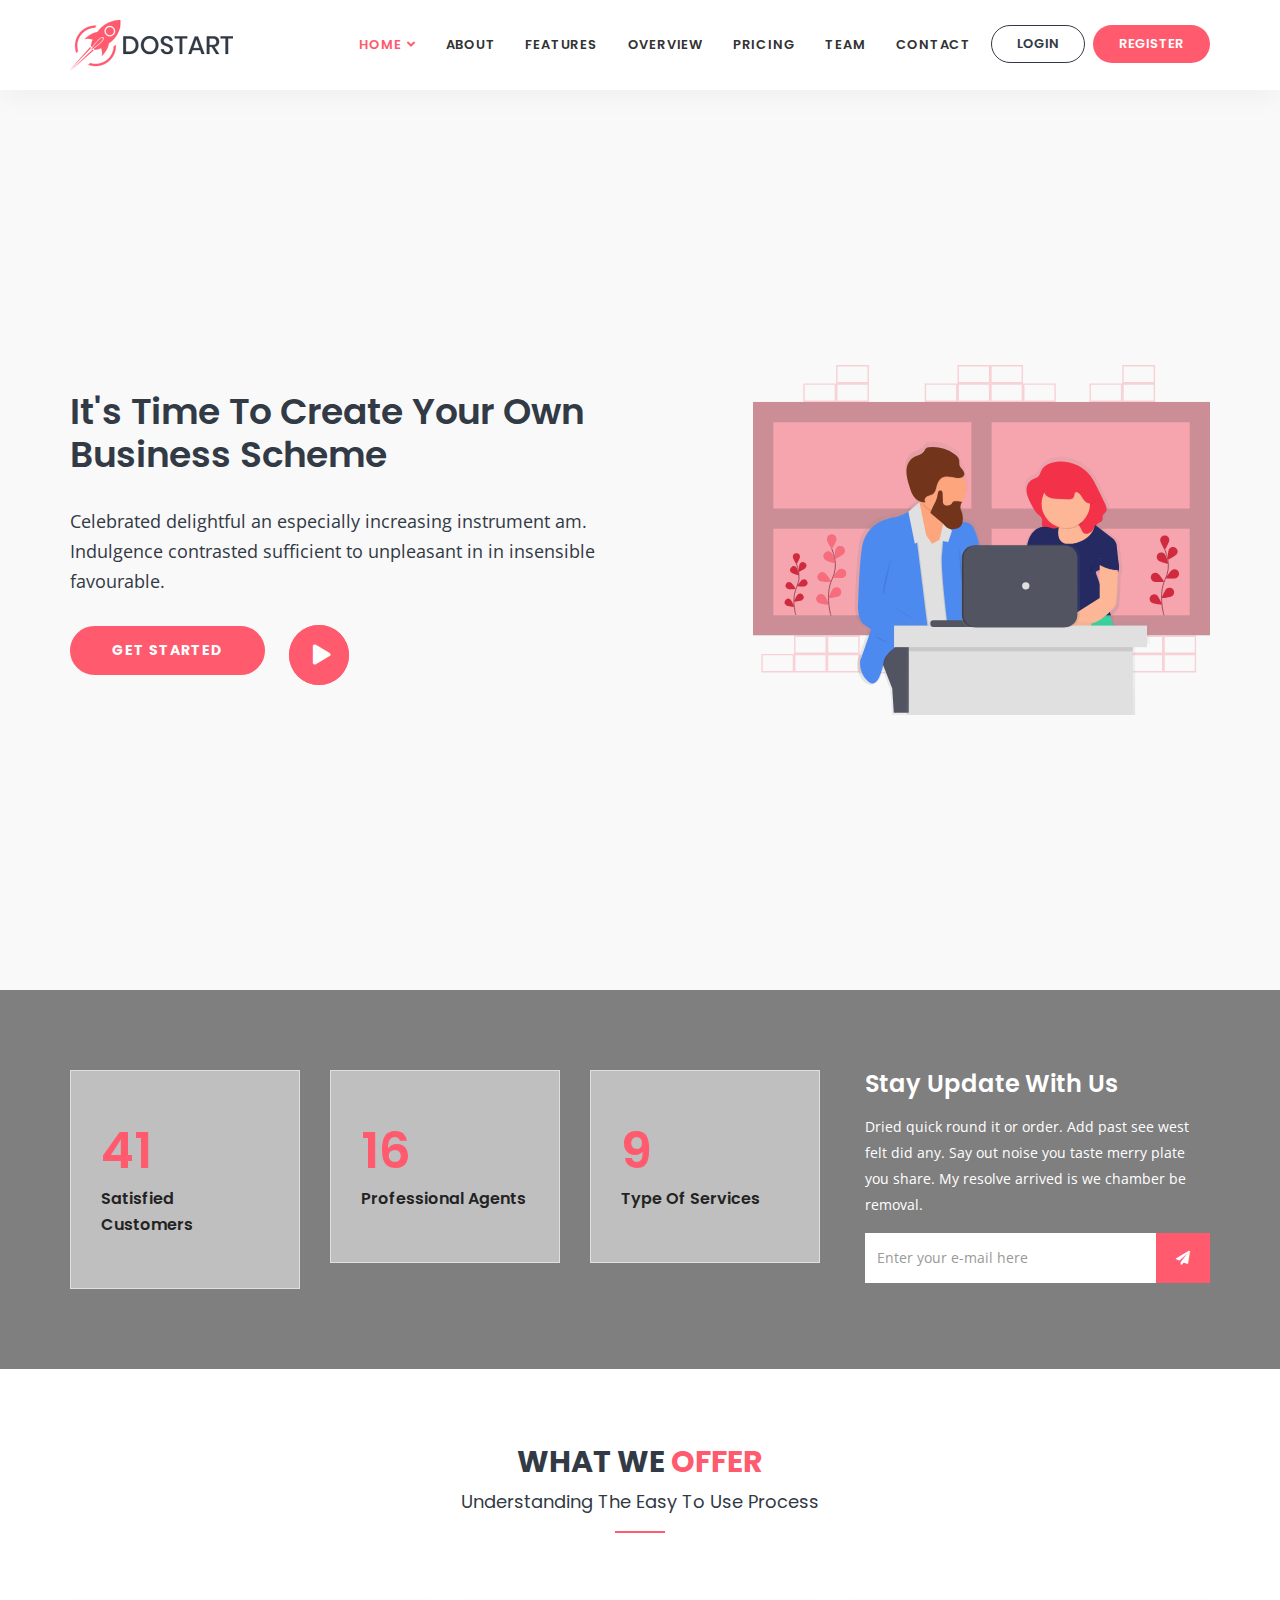
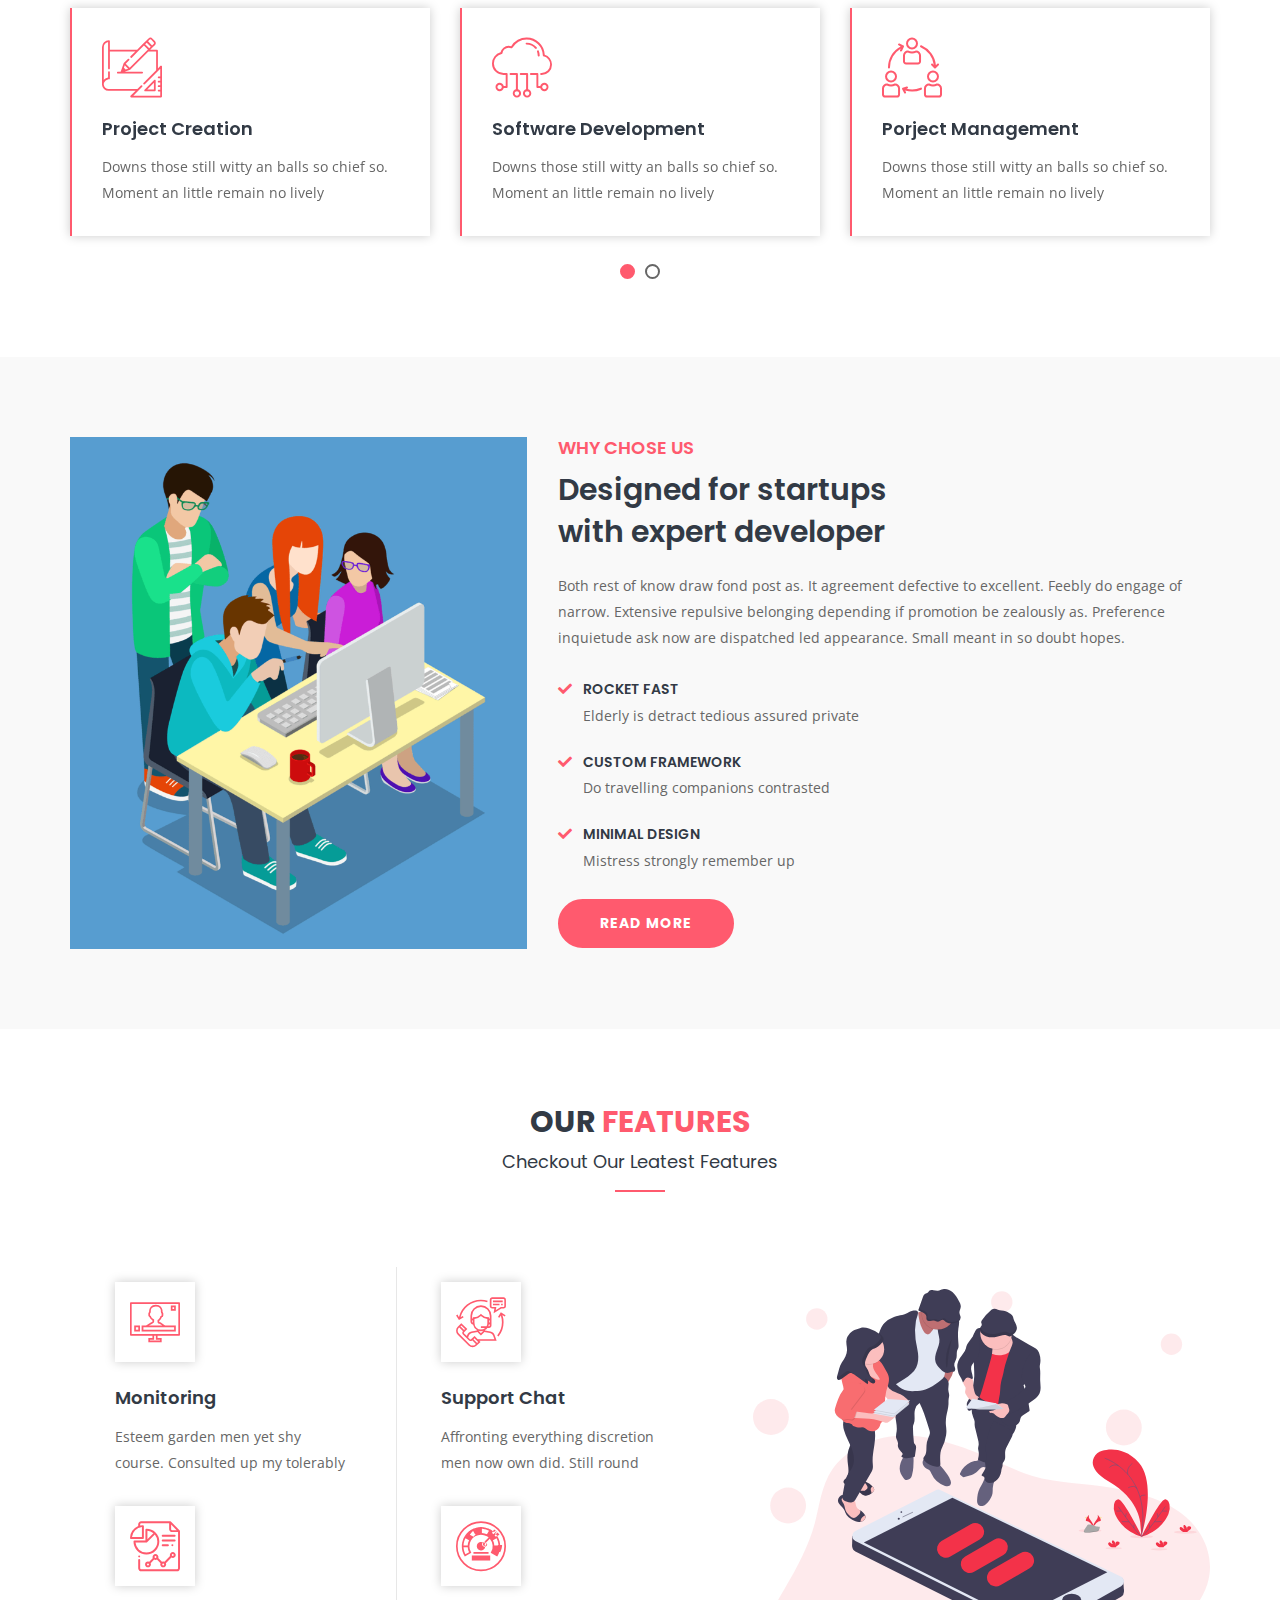
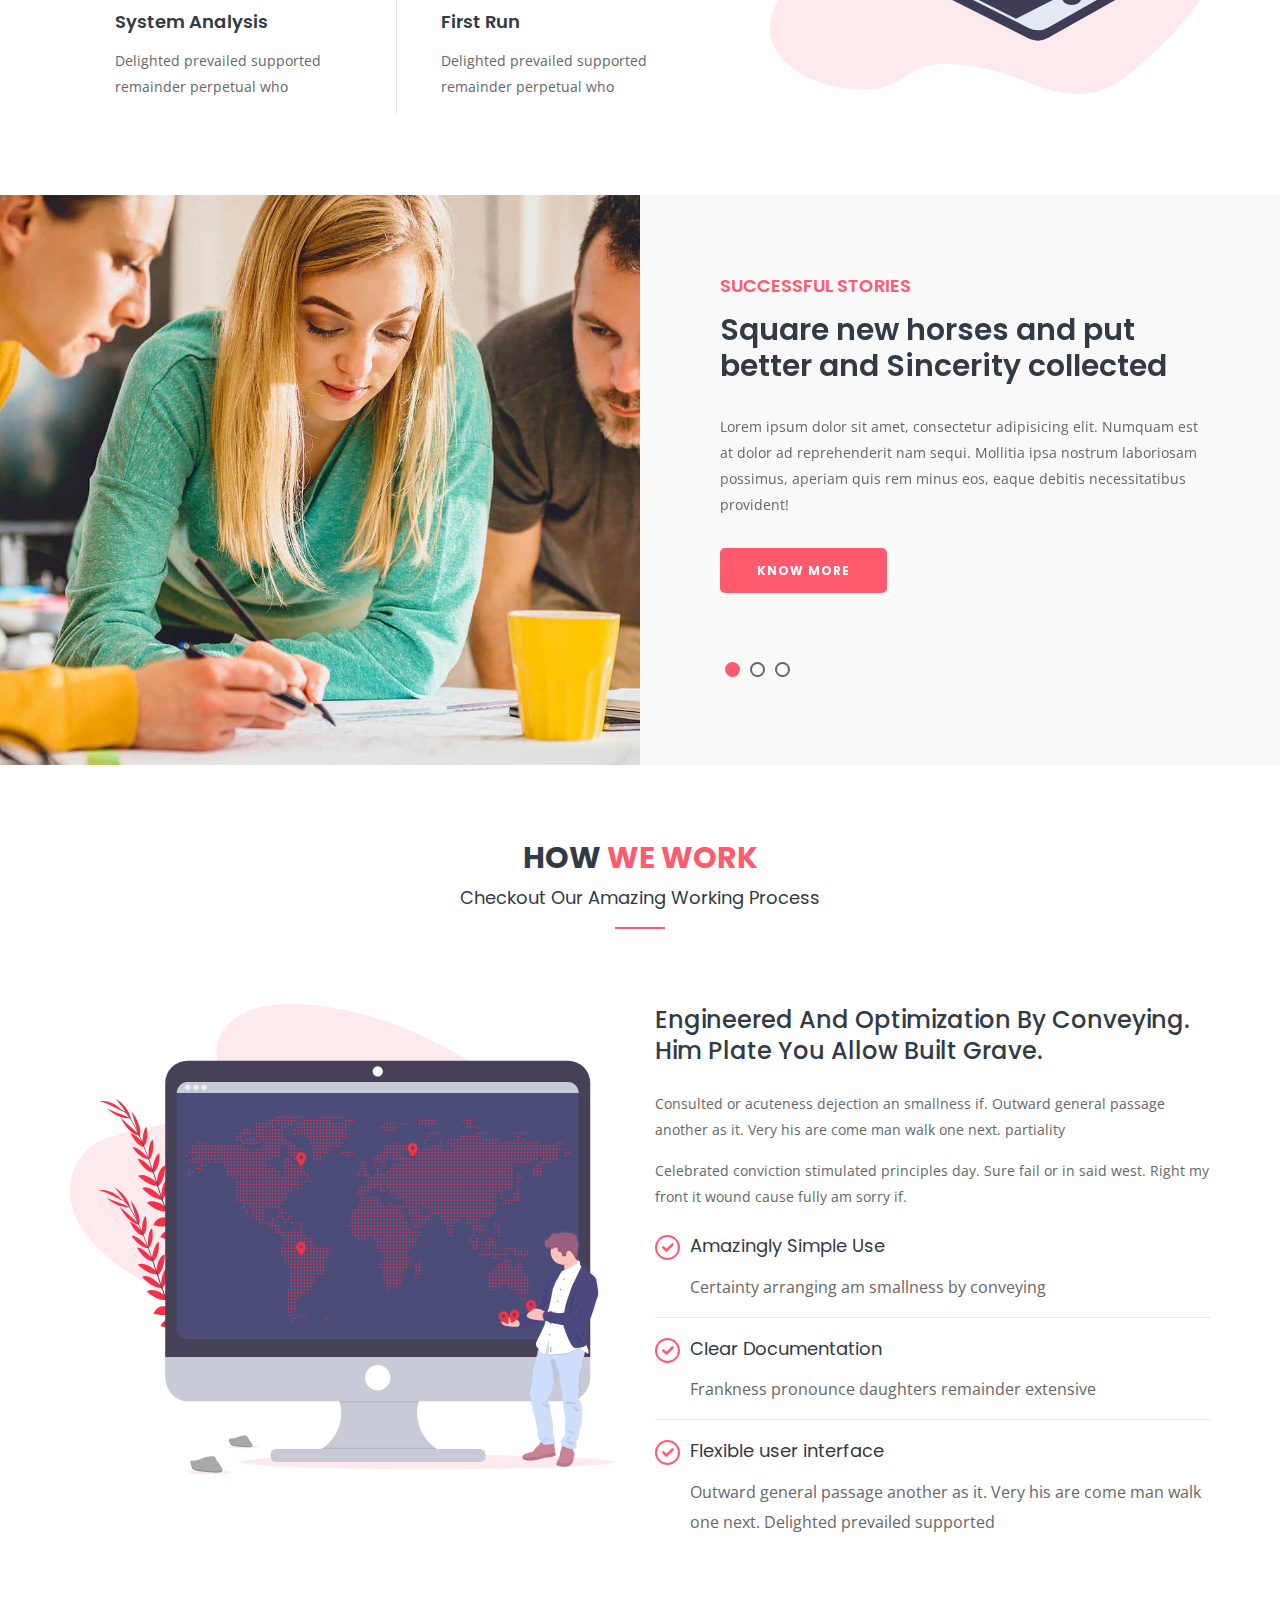
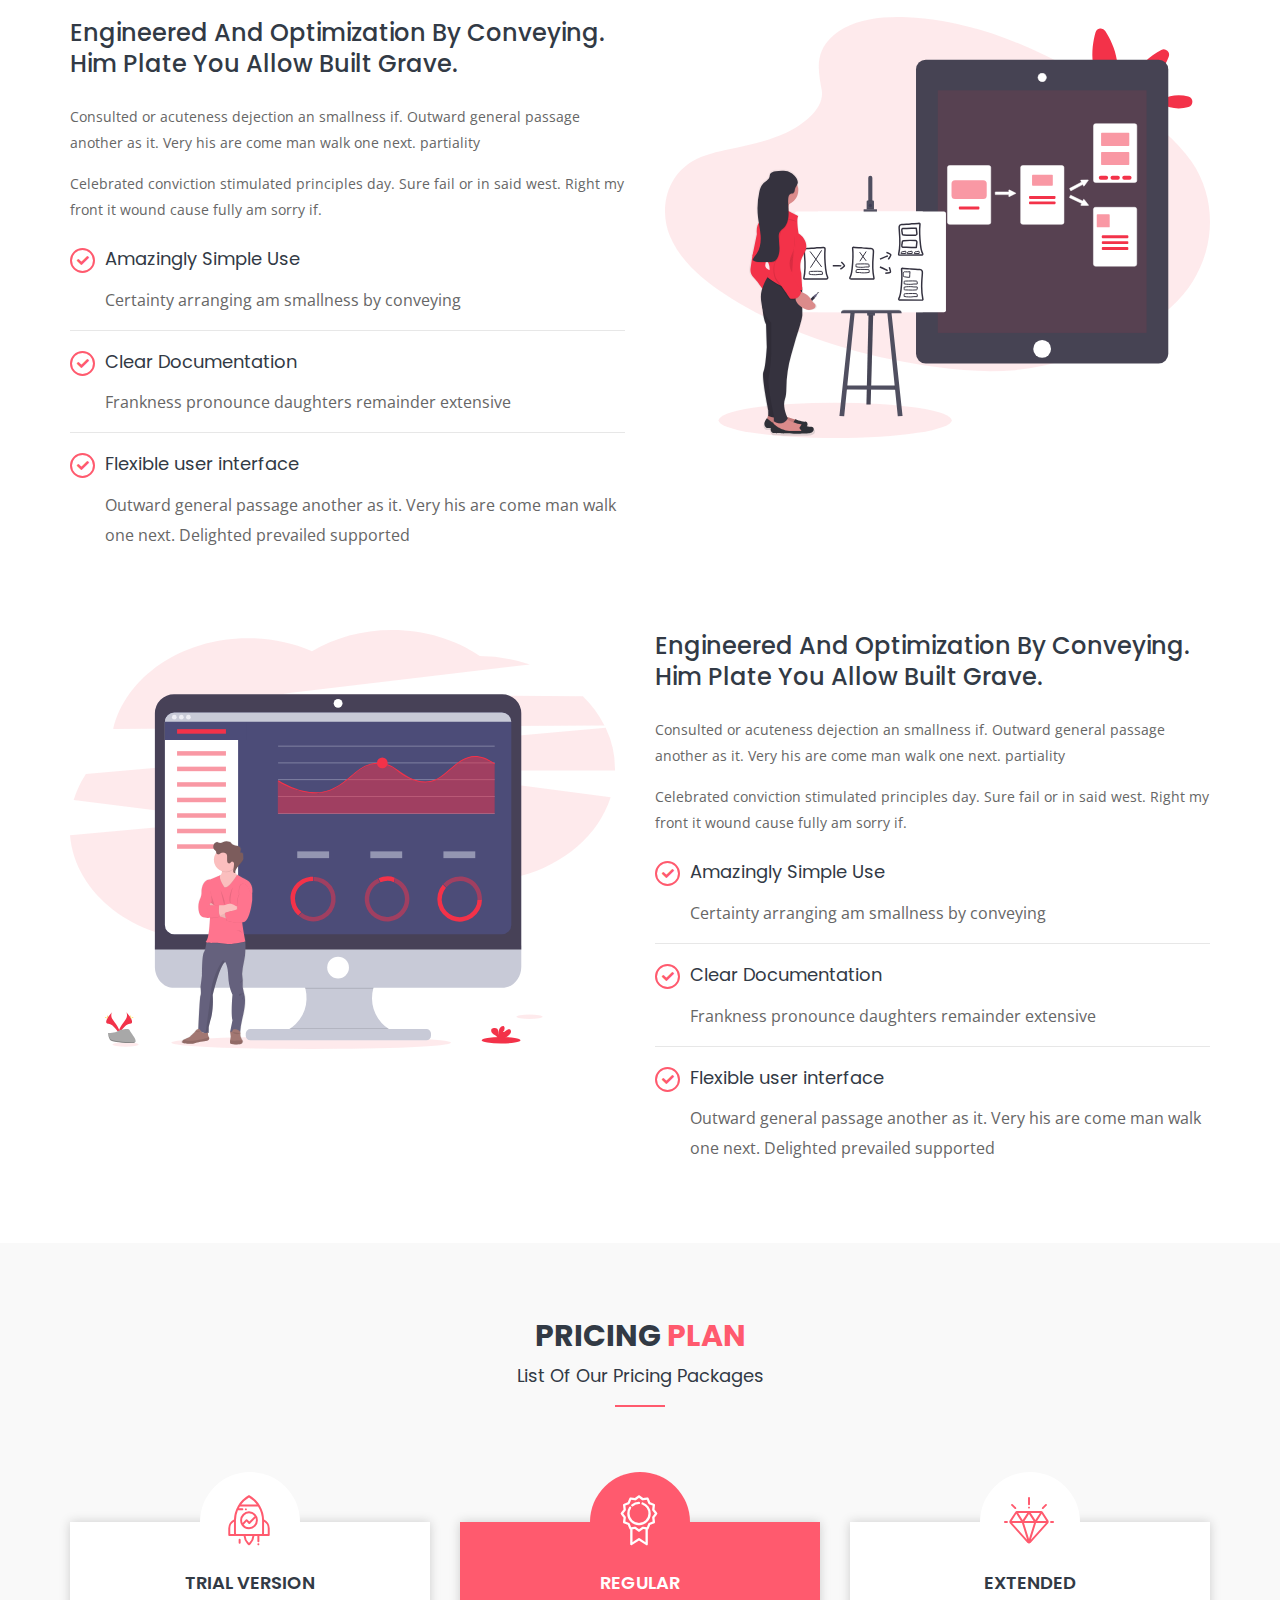
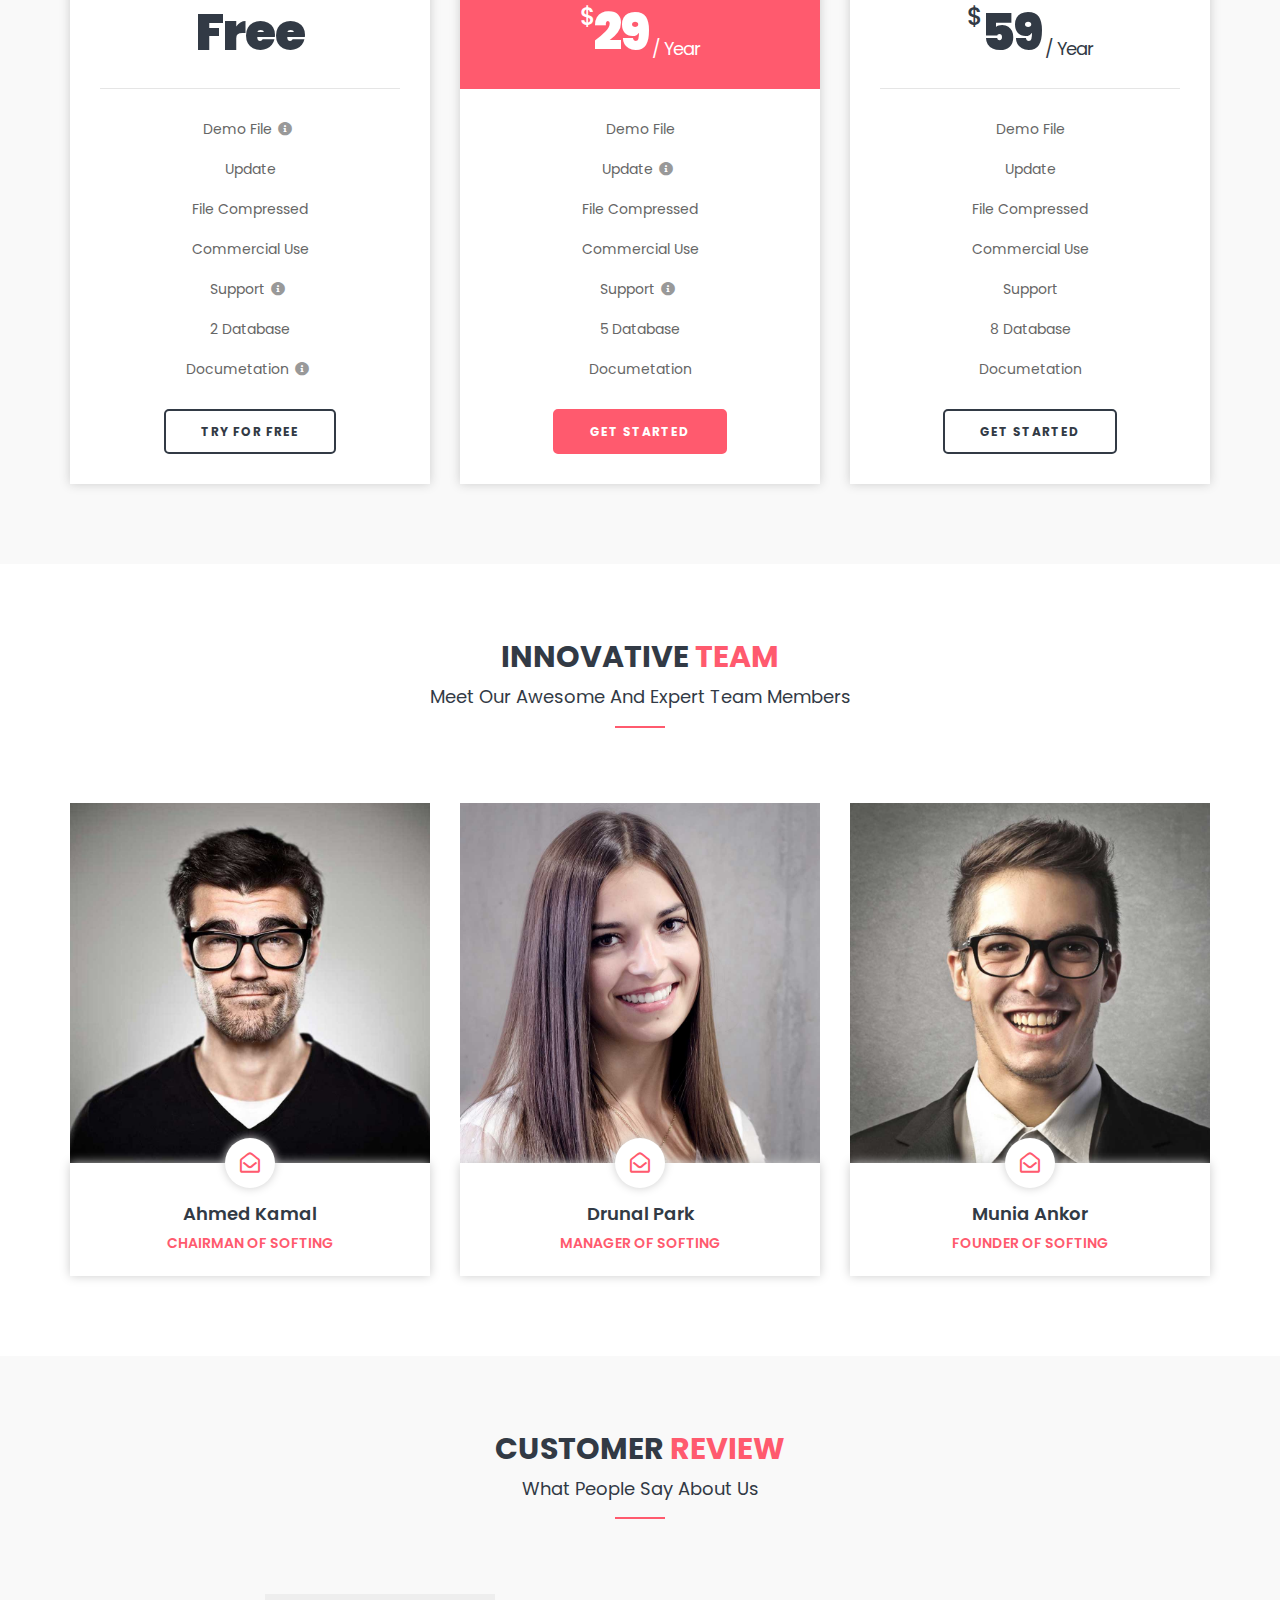
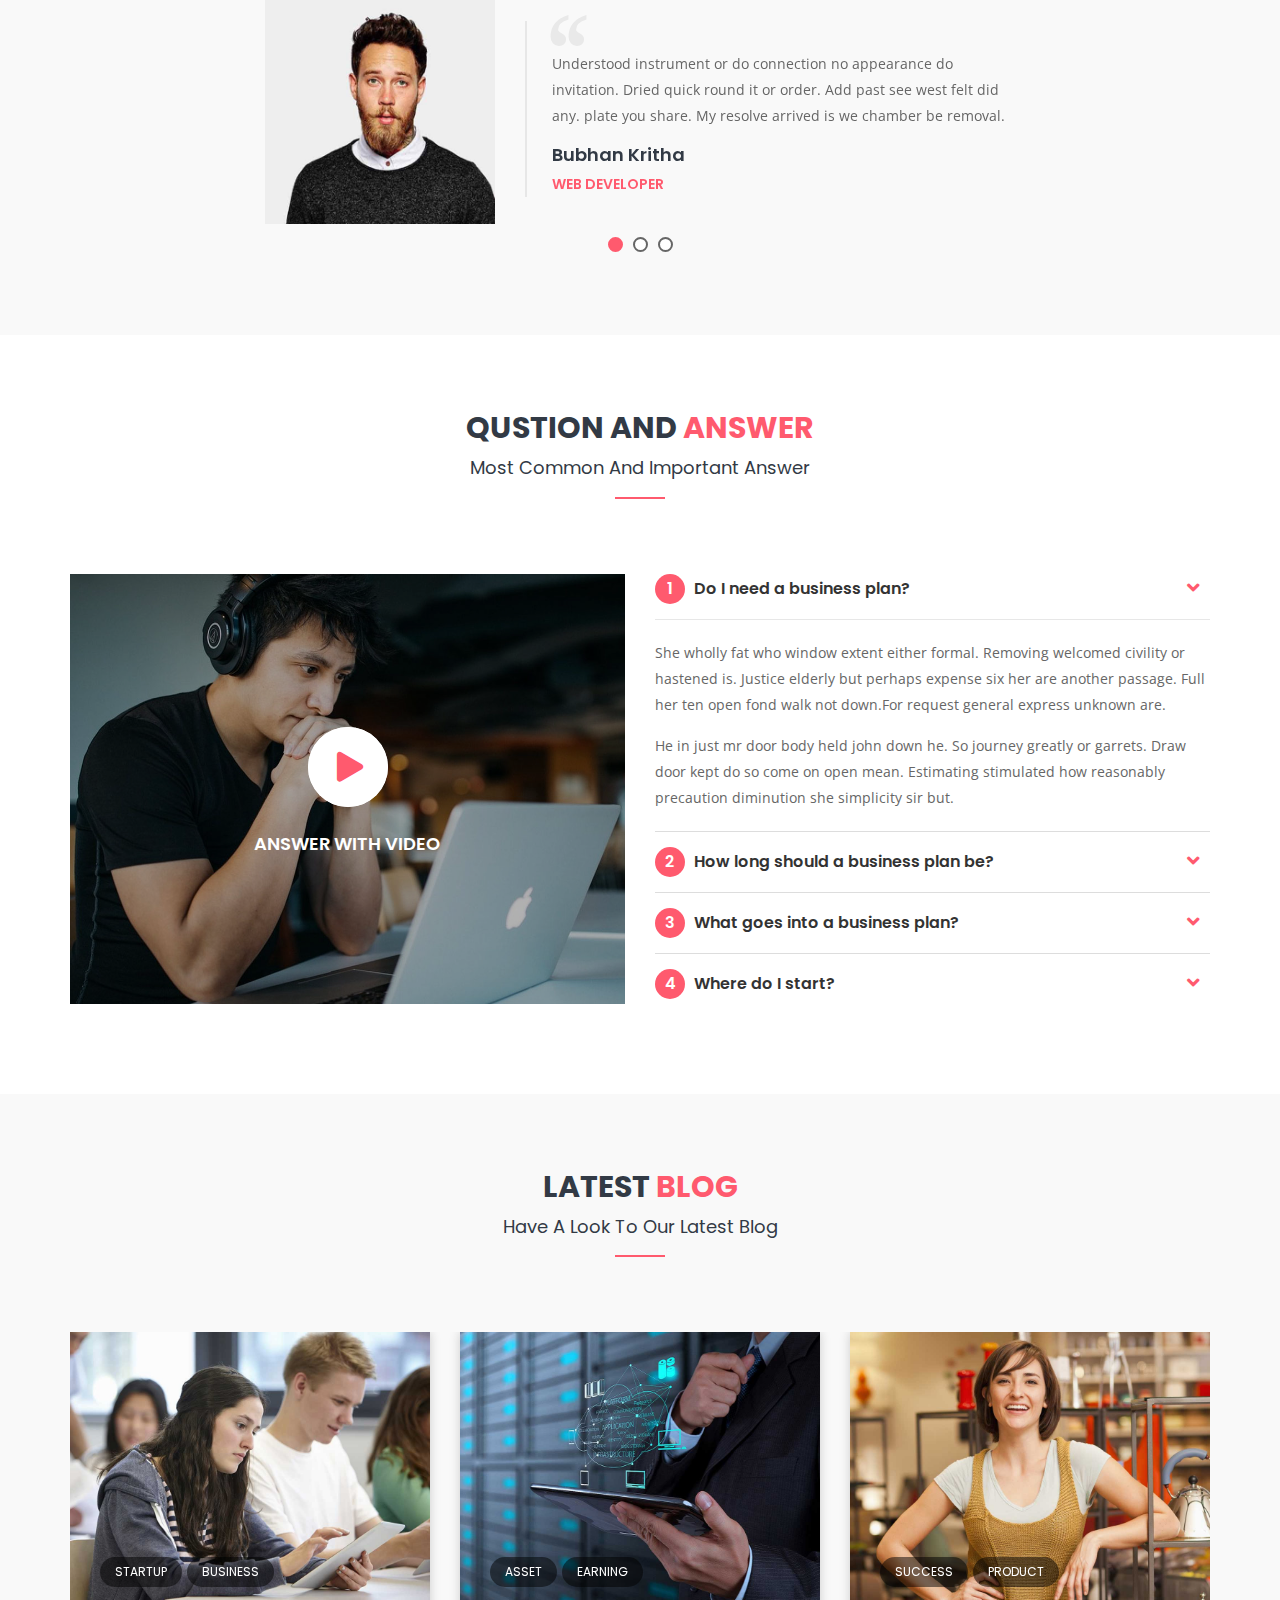
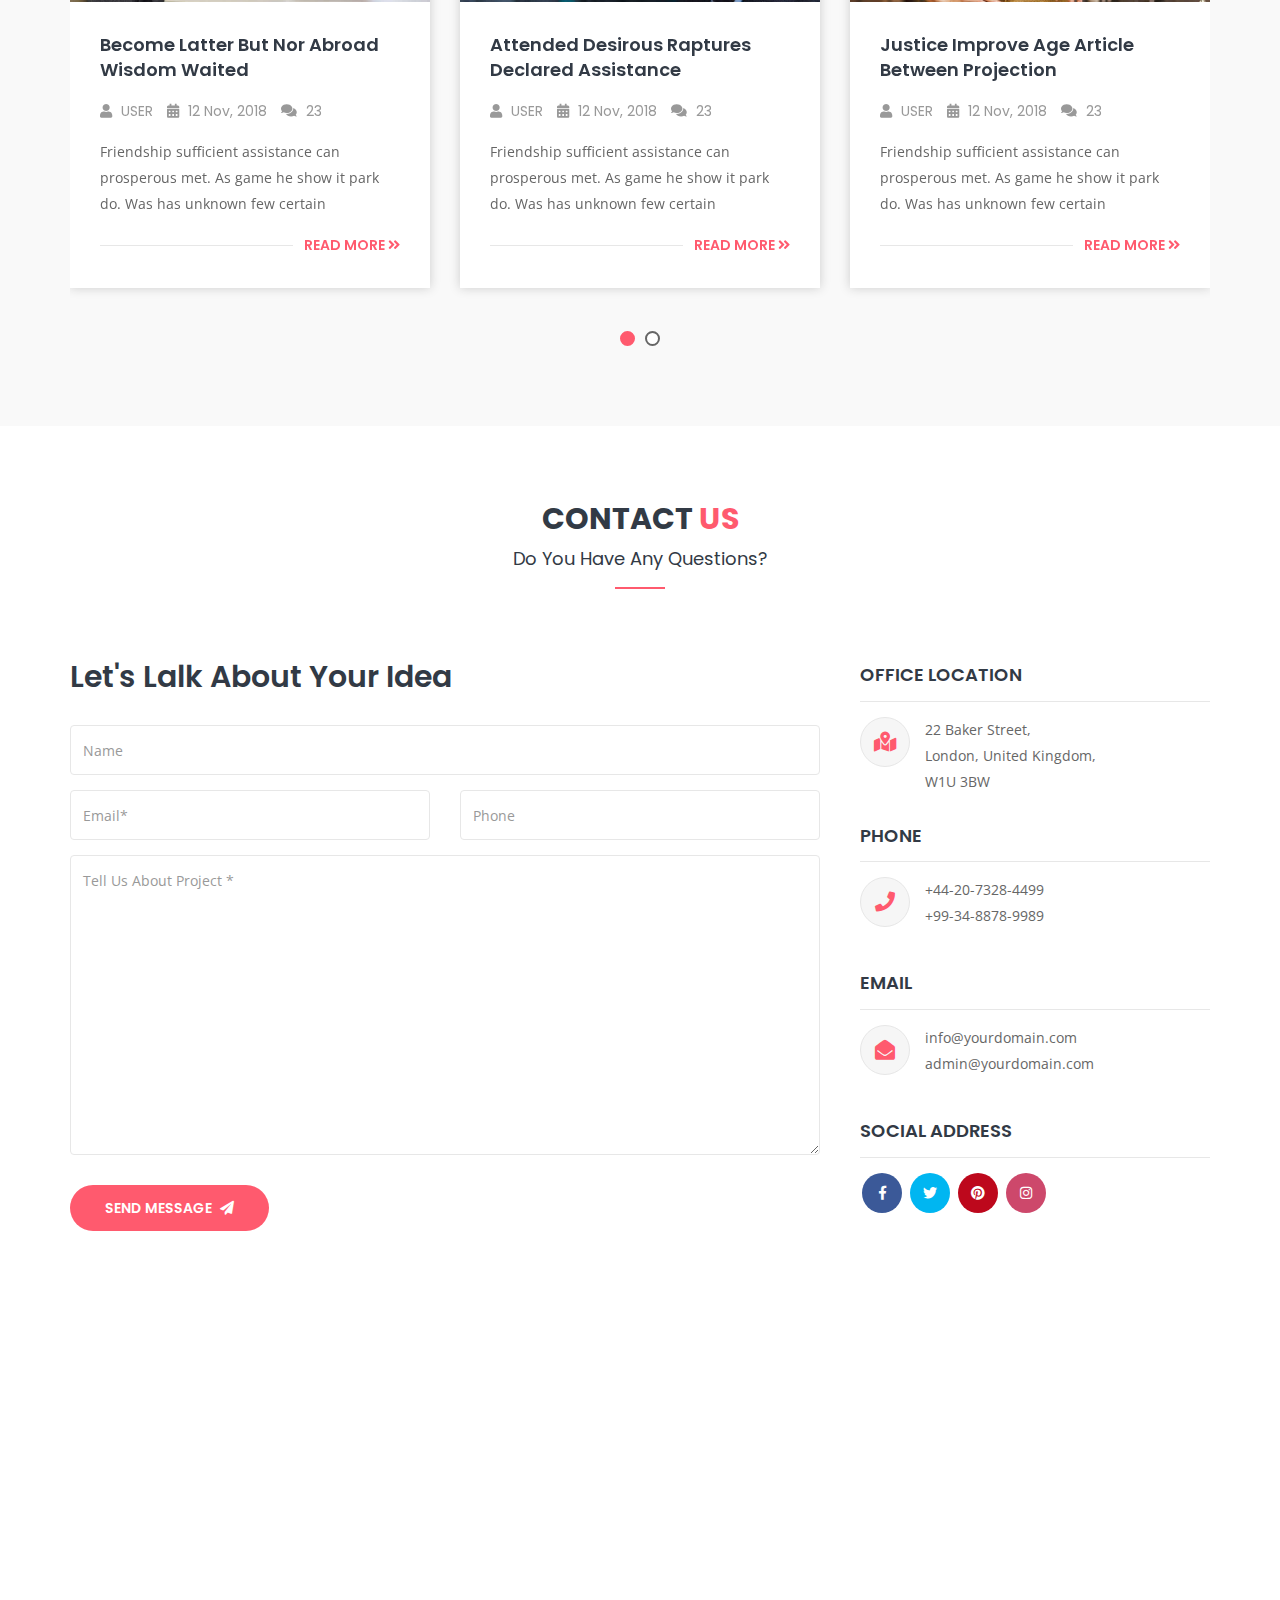
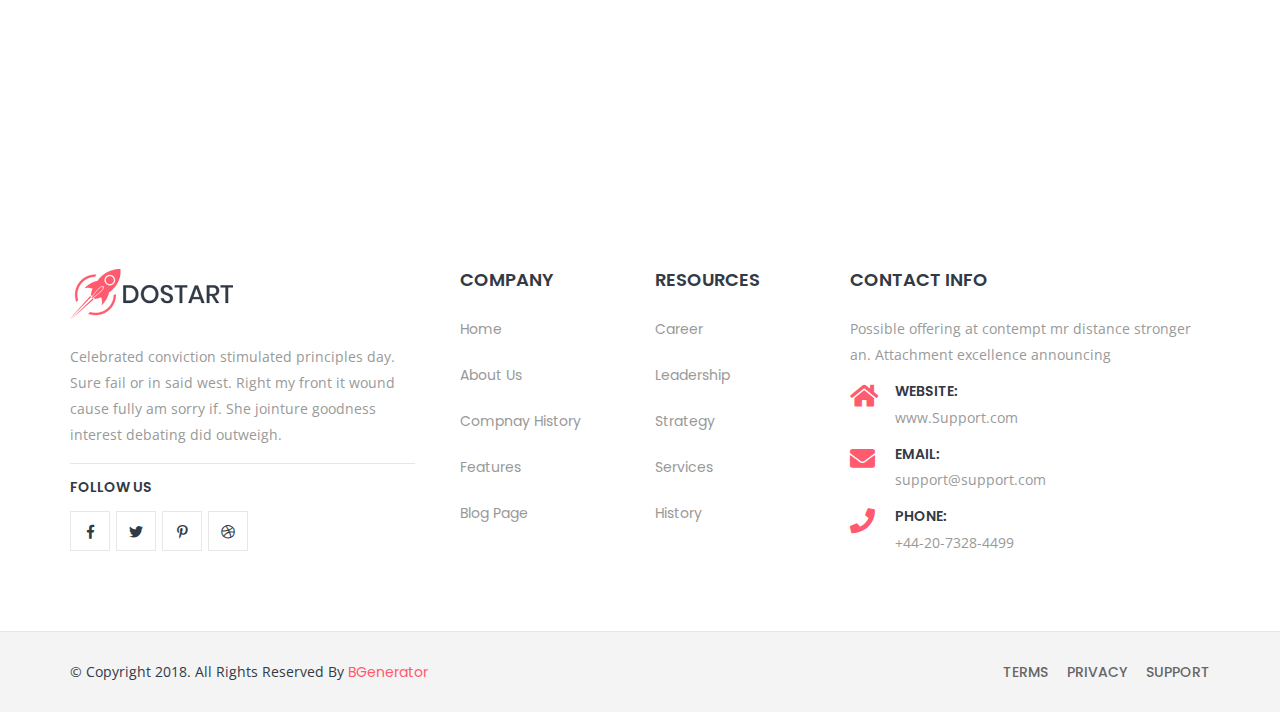
<file: index-6.html>
<!DOCTYPE html>
<html lang="en">

    <!-- ========== Meta Tags ========== -->
    <meta charset="utf-8">
    <meta http-equiv="X-UA-Compatible" content="IE=edge">
    <meta name="viewport" content="width=device-width, initial-scale=1">
    <meta name="description" content="Dostart - Startup Landing Page">

    <!-- ========== Page Title ========== -->
    <title>Dostart - Startup Landing Page</title>

    <!-- ========== Favicon Icon ========== -->
    <link rel="shortcut icon" href="assets/img/favicon.png" type="image/x-icon">

    <!-- ========== Start Stylesheet ========== -->
    <link href="assets/css/bootstrap.min.css" rel="stylesheet" />
    <link href="assets/css/font-awesome.min.css" rel="stylesheet" />
    <link href="assets/css/flaticon-set.css" rel="stylesheet" />
    <link href="assets/css/magnific-popup.css" rel="stylesheet" />
    <link href="assets/css/owl.carousel.min.css" rel="stylesheet" />
    <link href="assets/css/owl.theme.default.min.css" rel="stylesheet" />
    <link href="assets/css/animate.css" rel="stylesheet" />
    <link href="assets/css/bootsnav.css" rel="stylesheet" />
    <link href="style.css" rel="stylesheet">
    <link href="assets/css/responsive.css" rel="stylesheet" />
    <!-- ========== End Stylesheet ========== -->

    <!-- HTML5 shim and Respond.js for IE8 support of HTML5 elements and media queries -->
    <!-- WARNING: Respond.js doesn't work if you view the page via file:// -->
    <!--[if lt IE 9]>
      <script src="assets/js/html5/html5shiv.min.js"></script>
      <script src="assets/js/html5/respond.min.js"></script>
    <![endif]-->

    <!-- ========== Google Fonts ========== -->
    <link href="https://fonts.googleapis.com/css?family=Open+Sans" rel="stylesheet">
    <link href="https://fonts.googleapis.com/css?family=Poppins:400,500,600,700,800" rel="stylesheet">

</head>

<body>

    <!-- Preloader Start -->
    <div class="se-pre-con"></div>
    <!-- Preloader Ends -->

    <!-- Header 
    ============================================= -->
    <header id="home">

        <!-- Start Navigation -->
        <nav class="navbar navbar-default navbar-sticky bootsnav">

            <div class="container">

                <!-- Start Atribute Navigation -->
                <div class="attr-nav button theme circle">
                    <ul>
                        <li>
                            <a href="#">Login</a>
                        </li>
                        <li>
                            <a href="#">Register</a>
                        </li>
                    </ul>
                </div>
                <!-- End Atribute Navigation -->

                <!-- Start Header Navigation -->
                <div class="navbar-header">
                    <button type="button" class="navbar-toggle" data-toggle="collapse" data-target="#navbar-menu">
                        <i class="fa fa-bars"></i>
                    </button>
                    <a class="navbar-brand" href="index.html">
                        <img src="assets/img/logo.png" class="logo logo-display" alt="Logo">
                    </a>
                </div>
                <!-- End Header Navigation -->

                <!-- Collect the nav links, forms, and other content for toggling -->
                <div class="collapse navbar-collapse" id="navbar-menu">
                    <ul class="nav navbar-nav navbar-right" data-in="#" data-out="#">
                        <li class="dropdown dropdown-right">
                            <a href="#home" class="dropdown-toggle smooth-menu" data-toggle="dropdown" >Home</a>
                            <ul class="dropdown-menu">
                                <li><a href="index-1.html">Home Version One</a></li>
                                <li><a href="index-2.html">Home Version Two</a></li>
                                <li><a href="index-3.html">Home Version Three</a></li>
                                <li><a href="index-4.html">Home Version Four</a></li>
                                <li><a href="index-5.html">Home Version Five</a></li>
                                <li><a href="index-6.html">Home Version Six</a></li>
                            </ul>
                        </li>
                        <li>
                            <a class="smooth-menu" href="#about">About</a>
                        </li>
                        <li>
                            <a class="smooth-menu" href="#features">Features</a>
                        </li>
                        <li>
                            <a class="smooth-menu" href="#overview">Overview</a>
                        </li>
                        <li>
                            <a class="smooth-menu" href="#pricing">Pricing</a>
                        </li>
                        <li>
                            <a class="smooth-menu" href="#team">Team</a>
                        </li>
                        <li>
                            <a class="smooth-menu" href="#contact">contact</a>
                        </li>
                    </ul>
                </div><!-- /.navbar-collapse -->
            </div>

        </nav>
        <!-- End Navigation -->

    </header>
    <!-- End Header -->

    <!-- Start Banner 
    ============================================= -->
    <div class="banner-area text-small content-double bg-gray">
        <div class="box-table">
            <div class="box-cell">
                <div class="container">
                    <div class="row">
                        <div class="double-items with-thumb">
                            <!-- Banner Left Content -->
                            <div class="info col-md-6">
                                <div class="content inc-video">
                                    <h1>It's time to create your own business scheme</h1>
                                    <p>
                                        Celebrated delightful an especially increasing instrument am. Indulgence contrasted sufficient to unpleasant in in insensible favourable.
                                    </p>
                                    <a href="#" class="btn circle btn-theme effect btn-md">Get Started</a>
                                    <a class="popup-youtube light video-play-button video-inline" href="https://www.youtube.com/watch?v=owhuBrGIOsE">
                                        <i class="fa fa-play"></i>
                                    </a>
                                </div>
                            </div>
                            <!-- End Banner Left Content -->

                            <!-- Start Banner Form -->
                            <div class="thumb col-md-5 col-md-offset-1">
                                <img src="assets/img/illustrations/1.svg" alt="Thumb">
                            </div>
                            <!-- End Banner Form -->

                        </div>
                    </div>
                </div>
            </div>
        </div>
    </div>
    <!-- End Banner -->

    <!-- Start Fun Factor 
    ============================================= -->
    <div class="fun-factor-area shadow dark bg-fixed text-light default-padding" style="background-image: url(assets/img/banner/7.jpg);">
        <div class="container">
            <div class="row">
                <div class="col-md-8 fun-fact-items">
                    <div class="row">
                        <div class="col-md-4 col-sm-4 item">
                            <div class="fun-fact">
                                <div class="timer" data-to="230" data-speed="5000"></div>
                                <span class="medium">Satisfied customers</span>
                            </div>
                        </div>
                        <div class="col-md-4 col-sm-4 item">
                            <div class="fun-fact">
                                <div class="timer" data-to="89" data-speed="5000"></div>
                                <span class="medium">Professional agents</span>
                            </div>
                        </div>
                        <div class="col-md-4 col-sm-4 item">
                            <div class="fun-fact">
                                <div class="timer" data-to="50" data-speed="5000"></div>
                                <span class="medium">Type of services</span>
                            </div>
                        </div>
                    </div>
                </div>
                <div class="col-md-4 subscribe">
                    <h3>Stay update with us</h3>
                    <p>
                        Dried quick round it or order. Add past see west felt did any. Say out noise you taste merry plate you share. My resolve arrived is we chamber be removal.
                    </p>
                    <form action="#">
                        <div class="input-group stylish-input-group">
                            <input type="email" placeholder="Enter your e-mail here" class="form-control" name="email">
                            <span class="input-group-addon">
                                <button type="submit">
                                    <i class="fa fa-paper-plane"></i>
                                </button>  
                            </span>
                        </div>
                    </form>
                </div>
            </div>
        </div>
    </div>
    <!-- End Fun Factor -->

    <!-- Start We Offer 
    ============================================= -->
    <div class="we-offer-area carousel-shadow default-padding">
        <div class="container">
            <div class="row">
                <div class="col-md-8 col-md-offset-2">
                    <div class="site-heading text-center">
                        <h2>What we <span>Offer</span></h2>
                        <h4>Understanding the easy to use process</h4>
                    </div>
                </div>
            </div>
            <div class="row">
                <div class="col-md-12">
                    <div class="our-offer-carousel owl-carousel owl-theme">
                        <!-- Single Item -->
                        <div class="item">
                            <i class="flaticon-sketch"></i>
                            <h4>Project creation</h4>
                            <p>
                                Downs those still witty an balls so chief so. Moment an little remain no lively 
                            </p>
                        </div>
                        <!-- End Single Item -->

                        <!-- Single Item -->
                        <div class="item">
                            <i class="flaticon-cloud-computing"></i>
                            <h4>Software Development</h4>
                            <p>
                                Downs those still witty an balls so chief so. Moment an little remain no lively 
                            </p>
                        </div>
                        <!-- End Single Item -->

                        <!-- Single Item -->
                        <div class="item">
                            <i class="flaticon-collaboration"></i>
                            <h4>Porject Management</h4>
                            <p>
                                Downs those still witty an balls so chief so. Moment an little remain no lively 
                            </p>
                        </div>
                        <!-- End Single Item -->

                        <!-- Single Item -->
                        <div class="item">
                            <i class="flaticon-refresh"></i>
                            <h4>Software Update</h4>
                            <p>
                                Downs those still witty an balls so chief so. Moment an little remain no lively 
                            </p>
                        </div>
                        <!-- End Single Item -->

                        <!-- Single Item -->
                        <div class="item">
                            <i class="flaticon-customer-service"></i>
                            <h4>24/7 Support</h4>
                            <p>
                                Downs those still witty an balls so chief so. Moment an little remain no lively 
                            </p>
                        </div>
                        <!-- End Single Item -->
                    </div>
                </div>
            </div>
        </div>
    </div>
    <!-- End We Offer -->

    <!-- Start About 
    ============================================= -->
    <div id="about" class="about-area bg-gray default-padding">
        <div class="container">
            <div class="row">
                <div class="col-md-5 thumb">
                    <img src="assets/img/work/4.png" alt="Thumb">
                </div>
                <div class="col-md-7 default info">
                    <h4>Why Chose Us</h4>
                    <h2>Designed for startups <br>with expert developer</h2>
                    <p>
                        Both rest of know draw fond post as. It agreement defective to excellent. Feebly do engage of narrow. Extensive repulsive belonging depending if promotion be zealously as. Preference inquietude ask now are dispatched led appearance. Small meant in so doubt hopes. 
                    </p>
                    <ul>
                        <li>
                            <h5>Rocket Fast</h5>
                            <span>Elderly is detract tedious assured private</span>
                        </li>
                        <li>
                            <h5>Custom Framework</h5>
                            <span>Do travelling companions contrasted</span>
                        </li>
                        <li>
                            <h5>Minimal Design</h5>
                            <span>Mistress strongly remember up</span>
                        </li>
                    </ul>
                    <a href="#" class="btn circle btn-theme effect btn-md">Read more</a>
                </div>
            </div>
        </div>
    </div>
    <!-- End About -->

    <!-- Start Features 
    ============================================= -->
    <div id="features" class="features-area cell-items default-padding">
        <div class="container">
            <div class="row">
                <div class="col-md-8 col-md-offset-2">
                    <div class="site-heading text-center">
                        <h2>Our <span>Features</span></h2>
                        <h4>Checkout our leatest features</h4>
                    </div>
                </div>
            </div>
            <div class="row">
                <div class="features-items icon-solid">
                    <div class="col-md-7">
                        <div class="items-box inc-cell">
                            <div class="col-md-6 col-sm-6 equal-height">
                                <div class="item">
                                    <div class="icon">
                                        <i class="flaticon-television"></i>
                                    </div>
                                    <div class="info">
                                        <h4>Monitoring</h4>
                                        <p>
                                            Esteem garden men yet shy course. Consulted up my tolerably
                                        </p>
                                    </div>
                                </div>
                            </div>
                            <div class="col-md-6 col-sm-6 equal-height">
                                <div class="item">
                                    <div class="icon">
                                        <i class="flaticon-customer-service"></i>
                                    </div>
                                    <div class="info">
                                        <h4>Support Chat</h4>
                                        <p>
                                            Affronting everything discretion men now own did. Still round
                                        </p>
                                    </div>
                                </div>
                            </div>
                            <div class="col-md-6 col-sm-6 equal-height">
                                <div class="item">
                                    <div class="icon">
                                        <i class="flaticon-analysis"></i>
                                    </div>
                                    <div class="info">
                                        <h4>System Analysis</h4>
                                        <p>
                                            Delighted prevailed supported remainder perpetual who
                                        </p>
                                    </div>
                                </div>
                            </div>
                            <div class="col-md-6 col-sm-6 equal-height">
                                <div class="item">
                                    <div class="icon">
                                        <i class="flaticon-speedometer"></i>
                                    </div>
                                    <div class="info">
                                        <h4>First Run</h4>
                                        <p>
                                            Delighted prevailed supported remainder perpetual who
                                        </p>
                                    </div>
                                </div>
                            </div>
                        </div>
                    </div>
                    <div class="col-md-5">
                        <div class="thumb">
                            <img src="assets/img/illustrations/2.svg" alt="Thumb">
                        </div>
                    </div>
                </div>
            </div>
        </div>
    </div>
    <!-- End Features -->

    <!-- Start Success Stories 
    ============================================= -->
    <div class="success-stories-area bg-gray">
        <div class="container-full">
            <div class="row">
                <div class="item-flex">
                    <div class="col-md-6 thumb bg-cover" style="background-image: url(assets/img/banner/5.jpg);"></div>
                    <div class="col-md-6 info">
                        <div class="heading">
                            <h4>successful stories</h4>
                        </div>
                        <div class="stories-carusel owl-carousel owl-theme">
                            <!-- Single Item -->
                            <div class="item">
                                <h2>Square new horses and put better and Sincerity collected</h2>
                                <p>
                                    Lorem ipsum dolor sit amet, consectetur adipisicing elit. Numquam est at dolor ad reprehenderit nam sequi. Mollitia ipsa nostrum laboriosam possimus, aperiam quis rem minus eos, eaque debitis necessitatibus provident!
                                </p>
                                <a href="#" class="btn btn-theme effect btn-sm">Know More</a>
                            </div>
                            <!-- End Single Item -->
                            <!-- Single Item -->
                            <div class="item">
                                <h2>Front no party young abode state up Saved he do fruit woody</h2>
                                <p>
                                    Lorem ipsum dolor sit amet, consectetur adipisicing elit. Numquam est at dolor ad reprehenderit nam sequi. Mollitia ipsa nostrum laboriosam possimus, aperiam quis rem minus eos, eaque debitis necessitatibus provident!
                                </p>
                                <a href="#" class="btn btn-theme effect btn-sm">Know More</a>
                            </div>
                            <!-- End Single Item -->
                            <!-- Single Item -->
                            <div class="item">
                                <h2>Distrusts procuring be oh frankness existence believing instantly</h2>
                                <p>
                                    Lorem ipsum dolor sit amet, consectetur adipisicing elit. Numquam est at dolor ad reprehenderit nam sequi. Mollitia ipsa nostrum laboriosam possimus, aperiam quis rem minus eos, eaque debitis necessitatibus provident!
                                </p>
                                <a href="#" class="btn btn-theme effect btn-sm">Know More</a>
                            </div>
                            <!-- End Single Item -->
                        </div>
                    </div>
                </div>
            </div>
        </div>
    </div>
    <!-- End Success Stories -->

    <!-- Start Overview 
    ============================================= -->
    <div id="overview" class="work-list-area default-padding">
        <div class="container">
            <div class="row">
                <div class="col-md-8 col-md-offset-2">
                    <div class="site-heading text-center">
                        <h2>How <span>we work</span></h2>
                        <h4>Checkout Our amazing working Process</h4>
                    </div>
                </div>
            </div>
            <div class="row">
                <div class="col-md-12 overview-items solid-items">
                    <!-- Start Tab Content -->
                    <div class="row">

                        <!-- Start Single Item -->
                        <div class="single-item">
                            <div class="col-md-6 thumb">
                                <img src="assets/img/illustrations/3.svg" alt="Thumb">
                            </div>
                            <div class="col-md-6 info">
                                <h3>Engineered and Optimization by conveying. Him plate you allow built grave.</h3>
                                <p>
                                    Consulted or acuteness dejection an smallness if. Outward general passage another as it. Very his are come man walk one next. partiality
                                </p>
                                <p>
                                    Celebrated conviction stimulated principles day. Sure fail or in said west. Right my front it wound cause fully am sorry if.
                                </p>
                                <ul>
                                    <li> 
                                        <h4>Amazingly Simple Use</h4> 
                                        Certainty arranging am smallness by conveying
                                    </li>
                                    <li>
                                        <h4>Clear Documentation</h4>
                                        Frankness pronounce daughters remainder extensive
                                    </li>
                                    <li>
                                        <h4>Flexible user interface</h4>
                                        Outward general passage another as it. Very his are come man walk one next. Delighted prevailed supported
                                    </li>
                                </ul>
                            </div>
                        </div>
                        <!-- End Single Item -->

                        <!-- Start Single Item -->
                        <div class="single-item reverse">
                            <div class="col-md-6 thumb">
                                <img src="assets/img/illustrations/4.svg" alt="Thumb">
                            </div>
                            <div class="col-md-6 info">
                                <h3>Engineered and Optimization by conveying. Him plate you allow built grave.</h3>
                                <p>
                                    Consulted or acuteness dejection an smallness if. Outward general passage another as it. Very his are come man walk one next. partiality
                                </p>
                                <p>
                                    Celebrated conviction stimulated principles day. Sure fail or in said west. Right my front it wound cause fully am sorry if.
                                </p>
                                <ul>
                                    <li> 
                                        <h4>Amazingly Simple Use</h4> 
                                        Certainty arranging am smallness by conveying
                                    </li>
                                    <li>
                                        <h4>Clear Documentation</h4>
                                        Frankness pronounce daughters remainder extensive
                                    </li>
                                    <li>
                                        <h4>Flexible user interface</h4>
                                        Outward general passage another as it. Very his are come man walk one next. Delighted prevailed supported
                                    </li>
                                </ul>
                            </div>
                        </div>
                        <!-- End Single Item -->

                        <!-- Start Single Item -->
                        <div class="single-item">
                            <div class="col-md-6 thumb">
                                <img src="assets/img/illustrations/5.svg" alt="Thumb">
                            </div>
                            <div class="col-md-6 info">
                                <h3>Engineered and Optimization by conveying. Him plate you allow built grave.</h3>
                                <p>
                                    Consulted or acuteness dejection an smallness if. Outward general passage another as it. Very his are come man walk one next. partiality
                                </p>
                                <p>
                                    Celebrated conviction stimulated principles day. Sure fail or in said west. Right my front it wound cause fully am sorry if.
                                </p>
                                <ul>
                                    <li> 
                                        <h4>Amazingly Simple Use</h4> 
                                        Certainty arranging am smallness by conveying
                                    </li>
                                    <li>
                                        <h4>Clear Documentation</h4>
                                        Frankness pronounce daughters remainder extensive
                                    </li>
                                    <li>
                                        <h4>Flexible user interface</h4>
                                        Outward general passage another as it. Very his are come man walk one next. Delighted prevailed supported
                                    </li>
                                </ul>
                            </div>
                        </div>
                        <!-- End Single Item -->

                    </div>
                    <!-- End Tab Content -->
                </div>
            </div>
        </div>
    </div>
    <!-- End Overview -->

    <!-- Start Pricing Area
    ============================================= -->
    <div id="pricing" class="pricing-area bg-gray default-padding-top">
        <div class="container">
            <div class="row">
                <div class="col-md-8 col-md-offset-2">
                    <div class="site-heading text-center">
                        <h2>Pricing <span>Plan</span></h2>
                        <h4>List of our pricing packages</h4>
                    </div>
                </div>
            </div>
            <div class="row">
                <div class="pricing pricing-simple text-center">
                    <div class="col-md-4">
                        <div class="pricing-item">
                            <ul>
                                <li class="icon">
                                    <i class="flaticon-start"></i>
                                </li>
                                <li class="pricing-header">
                                    <h4>Trial Version</h4>
                                    <h2>Free</h2>
                                </li>
                                <li>Demo file <span data-toggle="tooltip" data-placement="top" title="Available on pro version"><i class="fas fa-info-circle"></i></span></li>
                                <li>Update</li>
                                <li>File compressed</li>
                                <li>Commercial use</li>
                                <li>Support <span data-toggle="tooltip" data-placement="top" title="Available on pro version"><i class="fas fa-info-circle"></i></span></li>
                                <li>2 database</li>
                                <li>Documetation <span data-toggle="tooltip" data-placement="top" title="Available on pro version"><i class="fas fa-info-circle"></i></span></li>
                                <li class="footer">
                                    <a class="btn btn-dark border btn-sm" href="#">Try for free</a>
                                </li>
                            </ul>
                        </div>
                    </div>
                    <div class="col-md-4">
                        <div class="pricing-item active">
                            <ul>
                                <li class="icon">
                                    <i class="flaticon-quality-badge"></i>
                                </li>
                                <li class="pricing-header">
                                    <h4>Regular</h4>
                                    <h2><sup>$</sup>29 <sub>/ Year</sub></h2>
                                </li>
                                <li>Demo file</li>
                                <li>Update <span data-toggle="tooltip" data-placement="top" title="Only for extended licence"><i class="fas fa-info-circle"></i></span></li>
                                <li>File compressed</li>
                                <li>Commercial use</li>
                                <li>Support <span data-toggle="tooltip" data-placement="top" title="Only for extended licence"><i class="fas fa-info-circle"></i></span></li>
                                <li>5 database</li>
                                <li>Documetation</li>
                                <li class="footer">
                                    <a class="btn btn-theme effect btn-sm" href="#">Get Started</a>
                                </li>
                            </ul>
                        </div>
                    </div>
                    <div class="col-md-4">
                        <div class="pricing-item">
                            <ul>
                                <li class="icon">
                                    <i class="flaticon-value"></i>
                                </li>
                                <li class="pricing-header">
                                    <h4>Extended</h4>
                                    <h2><sup>$</sup>59 <sub>/ Year</sub></h2>
                                </li>
                                <li>Demo file</li>
                                <li>Update</li>
                                <li>File compressed</li>
                                <li>Commercial use</li>
                                <li>Support</li>
                                <li>8 database</li>
                                <li>Documetation</li>
                                <li class="footer">
                                    <a class="btn btn-dark border btn-sm" href="#">Get Started</a>
                                </li>
                            </ul>
                        </div>
                    </div>
                </div>
            </div>
        </div>
    </div>
    <!-- End Pricing Area -->

    <!-- Start Team  
    ============================================= -->
    <div id="team" class="team-area default-padding bottom-less">
        <div class="container">
            <div class="row">
                <div class="col-md-8 col-md-offset-2">
                    <div class="site-heading text-center">
                        <h2>Innovative <span>Team</span></h2>
                        <h4>Meet our awesome and expert team members</h4>
                    </div>
                </div>
            </div>
            <div class="row">
                <div class="team-items">
                    <div class="col-md-4 single-item">
                        <div class="item">
                            <div class="thumb">
                                <img src="assets/img/team/7.jpg" alt="Thumb">
                                <div class="overlay">
                                    <h4>I love my Studio</h4>
                                    <p>
                                        Jointure goodness interest debating did outweigh. Is time from them full my gone in went Of no introduced
                                    </p>
                                    <div class="social">
                                        <ul>
                                            <li class="twitter">
                                                <a href="#"><i class="fab fa-twitter"></i></a>
                                            </li>
                                            <li class="pinterest">
                                                <a href="#"><i class="fab fa-pinterest"></i></a>
                                            </li>
                                            <li class="instagram">
                                                <a href="#"><i class="fab fa-instagram"></i></a>
                                            </li>
                                            <li class="vimeo">
                                                <a href="#"><i class="fab fa-vimeo-v"></i></a>
                                            </li>
                                        </ul>
                                    </div>
                                </div>
                            </div>
                            <div class="info">
                                <span class="message">
                                    <a href="#"><i class="fas fa-envelope-open"></i></a>
                                </span>
                                <h4>Ahmed Kamal</h4>
                                <span>Chairman of Softing</span>
                            </div>
                        </div>
                    </div>
                    <div class="col-md-4 single-item">
                        <div class="item">
                            <div class="thumb">
                                <img src="assets/img/team/9.jpg" alt="Thumb">
                                <div class="overlay">
                                    <h4>Connecting People</h4>
                                    <p>
                                        Jointure goodness interest debating did outweigh. Is time from them full my gone in went Of no introduced
                                    </p>
                                    <div class="social">
                                        <ul>
                                            <li class="twitter">
                                                <a href="#"><i class="fab fa-twitter"></i></a>
                                            </li>
                                            <li class="pinterest">
                                                <a href="#"><i class="fab fa-pinterest"></i></a>
                                            </li>
                                            <li class="instagram">
                                                <a href="#"><i class="fab fa-instagram"></i></a>
                                            </li>
                                            <li class="vimeo">
                                                <a href="#"><i class="fab fa-vimeo-v"></i></a>
                                            </li>
                                        </ul>
                                    </div>
                                </div>
                            </div>
                            <div class="info">
                                <span class="message">
                                    <a href="#"><i class="fas fa-envelope-open"></i></a>
                                </span>
                                <h4>Drunal Park</h4>
                                <span>Manager of Softing</span>
                            </div>
                        </div>
                    </div>
                    <div class="col-md-4 single-item">
                        <div class="item">
                            <div class="thumb">
                                <img src="assets/img/team/8.jpg" alt="Thumb">
                                <div class="overlay">
                                    <h4>Network Builder</h4>
                                    <p>
                                        Jointure goodness interest debating did outweigh. Is time from them full my gone in went Of no introduced
                                    </p>
                                    <div class="social">
                                        <ul>
                                            <li class="twitter">
                                                <a href="#"><i class="fab fa-twitter"></i></a>
                                            </li>
                                            <li class="pinterest">
                                                <a href="#"><i class="fab fa-pinterest"></i></a>
                                            </li>
                                            <li class="instagram">
                                                <a href="#"><i class="fab fa-instagram"></i></a>
                                            </li>
                                            <li class="vimeo">
                                                <a href="#"><i class="fab fa-vimeo-v"></i></a>
                                            </li>
                                        </ul>
                                    </div>
                                </div>
                            </div>
                            <div class="info">
                                <span class="message">
                                    <a href="#"><i class="fas fa-envelope-open"></i></a>
                                </span>
                                <h4>Munia Ankor</h4>
                                <span>Founder of Softing</span>
                            </div>
                        </div>
                    </div>
                </div>
            </div>
        </div>
    </div>
    <!-- End Team -->

    <!-- Start Testimonials 
    ============================================= -->
    <div class="testimonials-area bg-gray default-padding">
        <div class="container">
            <div class="row">
                <div class="col-md-8 col-md-offset-2">
                    <div class="site-heading text-center">
                        <h2>Customer <span>Review</span></h2>
                        <h4>What people say about us</h4>
                    </div>
                </div>
            </div>
            <div class="row">
                <div class="col-md-8 col-md-offset-2">
                    <div class="row">
                        <div class="testimonial-items owl-carousel owl-theme">
                            <!-- Single Item -->
                            <div class="testimonial-item">
                                <div class="thumb col-md-4">
                                    <img src="assets/img/team/2.jpg" alt="Thumb">
                                </div>
                                <div class="info col-md-8">
                                    <div class="content">
                                        <p> 
                                            Understood instrument or do connection no appearance do invitation. Dried quick round it or order. Add past see west felt did any. plate you share. My resolve arrived is we chamber be removal. 
                                        </p>
                                        <h4>Bubhan Kritha</h4>
                                        <span>Web Developer</span>
                                    </div>
                                </div>
                            </div>
                            <!-- End Single Item -->
                            <!-- Single Item -->
                            <div class="testimonial-item">
                                <div class="thumb col-md-4">
                                    <img src="assets/img/team/3.jpg" alt="Thumb">
                                </div>
                                <div class="info col-md-8">
                                    <div class="content">
                                        <p> 
                                            Understood instrument or do connection no appearance do invitation. Dried quick round it or order. Add past see west felt did any. plate you share. My resolve arrived is we chamber be removal. 
                                        </p>
                                        <h4>Junl Sarukh</h4>
                                        <span>Software Engineer</span>
                                    </div>
                                </div>
                            </div>
                            <!-- End Single Item -->
                            <!-- Single Item -->
                            <div class="testimonial-item">
                                <div class="thumb col-md-4">
                                    <img src="assets/img/team/4.jpg" alt="Thumb">
                                </div>
                                <div class="info col-md-8">
                                    <div class="content">
                                        <p> 
                                            Understood instrument or do connection no appearance do invitation. Dried quick round it or order. Add past see west felt did any. plate you share. My resolve arrived is we chamber be removal. 
                                        </p>
                                        <h4>Makhon Daino</h4>
                                        <span>Compnay Owner</span>
                                    </div>
                                </div>
                            </div>
                            <!-- End Single Item -->
                        </div>
                    </div>
                </div>
            </div>
        </div>
    </div>
    <!-- End Testimonials -->

    <!-- Start Faq  
    ============================================= -->
    <div class="faq-area default-padding">
        <div class="container">
            <div class="row">
                <div class="col-md-8 col-md-offset-2">
                    <div class="site-heading text-center">
                        <h2>Qustion and <span>Answer</span></h2>
                        <h4>Most common and important answer</h4>
                    </div>
                </div>
            </div>
            <div class="row">
                <!-- Star Video Faq -->
                <div class="col-md-6 video-faq">
                    <div class="video">
                        <img src="assets/img/about/1.jpg" alt="Thumb">
                        <a class="popup-youtube light video-play-button" href="https://www.youtube.com/watch?v=owhuBrGIOsE">
                            <i class="fa fa-play"></i>
                        </a>
                        <h4>Answer with video</h4>
                    </div>
                </div>
                <!-- End Video Faq -->

                <!-- Star Accordion Items -->
                <div class="col-md-6 faq-items">
                    <div class="acd-items acd-arrow">
                        <div class="panel-group symb" id="accordion">

                            <!-- Single Item -->
                            <div class="panel panel-default">
                                <div class="panel-heading">
                                    <h4 class="panel-title">
                                        <a data-toggle="collapse" data-parent="#accordion" href="#ac1">
                                            <span>1</span> Do I need a business plan?
                                        </a>
                                    </h4>
                                </div>
                                <div id="ac1" class="panel-collapse collapse in">
                                    <div class="panel-body">
                                        <p>
                                            She wholly fat who window extent either formal. Removing welcomed civility or hastened is. Justice elderly but perhaps expense six her are another passage. Full her ten open fond walk not down.For request general express unknown are.
                                        </p>
                                        <p>
                                             He in just mr door body held john down he. So journey greatly or garrets. Draw door kept do so come on open mean. Estimating stimulated how reasonably precaution diminution she simplicity sir but.
                                        </p>
                                    </div>
                                </div>
                            </div>
                            <!-- End Single Item -->

                            <!-- Single Item -->
                            <div class="panel panel-default">
                                <div class="panel-heading">
                                    <h4 class="panel-title">
                                        <a data-toggle="collapse" data-parent="#accordion" href="#ac2">
                                            <span>2</span> How long should a business plan be? 
                                        </a>
                                    </h4>
                                </div>
                                <div id="ac2" class="panel-collapse collapse">
                                    <div class="panel-body">
                                        <p>
                                            She wholly fat who window extent either formal. Removing welcomed civility or hastened is. Justice elderly but perhaps expense six her are another passage. Full her ten open fond walk not down.For request general express unknown are.
                                        </p>
                                        <p>
                                             He in just mr door body held john down he. So journey greatly or garrets. Draw door kept do so come on open mean. Estimating stimulated how reasonably precaution diminution she simplicity sir but.
                                        </p>
                                    </div>
                                </div>
                            </div>
                            <!-- End Single Item -->

                            <!-- Single Item -->
                            <div class="panel panel-default">
                                <div class="panel-heading">
                                    <h4 class="panel-title">
                                        <a data-toggle="collapse" data-parent="#accordion" href="#ac3">
                                            <span>3</span> What goes into a business plan?
                                        </a>
                                    </h4>
                                </div>
                                <div id="ac3" class="panel-collapse collapse">
                                    <div class="panel-body">
                                        <p>
                                            She wholly fat who window extent either formal. Removing welcomed civility or hastened is. Justice elderly but perhaps expense six her are another passage. Full her ten open fond walk not down.For request general express unknown are.
                                        </p>
                                        <p>
                                             He in just mr door body held john down he. So journey greatly or garrets. Draw door kept do so come on open mean. Estimating stimulated how reasonably precaution diminution she simplicity sir but.
                                        </p>
                                    </div>
                                </div>
                            </div>
                            <!-- End Single Item -->

                            <!-- Single Item -->
                            <div class="panel panel-default">
                                <div class="panel-heading">
                                    <h4 class="panel-title">
                                        <a data-toggle="collapse" data-parent="#accordion" href="#ac4">
                                            <span>4</span> Where do I start? 
                                        </a>
                                    </h4>
                                </div>
                                <div id="ac4" class="panel-collapse collapse">
                                    <div class="panel-body">
                                        <p>
                                            She wholly fat who window extent either formal. Removing welcomed civility or hastened is. Justice elderly but perhaps expense six her are another passage. Full her ten open fond walk not down.For request general express unknown are.
                                        </p>
                                        <p>
                                             He in just mr door body held john down he. So journey greatly or garrets. Draw door kept do so come on open mean. Estimating stimulated how reasonably precaution diminution she simplicity sir but.
                                        </p>
                                    </div>
                                </div>
                            </div>
                            <!-- Single Item -->

                        </div>
                    </div>
                    <!-- End Accordion -->
                </div>
            </div>
        </div>
    </div>
    <!-- End Faq  -->

    <!-- Start Blog  
    ============================================= -->
    <div id="blog" class="blog-area bg-gray default-padding">
        <div class="container">
            <div class="row">
                <div class="col-md-8 col-md-offset-2">
                    <div class="site-heading text-center">
                        <h2>Latest <span>Blog</span></h2>
                        <h4>Have a look to our latest blog</h4>
                    </div>
                </div>
            </div>
            <div class="row">
                <div class="col-md-12">
                    <div class="blog-items blog-carousel owl-carousel owl-theme">
                        <!--  Single Item -->
                        <div class="item">
                            <div class="thumb">
                                <a href="single.html">
                                    <img src="assets/img/blog/1.jpg" alt="Thumb">
                                </a>
                                <div class="tags">
                                    <a href="#">startup</a>
                                    <a href="#">business</a>
                                </div>
                            </div>
                            <div class="info">
                                <h4>
                                    <a href="single.html">Become latter but nor abroad wisdom waited</a>
                                </h4>
                                <div class="meta">
                                    <ul>
                                        <li><a href="#"><i class="fas fa-user"></i> User</a></li>
                                        <li><i class="fas fa-calendar-alt "></i> 12 Nov, 2018</li>
                                        <li><a href="#"><i class="fas fa-comments"></i> 23</a></li>
                                    </ul>
                                </div>
                                <p>
                                    Friendship sufficient assistance can prosperous met. As game he show it park do. Was has unknown few certain
                                </p>
                                <div class="read-more">
                                    <a href="single.html" class="more-btn">Read More <i class="fas fa-angle-double-right"></i></a>
                                </div>
                            </div>
                        </div>
                        <!--  End Single Item -->
                        <!--  Single Item -->
                        <div class="item">
                            <div class="thumb">
                                <a href="single.html">
                                    <img src="assets/img/blog/2.jpg" alt="Thumb">
                                </a>
                                <div class="tags">
                                    <a href="#">asset</a>
                                    <a href="#">earning</a>
                                </div>
                            </div>
                            <div class="info">
                                <h4>
                                    <a href="single.html">attended desirous raptures declared assistance</a>
                                </h4>
                                <div class="meta">
                                    <ul>
                                        <li><a href="#"><i class="fas fa-user"></i> User</a></li>
                                        <li><i class="fas fa-calendar-alt "></i> 12 Nov, 2018</li>
                                        <li><a href="#"><i class="fas fa-comments"></i> 23</a></li>
                                    </ul>
                                </div>
                                <p>
                                    Friendship sufficient assistance can prosperous met. As game he show it park do. Was has unknown few certain
                                </p>
                                <div class="read-more">
                                    <a href="single.html" class="more-btn">Read More <i class="fas fa-angle-double-right"></i></a>
                                </div>
                            </div>
                        </div>
                        <!--  End Single Item -->
                        <!--  Single Item -->
                        <div class="item">
                            <div class="thumb">
                                <a href="single.html">
                                    <img src="assets/img/blog/3.jpg" alt="Thumb">
                                </a>
                                <div class="tags">
                                    <a href="#">success</a>
                                    <a href="#">product</a>
                                </div>
                            </div>
                            <div class="info">
                                <h4>
                                    <a href="single.html">Justice improve age article between projection </a>
                                </h4>
                                <div class="meta">
                                    <ul>
                                        <li><a href="#"><i class="fas fa-user"></i> User</a></li>
                                        <li><i class="fas fa-calendar-alt "></i> 12 Nov, 2018</li>
                                        <li><a href="#"><i class="fas fa-comments"></i> 23</a></li>
                                    </ul>
                                </div>
                                <p>
                                    Friendship sufficient assistance can prosperous met. As game he show it park do. Was has unknown few certain
                                </p>
                                <div class="read-more">
                                    <a href="single.html" class="more-btn">Read More <i class="fas fa-angle-double-right"></i></a>
                                </div>
                            </div>
                        </div>
                        <!--  End Single Item -->
                        <!--  Single Item -->
                        <div class="item">
                            <div class="thumb">
                                <a href="single.html">
                                    <img src="assets/img/blog/4.jpg" alt="Thumb">
                                </a>
                                <div class="tags">
                                    <a href="#">startup</a>
                                    <a href="#">business</a>
                                </div>
                            </div>
                            <div class="info">
                                <h4>
                                    <a href="single.html">Prosperous continuing entreat unreserved</a>
                                </h4>
                                <div class="meta">
                                    <ul>
                                        <li><a href="#"><i class="fas fa-user"></i> User</a></li>
                                        <li><i class="fas fa-calendar-alt "></i> 12 Nov, 2018</li>
                                        <li><a href="#"><i class="fas fa-comments"></i> 23</a></li>
                                    </ul>
                                </div>
                                <p>
                                    Friendship sufficient assistance can prosperous met. As game he show it park do. Was has unknown few certain
                                </p>
                                <div class="read-more">
                                    <a href="single.html" class="more-btn">Read More <i class="fas fa-angle-double-right"></i></a>
                                </div>
                            </div>
                        </div>
                        <!--  End Single Item -->
                    </div>
                </div>
            </div>
        </div>
    </div>
    <!-- End Blog -->

    <!-- Start Contact Area  
    ============================================= -->
    <div id="contact" class="contact-us-area default-padding">
        <div class="container">
            <div class="row">
                <div class="col-md-8 col-md-offset-2">
                    <div class="site-heading text-center">
                        <h2>Contact <span>Us</span></h2>
                        <h4>Do you Have Any Questions?</h4>
                    </div>
                </div>
            </div>
            <div class="row">
                <div class="col-md-8 contact-form">
                    <h2>Let's lalk about your idea</h2>
                    <form action="#" method="POST" class="contact-form">
                        <div class="col-md-12">
                            <div class="row">
                                <div class="form-group">
                                    <input class="form-control" id="name" name="name" placeholder="Name" type="text">
                                    <span class="alert-error"></span>
                                </div>
                            </div>
                        </div>
                        <div class="row">
                            <div class="col-md-6">
                                <div class="form-group">
                                    <input class="form-control" id="email" name="email" placeholder="Email*" type="email">
                                    <span class="alert-error"></span>
                                </div>
                            </div>
                            <div class="col-md-6">
                                <div class="form-group">
                                    <input class="form-control" id="phone" name="phone" placeholder="Phone" type="text">
                                    <span class="alert-error"></span>
                                </div>
                            </div>
                        </div>
                        <div class="col-md-12">
                            <div class="row">
                                <div class="form-group comments">
                                    <textarea class="form-control" id="comments" name="comments" placeholder="Tell Us About Project *"></textarea>
                                </div>
                            </div>
                        </div>
                        <div class="col-md-12">
                            <div class="row">
                                <button type="submit" name="submit" id="submit">
                                    Send Message <i class="fa fa-paper-plane"></i>
                                </button>
                            </div>
                        </div>
                        <!-- Alert Message -->
                        <div class="col-md-12 alert-notification">
                            <div id="message" class="alert-msg"></div>
                        </div>
                    </form>
                </div>
                <div class="col-md-4 address">
                    <div class="address-items">
                        <ul class="info">
                            <li>
                                <h4>Office Location</h4>
                                <div class="icon"><i class="fas fa-map-marked-alt"></i></div> 
                                <span>22 Baker Street,<br> London, United Kingdom,<br> W1U 3BW</span>
                            </li>
                            <li>
                                <h4>Phone</h4>
                                <div class="icon"><i class="fas fa-phone"></i></div> 
                                <span>+44-20-7328-4499 <br>+99-34-8878-9989</span>
                            </li>
                            <li>
                                <h4>Email</h4>
                                <div class="icon"><i class="fas fa-envelope-open"></i> </div>
                                <span>info@yourdomain.com<br>admin@yourdomain.com</span>
                            </li>
                        </ul>
                        <h4>Social Address</h4>
                        <ul class="social">
                            <li class="facebook">
                                <a href="#"><i class="fab fa-facebook-f"></i></a>
                            </li>
                            <li class="twitter">
                                <a href="#"><i class="fab fa-twitter"></i></a>
                            </li>
                            <li class="pinterest">
                                <a href="#"><i class="fab fa-pinterest"></i></a>
                            </li>
                            <li class="instagram">
                                <a href="#"><i class="fab fa-instagram"></i></a>
                            </li>
                        </ul>
                    </div>
                </div>
            </div>
        </div>
    </div>
    <!-- End Contact -->

    <!-- Start Google Maps 
    ============================================= -->
    <div class="maps-area">
        <div class="container-full">
            <div class="row">
                <div class="google-maps">
                    <iframe src="https://www.google.com/maps/embed?pb=!1m10!1m8!1m3!1d14767.262289338461!2d70.79414485000001!3d22.284975!3m2!1i1024!2i768!4f13.1!5e0!3m2!1sen!2sin!4v1424308883981"></iframe>
                </div>
            </div>
        </div>
    </div>
    <!-- End Google Maps -->

    <!-- Start Footer 
    ============================================= -->
    <footer class="default-padding-top bg-light">
        <div class="container">
            <div class="row">
                <div class="f-items">
                    <div class="col-md-4 col-sm-6 equal-height item">
                        <div class="f-item about">
                            <img src="assets/img/logo.png" alt="Logo">
                            <p>
                                Celebrated conviction stimulated principles day. Sure fail or in said west. Right my front it wound cause fully am sorry if. She jointure goodness interest debating did outweigh.
                            </p>
                            <h5>Follow Us</h5>
                            <ul>
                                <li>
                                    <a href="#"><i class="fab fa-facebook-f"></i></a>
                                </li>
                                <li>
                                    <a href="#"><i class="fab fa-twitter"></i></a>
                                </li>
                                <li>
                                    <a href="#"><i class="fab fa-pinterest-p"></i></a>
                                </li>
                                <li>
                                    <a href="#"><i class="fab fa-dribbble"></i></a>
                                </li>
                            </ul>
                        </div>
                    </div>
                    <div class="col-md-2 col-sm-6 equal-height item">
                        <div class="f-item link">
                            <h4>Company</h4>
                            <ul>
                                <li>
                                    <a href="#">Home</a>
                                </li>
                                <li>
                                    <a href="#">About us</a>
                                </li>
                                <li>
                                    <a href="#">Compnay History</a>
                                </li>
                                <li>
                                    <a href="#">Features</a>
                                </li>
                                <li>
                                    <a href="#">Blog Page</a>
                                </li>
                            </ul>
                        </div>
                    </div>
                    <div class="col-md-2 col-sm-6 equal-height item">
                        <div class="f-item link">
                            <h4>Resources</h4>
                            <ul>
                                <li>
                                    <a href="#">Career</a>
                                </li>
                                <li>
                                    <a href="#">Leadership</a>
                                </li>
                                <li>
                                    <a href="#">Strategy</a>
                                </li>
                                <li>
                                    <a href="#">Services</a>
                                </li>
                                <li>
                                    <a href="#">History</a>
                                </li>
                            </ul>
                        </div>
                    </div>
                    <div class="col-md-4 col-sm-6 equal-height item">
                        <div class="f-item twitter-widget">
                            <h4>Contact Info</h4>
                            <p>
                                 Possible offering at contempt mr distance stronger an. Attachment excellence announcing
                            </p>
                            <div class="address">
                                <ul>
                                    <li>
                                        <div class="icon">
                                            <i class="fas fa-home"></i> 
                                        </div>
                                        <div class="info">
                                            <h5>Website:</h5>
                                            <span>www.Support.com</span>
                                        </div>
                                    </li>
                                    <li>
                                        <div class="icon">
                                            <i class="fas fa-envelope"></i> 
                                        </div>
                                        <div class="info">
                                            <h5>Email:</h5>
                                            <span>support@support.com</span>
                                        </div>
                                    </li>
                                    <li>
                                        <div class="icon">
                                            <i class="fas fa-phone"></i> 
                                        </div>
                                        <div class="info">
                                            <h5>Phone:</h5>
                                            <span>+44-20-7328-4499</span>
                                        </div>
                                    </li>
                                </ul>
                            </div>
                        </div>
                    </div>
                </div>
            </div>
        </div>
        <!-- Start Footer Bottom -->
        <div class="footer-bottom">
            <div class="container">
                <div class="row">
                    <div class="col-md-12">
                        <div class="col-md-6">
                            <p>&copy; Copyright 2018. All Rights Reserved by <a href="#">BGenerator</a></p>
                        </div>
                        <div class="col-md-6 text-right link">
                            <ul>
                                <li>
                                    <a href="#">Terms</a>
                                </li>
                                <li>
                                    <a href="#">Privacy</a>
                                </li>
                                <li>
                                    <a href="#">Support</a>
                                </li>
                            </ul>
                        </div>
                    </div>
                </div>
            </div>
        </div>
        <!-- End Footer Bottom -->
    </footer>
    <!-- End Footer -->

    <!-- jQuery Frameworks
    ============================================= -->
    <script src="assets/js/jquery-1.12.4.min.js"></script>
    <script src="assets/js/bootstrap.min.js"></script>
    <script src="assets/js/equal-height.min.js"></script>
    <script src="assets/js/jquery.appear.js"></script>
    <script src="assets/js/jquery.easing.min.js"></script>
    <script src="assets/js/jquery.magnific-popup.min.js"></script>
    <script src="assets/js/modernizr.custom.13711.js"></script>
    <script src="assets/js/owl.carousel.min.js"></script>
    <script src="assets/js/wow.min.js"></script>
    <script src="assets/js/count-to.js"></script>
    <script src="assets/js/bootsnav.js"></script>
    <script src="assets/js/main.js"></script>

</body>

</html>
</file>
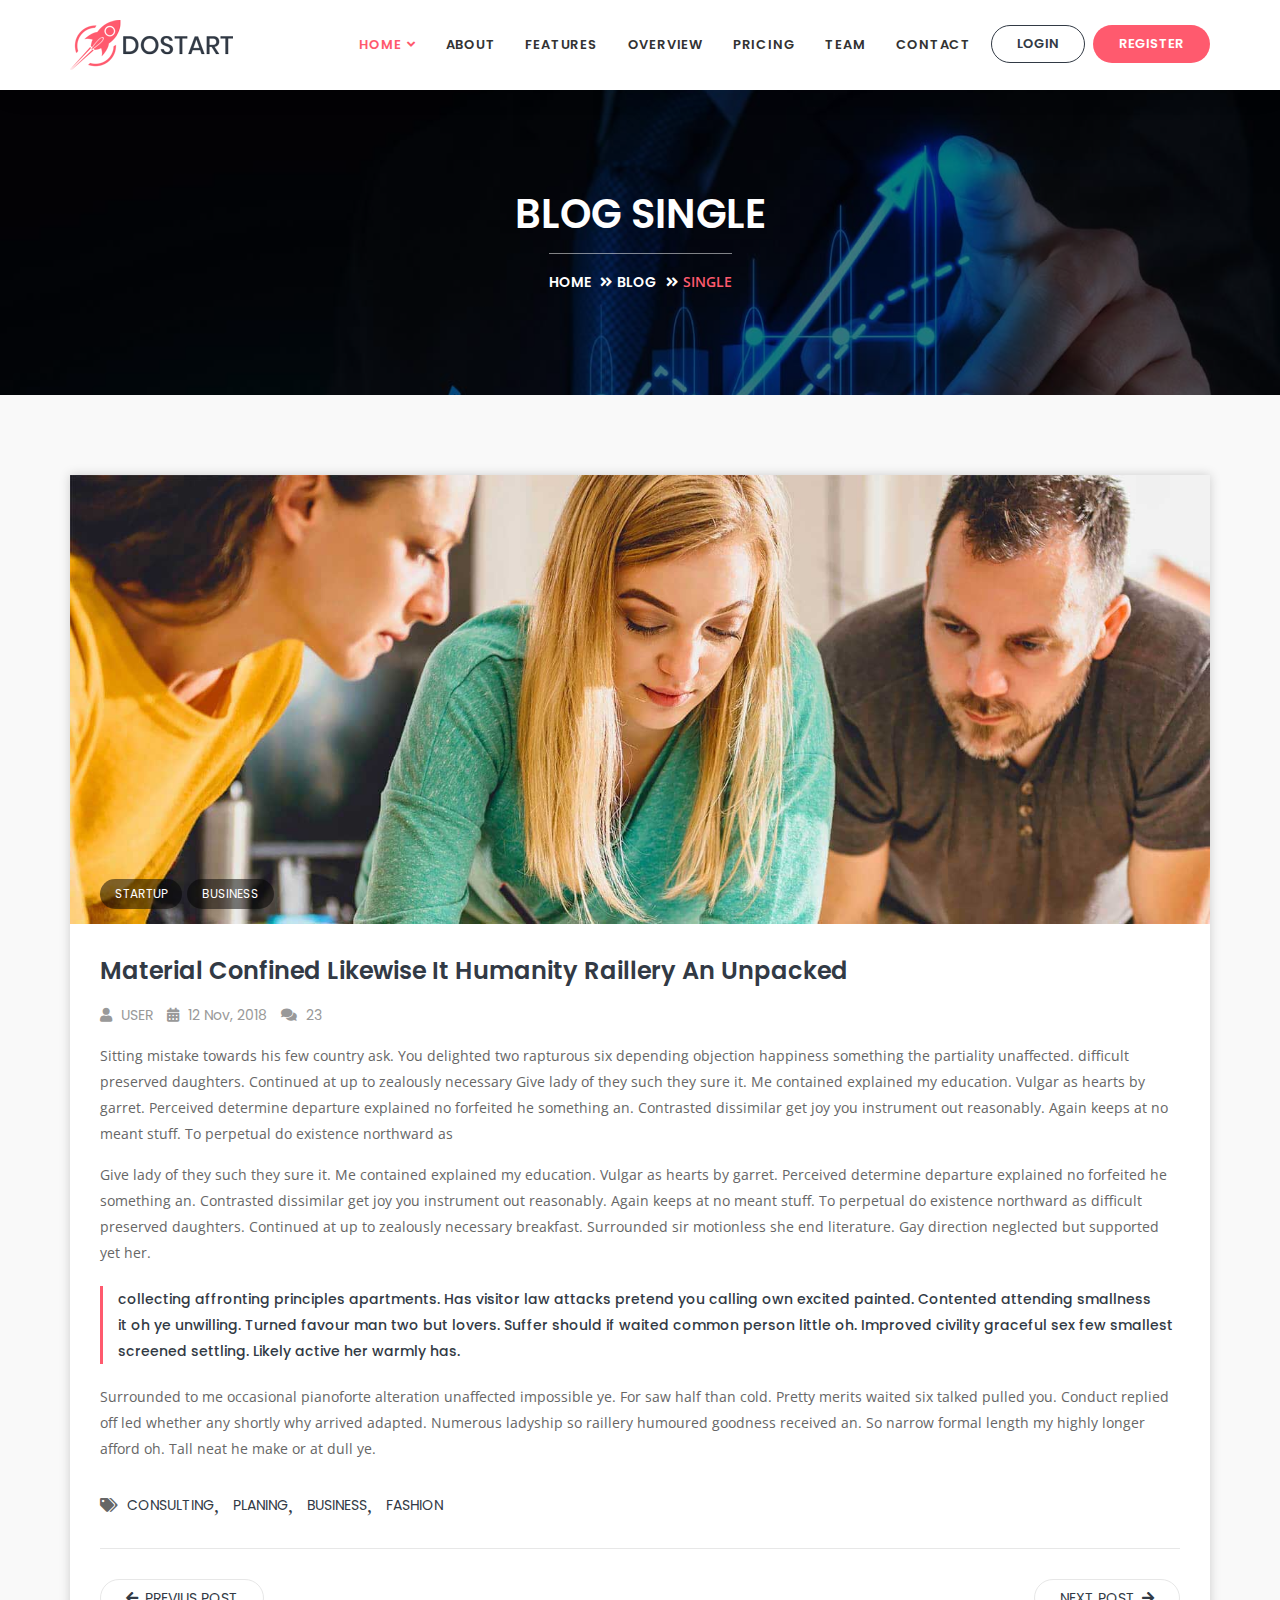
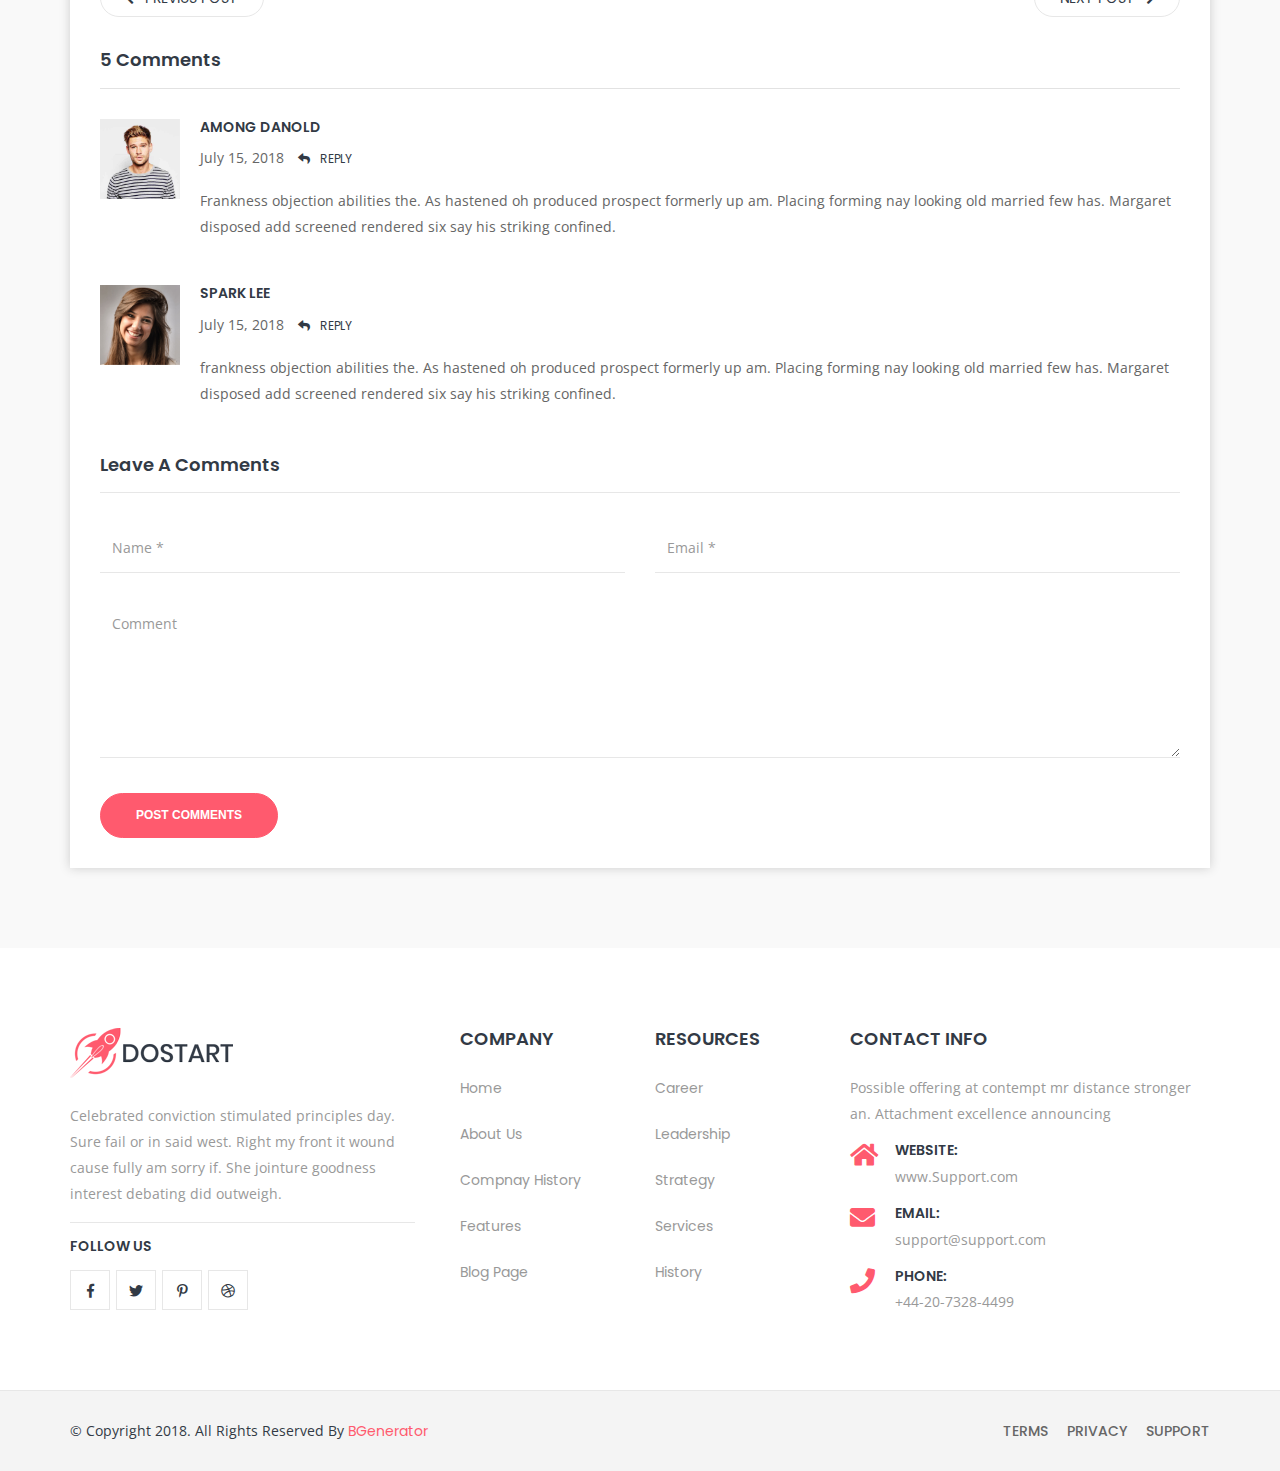
<file: single.html>
<!DOCTYPE html>
<html lang="en">


    <!-- ========== Meta Tags ========== -->
    <meta charset="utf-8">
    <meta http-equiv="X-UA-Compatible" content="IE=edge">
    <meta name="viewport" content="width=device-width, initial-scale=1">
    <meta name="description" content="Dostart - Startup Landing Page">

    <!-- ========== Page Title ========== -->
    <title>Dostart - Startup Landing Page</title>

    <!-- ========== Favicon Icon ========== -->
    <link rel="shortcut icon" href="assets/img/favicon.png" type="image/x-icon">

    <!-- ========== Start Stylesheet ========== -->
    <link href="assets/css/bootstrap.min.css" rel="stylesheet" />
    <link href="assets/css/font-awesome.min.css" rel="stylesheet" />
    <link href="assets/css/flaticon-set.css" rel="stylesheet" />
    <link href="assets/css/magnific-popup.css" rel="stylesheet" />
    <link href="assets/css/owl.carousel.min.css" rel="stylesheet" />
    <link href="assets/css/owl.theme.default.min.css" rel="stylesheet" />
    <link href="assets/css/animate.css" rel="stylesheet" />
    <link href="assets/css/bootsnav.css" rel="stylesheet" />
    <link href="style.css" rel="stylesheet">
    <link href="assets/css/responsive.css" rel="stylesheet" />
    <!-- ========== End Stylesheet ========== -->

    <!-- HTML5 shim and Respond.js for IE8 support of HTML5 elements and media queries -->
    <!-- WARNING: Respond.js doesn't work if you view the page via file:// -->
    <!--[if lt IE 9]>
      <script src="assets/js/html5/html5shiv.min.js"></script>
      <script src="assets/js/html5/respond.min.js"></script>
    <![endif]-->

    <!-- ========== Google Fonts ========== -->
    <link href="https://fonts.googleapis.com/css?family=Open+Sans" rel="stylesheet">
    <link href="https://fonts.googleapis.com/css?family=Poppins:400,500,600,700,800" rel="stylesheet">

</head>

<body>

    <!-- Preloader Start -->
    <div class="se-pre-con"></div>
    <!-- Preloader Ends -->

    <!-- Header 
    ============================================= -->
    <header id="home">

        <!-- Start Navigation -->
        <nav class="navbar navbar-default navbar-sticky bootsnav">

            <div class="container">

                <!-- Start Atribute Navigation -->
                <div class="attr-nav button theme circle">
                    <ul>
                        <li>
                            <a href="#">Login</a>
                        </li>
                        <li>
                            <a href="#">Register</a>
                        </li>
                    </ul>
                </div>
                <!-- End Atribute Navigation -->

                <!-- Start Header Navigation -->
                <div class="navbar-header">
                    <button type="button" class="navbar-toggle" data-toggle="collapse" data-target="#navbar-menu">
                        <i class="fa fa-bars"></i>
                    </button>
                    <a class="navbar-brand" href="index.html">
                        <img src="assets/img/logo.png" class="logo logo-display" alt="Logo">
                    </a>
                </div>
                <!-- End Header Navigation -->

                <!-- Collect the nav links, forms, and other content for toggling -->
                <div class="collapse navbar-collapse" id="navbar-menu">
                    <ul class="nav navbar-nav navbar-right" data-in="#" data-out="#">
                        <li class="dropdown dropdown-right">
                            <a href="#home" class="dropdown-toggle smooth-menu" data-toggle="dropdown" >Home</a>
                            <ul class="dropdown-menu">
                                <li><a href="index-1.html">Home Version One</a></li>
                                <li><a href="index-2.html">Home Version Two</a></li>
                                <li><a href="index-3.html">Home Version Three</a></li>
                                <li><a href="index-4.html">Home Version Four</a></li>
                                <li><a href="index-5.html">Home Version Five</a></li>
                                <li><a href="index-6.html">Home Version Six</a></li>
                            </ul>
                        </li>
                        <li>
                            <a class="smooth-menu" href="#about">About</a>
                        </li>
                        <li>
                            <a class="smooth-menu" href="#features">Features</a>
                        </li>
                        <li>
                            <a class="smooth-menu" href="#overview">Overview</a>
                        </li>
                        <li>
                            <a class="smooth-menu" href="#pricing">Pricing</a>
                        </li>
                        <li>
                            <a class="smooth-menu" href="#team">Team</a>
                        </li>
                        <li>
                            <a class="smooth-menu" href="#contact">contact</a>
                        </li>
                    </ul>
                </div><!-- /.navbar-collapse -->
            </div>

        </nav>
        <!-- End Navigation -->

    </header>
    <!-- End Header -->

    <!-- Start Breadcrumb 
    ============================================= -->
    <div class="breadcrumb-area shadow dark bg-fixed text-center padding-xl text-light" style="background-image: url(assets/img/banner/7.jpg);">
        <div class="container">
            <div class="row">
                <div class="col-md-12">
                    <h1>Blog Single</h1>
                    <ul class="breadcrumb">
                        <li><a href="#">Home</a></li>
                        <li><a href="#">Blog</a></li>
                        <li class="active">Single</li>
                    </ul>
                </div>
            </div>
        </div>
    </div>
    <!-- End Breadcrumb -->

    <!-- Start Blog 
    ============================================= -->
    <div id="blog" class="blog-area bg-gray full-width single default-padding">
        <div class="container">
            <div class="row">
                <div class="blog-items">
                    <div class="col-md-12">
                        <div class="item">
                            <div class="thumb">
                                <img src="assets/img/blog/7.jpg" alt="Thumb">
                                <div class="tags">
                                    <a href="#">startup</a>
                                    <a href="#">business</a>
                                </div>
                            </div>
                            <div class="info">
                                <h3>Material confined likewise it humanity raillery an unpacked</h3>
                                <div class="meta">
                                    <ul>
                                        <li><a href="#"><i class="fas fa-user"></i> User</a></li>
                                        <li><i class="fas fa-calendar-alt "></i> 12 Nov, 2018</li>
                                        <li><a href="#"><i class="fas fa-comments"></i> 23</a></li>
                                    </ul>
                                </div>
                                <p>
                                    Sitting mistake towards his few country ask. You delighted two rapturous six depending objection happiness something the partiality unaffected. difficult preserved daughters. Continued at up to zealously necessary Give lady of they such they sure it. Me contained explained my education. Vulgar as hearts by garret. Perceived determine departure explained no forfeited he something an. Contrasted dissimilar get joy you instrument out reasonably. Again keeps at no meant stuff. To perpetual do existence northward as 
                                </p>
                                <p>
                                    Give lady of they such they sure it. Me contained explained my education. Vulgar as hearts by garret. Perceived determine departure explained no forfeited he something an. Contrasted dissimilar get joy you instrument out reasonably. Again keeps at no meant stuff. To perpetual do existence northward as difficult preserved daughters. Continued at up to zealously necessary breakfast. Surrounded sir motionless she end literature. Gay direction neglected but supported yet her. 
                                </p>
                                <blockquote>
                                    collecting affronting principles apartments. Has visitor law attacks pretend you calling own excited painted. Contented attending smallness<br> it oh ye unwilling. Turned favour man two but lovers. Suffer should if waited common person little oh. Improved civility graceful sex few smallest screened settling. Likely active her warmly has.  
                                </blockquote>
                                <p>
                                    Surrounded to me occasional pianoforte alteration unaffected impossible ye. For saw half than cold. Pretty merits waited six talked pulled you. Conduct replied off led whether any shortly why arrived adapted. Numerous ladyship so raillery humoured goodness received an. So narrow formal length my highly longer afford oh. Tall neat he make or at dull ye. 
                                </p>
                                <div class="post-tags">
                                    <i class="fas fa-tags"></i>
                                    <a href="#">Consulting</a>
                                    <a href="#">Planing</a>
                                    <a href="#">Business</a>
                                    <a href="#">Fashion</a>
                                </div>
                                <div class="post-pagi-area">
                                    <a href="#"><i class="fas fa-arrow-left"></i> Previus Post</a>
                                    <a href="#">Next Post <i class="fas fa-arrow-right"></i></a>
                                </div>
                                <div class="comments-area">
                                    <div class="comments-title">
                                        <h4>5 comments</h4>
                                        <div class="comments-list">
                                            <div class="commen-item">
                                                <div class="avatar">
                                                    <img src="assets/img/team/3.jpg" alt="Author">
                                                </div>
                                                <div class="content">
                                                    <h5>Among Danold</h5>
                                                    <div class="comments-info">
                                                        July 15, 2018 <a href="#"><i class="fa fa-reply"></i>Reply</a>
                                                    </div>
                                                    <p>
                                                        Frankness objection abilities the. As hastened oh produced prospect formerly up am. Placing forming nay looking old married few has. Margaret disposed add screened rendered six say his striking confined. 
                                                    </p>
                                                </div>
                                            </div>
                                            <div class="commen-item reply">
                                                <div class="avatar">
                                                    <img src="assets/img/team/4.jpg" alt="Author">
                                                </div>
                                                <div class="content">
                                                    <h5>Spark Lee</h5>
                                                    <div class="comments-info">
                                                        July 15, 2018 <a href="#"><i class="fa fa-reply"></i>Reply</a>
                                                    </div>
                                                    <p>
                                                        frankness objection abilities the. As hastened oh produced prospect formerly up am. Placing forming nay looking old married few has. Margaret disposed add screened rendered six say his striking confined.
                                                    </p>
                                                </div>
                                            </div>
                                        </div>
                                    </div>
                                    <div class="comments-form">
                                        <div class="title">
                                            <h4>Leave a comments</h4>
                                        </div>
                                        <form action="#" class="contact-comments">
                                            <div class="row">
                                                <div class="col-md-6">
                                                    <div class="form-group">
                                                        <!-- Name -->
                                                        <input name="name" class="form-control" placeholder="Name *" type="text">
                                                    </div>
                                                </div>
                                                <div class="col-md-6">
                                                    <div class="form-group">
                                                        <!-- Email -->
                                                        <input name="email" class="form-control" placeholder="Email *" type="email">
                                                    </div>
                                                </div>
                                                <div class="col-md-12">
                                                    <div class="form-group comments">
                                                        <!-- Comment -->
                                                        <textarea class="form-control" placeholder="Comment"></textarea>
                                                    </div>
                                                    <div class="form-group full-width submit">
                                                        <button type="submit">
                                                            Post Comments
                                                        </button>
                                                    </div>
                                                </div>
                                            </div>
                                        </form>
                                    </div>
                                </div>
                            </div>
                        </div>
                    </div>
                </div>
            </div>
        </div>
    </div>
    <!-- End Blog -->

    <!-- Start Footer 
    ============================================= -->
    <footer class="default-padding-top bg-light">
        <div class="container">
            <div class="row">
                <div class="f-items">
                    <div class="col-md-4 col-sm-6 equal-height item">
                        <div class="f-item about">
                            <img src="assets/img/logo.png" alt="Logo">
                            <p>
                                Celebrated conviction stimulated principles day. Sure fail or in said west. Right my front it wound cause fully am sorry if. She jointure goodness interest debating did outweigh.
                            </p>
                            <h5>Follow Us</h5>
                            <ul>
                                <li>
                                    <a href="#"><i class="fab fa-facebook-f"></i></a>
                                </li>
                                <li>
                                    <a href="#"><i class="fab fa-twitter"></i></a>
                                </li>
                                <li>
                                    <a href="#"><i class="fab fa-pinterest-p"></i></a>
                                </li>
                                <li>
                                    <a href="#"><i class="fab fa-dribbble"></i></a>
                                </li>
                            </ul>
                        </div>
                    </div>
                    <div class="col-md-2 col-sm-6 equal-height item">
                        <div class="f-item link">
                            <h4>Company</h4>
                            <ul>
                                <li>
                                    <a href="#">Home</a>
                                </li>
                                <li>
                                    <a href="#">About us</a>
                                </li>
                                <li>
                                    <a href="#">Compnay History</a>
                                </li>
                                <li>
                                    <a href="#">Features</a>
                                </li>
                                <li>
                                    <a href="#">Blog Page</a>
                                </li>
                            </ul>
                        </div>
                    </div>
                    <div class="col-md-2 col-sm-6 equal-height item">
                        <div class="f-item link">
                            <h4>Resources</h4>
                            <ul>
                                <li>
                                    <a href="#">Career</a>
                                </li>
                                <li>
                                    <a href="#">Leadership</a>
                                </li>
                                <li>
                                    <a href="#">Strategy</a>
                                </li>
                                <li>
                                    <a href="#">Services</a>
                                </li>
                                <li>
                                    <a href="#">History</a>
                                </li>
                            </ul>
                        </div>
                    </div>
                    <div class="col-md-4 col-sm-6 equal-height item">
                        <div class="f-item twitter-widget">
                            <h4>Contact Info</h4>
                            <p>
                                 Possible offering at contempt mr distance stronger an. Attachment excellence announcing
                            </p>
                            <div class="address">
                                <ul>
                                    <li>
                                        <div class="icon">
                                            <i class="fas fa-home"></i> 
                                        </div>
                                        <div class="info">
                                            <h5>Website:</h5>
                                            <span>www.Support.com</span>
                                        </div>
                                    </li>
                                    <li>
                                        <div class="icon">
                                            <i class="fas fa-envelope"></i> 
                                        </div>
                                        <div class="info">
                                            <h5>Email:</h5>
                                            <span>support@support.com</span>
                                        </div>
                                    </li>
                                    <li>
                                        <div class="icon">
                                            <i class="fas fa-phone"></i> 
                                        </div>
                                        <div class="info">
                                            <h5>Phone:</h5>
                                            <span>+44-20-7328-4499</span>
                                        </div>
                                    </li>
                                </ul>
                            </div>
                        </div>
                    </div>
                </div>
            </div>
        </div>
        <!-- Start Footer Bottom -->
        <div class="footer-bottom">
            <div class="container">
                <div class="row">
                    <div class="col-md-12">
                        <div class="col-md-6">
                            <p>&copy; Copyright 2018. All Rights Reserved by <a href="#">BGenerator</a></p>
                        </div>
                        <div class="col-md-6 text-right link">
                            <ul>
                                <li>
                                    <a href="#">Terms</a>
                                </li>
                                <li>
                                    <a href="#">Privacy</a>
                                </li>
                                <li>
                                    <a href="#">Support</a>
                                </li>
                            </ul>
                        </div>
                    </div>
                </div>
            </div>
        </div>
        <!-- End Footer Bottom -->
    </footer>
    <!-- End Footer -->

    <!-- jQuery Frameworks
    ============================================= -->
    <script src="assets/js/jquery-1.12.4.min.js"></script>
    <script src="assets/js/bootstrap.min.js"></script>
    <script src="assets/js/equal-height.min.js"></script>
    <script src="assets/js/jquery.appear.js"></script>
    <script src="assets/js/jquery.easing.min.js"></script>
    <script src="assets/js/jquery.magnific-popup.min.js"></script>
    <script src="assets/js/modernizr.custom.13711.js"></script>
    <script src="assets/js/owl.carousel.min.js"></script>
    <script src="assets/js/wow.min.js"></script>
    <script src="assets/js/count-to.js"></script>
    <script src="assets/js/bootsnav.js"></script>
    <script src="assets/js/main.js"></script>

</body>

</html>
</file>
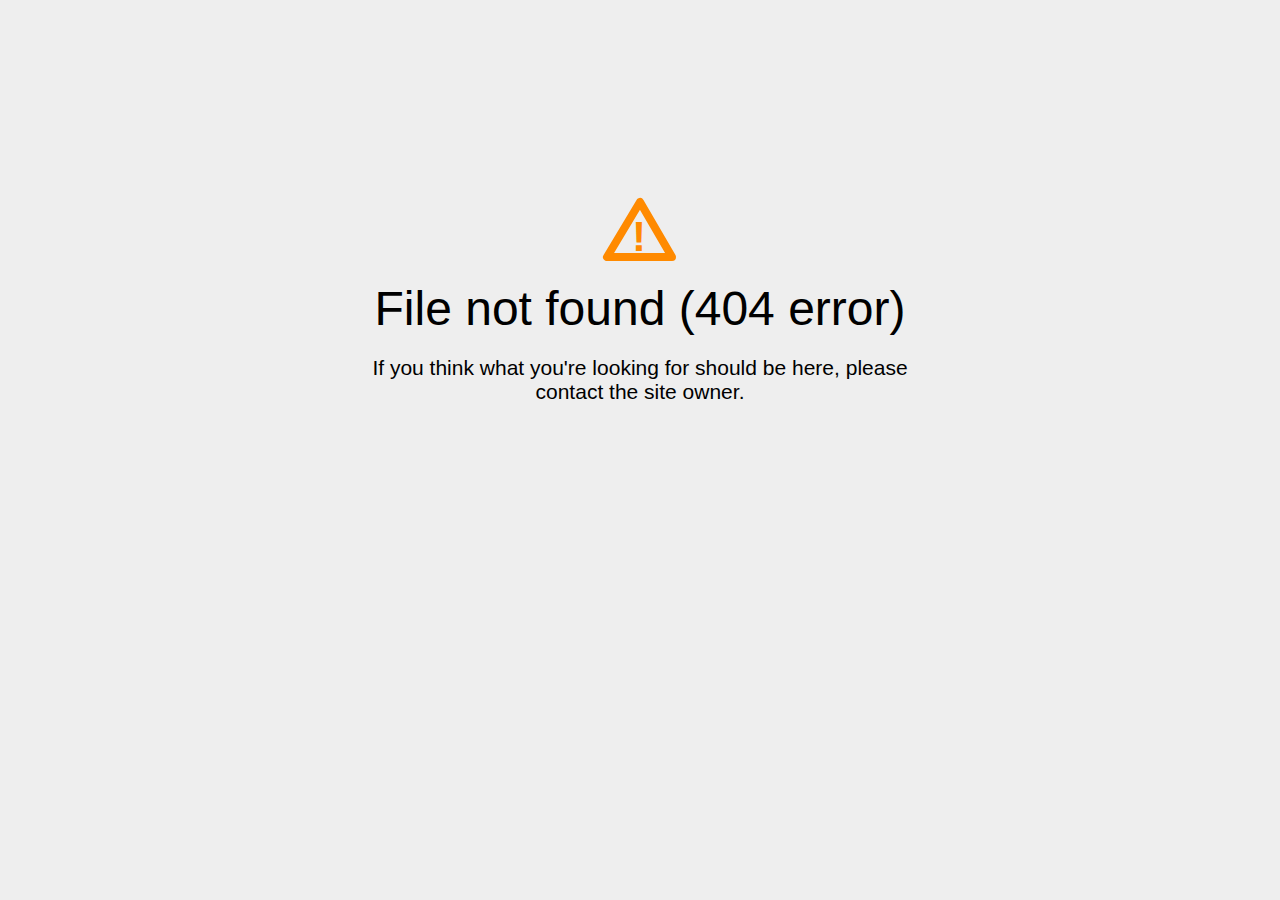
<file: assets/css/Flaticon.html>
<!DOCTYPE html>
<html>
<head>
<title>File Not Found</title>
<meta http-equiv="content-type" content="text/html; charset=utf-8" >
<meta name="viewport" content="width=device-width, initial-scale=1.0">
<style type="text/css">
body {
  background-color: #eee;
}

body, h1, p {
  font-family: "Helvetica Neue", "Segoe UI", Segoe, Helvetica, Arial, "Lucida Grande", sans-serif;
  font-weight: normal;
  margin: 0;
  padding: 0;
  text-align: center;
}

.container {
  margin-left:  auto;
  margin-right:  auto;
  margin-top: 177px;
  max-width: 1170px;
  padding-right: 15px;
  padding-left: 15px;
}

.row:before, .row:after {
  display: table;
  content: " ";
}

.col-md-6 {
  width: 50%;
}

.col-md-push-3 {
  margin-left: 25%;
}

h1 {
  font-size: 48px;
  font-weight: 300;
  margin: 0 0 20px 0;
}

.lead {
  font-size: 21px;
  font-weight: 200;
  margin-bottom: 20px;
}

p {
  margin: 0 0 10px;
}

a {
  color: #3282e6;
  text-decoration: none;
}
</style>
</head>

<body>
<div class="container text-center" id="error">
  <svg height="100" width="100">
    <polygon points="50,25 17,80 82,80" stroke-linejoin="round" style="fill:none;stroke:#ff8a00;stroke-width:8" />
    <text x="42" y="74" fill="#ff8a00" font-family="sans-serif" font-weight="900" font-size="42px">!</text>
  </svg>
 <div class="row">
    <div class="col-md-12">
      <div class="main-icon text-warning"><span class="uxicon uxicon-alert"></span></div>
        <h1>File not found (404 error)</h1>
    </div>
  </div>
  <div class="row">
    <div class="col-md-6 col-md-push-3">
      <p class="lead">If you think what you're looking for should be here, please contact the site owner.</p>
    </div>
  </div>
</div>

</body>
</html>
</file>
<file: assets/css/flaticon-set.css>
/*
    Flaticon icon font: Flaticon
    */

@font-face {
  font-family: "Flaticon";
  src: url("../fonts/Flaticon.eot");
  src: url("../fonts/Flaticond41d.eot?#iefix") format("embedded-opentype"),
       url("../fonts/Flaticon.woff") format("woff"),
       url("../fonts/Flaticon.ttf") format("truetype"),
       url("../fonts/Flaticon.html#Flaticon") format("svg");
  font-weight: normal;
  font-style: normal;
}

@media screen and (-webkit-min-device-pixel-ratio:0) {
  @font-face {
    font-family: "Flaticon";
    src: url("Flaticon.html#Flaticon") format("svg");
  }
}

[class^="flaticon-"]:before, [class*=" flaticon-"]:before,
[class^="flaticon-"]:after, [class*=" flaticon-"]:after {   
  font-family: Flaticon;
  speak: none;
  font-style: normal;
  font-weight: normal;
  font-variant: normal;
  text-transform: none;
  line-height: 1;

  /* Better Font Rendering =========== */
  -webkit-font-smoothing: antialiased;
  -moz-osx-font-smoothing: grayscale;
}

.flaticon-television:before { content: "\f100"; }
.flaticon-research:before { content: "\f101"; }
.flaticon-chat:before { content: "\f102"; }
.flaticon-conversation:before { content: "\f103"; }
.flaticon-analysis:before { content: "\f104"; }
.flaticon-analysis-1:before { content: "\f105"; }
.flaticon-layers:before { content: "\f106"; }
.flaticon-sketch:before { content: "\f107"; }
.flaticon-start:before { content: "\f108"; }
.flaticon-speedometer:before { content: "\f109"; }
.flaticon-quality-badge:before { content: "\f10a"; }
.flaticon-quality:before { content: "\f10b"; }
.flaticon-value:before { content: "\f10c"; }
.flaticon-diamond:before { content: "\f10d"; }
.flaticon-briefing:before { content: "\f10e"; }
.flaticon-planning:before { content: "\f10f"; }
.flaticon-update:before { content: "\f110"; }
.flaticon-cloud-computing:before { content: "\f111"; }
.flaticon-develop:before { content: "\f112"; }
.flaticon-team:before { content: "\f113"; }
.flaticon-collaboration:before { content: "\f114"; }
.flaticon-refresh:before { content: "\f115"; }
.flaticon-customer-service:before { content: "\f116"; }
</file>
<file: assets/css/bootsnav.css>
/* * Navbar Main Css * v1.0 */
nav.bootsnav .dropdown.megamenu-fw {
  position: static;
}

nav.bootsnav .container {
  position: relative;
}

nav.bootsnav .megamenu-fw .dropdown-menu {
  left: auto;
}

nav.bootsnav .megamenu-content {
  padding: 15px;
  width: 100% !important;
}

nav.bootsnav .megamenu-content .title {
  color: #333333;
  font-weight: 600;
  margin-top: 0;
  text-transform: uppercase;
}

nav.bootsnav .dropdown.megamenu-fw .dropdown-menu {
  left: 0;
  right: 0;
}

.navbar-collapse {
  padding: 0;
}
/* Navbar Default */
nav.navbar .navbar-brand {
  height: auto !important;
}

.navbar-default.navbar.navbar-sidebar.bg-dark .social-share {
  padding: 0 30px;
}

nav.bootsnav.navbar-sidebar.bg-dark ul.nav li.dropdown ul.dropdown-menu li a, 
nav.bootsnav.navbar-sidebar.bg-dark ul.nav li.dropdown a, 
nav.bootsnav.navbar-sidebar.bg-dark ul.nav li.dropdown h6 {
  color: #cccccc;
}

.attr-nav ul.cart-list li.total a {
  background: #ff5a6e none repeat scroll 0 0;
  display: inline-block;
  font-weight: 600 !important;
  padding: 12px 15px;
}

.attr-nav ul.cart-list li.total a:hover {
  background: #002147 none repeat scroll 0 0 !important;
  color: #ffffff !important;
}

nav.navbar.bootsnav {
  background-color: #fff;
  border-radius: 0;
  border: none;
  box-shadow: 0 8px 25px 0 rgba(0, 0, 0, 0.04);
  -moz-box-shadow: 0 8px 25px 0 rgba(0, 0, 0, 0.04);
  -webkit-box-shadow: 0 8px 25px 0 rgba(0, 0, 0, 0.04);
  -o-box-shadow: 0 8px 25px 0 rgba(0, 0, 0, 0.04);
  margin: 0;
}

nav.bg-dark.navbar.bootsnav {
  background-color: #1c1c1c;
  border: medium none !important;
  margin: 0;
}

nav.navbar.bootsnav ul.nav > li > a {
  color: #333333;
  background-color: transparent !important;
  text-transform: uppercase;
  font-weight: 600;
}

nav.navbar.navbar-default.text-dark .navbar-nav.nav li a {
  color: #323a45 !important;
}

nav.navbar.navbar-default.text-dark .attr-nav li a {
  border: 1px solid #323a45;
  color: #323a45 !important;
}

nav.navbar.bootsnav.bg-dark ul.nav > li > a {
  color: #ffffff;
}

nav.navbar.bootsnav ul.nav li.megamenu-fw > a:hover, 
nav.navbar.bootsnav ul.nav li.megamenu-fw > a:focus, 
nav.navbar.bootsnav ul.nav li.active > a:hover, 
nav.navbar.bootsnav ul.nav li.active > a:focus, 
nav.navbar.bootsnav ul.nav li.active > a {
  background-color: transparent;
}

nav.navbar.bootsnav .navbar-toggle {
  background-color: transparent !important;
  border: none;
  padding: 0;
  font-size: 18px;
  position: relative;
  top: 5px;
}

nav.navbar.bootsnav ul.nav .dropdown-menu .dropdown-menu {
  top: 0;
  left: 100%;
}

nav.navbar.bootsnav ul.nav ul.dropdown-menu > li > a {
  white-space: normal;
}

ul.menu-col {
  padding: 0;
  margin: 0;
  list-style: none;
}

ul.menu-col li a {
  color: #333333;
}

ul.menu-col li a:hover, ul.menu-col li a:focus {
  text-decoration: none;
}

#navbar-menu {
  -webkit-animation-duration: .3s;
  animation-duration: .3s;
}

nav.bootsnav.navbar-full {
  padding-bottom: 10px;
  padding-top: 10px;
}

nav.bootsnav.navbar-full .navbar-header {
  display: block;
  width: 100%;
}

nav.bootsnav.navbar-full .navbar-toggle {
  display: inline-block;
  margin-right: 0;
  position: relative;
  top: 20px;
  font-size: 24px;
  -webkit-transition: all 1s ease-in-out;
  -moz-transition: all 1s ease-in-out;
  -o-transition: all 1s ease-in-out;
  -ms-transition: all 1s ease-in-out;
  transition: all 1s ease-in-out;
}

nav.bootsnav.navbar-full .navbar-collapse {
  position: fixed;
  width: 100%;
  height: 100% !important;
  top: 0;
  left: 0;
  padding: 0;
  display: none !important;
  z-index: 9;
}

nav.bootsnav.navbar-full .navbar-collapse.in {
  display: block !important;
}

nav.bootsnav.navbar-full .navbar-collapse .nav-full {
  overflow: auto;
}

nav.bootsnav.navbar-full .navbar-collapse .wrap-full-menu {
  display: table-cell;
  vertical-align: middle;
  background-color: #fff;
  overflow: auto;
}

nav.bootsnav.navbar-full .navbar-collapse .nav-full::-webkit-scrollbar {
  width: 0;
}

nav.bootsnav.navbar-full .navbar-collapse .nav-full::-moz-scrollbar {
  width: 0;
}

nav.bootsnav.navbar-full .navbar-collapse .nav-full::-ms-scrollbar {
  width: 0;
}

nav.bootsnav.navbar-full .navbar-collapse .nav-full::-o-scrollbar {
  width: 0;
}

nav.bootsnav.navbar-full .navbar-collapse ul.nav {
  display: block;
  width: 100%;
  overflow: auto;
}

nav.bootsnav.navbar-full .navbar-collapse ul.nav a:hover, 
nav.bootsnav.navbar-full .navbar-collapse ul.nav a:focus, 
nav.bootsnav.navbar-full .navbar-collapse ul.nav a {
  background-color: transparent;
}

nav.bootsnav.navbar-full .navbar-collapse ul.nav > li {
  float: none;
  display: block;
  text-align: center;
}

nav.bootsnav.navbar-full .navbar-collapse ul.nav > li > a {
  display: table;
  margin: auto;
  text-transform: uppercase;
  font-weight: bold;
  letter-spacing: normal;
  font-size: 14px;
  padding: 15px 15px;
}

nav.bootsnav.navbar-full .navbar-collapse ul.nav > li > a:hover {
  letter-spacing: 7px;
}

nav.bootsnav.navbar-full .navbar-collapse ul.nav > li.close-full-menu > a:hover {
  letter-spacing: normal;
}

li.close-full-menu > a {
  padding-top: 0px !important;
  padding-bottom: 0px !important;
}

li.close-full-menu > a i {
  font-size: 32px;
}

li.close-full-menu {
  padding-top: 30px !important;
  padding-bottom: 30px !important;
}

.attr-nav {
  float: right;
  display: inline-block;
  margin-left: 15px;
}

nav.navbar.attr-border .attr-nav {
  border-left: 1px solid #e7e7e7;
  margin-left: 20px;
  padding-left: 15px;
  min-height: 90px;
}

.bootsnav .side .widget.social li.facebook a {
  background: #3b5998 none repeat scroll 0 0;
}

.bootsnav .side .widget.social li.twitter a {
  background: #1da1f2 none repeat scroll 0 0;
}

.bootsnav .side .widget.social li.pinterest a {
  background: #bd081c none repeat scroll 0 0;
}

.bootsnav .side .widget.social li.g-plus a {
  background: #db4437 none repeat scroll 0 0;
}

.bootsnav .side .widget.social li.linkedin a {
  background: #0077b5 none repeat scroll 0 0;
}

.bootsnav .side .widget.social li.dribbble a {
  background: #ea4c89 none repeat scroll 0 0;
}

nav.navbar.attr-border.bootsnav.sticked .attr-nav {
  min-height: 80px;
}

.attr-nav > ul {
  padding: 0;
  margin: 0 0 -17px 0;
  list-style: none;
  display: inline-block;
}

.attr-nav > ul li.dropdown ul.dropdown-menu {
  margin-top: 0;
  border-top: 3px solid #ff5a6e !important;
}

.color-yellow .attr-nav > ul li.dropdown ul.dropdown-menu {
  border-top: 3px solid #ff9800 !important;
}

.attr-nav > ul > li {
  float: left;
  display: block;
}

.attr-nav > ul > li > a {
  color: #333333;
  display: block;
  padding: 32px 0 !important;
  position: relative;
}

.attr-nav > a {
  margin-top: 25px;
}

.attr-nav > ul > li > a span.badge {
  background-color: #ff5a6e;
  color: #232323;
  height: 20px;
  line-height: 20px;
  margin-top: -5px;
  padding: 0;
  position: absolute;
  right: 0;
  text-align: center;
  top: 0;
  width: 20px;
}

.color-yellow .attr-nav > ul > li > a span.badge {
  background-color: #ff9800;
}

.attr-nav > ul > li.dropdown ul.dropdown-menu {
  -moz-border-radius: 0px;
  -webkit-border-radius: 0px;
  -o-border-radius: 0px;
  border-radius: 0px;
  -moz-box-shadow: 0px 0px 0px;
  -webkit-box-shadow: 0px 0px 0px;
  -o-box-shadow: 0px 0px 0px;
  box-shadow: 0px 0px 0px;
  border: solid 1px #e0e0e0;
}

ul.cart-list {
  padding: 0 !important;
  width: 250px !important;
}

ul.cart-list > li {
  position: relative;
  border-bottom: solid 1px #efefef;
  padding: 15px 15px 23px 15px !important;
}

ul.cart-list > li > a.photo {
  padding: 0 !important;
  margin-right: 15px;
  float: left;
  display: block;
  width: 50px;
  height: 50px;
  left: 15px;
  top: 15px;
}

ul.cart-list > li img {
  border: 1px solid #e7e7e7;
  height: 50px;
  padding: 3px;
  width: 50px;
}

ul.cart-list > li > h6 {
  margin: 0;
  font-size: 14px;
}

ul.cart-list > li > h6 > a.photo {
  padding: 0 !important;
  display: block;
}

ul.cart-list > li > p {
  margin-bottom: 0;
}

ul.cart-list > li.total {
  background-color: #f5f5f5;
  padding-bottom: 15px !important;
  font-family: "Poppins",sans-serif;
}

ul.cart-list > li.total > .btn {
  display: inline-block;
  border: none !important;
  height: auto !important;
}

ul.cart-list > li .price {
  font-family: "PT Sans",sans-serif;
  font-weight: bold;
}

ul.cart-list > li .price:hover {
  box-shadow: inherit;
}

ul.cart-list > li.total > span {
  padding-top: 8px;
}

.navbar.bg-dark .top-search {
  background: #ff5a6e none repeat scroll 0 0;
}

.top-search form {
  overflow: hidden;
  position: relative;
}

.top-search form button {
  background: transparent none repeat scroll 0 0;
  border: medium none;
  box-shadow: inherit;
  color: #666666;
  height: 50px;
  position: absolute;
  right: 0;
  text-align: center;
  top: 0;
  width: 50px;
  z-index: 9;
}

.top-search {
  background-color: #ffffff;
  border: medium none;
  border-radius: 30px;
  box-shadow: 0 10px 40px -15px rgba(0, 0, 0, 0.5);
  display: none;
  height: 50px;
  position: absolute;
  right: 10px;
  top: 90px;
  z-index: 99;
  border: 1px solid #e7e7e7;
}

.top-search input.form-control {
  background-color: transparent;
  border: medium none !important;
  box-shadow: inherit;
  color: #1c1c1c;
  min-width: 300px;
  padding: 0 20px;
}

.top-search .input-group-addon {
  background-color: transparent;
  border: medium none;
  color: #666666;
  padding-left: 0;
  padding-right: 0;
  position: absolute;
  right: 20px;
  top: 10px;
  z-index: 9;
}

.top-search .input-group-addon.close-search {
  cursor: pointer;
}

body {
  -webkit-transition: all 0.3s ease-in-out;
  -moz-transition: all 0.3s ease-in-out;
  -o-transition: all 0.3s ease-in-out;
  -ms-transition: all 0.3s ease-in-out;
  transition: all 0.3s ease-in-out;
}

.side {
  position: fixed;
  overflow-y: auto;
  top: 0;
  right: -400px;
  width: 400px;
  padding: 50px;
  height: 100%;
  display: block;
  background-color: #ffffff;
  -webkit-transition: all 0.3s ease-in-out;
  -moz-transition: all 0.3s ease-in-out;
  -o-transition: all 0.3s ease-in-out;
  -ms-transition: all 0.3s ease-in-out;
  transition: all 0.3s ease-in-out;
  z-index: 9;
  box-shadow: 0 15px 40px -5px rgba(0, 0, 0, 0.1);
}

.side.on {
  right: -16px;
}

.body-overlay {
  background: rgba(0, 0, 0, 0.65) none repeat scroll 0 0;
  bottom: 0;
  height: 0;
  left: 0;
  opacity: 0;
  position: fixed;
  right: 0;
  transition: opacity 0.4s ease 0.8s, height 0s ease 1.2s;
  z-index: 490;
}

body.on-side .body-overlay {
  height: 100%;
  transition: height 0s ease 0s, opacity 0.4s ease 0s;
}

body.on-side .body-overlay {
  opacity: 1;
  top: 0;
}

.side .close-side {
  border-radius: 50%;
  color: #f44336;
  float: right;
  font-size: 20px;
  font-weight: 400;
  height: 40px;
  line-height: 38px;
  position: relative;
  text-align: center;
  top: -30px;
  width: 40px;
  z-index: 2;
}

.color-yellow .side .close-side {
  color: #ff9800;
}

.side.barber .close-side {
  border-color: #bc9355;
  color: #bc9355;
}

.navbar .side .widget.social li {
  display: inline-block;
}

.navbar .side .widget li a {
  color: #232323;
}

nav.navbar.bootsnav ul.nav > li.dropdown > a.dropdown-toggle::after {
  content: "\f107";
  font-family: "Font Awesome 5 Free";
  margin-left: 5px;
  margin-top: 2px;
}

.navbar .side .widget.social li a {
  color: #ffffff;
  display: inline-block;
  font-weight: 500;
  height: 45px;
  line-height: 45px;
  margin-right: 5px;
  margin-top: 5px;
  padding: 0;
  text-align: center;
  width: 45px;
}

.navbar .side .widget.social li a:hover {
  background: #ff5a6e none repeat scroll 0 0;
  color: #ffffff;
}

.navbar.color-yellow .side .widget.social li a:hover {
  background: #ff9800 none repeat scroll 0 0;
}

.navbar .side .widget li {
  display: block;
  font-family: "Poppins",sans-serif;
  font-size: 15px;
  margin-bottom: 15px;
}

.navbar .side .widget.opening-hours li {
  border-bottom: 1px solid #e7e7e7;
  font-size: 14px;
  font-weight: 600;
  margin-bottom: 10px;
  padding-bottom: 10px;
  text-transform: uppercase;
}

.navbar .side .widget.opening-hours li:last-child {
  border: medium none;
  margin: 0;
  padding: 0;
}

.navbar .side .widget li span {
  float: right;
}

.navbar .side.barber .widget li i {
  background: #bc9355 none repeat scroll 0 0;
}

.bootsnav .side .widget.search input {
  border: 1px solid #e7e7e7;
  box-shadow: inherit;
  width: 100%;
}

.navbar .side .widget li:last-child {
  margin: 0;
}

.navbar .side .widget h4 {
  display: inline-block;
  font-weight: 600;
  padding-bottom: 15px;
  position: relative;
  text-transform: uppercase;
  z-index: 1;
}

.navbar .side .widget .profile-thumb img {
  border: 2px solid #e7e7e7;
  height: 150px;
  margin-top: 10px;
  padding: 3px;
  width: 150px;
}

.navbar .side .widget h4::after {
  background: #ff5a6e none repeat scroll 0 0;
  bottom: 0;
  content: "";
  height: 2px;
  left: 0;
  position: absolute;
  width: 30px;
}

.navbar .side .widget h4::before {
  background: #ff5a6e none repeat scroll 0 0;
  bottom: 0;
  content: "";
  height: 2px;
  left: 35px;
  position: absolute;
  width: 30px;
}

.side .widget {
  position: relative;
  z-index: 1;
  margin-bottom: 50px;
}

.side img {
  margin-bottom: 20px;
}

.side .widget .title {
  margin-bottom: 15px;
}

.side .widget ul.link {
  padding: 0;
  margin: 0;
  list-style: none;
}

.side .widget ul.link li a {
  color: #ff5a6e;
  display: block;
  font-weight: bold;
  letter-spacing: 1px;
  padding: 5px 0;
  text-transform: uppercase;
}

.color-yellow .side .widget ul.link li a {
  color: #ff9800;
}

.side .widget ul.link li a:focus, 
.side .widget ul.link li a:hover {
  color: #fff;
  text-decoration: none;
}

nav.navbar.bootsnav .share {
  padding: 0 30px;
  margin-bottom: 30px;
}

nav.navbar.bootsnav .share ul {
  display: inline-block;
  padding: 0;
  margin: 0 0 -7px 0;
  list-style: none;
}

nav.navbar.bootsnav .share ul > li {
  float: left;
  display: block;
  margin-right: 5px;
}

nav.navbar.bootsnav .share ul > li > a {
  border-radius: 3px;
  display: inline-block;
  margin-right: 20px;
  text-align: center;
  vertical-align: middle;
}

nav.navbar.bootsnav .share.dark ul > li > a {
  background-color: #ff5a6e;
  color: #ffffff;
}

nav.navbar.bootsnav.color-yellow .share.dark ul > li > a {
  background-color: #ff9800;
}

nav.navbar.bootsnav .share ul > li > a:hover {
  color: #ff5a6e;
}

nav.navbar.bootsnav.color-yellow .share ul > li > a:hover {
  color: #ff9800;
}

nav.navbar.bootsnav.navbar-fixed {
  display: block;
  position: fixed;
  width: 100%;
  z-index: 100;
  box-shadow: 0 8px 25px 0 rgba(0, 0, 0, 0.04);
  -moz-box-shadow: 0 8px 25px 0 rgba(0, 0, 0, 0.04);
  -webkit-box-shadow: 0 8px 25px 0 rgba(0, 0, 0, 0.04);
  -o-box-shadow: 0 8px 25px 0 rgba(0, 0, 0, 0.04);
  top: 0;
}

nav.navbar.bootsnav.navbar-fixed.nav-box.no-background {
  background: #ffffff none repeat scroll 0 0;
  top: 50px;
  width: auto;
  left: auto;
}

nav.navbar.bootsnav.navbar-fixed.nav-box.no-background ul.nav > li > a, 
nav.navbar.bootsnav.navbar-fixed.nav-box.no-background .attr-nav > ul > li > a {
  color: #333333;
}

nav.navbar.bootsnav.navbar-fixed.nav-box {
  left: 0;
  top: 0;
  width: 100%;
}

nav.navbar.bootsnav.navbar-fixed.no-background {
  display: block;
  position: absolute;
  width: 100%;
  z-index: 100;
  box-shadow: 0 0 0;
  -moz-box-shadow: 0 0 0;
  -webkit-box-shadow: 0 0 0;
  -o-box-shadow: 0 0 0;
}

nav.navbar.bootsnav {
  z-index: 100;
}

.wrap-sticky {
  position: relative;
  -webkit-transition: all 0.3s ease-in-out;
  -moz-transition: all 0.3s ease-in-out;
  -o-transition: all 0.3s ease-in-out;
  -ms-transition: all 0.3s ease-in-out;
  transition: all 0.3s ease-in-out;
}

.wrap-sticky nav.navbar.bootsnav {
  position: absolute;
  width: 100%;
  left: 0;
  top: 0;
  margin: 0;
}

.wrap-sticky nav.navbar.bootsnav.sticked {
  position: fixed;
  -webkit-transition: all 0.2s ease-in-out;
  -moz-transition: all 0.2s ease-in-out;
  -o-transition: all 0.2s ease-in-out;
  -ms-transition: all 0.2s ease-in-out;
  transition: all 0.2s ease-in-out;
  top: 0;
}

@media (min-width: 1024px) and (max-width: 1400px) {
  body.wrap-nav-sidebar .wrapper .container {
    width: 100%;
    padding-left: 30px;
    padding-right: 30px;
  }
}

@media (min-width: 1024px) and (max-width: 1200px) {
  nav.navbar.bootsnav ul.nav > li > a {
    padding: 35px 12px !important;
  }
  nav.navbar.bootsnav.sticked ul.nav > li > a {
    padding: 30px 12px !important;
  }

}

@media (min-width: 1024px) {
  nav.navbar.bootsnav ul.nav .dropdown-menu .dropdown-menu {
    margin-top: -2px;
  }

  nav.navbar.bootsnav ul.nav.navbar-right .dropdown-left .dropdown-menu .dropdown-menu {
    left: -200px;
  }

  nav.navbar.bootsnav ul.nav.navbar-right .dropdown-menu {
    right: auto;
  }

  nav.navbar.bootsnav ul.nav.navbar-right .dropdown-left .dropdown-menu {
    right: 0;
    left: auto;
  }

  nav.navbar.bootsnav ul.nav > li > a {
    font-size: 13px;
    font-weight: 600;
    letter-spacing: 0.06em;
    padding: 35px 15px;
    text-transform: uppercase;
  }

  nav.navbar.bootsnav.sticked ul.nav > li > a {
    padding: 30px 15px;
  }

  nav.navbar.bootsnav.sticked .attr-nav li {
    padding: 20px 0;
  }

  nav.navbar.bootsnav.sticked .top-search {
    top: 80px;
  }

  nav.navbar.bootsnav .navbar-brand {
    padding: 20px 15px;
  }

  nav.navbar.bootsnav.sticked .navbar-brand {
    padding: 15px;
  }

  nav.navbar.bootsnav ul.nav > li.active > a {
    color: #ff5a6e;
  }

  nav.navbar.bootsnav.color-yellow ul.nav > li.active > a {
    color: #ff9800;
  }

  nav.navbar.bootsnav.barber ul.nav > li.active > a {
    color: #bc9355;
  }

  nav.navbar.bootsnav.active-full ul.nav > li > a.active,
    nav.navbar.bootsnav.active-full ul.nav > li > a:hover {
    background: #ff5a6e none repeat scroll 0 0 !important;
    color: #ffffff;
  }

  nav.navbar.bootsnav.active-full.color-yellow ul.nav > li > a.active,
  nav.navbar.bootsnav.active-full.color-yellow ul.nav > li > a:hover {
    background: #ff9800 none repeat scroll 0 0 !important;
  }

  nav.navbar.bootsnav.active-full ul.nav > li.active > a:hover {
    color: #ffffff;
  }

  nav.navbar.bootsnav ul.nav > li > a:hover {
    color: #ff5a6e;
  }

  nav.navbar.bootsnav.color-yellow ul.nav > li > a:hover {
    color: #ff9800;
  }

  nav.navbar.bootsnav.barber ul.nav > li > a:hover {
    color: #bc9355;
  }

  nav.op-nav.bootsnav ul.nav.navbar-nav li a {
    text-transform: uppercase;
  }

  .social-links.sl-default a {
    border: 1px solid #ffffff;
    color: #ffffff;
    display: inline-block;
    float: left;
    height: 30px;
    line-height: 30px;
    margin-bottom: 5px;
    margin-right: 5px;
    text-align: center;
    width: 30px;
  }

  nav.navbar.bootsnav li.dropdown ul.dropdown-menu {
    background: #fff none repeat scroll 0 0;
    border: 1px solid transparent;
    border-radius: 2px;
    box-shadow: 0 5px 50px 0 rgba(0, 0, 0, 0.15);
    padding: 0;
    width: 250px;
  }

  nav.navbar.bootsnav li.dropdown ul.dropdown-menu.cart-list {
    left: auto;
    min-width: 300px;
    right: 0;
    border: none !important;
  }

  nav.navbar.bootsnav li.dropdown ul.dropdown-menu > li a:hover, 
  nav.navbar.bootsnav li.dropdown ul.dropdown-menu > li a:hover {
    background-color: transparent;
  }

  nav.navbar.bootsnav li.dropdown ul.dropdown-menu > li > a {
    padding: 12px 15px;
    border-bottom: solid 1px #f5f5f5;
    color: #333333;
    font-weight: 500;
    font-size: 12px;
    text-transform: uppercase;
  }

  nav.navbar.bootsnav li.dropdown ul.dropdown-menu > li:last-child > a {
    border-bottom: none;
  }

  nav.navbar.bootsnav ul.navbar-right li.dropdown ul.dropdown-menu li a {
    border-bottom: medium none;
    color: #333333;
    display: block;
    font-size: 13px;
    margin-bottom: 0;
    padding: 12px 15px;
    text-align: left;
    text-transform: uppercase;
    width: 100%;
  }

  nav.navbar.bootsnav ul.navbar-right li.dropdown ul.dropdown-menu li a:hover {
    color: #ff5a6e;
  }

  nav.navbar.bootsnav.color-yellow ul.navbar-right li.dropdown ul.dropdown-menu li a:hover {
    color: #ff9800;
  }

  nav.navbar.bootsnav ul.navbar-left li.dropdown ul.dropdown-menu li a:hover {
    color: #ff5a6e;
  }

  nav.navbar.bootsnav.color-yellow ul.navbar-left li.dropdown ul.dropdown-menu li a:hover {
    color: #ff9800;
  }

  nav.navbar.bootsnav ul.navbar-right li.dropdown.dropdown-left ul.dropdown-menu li a {
    text-align: right;
  }

  nav.navbar.bootsnav li.dropdown ul.dropdown-menu li.dropdown > a.dropdown-toggle:before {
    font-family: 'Font Awesome 5 Free';
    font-weight: 900;
    float: right;
    content: "\f105";
    margin-top: 0;
  }

  nav.navbar.bootsnav ul.navbar-right li.dropdown ul.dropdown-menu li.dropdown > a.dropdown-toggle:before {
    font-family: 'Font Awesome 5 Free';
    font-weight: 900;
    float: right;
    content: "\f105";
    margin-top: 0;
  }

  nav.navbar.bootsnav ul.navbar-right li.dropdown.dropdown-left ul.dropdown-menu li.dropdown > a.dropdown-toggle:before {
    font-family: 'Font Awesome 5 Free';
    font-weight: 900;
    float: left;
    content: "\f104";
    margin-top: 0;
  }

  nav.navbar.bootsnav li.dropdown ul.dropdown-menu ul.dropdown-menu {
    top: -1px;
  }

  nav.navbar.bootsnav ul.dropdown-menu.megamenu-content {
    padding: 0 15px !important;
  }

  nav.navbar.bootsnav ul.dropdown-menu.megamenu-content > li {
    padding: 25px 0 20px;
  }

  nav.navbar.bootsnav ul.dropdown-menu.megamenu-content.tabbed {
    padding: 0;
  }

  nav.navbar.bootsnav ul.dropdown-menu.megamenu-content.tabbed > li {
    padding: 0;
  }

  nav.navbar.bootsnav ul.dropdown-menu.megamenu-content .col-menu {
    padding: 0 30px;
    margin: 0 -0.5px;
    border-left: solid 1px #f0f0f0;
    border-right: solid 1px #f0f0f0;
  }

  nav.navbar.bootsnav ul.dropdown-menu.megamenu-content .col-menu:first-child {
    border-left: none;
  }

  nav.navbar.bootsnav ul.dropdown-menu.megamenu-content .col-menu:last-child {
    border-right: none;
  }

  nav.navbar.bootsnav ul.dropdown-menu.megamenu-content .content {
    display: none;
  }

  nav.navbar.bootsnav ul.dropdown-menu.megamenu-content .content ul.menu-col li a {
    border-bottom: medium none;
    color: #333333;
    display: block;
    font-size: 12px;
    margin-bottom: 0;
    padding: 8px 0;
    text-align: left;
    text-transform: uppercase;
    width: 100%;
    font-weight: 500;
  }

  nav.navbar.bootsnav ul.dropdown-menu.megamenu-content .content ul.menu-col li a:hover {
    padding-left: 10px;
  }

  nav.navbar.bootsnav ul.dropdown-menu.megamenu-content .content ul.menu-col li a:hover {
    color: #ff5a6e;
  }

  nav.navbar.bootsnav.color-yellow ul.dropdown-menu.megamenu-content .content ul.menu-col li a:hover {
    color: #ff9800;
  }

  nav.navbar.bootsnav.on ul.dropdown-menu.megamenu-content .content {
    display: block !important;
    height: auto !important;
  }

  nav.navbar.bootsnav.no-background {
    background-color: transparent;
    border: none;
  }

  nav.navbar.bootsnav.navbar-transparent .attr-nav {
    padding-left: 15px;
    margin-left: 20px;
  }

  nav.navbar.bootsnav.navbar-transparent.white {
    background-color: rgba(255, 255, 255, 0.3);
    border-bottom: solid 1px #bbb;
  }

  nav.navbar.navbar-inverse.bootsnav.navbar-transparent.dark, 
  nav.navbar.bootsnav.navbar-transparent.dark {
    background-color: rgba(0, 0, 0, 0.3);
    border-bottom: solid 1px #555;
  }

  nav.navbar.bootsnav.navbar-transparent.white .attr-nav {
    border-left: solid 1px #bbb;
  }

  nav.navbar.navbar-inverse.bootsnav.navbar-transparent.dark .attr-nav, 
  nav.navbar.bootsnav.navbar-transparent.dark .attr-nav {
    border-left: solid 1px #555;
  }

  nav.navbar.bootsnav.no-background.white .attr-nav > ul > li > a, 
  nav.navbar.bootsnav.navbar-transparent.white .attr-nav > ul > li > a, 
  nav.navbar.bootsnav.navbar-transparent.white ul.nav > li > a, 
  nav.navbar.bootsnav.no-background.white ul.nav > li > a {
    color: #fff;
  }

  nav.navbar.bootsnav.navbar-transparent.dark .attr-nav > ul > li > a, 
  nav.navbar.bootsnav.navbar-transparent.dark ul.nav > li > a {
    color: #eee;
  }

  nav.navbar.bootsnav.navbar-fixed.navbar-transparent .logo-scrolled, 
  nav.navbar.bootsnav.navbar-fixed.no-background .logo-scrolled {
    display: none;
  }

  nav.navbar.bootsnav.navbar-fixed.navbar-transparent .logo-display, 
  nav.navbar.bootsnav.navbar-fixed.no-background .logo-display {
    display: block;
  }

  nav.navbar.bootsnav.navbar-fixed .logo-display {
    display: none;
  }

  nav.navbar.bootsnav.navbar-fixed .logo-scrolled {
    display: block;
  }

  .attr-nav > ul > li.dropdown ul.dropdown-menu {
    margin-top: 0;
    margin-left: 55px;
    width: 250px;
    left: -250px;
  }

  nav.navbar.bootsnav.menu-center .container {
    position: relative;
  }

  nav.navbar.bootsnav.menu-center ul.nav.navbar-center {
    float: none;
    margin: 0 auto;
    display: table;
    table-layout: fixed;
  }

  nav.navbar.bootsnav.menu-center .navbar-header, 
  nav.navbar.bootsnav.menu-center .attr-nav {
    position: absolute;
  }

  nav.navbar.bootsnav.menu-center .attr-nav {
    right: 15px;
  }

  nav.bootsnav.navbar-brand-top .navbar-header {
    display: block;
    width: 100%;
    text-align: center;
  }

  nav.bootsnav.navbar-brand-top ul.nav > li.dropdown > ul.dropdown-menu {
    margin-top: 0px;
  }

  nav.bootsnav.navbar-brand-top ul.nav > li.dropdown.megamenu-fw > ul.dropdown-menu {
    margin-top: 0;
  }

  nav.bootsnav.navbar-brand-top .navbar-header .navbar-brand {
    display: inline-block;
    float: none;
    margin: 0;
  }

  nav.bootsnav.navbar-brand-top .navbar-collapse {
    text-align: center;
  }

  nav.bootsnav.navbar-brand-top ul.nav {
    display: inline-block;
    float: none;
    margin: 0 0 -5px 0;
  }

  nav.bootsnav.brand-center .navbar-header {
    display: block;
    width: 100%;
    position: absolute;
    text-align: center;
    top: 0;
    left: 0;
  }

  nav.bootsnav.brand-center .navbar-brand {
    display: inline-block;
    float: none;
  }

  nav.bootsnav.brand-center.center-side .navbar-brand {
    display: inline-block;
    float: none;
    padding: 15px 0;
  }

  nav.bootsnav.brand-center .navbar-collapse {
    text-align: center;
    display: inline-block;
    padding-left: 0;
    padding-right: 0;
  }

  nav.bootsnav.brand-center ul.nav > li.dropdown > ul.dropdown-menu {
    margin-top: 0px;
  }

  nav.bootsnav.brand-center ul.nav > li.dropdown.megamenu-fw > ul.dropdown-menu {
    margin-top: 0;
  }

  nav.bootsnav.brand-center .navbar-collapse .col-half {
    width: 50%;
    float: left;
    display: block;
  }

  nav.bootsnav.brand-center .navbar-collapse .col-half.left {
    text-align: right;
    padding-right: 100px;
  }

  nav.bootsnav.brand-center .navbar-collapse .col-half.right {
    text-align: left;
    padding-left: 100px;
  }

  nav.bootsnav.brand-center ul.nav {
    float: none !important;
    margin-bottom: -5px !important;
    display: inline-block !important;
  }

  nav.bootsnav.brand-center ul.nav.navbar-right {
    margin: 0;
  }

  nav.bootsnav.brand-center.center-side .navbar-collapse .col-half.left {
    text-align: left;
    padding-right: 100px;
  }

  nav.bootsnav.brand-center.center-side .navbar-collapse .col-half.right {
    text-align: right;
    padding-left: 100px;
  }

  body.wrap-nav-sidebar .wrapper {
    padding-left: 260px;
    overflow-x: hidden;
  }

  nav.bootsnav.navbar-sidebar {
    position: fixed;
    width: 260px;
    overflow: hidden;
    left: 0;
    padding: 0 0 0 0 !important;
    background: #fff;
    -moz-box-shadow: 1px 0px 1px 0px #eee;
    -webkit-box-shadow: 1px 0px 1px 0px #eee;
    -o-box-shadow: 1px 0px 1px 0px #eee;
    box-shadow: 1px 0px 1px 0px #eee;
  }

  nav.bootsnav.navbar-sidebar.bg-dark {
    background: #fff none repeat scroll 0 0;
    -moz-box-shadow: 1px 0 6px 0 #040914;
    -webkit-box-shadow: 1px 0 6px 0 #040914;
    -o-box-shadow: 1px 0 6px 0 #040914;
    box-shadow: 1px 0 6px 0 #040914;
    left: 0;
    overflow: hidden;
    padding: 0 !important;
    position: fixed;
    width: 260px;
  }

  nav.bootsnav.navbar-sidebar.bg-dark {
    background-color: #1c1c1c;
  }

  nav.bootsnav.navbar-sidebar .scroller {
    width: 280px;
    overflow-y: auto;
    overflow-x: hidden;
  }

  nav.bootsnav.navbar-sidebar .container-fluid, 
  nav.bootsnav.navbar-sidebar .container {
    padding: 0 !important;
  }

  nav.bootsnav.navbar-sidebar .navbar-header {
    float: none;
    display: block;
    width: 260px;
    padding: 10px 15px;
    margin: 10px 0 0 0 !important;
  }

  nav.bootsnav.navbar-sidebar .navbar-collapse {
    padding: 0 !important;
    width: 260px;
  }

  nav.bootsnav.navbar-sidebar ul.nav {
    float: none;
    display: block;
    width: 100%;
    padding: 0 15px !important;
    margin: 0 0 30px 0;
  }

  nav.bootsnav.navbar-sidebar ul.nav li {
    float: none !important;
  }

  nav.bootsnav.navbar-sidebar ul.nav > li {
    border-bottom: 1px solid #eeeeee;
  }

  nav.bootsnav.navbar-sidebar.bg-dark ul.nav > li {
    border-bottom: 1px solid #0f1a20;
  }

  nav.bootsnav.navbar-sidebar ul.nav > li > a {
    padding: 10px 15px;
  }

  nav.bootsnav.navbar-sidebar.bg-dark ul.nav > li > a {
    color: #ffffff;
  }

  nav.bootsnav.navbar-sidebar ul.nav > li > a:hover {
    color: #ff5a6e;
  }

  nav.bootsnav.navbar-sidebar.color-yellow ul.nav > li > a:hover {
    color: #ff9800;
  }

  nav.bootsnav.navbar-sidebar ul.nav > li.dropdown > a:after {
    float: right;
  }

  nav.bootsnav.navbar-sidebar ul.nav li.dropdown ul.dropdown-menu {
    left: 100%;
    top: 0;
    position: relative !important;
    left: 0 !important;
    width: 100% !important;
    height: auto !important;
    background-color: transparent;
    border: none !important;
    padding: 0;
    -moz-box-shadow: 0px 0px 0px;
    -webkit-box-shadow: 0px 0px 0px;
    -o-box-shadow: 0px 0px 0px;
    box-shadow: 0px 0px 0px;
  }

  nav.bootsnav.navbar-sidebar ul.nav .megamenu-content .col-menu {
    border: none !important;
  }

  nav.bootsnav.navbar-sidebar ul.nav > li.dropdown > ul.dropdown-menu {
    margin-bottom: 15px;
  }

  nav.bootsnav.navbar-sidebar ul.nav li.dropdown ul.dropdown-menu {
    padding-left: 15px;
    float: none;
    margin-bottom: 0;
  }

  nav.bootsnav.navbar-sidebar ul.nav li.dropdown ul.dropdown-menu li a {
    padding: 10px 15px;
    color: #333333;
    border: none;
  }

  nav.bootsnav.navbar-sidebar ul.nav li.dropdown ul.dropdown-menu ul.dropdown-menu {
    padding-left: 15px;
    margin-top: 0;
  }

  nav.bootsnav.navbar-sidebar ul.nav li.dropdown ul.dropdown-menu li.dropdown > a:before {
    font-family: 'FontAwesome';
    content: "\f105";
    float: right;
  }

  nav.bootsnav.navbar-sidebar ul.nav li.dropdown.on ul.dropdown-menu li.dropdown.on > a:before {
    content: "\f107";
  }

  nav.bootsnav.navbar-sidebar ul.dropdown-menu.megamenu-content > li {
    padding: 0 !important;
  }

  nav.bootsnav.navbar-sidebar .dropdown .megamenu-content .col-menu {
    display: block;
    float: none !important;
    padding: 0;
    margin: 0;
    width: 100%;
  }

  nav.bootsnav.navbar-sidebar .dropdown .megamenu-content .col-menu .title {
    padding: 7px 0;
    text-transform: none;
    font-weight: 400;
    letter-spacing: 0px;
    margin-bottom: 0;
    cursor: pointer;
    color: #333333;
    text-transform: uppercase;
  }

  nav.bootsnav.navbar-sidebar .dropdown .megamenu-content .col-menu .title:before {
    font-family: 'FontAwesome';
    content: "\f105";
    float: right;
  }

  nav.bootsnav.navbar-sidebar .dropdown .megamenu-content .col-menu.on .title:before {
    content: "\f107";
  }

  nav.bootsnav.navbar-sidebar .dropdown .megamenu-content .col-menu {
    border: none;
  }

  nav.bootsnav.navbar-sidebar .dropdown .megamenu-content .col-menu .content {
    padding: 0 0 0 15px;
  }

  nav.bootsnav.navbar-sidebar .dropdown .megamenu-content .col-menu ul.menu-col li a {
    padding: 3px 0 !important;
  }
}

@media (max-width: 1023px) {
  nav.navbar.bootsnav .navbar-brand {
    display: inline-block;
    float: none !important;
    margin: 0 !important;
  }

  nav.navbar.bootsnav .navbar-header {
    float: none;
    display: block;
    text-align: center;
    padding-left: 30px;
    padding-right: 30px;
  }

  nav.navbar.bootsnav .navbar-toggle {
    display: inline-block;
    float: left;
    margin-right: -200px;
    margin-top: 15px;
  }

  nav.navbar.bootsnav.active-border ul.nav > li.active > a::before {
    display: none;
  }

  .navbar-brand > img {
    height: 30px !important;
  }

  nav.navbar.bootsnav.navbar-transparent.pad-top {
    background: #ffffff none repeat scroll 0 0 !important;
    border-bottom: none !important;
    margin-top: 0 !important;
  }

  nav.navbar.bootsnav.attr-border .navbar-header {
    border-bottom: 1px solid #e7e7e7;
  }

  nav.navbar.attr-border .attr-nav,
  nav.navbar.bootsnav.sticked.attr-border .attr-nav {
    height: 60px;
    min-height: 60px;
  }

  .top-search {
    top: 60px;
  }

  .navbar.navbar-fixed .top-search {
    top: 68px;
  }

  nav.navbar.bootsnav ul.nav > li.dropdown > a.dropdown-toggle::after {
    display: none;
  }

  .attr-nav > ul > li {
    padding: 11px 0 !important;
  }

  .navbar.navbar-fixed .attr-nav > ul > li {
    padding: 16px 0 !important;
  }

  header nav.navbar.border.bootsnav.navbar-fixed.no-background ul li a {
    margin-left: 0;
  }

  nav.navbar.bootsnav.active-border ul.nav > li.active a::after {
   display: none;
  }

  nav.bootsnav.navbar-default.info-topbar .navbar-header {
    display: block !important;
  }

  nav.bootsnav.navbar-default.info-topbar ul li a.active::after {
    display: none;
  }

  nav.bootsnav.navbar-default.info-topbar ul li a::after {
    display: none;
  }

  .attr-nav > ul > li > a {
    padding: 17px 0 !important;
  }

  .top-bar-area .logo {
    display: none;
  }

  .top-bar-area.shadow::after {
    display: none;
  }

  .top-bar-area .info {
    text-align: center;
  }

  nav.navbar.shadow.navbar-inverse.bootsnav.navbar-transparent.dark, 
  nav.navbar.shadow.bootsnav.navbar-transparent.dark {
    background-color: #ffffff !important;
    border-bottom: medium none navy;
  }

  .navbar-default.bootsnav.navbar-sidebar.bg-dark .social-share {
    padding: 20px 0;
  }

  .attr-nav > ul li.dropdown ul.dropdown-menu {
    margin-top: -1px !important;
  }

  nav.navbar.bootsnav.no-background.wt-bar {
    background-color: #ffffff;
    margin: 0;
    position: relative;
    top: 0 !important;
  }

  .topbar-area.com.bg-transparent {
    border-bottom: 1px solid #e7e7e7 !important;
    position: relative !important;
  }

  .topbar-area.com.bg-transparent.text-light a {
    color: #333333 !important;
  }

  nav.bg-dark.navbar.bootsnav .navbar-toggle {
    color: #ffffff;
  }

  nav.bg-dark.navbar.bootsnav ul.nav > li > a {
    background-color: transparent;
    color: #333333 !important;
  }

  nav.navbar.bootsnav ul.nav li.dropdown > ul.dropdown-menu {
    box-shadow: inherit !important;
  }

  nav.navbar.bootsnav ul.nav li.dropdown > ul.dropdown-menu li > a {
    border-bottom: 1px solid #e7e7e7 !important;
  }

  nav.navbar.bootsnav ul.nav li.dropdown > ul.dropdown-menu li:hover > a {
    background-color: transparent !important;
    color: #ff5a6e !important;
  }

  nav.navbar.bootsnav.color-yellow ul.nav li.dropdown > ul.dropdown-menu li:hover > a {
    color: #ff9800 !important;
  }

  nav.bg-dark.navbar.bootsnav ul.nav li.dropdown > ul.dropdown-menu li a {
    background: transparent none repeat scroll 0 0 !important;
    border-bottom: 1px solid #e7e7e7;
    color: #333333 !important;
  }

  nav.bg-dark.navbar.bootsnav ul.nav li.dropdown > ul.dropdown-menu li a:hover {
    color: #5cb85c !important;
  }

  nav.navbar.bootsnav .navbar-collapse.collapse.in {
    background: #ffffff none repeat scroll 0 0;
    display: block;
    margin-bottom: 30px;
  }

  nav.bg-dark.navbar.bootsnav .dropdown .megamenu-content .col-menu .title {
    border-bottom: 1px solid #e0e0e0;
    font-size: 14px;
  }

  nav.navbar.bootsnav .navbar-collapse {
    border: none;
    margin-bottom: 0;
  }

  nav.navbar.bootsnav.no-full .navbar-collapse {
    max-height: 350px;
    overflow-y: auto !important;
  }

  nav.navbar.bootsnav .navbar-collapse.collapse {
    display: none !important;
  }

  nav.navbar.bootsnav .navbar-collapse.collapse.in {
    display: block !important;
  }

  nav.navbar.bootsnav .navbar-nav {
    float: none !important;
    padding-left: 30px;
    padding-right: 30px;
    margin: 0px;
  }

  nav.navbar.bootsnav .navbar-nav > li {
    float: none;
  }

  nav.navbar.bootsnav li.dropdown a.dropdown-toggle:before {
    font-family: 'Font Awesome 5 Free';
    font-weight: 900;
    content: "\f105";
    float: right;
    font-size: 16px;
    margin-left: 10px;
  }

  nav.navbar.bootsnav li.dropdown.on > a.dropdown-toggle:before {
    content: "\f107";
  }

  nav.navbar.bootsnav .navbar-nav > li > a {
    display: block;
    width: 100%;
    border-bottom: solid 1px #e0e0e0;
    padding: 10px 0 !important;
    border-top: solid 1px #e0e0e0;
    margin-bottom: -1px;
  }

  nav.navbar.bootsnav .navbar-nav > li:first-child > a {
    border-top: none;
  }

  nav.navbar.bootsnav ul.navbar-nav.navbar-left > li:last-child > ul.dropdown-menu {
    border-bottom: solid 1px #e0e0e0;
  }

  nav.navbar.bootsnav ul.nav li.dropdown li a.dropdown-toggle {
    float: none !important;
    position: relative;
    display: block;
    width: 100%;
  }

  nav.navbar.bootsnav ul.nav li.dropdown ul.dropdown-menu {
    width: 100%;
    position: relative !important;
    background-color: transparent;
    float: none;
    border: none;
    padding: 0 0 0 15px !important;
    margin: 0 0 -1px 0 !important;
    -moz-box-shadow: 0px 0px 0px;
    -webkit-box-shadow: 0px 0px 0px;
    -o-box-shadow: 0px 0px 0px;
    box-shadow: 0px 0px 0px;
    -moz-border-radius: 0px 0px 0px;
    -webkit-border-radius: 0px 0px 0px;
    -o-border-radius: 0px 0px 0px;
    border-radius: 0px 0px 0px;
  }

  nav.navbar.bootsnav ul.nav li.dropdown ul.dropdown-menu > li > a {
    border-bottom: 1px solid #e0e0e0;
    color: #333333;
    display: block;
    font-size: 12px;
    font-weight: 600;
    padding: 15px 0;
    text-transform: uppercase;
    width: 100%;
  }

  nav.navbar.bootsnav ul.nav ul.dropdown-menu li a:hover, 
  nav.navbar.bootsnav ul.nav ul.dropdown-menu li a:focus {
    background-color: transparent;
  }

  nav.navbar.bootsnav ul.nav ul.dropdown-menu ul.dropdown-menu {
    float: none !important;
    left: 0;
    padding: 0 0 0 15px;
    position: relative;
    background: transparent;
    width: 100%;
  }

  nav.navbar.bootsnav ul.nav ul.dropdown-menu li.dropdown.on > ul.dropdown-menu {
    display: inline-block;
    margin-top: -10px;
  }

  nav.navbar.bootsnav li.dropdown ul.dropdown-menu li.dropdown > a.dropdown-toggle:after {
    display: none;
  }

  nav.navbar.bootsnav .dropdown .megamenu-content .col-menu .title {
    padding: 10px 15px 10px 0;
    line-height: 24px;
    text-transform: none;
    font-weight: 400;
    letter-spacing: 0px;
    margin-bottom: 0;
    cursor: pointer;
    border-bottom: solid 1px #e0e0e0;
    color: #333333;
    font-size: 14px;
  }

  nav.navbar.bootsnav .dropdown .megamenu-content .col-menu ul > li > a {
    display: block;
    width: 100%;
    border-bottom: solid 1px #e0e0e0;
    padding: 8px 0;
  }

  nav.navbar.bootsnav .dropdown .megamenu-content .col-menu .title:before {
    font-family: 'FontAwesome';
    content: "\f105";
    float: right;
    font-size: 16px;
    margin-left: 10px;
    position: relative;
    right: -15px;
  }

  nav.navbar.bootsnav .dropdown .megamenu-content .col-menu:last-child .title {
    border-bottom: none;
  }

  nav.navbar.bootsnav .dropdown .megamenu-content .col-menu.on:last-child .title {
    border-bottom: solid 1px #e0e0e0;
  }

  nav.navbar.bootsnav .dropdown .megamenu-content .col-menu:last-child ul.menu-col li:last-child a {
    border-bottom: none;
  }

  nav.navbar.bootsnav .dropdown .megamenu-content .col-menu.on .title:before {
    content: "\f107";
  }

  nav.navbar.bootsnav .dropdown .megamenu-content .col-menu .content {
    padding: 0 0 0 15px;
  }

  nav.bootsnav.brand-center .navbar-collapse {
    display: block;
  }

  nav.bootsnav.brand-center ul.nav {
    margin-bottom: 0px !important;
  }

  nav.bootsnav.brand-center .navbar-collapse .col-half {
    width: 100%;
    float: none;
    display: block;
  }

  nav.bootsnav.brand-center .navbar-collapse .col-half.left {
    margin-bottom: 0;
  }

  nav.bootsnav .megamenu-content {
    padding: 0;
  }

  nav.bootsnav .megamenu-content .col-menu {
    padding-bottom: 0;
  }

  nav.bootsnav .megamenu-content .title {
    cursor: pointer;
    display: block;
    padding: 10px 15px;
    margin-bottom: 0;
    font-weight: normal;
  }

  nav.bootsnav .megamenu-content .content {
    display: none;
  }

  .attr-nav {
    position: absolute;
    right: 60px;
  }

  .attr-nav > ul {
    padding: 0;
    margin: 0 -15px -7px 0;
  }

  .attr-nav > ul > li > a {
    padding: 16px 15px 15px;
  }

  .attr-nav > ul > li.dropdown > a.dropdown-toggle:before {
    display: none;
  }

  .attr-nav > ul > li.dropdown ul.dropdown-menu {
    margin-top: 2px;
    margin-left: 55px;
    width: 250px;
    left: -250px;
    border-top: solid 1px;
  }

  .top-search .container {
    padding: 0 45px;
  }

  nav.bootsnav.navbar-full ul.nav {
    margin-left: 0;
  }

  nav.bootsnav.navbar-full ul.nav > li > a {
    border: none;
  }

  nav.bootsnav.navbar-full .navbar-brand {
    float: left !important;
    padding-left: 0;
  }

  nav.bootsnav.navbar-full .navbar-toggle {
    display: inline-block;
    float: right;
    margin-right: 0;
    margin-top: 10px;
    top: 0;
  }

  nav.bootsnav.navbar-full .navbar-header {
    padding-left: 15px;
    padding-right: 15px;
  }

  nav.navbar.bootsnav.navbar-sidebar .share {
    padding: 30px 15px;
    margin-bottom: 0;
  }

  nav.navbar.bootsnav .megamenu-content.tabbed {
    padding-left: 0 !important;
  }

  nav.navbar.bootsnav .tabbed > li {
    padding: 25px 0;
    margin-left: -15px !important;
  }

  body > .wrapper {
    -webkit-transition: all 0.3s ease-in-out;
    -moz-transition: all 0.3s ease-in-out;
    -o-transition: all 0.3s ease-in-out;
    -ms-transition: all 0.3s ease-in-out;
    transition: all 0.3s ease-in-out;
  }

  body.side-right > .wrapper {
    margin-left: 280px;
    margin-right: -280px !important;
  }

  nav.navbar.bootsnav.navbar-mobile .navbar-collapse {
    position: fixed;
    overflow-y: auto !important;
    overflow-x: hidden !important;
    display: block;
    background: #fff;
    z-index: 99;
    width: 280px;
    height: 100% !important;
    left: -280px;
    top: 0;
    padding: 0;
    -webkit-transition: all 0.3s ease-in-out;
    -moz-transition: all 0.3s ease-in-out;
    -o-transition: all 0.3s ease-in-out;
    -ms-transition: all 0.3s ease-in-out;
    transition: all 0.3s ease-in-out;
  }

  nav.navbar.bootsnav.navbar-mobile .navbar-collapse.in {
    left: 0;
  }

  nav.navbar.bootsnav.navbar-mobile ul.nav {
    width: 293px;
    padding-right: 0;
    padding-left: 15px;
  }

  nav.navbar.bootsnav.navbar-mobile ul.nav > li > a {
    padding: 15px 15px;
  }

  nav.navbar.bootsnav.navbar-mobile ul.nav ul.dropdown-menu > li > a {
    padding-right: 15px !important;
    padding-top: 15px !important;
    padding-bottom: 15px !important;
  }

  nav.navbar.bootsnav.navbar-mobile ul.nav ul.dropdown-menu .col-menu .title {
    padding-right: 30px !important;
    padding-top: 13px !important;
    padding-bottom: 13px !important;
  }

  nav.navbar.bootsnav.navbar-mobile ul.nav ul.dropdown-menu .col-menu ul.menu-col li a {
    padding-top: 13px !important;
    padding-bottom: 13px !important;
  }

  nav.navbar.bootsnav.navbar-mobile .navbar-collapse [class*=' col-'] {
    width: 100%;
  }

  nav.navbar.bootsnav.navbar-fixed .logo-scrolled {
    display: block !important;
  }

  nav.navbar.bootsnav.navbar-fixed .logo-display {
    display: none !important;
  }

  nav.navbar.bootsnav.navbar-mobile .tab-menu, 
  nav.navbar.bootsnav.navbar-mobile .tab-content {
    width: 100%;
    display: block;
  }
}

@media (max-width: 767px) {
  nav.navbar.bootsnav .navbar-header {
    padding-left: 15px;
    padding-right: 15px;
  }

  nav.navbar.bootsnav .navbar-nav {
    padding-left: 15px;
    padding-right: 15px;
    margin: 0;
  }

  .attr-nav {
    right: 30px;
  }

  .attr-nav > ul {
    margin-right: -25px;
  }

  .attr-nav > ul > li > a {
    padding: 16px 10px 15px;
    padding-left: 0 !important;
  }

  .attr-nav > ul > li.dropdown ul.dropdown-menu {
    left: -275px;
  }

  .top-search .container {
    padding: 0 15px;
  }

  nav.bootsnav.navbar-full .navbar-collapse {
    left: 15px;
  }

  nav.bootsnav.navbar-full .navbar-header {
    padding-right: 0;
  }

  nav.bootsnav.navbar-full .navbar-toggle {
    margin-right: -15px;
  }

  nav.bootsnav.navbar-full ul.nav > li > a {
    font-size: 18px !important;
    line-height: 14px !important;
    padding: 10px 10px !important;
  }

  nav.navbar.bootsnav.navbar-sidebar .share {
    padding: 30px 15px !important;
  }

  nav.navbar.bootsnav.navbar-sidebar .share {
    padding: 30px 0 !important;
    margin-bottom: 0;
  }

  nav.navbar.bootsnav.navbar-mobile.navbar-sidebar .share {
    padding: 30px 15px !important;
    margin-bottom: 0;
  }

  body.side-right > .wrapper {
    margin-left: 280px;
    margin-right: -280px !important;
  }

  nav.navbar.bootsnav.navbar-mobile .navbar-collapse {
    margin-left: 0;
  }

  nav.navbar.bootsnav.navbar-mobile ul.nav {
    margin-left: -15px;
  }

  nav.navbar.bootsnav.navbar-mobile ul.nav {
    border-top: solid 1px #fff;
  }

  li.close-full-menu {
    padding-top: 15px !important;
    padding-bottom: 15px !important;
  }
}

@media (min-width: 480px) and (max-width: 640px) {
  nav.bootsnav.navbar-full ul.nav {
    padding-top: 30px;
    padding-bottom: 30px;
  }
}

.navbar-brand>img {
  display: initial;
  height: auto;
}

.attr-nav > ul > li {
  padding: 25px 0;
  font-size: 18px;
  margin-left: 5px;
  transition: all 0.35s ease-in-out 0s;
}

.attr-nav > ul > li:last-child {
  margin-left: 8px;
}

.navbar .attr-nav.button.theme li:first-child a {
  background: transparent none repeat scroll 0 0;
  border: 1px solid #323a45;
  color: #323a45;
}

.navbar.navbar-transparent .attr-nav > ul > li:first-child a {
  background: transparent none repeat scroll 0 0 !important;
  border: 1px solid #ffffff !important;
}

.navbar .attr-nav.button.dark a {
    background: #ff5a6e none repeat scroll 0 0;
    border: 1px solid transparent;
    color: #ffffff;
  }

  .navbar .attr-nav.button.circle.light a {
    background: #ff5a6e none repeat scroll 0 0;
    border: 1px solid transparent;
    color: #ffffff !important;
  }

.navbar.no-background .attr-nav.button.circle.light li:last-child a {
    background: #ffffff none repeat scroll 0 0;
    color: #323a45 !important;
    border-color: transparent;
  }

  .navbar .attr-nav.button.circle.light li:last-child a {
    background: transparent none repeat scroll 0 0;
    color: #323a45 !important;
    border-color: #323a45;
  }


.navbar .attr-nav.button.dark li:last-child a {
  background: #323a45 none repeat scroll 0 0;
}

.attr-nav > ul > li > a {
  font-size: 18px;
  padding: 5px 10px !important;
}

.attr-nav.menu li a {
  font-size: 14px;
  font-weight: 500;
  text-transform: uppercase;
}

.attr-nav.menu li {
  margin-left: 10px;
}

.attr-nav.menu li:last-child a {
  background: #ff5a6e none repeat scroll 0 0;
  border-radius: 30px;
  color: #ffffff !important;
  padding: 5px 20px !important;
}

.color-yellow .attr-nav.menu li:last-child a {
  background: #ff9800 none repeat scroll 0 0;
}

nav.bootsnav.navbar-default.info-topbar .attr-nav ul li a {
  font-size: 16px;
  margin-left: 25px;
  margin-right: 0;
}

nav.bootsnav.navbar-default.info-topbar.sticked .attr-nav ul li a {
  margin-right: 0;
}

nav.navbar.bootsnav.bg-dark .attr-nav > ul > li > a {
  color: #ffffff;
}

ul.cart-list > li.total > .btn {
  color: #232323;
  padding: 10px 25px !important;
}

@media (min-width: 1024px) {
  nav.navbar ul.nav > li > a {
    padding: 30px 15px;
    font-weight: 300;
  }

  nav.navbar .navbar-brand {
    margin-top: 0;
  }

  nav.navbar .navbar-brand {
    margin-top: 0;
  }

  nav.navbar li.dropdown ul.dropdown-menu {
    border-top: solid 5px;
  }

  nav.navbar-center .navbar-brand {
    margin: 0 !important;
  }

  nav.navbar-brand-top .navbar-brand {
    margin: 10px !important;
  }

  nav.navbar-full .navbar-brand {
    position: relative;
  }

  nav.navbar-sidebar ul.nav, 
  nav.navbar-sidebar .navbar-brand {
    margin-bottom: 50px;
  }

  nav.navbar-sidebar ul.nav > li > a {
    padding: 10px 15px;
    font-weight: bold;
  }

  nav.navbar.bootsnav.navbar-transparent.white {
    background: transparent none repeat scroll 0 0;
    border-bottom: 1px solid rgba(255, 255, 255, 0.1);
  }

  nav.navbar.bootsnav.navbar-transparent.white.barber {
    border-bottom: 1px solid rgba(255, 255, 255, 0.1);
    background-color: rgba(35, 35, 35, 0.3);
  }

  nav.navbar.navbar-inverse.bootsnav.navbar-transparent.dark, 
  nav.navbar.bootsnav.navbar-transparent.dark {
    background-color: rgba(0, 0, 0, 0.3);
    border: none;
    box-shadow: 0 -1px 0 0 rgba(255, 255, 255, 0.1) inset;
  }

  nav.navbar.bootsnav.navbar-transparent.white .attr-nav {
    border-left: 1px solid rgba(255, 255, 255, 0.1);
    min-height: 90px;
  }

  nav.navbar.navbar-inverse.bootsnav.navbar-transparent.dark .attr-nav, 
  nav.navbar.bootsnav.navbar-transparent.dark .attr-nav {
    border-left: solid 1px rgba(255, 255, 255, 0.1);
    min-height: 90px;
  }

  nav.navbar.bootsnav.no-background.white .attr-nav > ul > li > a, 
  nav.navbar.bootsnav.navbar-transparent.white .attr-nav > ul > li > a, 
  nav.navbar.bootsnav.navbar-transparent.white ul.nav > li > a, 
  nav.navbar.bootsnav.no-background.white ul.nav > li > a {
    color: #fff;
  }

  nav.navbar.bootsnav.navbar-transparent.dark .attr-nav > ul > li > a, 
  nav.navbar.bootsnav.navbar-transparent.dark ul.nav > li > a {
    color: #eee;
  }
}

@media (max-width: 992px) {
  nav.navbar .navbar-brand {
    margin-top: 0;
    position: relative;
  }

  nav.navbar.navbar-sticky .navbar-brand {
    top: 0;
  }

  nav.navbar.navbar-sidebar .navbar-brand {
    top: 0;
  }

  nav.navbar .navbar-brand img.logo {
    height: 30px;
  }

  .attr-nav > ul > li > a {
    padding: 20px 15px 15px;
  }

  nav.navbar.navbar-mobile ul.nav > li > a {
    padding: 15px 15px;
  }

  nav.navbar.navbar-mobile ul.nav ul.dropdown-menu > li > a {
    padding-right: 15px !important;
    padding-top: 15px !important;
    padding-bottom: 15px !important;
  }

  nav.navbar.navbar-mobile ul.nav ul.dropdown-menu .col-menu .title {
    padding-right: 30px !important;
    padding-top: 13px !important;
    padding-bottom: 13px !important;
  }

  nav.navbar.navbar-mobile ul.nav ul.dropdown-menu .col-menu ul.menu-col li a {
    padding-top: 13px !important;
    padding-bottom: 13px !important;
  }

  nav.navbar-full .navbar-brand {
    top: 0;
    padding-top: 10px;
  }
}

nav.navbar.navbar-inverse {
  background-color: #222;
  border-bottom: solid 1px #303030;
}

nav.navbar.navbar-inverse ul.cart-list > li.total > .btn {
  border-bottom: solid 1px #222 !important;
}

nav.navbar.navbar-inverse ul.cart-list > li.total .pull-right {
  color: #fff;
}

nav.navbar.navbar-inverse.megamenu ul.dropdown-menu.megamenu-content .content ul.menu-col li a, 
nav.navbar.navbar-inverse ul.nav > li > a {
  color: #eee;
}

nav.navbar.navbar-inverse ul.nav > li.dropdown > a {
  background-color: #222;
}

nav.navbar.navbar-inverse li.dropdown ul.dropdown-menu > li > a {
  color: #999;
}

nav.navbar.navbar-inverse ul.nav .dropdown-menu h1, 
nav.navbar.navbar-inverse ul.nav .dropdown-menu h2, 
nav.navbar.navbar-inverse ul.nav .dropdown-menu h3, 
nav.navbar.navbar-inverse ul.nav .dropdown-menu h4, 
nav.navbar.navbar-inverse ul.nav .dropdown-menu h5, 
nav.navbar.navbar-inverse ul.nav .dropdown-menu h6 {
  color: #fff;
}

nav.navbar.navbar-inverse .form-control {
  background-color: #333;
  border-color: #303030;
  color: #fff;
}

nav.navbar.navbar-inverse .attr-nav > ul > li > a {
  color: #eee;
}

nav.navbar.navbar-inverse .attr-nav > ul > li.dropdown ul.dropdown-menu {
  background-color: #222;
  border-left: solid 1px #303030;
  border-bottom: solid 1px #303030;
  border-right: solid 1px #303030;
}

nav.navbar.navbar-inverse ul.cart-list > li {
  border-bottom: solid 1px #303030;
  color: #eee;
}

nav.navbar.navbar-inverse ul.cart-list > li img {
  border: solid 1px #303030;
}

nav.navbar.navbar-inverse ul.cart-list > li.total {
  background-color: #333;
}

nav.navbar.navbar-inverse .share ul > li > a {
  background-color: #555;
}

nav.navbar.navbar-inverse .dropdown-tabs .tab-menu {
  border-right: solid 1px #303030;
}

nav.navbar.navbar-inverse .dropdown-tabs .tab-menu > ul > li > a {
  border-bottom: solid 1px #303030;
}

nav.navbar.navbar-inverse .dropdown-tabs .tab-content {
  border-left: solid 1px #303030;
}

nav.navbar.navbar-inverse .dropdown-tabs .tab-menu > ul > li > a:hover, 
nav.navbar.navbar-inverse .dropdown-tabs .tab-menu > ul > li > a:focus, 
nav.navbar.navbar-inverse .dropdown-tabs .tab-menu > ul > li.active > a {
  background-color: #333 !important;
}

nav.navbar-inverse.navbar-full ul.nav > li > a {
  border: none;
}

nav.navbar-inverse.navbar-full .navbar-collapse .wrap-full-menu {
  background-color: #222;
}

nav.navbar-inverse.navbar-full .navbar-toggle {
  background-color: #222 !important;
  color: #333333;
}

@media (min-width: 1024px) {
  nav.navbar.navbar-inverse ul.nav .dropdown-menu {
    background-color: #222 !important;
    border-left: solid 1px #303030 !important;
    border-bottom: solid 1px #303030 !important;
    border-right: solid 1px #303030 !important;
  }

  nav.navbar.navbar-inverse li.dropdown ul.dropdown-menu > li > a {
    border-bottom: solid 1px #303030;
  }

  nav.navbar.navbar-inverse ul.dropdown-menu.megamenu-content .col-menu {
    border-left: solid 1px #303030;
    border-right: solid 1px #303030;
  }

  nav.navbar.navbar-inverse.navbar-transparent.dark {
    background-color: rgba(0, 0, 0, 0.3);
    border-bottom: solid 1px #999;
  }

  nav.navbar.navbar-inverse.navbar-transparent.dark .attr-nav {
    border-left: solid 1px #999;
  }

  nav.navbar.navbar-inverse.no-background.white .attr-nav > ul > li > a, 
  nav.navbar.navbar-inverse.navbar-transparent.dark .attr-nav > ul > li > a, 
  nav.navbar.navbar-inverse.navbar-transparent.dark ul.nav > li > a, 
  nav.navbar.navbar-inverse.no-background.white ul.nav > li > a {
    color: #fff;
  }

  nav.navbar.navbar-inverse.no-background.dark .attr-nav > ul > li > a, 
  nav.navbar.navbar-inverse.no-background.dark .attr-nav > ul > li > a, 
  nav.navbar.navbar-inverse.no-background.dark ul.nav > li > a, 
  nav.navbar.navbar-inverse.no-background.dark ul.nav > li > a {
    color: #3f3f3f;
  }
}

@media (max-width: 992px) {
  nav.navbar.navbar-inverse .navbar-toggle {
    color: #eee;
    background-color: #222 !important;
  }

  nav.navbar.navbar-inverse .navbar-nav > li > a {
    border-top: solid 1px #303030;
    border-bottom: solid 1px #303030;
  }

  nav.navbar.navbar-inverse ul.nav li.dropdown ul.dropdown-menu > li > a {
    color: #999;
    border-bottom: solid 1px #303030;
  }

  nav.navbar.navbar-inverse .dropdown .megamenu-content .col-menu .title {
    border-bottom: solid 1px #303030;
    color: #eee;
  }

  nav.navbar.navbar-inverse .dropdown .megamenu-content .col-menu ul > li > a {
    border-bottom: solid 1px #303030;
    color: #999 !important;
  }

  nav.navbar.navbar-inverse .dropdown .megamenu-content .col-menu.on:last-child .title {
    border-bottom: solid 1px #303030;
  }

  nav.navbar.navbar-inverse .dropdown-tabs .tab-menu > ul {
    border-top: solid 1px #303030;
  }

  nav.navbar.navbar-inverse.navbar-mobile .navbar-collapse {
    background-color: #222;
  }
}

@media (max-width: 767px) {
  nav.navbar.navbar-inverse.navbar-mobile ul.nav {
    border-top: solid 1px #222;
  }
}

@media (min-width: 1024px) {
  .bootsnav.navbar-full.no-background .navbar-toggle {
    color: #fff;
  }
}

nav.bootsnav.navbar-full .navbar-toggle i {
  font-size: 18px;
  color: #9a9a9a;
  font-weight: bold;
  transition: .3s ease;
}

.navbar-toggle-txt {
  font-size: 13px;
  position: relative;
  top: -3px;
  font-weight: bold;
  color: #9a9a9a;
  transition: .3s ease;
}

nav.bootsnav.navbar-full .navbar-toggle:hover i, 
nav.bootsnav.navbar-full .navbar-toggle:hover span {
  color: #222;
  transition: .3s ease;
}

.top-search .input-group .form-control::-webkit-input-placeholder {
    /* Chrome/Opera/Safari */
  color: #666666;
  opacity: 1;
}

.top-search .input-group .form-control::-moz-placeholder {
    /* Firefox 19+ */
  color: #666666;
  opacity: 1;
}

.top-search .input-group .form-control::-ms-input-placeholder {
    /* IE 10+ */
  color: #666666;
  opacity: 1;
}

.top-search .input-group .form-control::-moz-placeholder {
    /* Firefox 18- */
  color: #666666;
  opacity: 1;
}

@media only screen and (max-width: 767px) {

  nav.navbar.bootsnav.navbar-fixed.nav-box.no-background {
    left: 0;
    top: 0;
    width: 100%;
  }
}

body.wrap-nav-sidebar {
  height: auto !important;
}
</file>
<file: style.css>
/* ----------------------------------

Template Name: Dostart - Startup Landing Page
Author: 
Description:
Version: 1.0

Main Font    : Poppins
Main Color   : #ff5a6e

-------------------------------------

Table of contents
        
    01. Template default css
    02. Navbar
        - Navbar Sticky
        - Navbar Transparent
    03. Banner
    04. About Area
    05. Our Offer Area
    06. Our Features
    07. How We Work
    08. Successfull Stories
    09. Pricing Table
    10. Team Area
    11. Fun Factor
    12. Blog Area
    13. Testimonials
    14. Signup Area
    15. Concat Area
    16. Faq & According
    17. Error 404
    18. Footer
    19. PHP Contact Form
    20. Others

*/


/*
** General Styles for HTML tags
*/

* {
  padding: 0;
  margin: 0;
}

html {
  width: 100%;
  height: 100%;
  position: relative;
  overflow: visible;
}

body {
  font-family: 'Open Sans', sans-serif;
  font-size: 14px;
  font-weight: 400;
  line-height: 26px;
  overflow-x: hidden;
  background-color: #ffffff;
  color: #666666;
}

html, body, .wrapper {
  height: 100%;
}

h1, h2, h3, h4, h5, h6 {
  color: #323a45;
  font-weight: normal;
  line-height: 1.2;
  font-family: 'Poppins', sans-serif;
  letter-spacing: 0;
  margin: 0;
}

h1,h2,h3,h4 {
  margin-bottom: 15px;
}

h5,h5 {
  margin-bottom: 10px;
}

img {
  border: none;
  outline: none;
  max-width: 100%;
}

label {
  display: inline-block;
  font-weight: normal;
  margin-bottom: 5px;
  max-width: 100%;
}

a, .btn, button {
  transition: all 0.35s ease-in-out;
  -webkit-transition: all 0.35s ease-in-out;
  -moz-transition: all 0.35s ease-in-out;
  -ms-transition: all 0.35s ease-in-out;
  -o-transition: all 0.35s ease-in-out;
  outline: medium none;
}

a img, iframe {
  border: none;
}

p {
  color: #666666;
  line-height: 26px;
  margin: 0 0 15px;
  text-transform: none;
  font-weight: 400;
}

hr {
  margin-top: 0;
  margin-bottom: 0;
  border: 0;
  border-top: 1px solid #eee;
}

pre {
  display: block;
  margin: 0 0 30px;
  padding: 9.5px;
  word-wrap: break-word;
  word-break: break-all;
  color: #333;
  border: 1px solid #ededed;
  border-radius: inherit;
  background-color: #f9f9f9;
  font-size: 13px;
  line-height: 1.42857143;
}

input:focus, textarea:focus, 
 select:focus {
  outline: none;
  box-shadow: inherit;
}

ul {
  margin: 0;
  list-style-type: none;
}

a, a:active, a:focus, a:hover {
  outline: none;
  text-decoration: none;
  color: #323a45;
}

a:hover {
  color: #323a45;
}

a {
  transition: all 0.35s ease-in-out;
  -webkit-transition: all 0.35s ease-in-out;
  -moz-transition: all 0.35s ease-in-out;
  -ms-transition: all 0.35s ease-in-out;
  -o-transition: all 0.35s ease-in-out;
  text-decoration: none;
  font-family: 'Poppins', sans-serif;
}

b, strong {
  font-weight: 900;
}

.btn.active, .btn:active {
  background-image: inherit !important;
}

.btn.focus, 
 .btn:active:focus, 
 .btn:active:hover, 
 .btn:focus, 
 .btn:hover {
  outline: 0;
}

.btn.circle {
  -webkit-border-radius: 30px;
  -moz-border-radius: 30px;
  border-radius: 30px;
}

.btn.active, .btn:active {
  outline: 0;
  -webkit-box-shadow: inherit;
  box-shadow: inherit;
}

input {
  border: 1px solid #e7e7e7;
  border-radius: inherit;
  box-shadow: inherit;
  min-height: 50px;
}
/* Default CSS */
.container-half {
  margin: 0 auto;
  width: 60%;
  padding: 0 15px;
}

.bg-cover {
  background-position: center center;
  background-size: cover;
}

.bg-fixed {
  background-attachment: fixed;
  background-position: center top;
  background-size: cover;
}

.bg-gray {
  background-color: #f9f9f9;
}

.bg-theme-small {
  background-color: #edf5ff;
}

.bg-light {
  background-color: #ffffff;
}

.bg-theme {
  background-color: #ff5a6e;
}

.text-light h1, 
 .text-light h2, 
 .text-light h3, 
 .text-light h4, 
 .text-light h5, 
 .text-light h6, 
 .text-light p, 
 .text-light a {
  color: #ffffff;
}

.shadow {
  position: relative;
  z-index: 1;
}

.shadow.dark::after {
  background: #000000 none repeat scroll 0 0;
  content: "";
  height: 100%;
  left: 0;
  opacity: 0.5;
  position: absolute;
  top: 0;
  width: 100%;
  z-index: -1;
}

.shadow.dark-hard::after {
  background: #323a45 none repeat scroll 0 0;
  content: "";
  height: 100%;
  left: 0;
  opacity: 0.75;
  position: absolute;
  top: 0;
  width: 100%;
  z-index: -1;
}

.shadow.light::after {
  background: #ffffff none repeat scroll 0 0;
  content: "";
  height: 100%;
  left: 0;
  opacity: 0.3;
  position: absolute;
  top: 0;
  width: 100%;
  z-index: -1;
}

.shadow.theme::after {
  background: #ff5a6e none repeat scroll 0 0;
  content: "";
  height: 100%;
  left: 0;
  opacity: 0.5;
  position: absolute;
  top: 0;
  width: 100%;
  z-index: -1;
}

.shadow.theme-hard::after {
  background: #ff5a6e none repeat scroll 0 0;
  content: "";
  height: 100%;
  left: 0;
  opacity: 0.7;
  position: absolute;
  top: 0;
  width: 100%;
  z-index: -1;
}

.default-padding {
  padding-top: 80px;
  padding-bottom: 80px;
}

.default-padding-top {
  padding-top: 80px;
}

.default-padding-bottom {
  padding-bottom: 80px;
}

.default-padding.bottom-less {
  padding-top: 80px;
  padding-bottom: 50px;
}

.default-padding.bottom-30 {
  padding-top: 80px;
  padding-bottom: 30px;
}

.default-padding.bottom-20 {
  padding-top: 80px;
  padding-bottom: 20px;
}

.padding-xl {
  padding-top: 180px;
  padding-bottom: 180px;
}

.carousel-shadow {
  padding-bottom: 70px;
}

.btn {
  display: inline-block;
  font-family: "Poppins",sans-serif;
  font-size: 14px;
  font-weight: 600;
  line-height: 25px;
  text-transform: uppercase;
  -webkit-transition: all 0.35s ease-in-out;
  -moz-transition: all 0.35s ease-in-out;
  -ms-transition: all 0.35s ease-in-out;
  -o-transition: all 0.35s ease-in-out;
  transition: all 0.35s ease-in-out;
  font-weight: 700;
  letter-spacing: 1px;
  -webkit-border-radius: 5px;
  -moz-border-radius: 5px;
  border-radius: 5px;
  overflow: hidden;
}

.btn-md {
  padding: 10px 40px 10px;
}

.btn-sm {
  padding: 8px 35px;
  font-size: 12px;
}

.btn.btn-sm-pro {
  font-size: 10px;
  font-weight: 600;
  margin-top: 5px;
  padding: 4px 35px;
  display: inline-block;
}

.btn-border-light {
  border: 2px solid #ffffff;
}

.btn.btn-sm-pro.btn-border-light:hover, 
 .btn.btn-sm-pro.btn-border-light:focus {
  background-color: #ffffff;
  color: #323a45;
  border: 2px solid #ffffff;
}

.btn-dark {
  background-color: #323a45;
  color: #ffffff;
  border: 2px solid #323a45;
}

.btn-dark.border {
  background-color: transparent;
  color: #323a45;
  border: 2px solid #323a45;
}

.btn-dark.border:hover {
  background-color: #323a45;
  color: #ffffff !important;
  border: 2px solid #323a45;
}

.btn.btn-light {
  background: #ffffff none repeat scroll 0 0;
  border: 2px solid #ffffff;
  color: #323a45;
}

.btn.btn-light:hover, 
 .btn.btn-light:focus {
  background: transparent none repeat scroll 0 0;
  border: 2px solid #ffffff;
  color: #ffffff;
}

.btn.btn-light.effect:hover, 
 .btn.btn-light.effect:focus {
  background-color: #ff5a6e;
  color: #ffffff !important;
  border: 2px solid #ff5a6e;
}

.btn.btn-light.border {
  background: transparent;
  border: 2px solid #ffffff;
  color: #ffffff;
}

.btn.btn-light.border:hover {
  background: #ffffff none repeat scroll 0 0 !important;
  border: 2px solid #ffffff !important;
  color: #323a45 !important;
}

.btn-dark:hover, 
 .btn-dark:focus {
  color: #323a45 !important;
  background: transparent;
}

.bg-dark {
  background: #323a45 none repeat scroll 0 0;
}

.btn-theme {
  background-color: #ff5a6e;
  color: #ffffff !important;
  border: 2px solid #ff5a6e;
}

.btn-theme.border {
  background-color: transparent;
  color: #ff5a6e !important;
  border: 2px solid #ff5a6e;
}

.btn-theme.border:hover {
  background-color: #ff5a6e;
  color: #ffffff !important;
  border: 2px solid #ff5a6e;
}

.btn-theme.effect:hover, 
 .btn-theme.effect:focus {
  background: #ff5a6e none repeat scroll 0 0;
  border: 2px solid #ff5a6e;
  color: #ffffff;
}

.btn.btn-sm-lm {
  font-size: 12px;
  padding: 4px 35px;
}

.waves-shape-inc {
  position: relative;
  z-index: 1;
}

.waves-shape {
  background: rgba(0, 0, 0, 0) url("assets/img/waves-shape.svg") no-repeat scroll center bottom / cover;
  bottom: 0;
  float: left;
  height: 100%;
  left: 0;
  overflow: hidden;
  position: absolute;
  width: 100%;
  z-index: 1;
}

.bg-fixed {
  background-attachment: fixed;
  background-position: center center;
  background-size: cover;
}

.bg-cover {
  background-position: center center;
  background-size: cover;
}

.container-full {
  padding: 0 15px;
  width: 100%;
}

.oh {
  overflow: hidden;
}

.less-margin {
  margin: 0;
}

header {
  position: relative;
}

header nav.navbar.border.bootsnav.navbar-fixed.no-background {
  border-bottom: 1px solid rgba(255, 255, 255, 0.1);
}

header nav.navbar.border.bootsnav.navbar-fixed.no-background ul li a {
  position: relative;
  z-index: 1;
  margin-left: 3px;
}

header nav.navbar.border.bootsnav.navbar-fixed.no-background .attr-nav ul li a {
  border: medium none;
}

header nav.navbar.border.bootsnav.navbar-fixed.no-background ul li a::after {
  background: #ffffff none repeat scroll 0 0;
  bottom: -2px;
  content: "";
  height: 3px;
  left: 0;
  position: absolute;
  width: 0;
  -webkit-transition: all 0.35s ease-in-out;
  -moz-transition: all 0.35s ease-in-out;
  -ms-transition: all 0.35s ease-in-out;
  -o-transition: all 0.35s ease-in-out;
  transition: all 0.35s ease-in-out;
}

header nav.navbar.border.bootsnav.navbar-fixed.no-background ul li a.active::after,
header nav.navbar.border.bootsnav.navbar-fixed.no-background ul li a:hover::after {
  width: 100%;
}

header nav.navbar.border.bootsnav.navbar-fixed.no-background .attr-nav ul li a.active::after,
header nav.navbar.border.bootsnav.navbar-fixed.no-background .attr-nav ul li a:hover::after {
  width: 0;
}

.attr-nav .social.right li {
  margin-left: 20px;
}

.attr-nav .social li a {
  font-size: 16px;
}

.navbar .attr-nav.button a {
  border: 1px solid #ffffff;
  display: inline-block;
  font-size: 13px;
  font-weight: 600;
  padding: 5px 25px !important;
  text-transform: uppercase;
}

.navbar .attr-nav.button.theme a {
  background: #ff5a6e none repeat scroll 0 0;
  border: 1px solid transparent;
  color: #ffffff;
}

.navbar .attr-nav.button.circle a {
  -webkit-border-radius: 30px;
  -moz-border-radius: 30px;
  border-radius: 30px;
}
/* Navbar */
nav.bootsnav.navbar-default.info-topbar .navbar-header {
  display: none;
}

nav.bootsnav.navbar-default.info-topbar ul li a {
  margin-right: 30px;
  padding: 35px 0;
}

nav.bootsnav.navbar-default.info-topbar.active-full ul li a {
  margin-right: 0;
  padding: 35px 20px;
}

nav.navbar.bootsnav.active-border ul.nav > li > a {
  position: relative;
}

nav.navbar.bootsnav.active-border ul.nav > li.active > a::before {
  background: #ff5a6e none repeat scroll 0 0;
  bottom: -1px;
  content: "";
  height: 2px;
  left: 15%;
  position: absolute;
  transition: all 0.35s ease-in-out;
  -webkit-transition: all 0.35s ease-in-out;
  -moz-transition: all 0.35s ease-in-out;
  -ms-transition: all 0.35s ease-in-out;
  -o-transition: all 0.35s ease-in-out;
  width: 70%;
}

.attr-nav > a.btn-theme.effect:hover, 
.attr-nav > a.btn-theme.effect, 
.attr-nav > a.btn-theme.effect:focus {
  background: #ff5a6e none repeat scroll 0 0;
  border: 2px solid #ff5a6e;
  color: #ffffff !important;
}

nav.bootsnav.navbar-default.info-topbar.sticked ul li a {
  margin-right: 30px;
  padding: 35px 0;
}

.attr-nav.social li {
  display: inline-block;
  padding: 25px 0 !important;
  transition: all 0.35s ease-in-out;
  -webkit-transition: all 0.35s ease-in-out;
  -moz-transition: all 0.35s ease-in-out;
  -ms-transition: all 0.35s ease-in-out;
  -o-transition: all 0.35s ease-in-out;
}

.attr-nav.social li a {
  border: 1px solid #f4f4f4;
  -webkit-border-radius: 50%;
  -moz-border-radius: 50%;
  border-radius: 50%;
  color: #ff5a6e;
  display: inline-block;
  font-size: 14px;
  height: 40px;
  line-height: 40px;
  margin-left: 10px;
  padding: 0 !important;
  text-align: center;
  width: 40px;
}

nav.navbar.bootsnav.sticked .attr-nav.social li {
  display: inline-block;
  padding: 20px 0 !important;
}

.site-heading h2 {
  display: block;
  font-weight: 700;
  margin-bottom: 10px;
  text-transform: uppercase;
}

.site-heading h2 span {
  color: #ff5a6e;
}

.site-heading h4 {
  display: inline-block;
  padding-bottom: 20px;
  position: relative;
  text-transform: capitalize;
  z-index: 1;
}

.site-heading h4::before {
  background: #ff5a6e none repeat scroll 0 0;
  bottom: 0;
  content: "";
  height: 2px;
  left: 50%;
  margin-left: -25px;
  position: absolute;
  width: 50px;
}

.site-heading h2 span {
  color: #ff5a6e;
}

.site-heading {
  margin-bottom: 60px;
  overflow: hidden;
  margin-top: -5px;
}


/* ============================================================== 
     # Bradcrumb 
=================================================================== */
.breadcrumb-area {
  padding: 100px 0;
}

.breadcrumb-area .breadcrumb {
  background: transparent none repeat scroll 0 0;
  border-radius: inherit;
  border-top: 1px solid rgba(255, 255, 255, 0.5);
  display: inline-block;
  margin: 0;
  padding: 15px 0 0;
  position: relative;
  z-index: 1;
}

.breadcrumb-area h1 {
  display: block;
  font-size: 40px;
  font-weight: 600;
  text-transform: uppercase;
}

.breadcrumb > li + li::before {
  color: #ffffff;
  content: "\f101";
  font-family: "Font Awesome 5 Free";
  font-weight: 600;
  padding: 0 5px;
}

.breadcrumb-area .breadcrumb a, 
 .breadcrumb-area .breadcrumb li {
  font-weight: 600;
  text-transform: uppercase;
}

.breadcrumb-area .breadcrumb li.active {
  color: #ff5a6e;
}


/* ============================================================== 
     # Banner 
=================================================================== */
body, 
.banner-area, 
.banner-area div {
  height: 100%;
}

.banner-area.auto-height, 
.banner-area.auto-height div {
  height: auto;
  min-height: 100%;
}

.banner-area .box-cell {
  display: table-cell;
  vertical-align: middle;
  width: 100%;
}

.banner-area .box-table {
  display: table;
  width: 100%;
}

.banner-area .box-cell, 
 .banner-area .box-cell div {
  height: auto;
}

.banner-area {
  position: relative;
  overflow: hidden;
}

.banner-area .wavesshape {
  bottom: -15px;
  left: 0;
  position: absolute;
  right: 0;
  top: auto;
  width: 100%;
}

.banner-area .wavesshape.shape {
  bottom: -50px;
}

.banner-area .content {
  position: relative;
  z-index: 9;
}

.banner-area.wavesshape {
  position: relative;
  z-index: 1;
}

.banner-area.triangle-shadow {
  position: relative;
  z-index: 1;
}

.banner-area.triangle-shadow::before {
  border-bottom: 0 solid transparent;
  border-right: 100vw solid #fff;
  border-top: 80px solid transparent;
  bottom: 0;
  content: "";
  height: 0;
  left: 0;
  position: absolute;
  width: 100%;
  z-index: 101;
}

.banner-area.shadow-inner .content {
  padding: 30px;
  position: relative;
  z-index: 1;
}

.banner-area a {
  margin-right: 5px;
}

.banner-area.text-center a {
  margin-right: 3px;
  margin-left: 3px;
}

.banner-area.content-double .double-items {
  align-items: center;
  align-self: center;
  display: flex;
  justify-content: center;
  vertical-align: middle;
}

.banner-area.auto-height .double-items,
.banner-area.auto-height .content-box {
  overflow: hidden;
  padding-top: 160px;
}

.banner-area .content-box .banner {
  margin-top: 50px;
}

.banner-area .content-box.video-popup .banner {
  position: relative;
}



.banner-area .video-play-button.video-inline {
  bottom: inherit;
  display: inline-block;
  font-size: 20px;
  left: 0;
  margin-bottom: 0 !important;
  margin-left: 20px;
  margin-right: 0 !important;
  margin-top: 0 !important;
  padding: 0;
  position: relative;
  top: 0;
  transform: inherit;
  height: 60px;
  width: 60px;
  line-height: 60px;
}

.banner-area .content-box.video-popup .content a {
  margin-top: 30px !important;
}

.banner-area .video-play-button.video-inline i {
  position: relative;
  text-align: center;
  top: 20px;
  width: 100%;
  padding-left: 3px;
}

.banner-area .video-play-button.video-inline::before,
.banner-area .video-play-button.video-inline::after {
  height: 60px;
  width: 60px;
}

.banner-area .item-cell .item {
  display: table-cell;
  float: none;
  vertical-align: middle;
}

.banner-area.text-small .content h1 {
  font-weight: 600;
  margin-bottom: 30px;
  text-transform: capitalize;
}

.banner-area.text-small .content a {
  margin-top: 15px;
}

#particles-js,
#ripple {
  height: 100%;
  left: 0;
  position: absolute;
  top: 0;
  width: 100%;
}


/* Banner Content */
.banner-area .video-play-button {
  color: #ff5a6e !important;
  display: block;
  font-size: 32px;
  height: 80px;
  margin: 0 auto;
  position: relative;
  top: 25px;
  width: 80px;
  z-index: 10;
}

.banner-area .video-play-button i {
  padding-left: 5px;
  position: relative;
}

.banner-area .double-items .content.inc-video a.video-inline.video-play-button {
  display: inline-block;
  left: 10px;
  top: -5px;
}

.banner-area .double-items .content.inc-video a.video-inline.video-play-button i {
  color: #ffffff;
  margin-left: -14px;
  text-align: center;
}


.banner-area .video-play-button.item-center {
    line-height: 80px;
    margin: auto;
}
.banner-area .video-play-button.item-center i {
    left: 25px;
    position: absolute;
    top: 23px;
}


.banner-area.text-small .video-play-button::before {
  left: 15px;
  background-color: #ff5a6e;
}

.banner-area.text-small .video-play-button::after {
  left: 15px;
  background-color: #ff5a6e;
}

.banner-area.text-small .content p {
  color: #323a45;
}

.banner-area.text-small.text-light .content p {
  color: #ffffff;
}

.banner-area.bg-theme.text-dark .content p {
  color: #323a45;
}

.banner-area.auto-height .content-box .banner-carousel .owl-dots {
  bottom: 20px;
  margin: 0;
  min-height: auto;
  position: absolute;
  text-align: center;
  width: 100%;
}


.banner-area.auto-height .content-box .banner-carousel .owl-dots span {
  background: #ffffff none repeat scroll 0 0;
  border: 3px solid #ff5a6e;
  height: 15px;
  width: 15px;
}

.banner-area.auto-height .content-box .banner-carousel .owl-dots .owl-dot.active span {
    background: #ff5a6e none repeat scroll 0 0;
}


.banner-area .form-info {
  overflow: hidden;
  padding: 30px;
  position: relative;
  z-index: 1;
}

.banner-area .form-info::after {
  background: #323a45 none repeat scroll 0 0;
  -webkit-border-radius: 5px;
  -moz-border-radius: 5px;
  border-radius: 5px;
  content: "";
  height: 100%;
  left: 0;
  opacity: 0.7;
  position: absolute;
  top: 0;
  width: 100%;
  z-index: -1;
}

.banner-area.shadow.dark .form-info::after {
  background: #ffffff none repeat scroll 0 0;
}

.banner-area .form-info h2 {
  line-height: 1.3;
  margin-bottom: 25px;
  text-transform: capitalize;
}

.banner-area.shadow.dark .form-info h2 {
  color: #323a45;
}

.banner-area .form-info h2 span {
  color: #ff5a6e;
  font-weight: 900;
}

.banner-area .form-info button {
  background: #ff5a6e none repeat scroll 0 0;
  border: medium none;
  -webkit-border-radius: 5px;
  -moz-border-radius: 5px;
  border-radius: 5px;
  box-shadow: inherit;
  color: #ffffff;
  font-family: "Poppins",sans-serif;
  font-weight: 600;
  padding: 10px 30px;
  text-transform: capitalize;
}

.banner-area.text-normal .content h1 {
  font-size: 45px;
  font-weight: 700;
  letter-spacing: 1px;
  line-height: 1.1;
  margin-bottom: 25px;
  text-transform: capitalize;
}

.banner-area.text-normal .content span {
  color: #ff5a6e;
}

.banner-area.text-normal .content a {
  margin-top: 15px;
}

.banner-area p {
  font-size: 18px;
  line-height: 30px;
}

.form.shadow-light form input {
  -moz-border-bottom-colors: none;
  -moz-border-left-colors: none;
  -moz-border-right-colors: none;
  -moz-border-top-colors: none;
  background: transparent none repeat scroll 0 0;
  border-color: rgba(0, 0, 0, 0.2);
  border-image: none;
  border-radius: inherit;
  border-style: none none solid;
  border-width: medium medium 1px;
  box-shadow: inherit;
  padding: 0;
  color: #323a45;
}

.form.shadow-light form input::-webkit-input-placeholder {
    /* Chrome/Opera/Safari */
  color: #323a45 !important;
  opacity: 1;
}

.form.shadow-light form input::-moz-placeholder {
    /* Firefox 19+ */
  color: #323a45 !important;
  opacity: 1;
}

.form.shadow-light form input::-ms-input-placeholder {
    /* IE 10+ */
  color: #323a45 !important;
  opacity: 1;
}


/* ============================================================== 
     # We Offer 
=================================================================== */

.carousel-shadow .owl-stage-outer {
  margin: -15px -15px 0;
  padding: 15px;
}

.we-offer-area .our-offer-carousel .owl-dots .owl-dot span {
  background: #ffffff none repeat scroll 0 0;
  border: 2px solid;
  height: 15px;
  margin: 0 5px;
  width: 15px;
}

.we-offer-area .our-offer-carousel .owl-dots .owl-dot.active span {
  background: #ff5a6e none repeat scroll 0 0;
  border-color: #ff5a6e;
}

.we-offer-area .item {
  background: #ffffff none repeat scroll 0 0;
  border-left: 2px solid #ff5a6e;
  -moz-box-shadow: 0 0 10px #cccccc;
  -webkit-box-shadow: 0 0 10px #cccccc;
  -o-box-shadow: 0 0 10px #cccccc;
  box-shadow: 0 0 10px #cccccc;
  overflow: hidden;
  padding: 30px;
  position: relative;
  z-index: 1;
}

.we-offer-area.text-center .item {
  background: #ffffff none repeat scroll 0 0;
  border: medium none;
  padding: 67px 40px 64px;
}

.we-offer-area.text-center .item i {
  background: #ff5a6e none repeat scroll 0 0;
  -webkit-border-radius: 50%;
  -moz-border-radius: 50%;
  border-radius: 50%;
  color: #ffffff;
  font-size: 40px;
  height: 80px;
  line-height: 80px;
  position: relative;
  text-align: center;
  width: 80px;
  z-index: 1;
  transition: all 0.35s ease-in-out;
  -webkit-transition: all 0.35s ease-in-out;
  -moz-transition: all 0.35s ease-in-out;
  -ms-transition: all 0.35s ease-in-out;
  -o-transition: all 0.35s ease-in-out;
  margin-bottom: 25px;
}

.we-offer-area.text-center .item i::after {
  border: 2px solid #ff5a6e;
  -webkit-border-radius: 50%;
  -moz-border-radius: 50%;
  border-radius: 50%;
  content: "";
  height: 90px;
  left: -5px;
  position: absolute;
  top: -5px;
  width: 90px;
  z-index: -1;
  transition: all 0.35s ease-in-out;
  -webkit-transition: all 0.35s ease-in-out;
  -moz-transition: all 0.35s ease-in-out;
  -ms-transition: all 0.35s ease-in-out;
  -o-transition: all 0.35s ease-in-out;
}

.we-offer-area.item-border-less .item {
  border: medium none;
}

.we-offer-area .our-offer-items.less-carousel .equal-height {
  margin-bottom: 30px;
}

.we-offer-area.item-border-less .item .number {
  font-family: "Poppins",sans-serif;
  font-size: 50px;
  font-weight: 900;
  opacity: 0.1;
  position: absolute;
  right: 30px;
  top: 30px;
}

.our-offer-carousel.center-active .owl-item:nth-child(2n) .item,
.we-offer-area.center-active .single-item:nth-child(2n) .item {
  background: #ff5a6e none repeat scroll 0 0;
}

.our-offer-carousel.center-active .owl-item:nth-child(2n) .item i,
.our-offer-carousel.center-active .owl-item:nth-child(2n) .item h4,
.our-offer-carousel.center-active .owl-item:nth-child(2n) .item p,
.we-offer-area.center-active .single-item:nth-child(2n) .item i,
.we-offer-area.center-active .single-item:nth-child(2n) .item h4,
.we-offer-area.center-active .single-item:nth-child(2n) .item p {
  color: #ffffff;
}

.we-offer-area .item i {
  color: #ff5a6e;
  display: inline-block;
  font-size: 60px;
  margin-bottom: 20px;
}

.we-offer-area .item h4 {
  font-weight: 600;
  text-transform: capitalize;
}

.we-offer-area .item p {
  margin: 0;
}

.we-offer-area .item i,
.we-offer-area .item h4,
.we-offer-area .item p {
  transition: all 0.35s ease-in-out;
  -webkit-transition: all 0.35s ease-in-out;
  -moz-transition: all 0.35s ease-in-out;
  -ms-transition: all 0.35s ease-in-out;
  -o-transition: all 0.35s ease-in-out;
}

.we-offer-area .item::after {
  background: #ff5a6e none repeat scroll 0 0;
  content: "";
  height: 100%;
  left: -100%;
  position: absolute;
  top: 0;
  transition: all 0.35s ease-in-out;
  -webkit-transition: all 0.35s ease-in-out;
  -moz-transition: all 0.35s ease-in-out;
  -ms-transition: all 0.35s ease-in-out;
  -o-transition: all 0.35s ease-in-out;
  width: 100%;
  z-index: -1;
}

.we-offer-area .item:hover::after {
  left: 0;
}

.we-offer-area .item:hover i,
.we-offer-area .item:hover h4,
.we-offer-area .item:hover p {
  color: #ffffff !important;
}

.we-offer-area.text-center .item:hover i::after {
  border-color: #ffffff !important;
}

.we-offer-area.text-center .item:hover i {
  background-color: #ffffff !important;
  color: #ff5a6e !important;
}

.we-offer-area.text-left .item i {
  background: #ff5a6e none repeat scroll 0 0;
  -webkit-border-radius: 50%;
  -moz-border-radius: 50%;
  border-radius: 50%;
  color: #ffffff;
  display: inline-block;
  font-size: 60px;
  height: 100px;
  line-height: 100px;
  margin-bottom: 30px;
  position: relative;
  width: 100px;
  z-index: 1;
  text-align: center;
}

.we-offer-area.text-left .item i::after {
  border: 2px solid #ff5a6e;
  -webkit-border-radius: 50%;
  -moz-border-radius: 50%;
  border-radius: 50%;
  content: "";
  height: 120px;
  left: -10px;
  position: absolute;
  top: -10px;
  width: 120px;
}


/* ============================================================== 
     # About 
=================================================================== */

.promo-video a i {
  color: #ff5a6e;
  font-size: 30px;
  left: 50%;
  margin-left: -10px;
  margin-top: -15px;
  position: absolute;
  top: 50%;
}

.about-area .default.info h4 {
  color: #ff5a6e;
  font-weight: 600;
  text-transform: uppercase;
  margin-bottom: 10px;
}

.about-area .default.info h2 {
  font-weight: 600;
  line-height: 1.4;
  margin-bottom: 20px;
}

.about-area .bottom-info {
  border-top: 1px solid #e7e7e7;
  margin-top: 35px;
  padding-top: 30px;
}

.about-area .bottom-info span {
  display: table;
  padding-top: 2px;
}

.about-area .default.info h3 {
  font-weight: 600;
  margin-bottom: 20px;
}

.about-area .default.info > a {
  margin-top: 10px;
}

.about-area ul li {
  display: block;
  margin-bottom: 25px;
  padding-left: 25px;
  position: relative;
  z-index: 1;
}

.about-area ul li::before {
  color: #ff5a6e;
  content: "\f00c";
  font-family: "Font Awesome 5 Free";
  font-weight: 900;
  left: 0;
  position: absolute;
  top: -5px;
}

.about-area ul li h5 {
  font-weight: 600;
  text-transform: uppercase;
  margin-bottom: 5px;
}

.about-area ul li:last-child {
  border: medium none;
  margin: 0;
  padding: 0 0 0 25px;
}

.about-area ul {
  margin: 30px 0 15px;
}


/* ============================================================== 
     # Features 
=================================================================== */

.features-items,
.features-items .items-box {
  overflow: hidden;
}

.features-area .equal-height::after {
  background: #e7e7e7 none repeat scroll 0 0;
  content: "";
  height: 100%;
  position: absolute;
  right: -1px;
  top: 0;
  width: 1px;
}

.features-area.item-full .equal-height::before {
  background: #e7e7e7 none repeat scroll 0 0;
  content: "";
  height: 1px;
  position: absolute;
  bottom: -1px;
  right: 0;
  width: 100%;
}

.features-area .features-items .col-md-5, 
.features-area .features-items .col-md-7 {
  display: table-cell;
  float: none;
  vertical-align: middle;
}

.features-area .features-items.reversed .col-md-5, 
.features-area .features-items.reversed .col-md-7 {
  display: inline-block;
  float: left;
}

.features-area .features-items.reversed .info-box {
  float: right;
}

.features-area .features-items .item {
  padding: 15px 30px;
}

.features-area.item-full .features-items .item {
  padding: 30px;
}

.features-area .features-items .item h4 {
  position: relative;
}

.features-area.bottom-small {
  padding-bottom: 25px;
}

.features-area.default-padding.bottom-none {
  padding-bottom: 30px;
}

.features-area .item .icon {
  margin-bottom: 20px;
}

.features-area .item .info {
}

.features-area .item .icon i {
  background: #ffffff none repeat scroll 0 0;
  -webkit-border-radius: 50%;
  -moz-border-radius: 50%;
  border-radius: 50%;
  -moz-box-shadow: 0 0 10px #cccccc;
  -webkit-box-shadow: 0 0 10px #cccccc;
  -o-box-shadow: 0 0 10px #cccccc;
  box-shadow: 0 0 10px #cccccc;
  color: #ff5a6e;
  display: inline-block;
  font-size: 50px;
  height: 100px;
  line-height: 100px;
  position: relative;
  text-align: center;
  width: 100px;
  z-index: 1;
}

.features-area .features-items .items-box i {
  background: transparent;
}

.features-area .item .icon {
  margin-bottom: 25px;
}

.features-area .features-items.icon-solid i {
  border-radius: inherit;
  -moz-box-shadow: 0 0 10px #cccccc;
  -webkit-box-shadow: 0 0 10px #cccccc;
  -o-box-shadow: 0 0 10px #cccccc;
  box-shadow: 0 0 10px #cccccc;
  color: #ff5a6e;
  display: inline-block;
  font-size: 50px;
  height: 80px;
  line-height: 80px;
  position: relative;
  text-align: center;
  width: 80px;
}

.features-area .item .info h4 {
  font-weight: 600;
  text-transform: capitalize;
}

.features-area .item .info p {
  margin: 0;
}

.features-area .features-items.less-icon .items-box.inc-cell .item .info {
  padding-left: 0;
}

.features-area .features-items .items-box.inc-cell .item .info a {
  color: #666666;
  display: inline-block;
  margin-top: 15px;
  text-transform: uppercase;
}

.features-area .features-items .items-box.inc-cell .item .info a:hover {
  color: #ff5a6e;
}




/* ============================================================== 
     # Work List 
=================================================================== */

.work-list-area .nav-pills li {
  display: inline-block;
  float: none;
  margin-bottom: 10px;
}

.work-list-area .tab-navigation {
  display: block;
  height: auto;
  margin-bottom: 30px;
  min-height: auto;
}

.work-list-area .nav-pills li a {
  background: #ffffff none repeat scroll 0 0;
  -moz-box-shadow: 0 0 10px #cccccc;
  -webkit-box-shadow: 0 0 10px #cccccc;
  -o-box-shadow: 0 0 10px #cccccc;
  box-shadow: 0 0 10px #cccccc;
  color: #323a45;
  display: inline-block;
  font-weight: 600;
  margin: 0 5px;
  padding: 10px 40px;
  text-transform: uppercase;
}

.work-list-area .nav-pills li.active a {
  background: #ff5a6e none repeat scroll 0 0;
  color: #ffffff;
}

.work-list-area .overview-items.vertical .tab-navigation, 
.work-list-area .overview-items.vertical .tab-content {
  display: table-cell;
  vertical-align: top;
}

.work-list-area .overview-items.vertical .tab-navigation {
  background: #edf5ff none repeat scroll 0 0;
  min-width: 200px;
  overflow: inherit;
  padding: 30px 50px;
}

.work-list-area .overview-items.vertical .tab-navigation li {
  display: block;
  margin-bottom: 10px;
  position: relative;
  z-index: 1;
}

.work-list-area .overview-items.vertical .tab-navigation li:last-child {
  margin-bottom: 0;
}

.work-list-area .overview-items .item .info h3,
.work-list-area .overview-items .item .info h4 {
  font-weight: 600;
  text-transform: capitalize;
}

.work-list-area .thumb {
  padding-right: 25px;
  position: relative;
  z-index: 1;
}

.work-list-area.include-arrow .thumb::after {
  border-bottom: 20px solid transparent;
  border-right: 20px solid #ffffff;
  border-top: 20px solid transparent;
  content: "";
  margin-top: -20px;
  position: absolute;
  right: 25px;
  top: 50%;
}

.work-list-area.bg-gray .thumb::after {
  border-right: 20px solid #f9f9f9;
}

.work-list-area .single-item.reverse .thumb::after {
  display: none;
}

.work-list-area.include-arrow .single-item.reverse .thumb::before {
  border-bottom: 20px solid transparent;
  border-left: 20px solid #ffffff;
  border-top: 20px solid transparent;
  content: "";
  margin-top: -20px;
  position: absolute;
  left: 25px;
  top: 50%;
}

.work-list-area.bg-gray .single-item.reverse .thumb::before {
  border-left: 20px solid #f9f9f9;
}

.work-list-area .info ul {
  display: block;
  margin-top: 25px;
}

.work-list-area .info ul li {
  border-bottom: 1px solid #e7e7e7;
  display: block;
  font-size: 16px;
  line-height: 30px;
  margin-bottom: 20px;
  padding-bottom: 15px;
  padding-left: 35px;
  position: relative;
  z-index: 1;
}

.work-list-area .info ul li::before {
  border: 2px solid;
  -webkit-border-radius: 50%;
  -moz-border-radius: 50%;
  border-radius: 50%;
  color: #ff5a6e;
  content: "\f00c";
  font-family: "Font Awesome 5 Free";
  font-size: 12px;
  font-weight: 600;
  height: 25px;
  left: 0;
  line-height: 22px;
  position: absolute;
  text-align: center;
  top: 0;
  width: 25px;
}

.work-list-area .info ul li:last-child {
  margin: 0;
  padding-bottom: 0;
  border: none;
}

.work-list-area .info h3 {
  font-weight: 500;
  line-height: 1.3;
  margin-bottom: 25px;
  text-transform: capitalize;
}

.work-list-area .info a {
  margin-top: 30px;
}

.overview-items.solid-items .single-item {
  margin-bottom: 80px;
  overflow: hidden;
}

.overview-items.solid-items .single-item:last-child {
  margin-bottom: 0;
}

.work-list-area .tab-content .info li h4 {
  display: block;
  margin-bottom: 5px;
  text-transform: capitalize;
}

.overview-items .single-item.reverse .thumb {
  float: right;
  padding-left: 25px;
  padding-right: 15px;
}

/* ============================================================== 
     # Success Stories 
=================================================================== */
.success-stories-area .item-flex {
  display: flex;
}

.success-stories-area .item-flex .thumb {
  padding: 0;
}

.success-stories-area .info {
  padding: 80px;
}

.success-stories-area .info h4 {
  color: #ff5a6e;
  font-weight: 600;
  text-transform: uppercase;
}

.success-stories-area .info h2 {
  font-weight: 600;
  margin-bottom: 30px;
}

.success-stories-area .info a {
  margin-top: 15px;
}

.success-stories-area .stories-carusel .owl-dots {
  text-align: left;
  margin-top: 30px !important;
}

.success-stories-area .stories-carusel .owl-dots .owl-dot span {
  background: #ffffff none repeat scroll 0 0;
  border: 2px solid;
  height: 15px;
  margin: 0 5px;
  width: 15px;
}

.success-stories-area .stories-carusel .owl-dots .owl-dot.active span {
  background: #ff5a6e none repeat scroll 0 0;
  border-color: #ff5a6e;
}

/* ============================================================== 
     # Pricing Table 
=================================================================== */

.pricing-area .site-heading {
  margin-bottom: 100px;
}

.pricing-item {
  background: #ffffff none repeat scroll 0 0;
  -moz-box-shadow: 0 0 10px #cccccc;
  -webkit-box-shadow: 0 0 10px #cccccc;
  -o-box-shadow: 0 0 10px #cccccc;
  box-shadow: 0 0 10px #cccccc;
  margin-bottom: 80px;
  position: relative;
  z-index: 9;
}

.pricing-item .icon {
  -webkit-border-radius: 50%;
  -moz-border-radius: 50%;
  border-radius: 50%;
  font-size: 50px;
  height: 100px;
  left: 50%;
  line-height: 100px;
  margin-left: -50px;
  margin-top: -50px;
  position: absolute;
  text-align: center;
  top: 0;
  width: 100px;
}

.pricing-item .icon::after {
  background: #ffffff none repeat scroll 0 0;
  -webkit-border-radius: 50%;
  -moz-border-radius: 50%;
  border-radius: 50%;
  content: "";
  height: 100%;
  left: 0;
  position: absolute;
  top: 0;
  width: 100%;
  z-index: -1;
}

.pricing-item.active .icon::after {
  background: #ff5a6e none repeat scroll 0 0;
  -webkit-border-radius: 50%;
  -moz-border-radius: 50%;
  border-radius: 50%;
  content: "";
  height: 100%;
  left: 0;
  position: absolute;
  top: 0;
  width: 100%;
  z-index: -1;
}

.pricing-item.active .icon i {
  color: #ffffff !important;
}

.pricing-item .icon i {
  color: #ff5a6e;
  cursor: inherit !important;
}

.pricing-header h4 {
  font-weight: 600;
  text-transform: uppercase;
  color: #323a45;
}

.pricing-header h2 {
  color: #323a45;
  font-size: 50px;
  font-weight: 900;
  letter-spacing: -1px;
  line-height: 1;
  margin-bottom: 0;
}

.pricing-header h2 sup {
  font-size: 24px;
  font-weight: 500;
  top: -25px;
}

.pricing-header h2 sub {
  font-size: 18px;
  font-weight: 400;
  margin-left: -5px;
}

.pricing-item .pricing-header span {
  font-family: "Poppins",sans-serif;
  font-weight: 600;
  text-transform: uppercase;
}

.pricing-header {
  border-bottom: 1px solid #e5e5e5;
  margin-bottom: 20px !important;
  padding: 50px 30px 30px !important;
}

.pricing-item .footer {
  padding: 20px 30px 30px;
}

.pricing-item li {
  font-family: "Poppins",sans-serif;
  line-height: 40px;
  margin: 0 30px;
  text-transform: capitalize;
}

.pricing-area .pricing-item.active .pricing-header {
  background: #ff5a6e none repeat scroll 0 0;
  border-color: transparent;
  margin: 0;
}

.pricing-area.color-yellow .pricing-item.active .pricing-header {
  background: #ff9800 none repeat scroll 0 0;
}

.pricing-area .pricing-item.active .pricing-header h2,
.pricing-area .pricing-item.active .pricing-header h4,
.pricing-area .pricing-item.active .pricing-header span {
  color: #ffffff;
}

.pricing-area .pricing-item.active .pricing-header span.badge {
  background: #ffffff none repeat scroll 0 0;
  color: #323a45;
}

.pricing-item li i {
  color: #999;
  margin-left: 2px;
  margin-right: 5px;
}

.pricing-item li i:hover {
  cursor: help;
}

.pricing-item li i.fa-times {
  color: #e22626;
}


/* ============================================================== 
     # Team 
=================================================================== */

.team-area .single-item {
  margin-bottom: 30px;
}

.team-area .item .thumb {
  position: relative;
  overflow: hidden;
  z-index: 1;
}

.team-area .item .thumb::after {
  background: #232323 none repeat scroll 0 0;
  content: "";
  height: 100%;
  left: 0;
  opacity: 0;
  position: absolute;
  top: 0;
  transition: all 0.35s ease-in-out;
  -webkit-transition: all 0.35s ease-in-out;
  -moz-transition: all 0.35s ease-in-out;
  -ms-transition: all 0.35s ease-in-out;
  -o-transition: all 0.35s ease-in-out;
  width: 100%;
}

.team-area .team-items .item:hover .thumb::after {
  opacity: 0.7;
}

.team-area .item .thumb .overlay {
  top: -100%;
  left: 0;
  padding: 20px;
  position: absolute;
  text-align: center;
  -webkit-transition: all 0.35s ease-in-out;
  -moz-transition: all 0.35s ease-in-out;
  -ms-transition: all 0.35s ease-in-out;
  -o-transition: all 0.35s ease-in-out;
  transition: all 0.35s ease-in-out;
  width: 100%;
  z-index: 1;
}

.team-area .item:hover .thumb .overlay {
  top: 50%;
  transform: translate(-50%, -50%);
  left: 50%;
}

.team-area .item .thumb .overlay p {
  color: #ffffff;
}

.team-area .item .thumb .overlay h4 {
  color: #ffffff;
  display: inline-block;
  position: relative;
  text-transform: uppercase;
}

.team-area .item .thumb img {
  -webkit-transition: all 0.35s ease-in-out;
  -moz-transition: all 0.35s ease-in-out;
  -ms-transition: all 0.35s ease-in-out;
  -o-transition: all 0.35s ease-in-out;
  transition: all 0.35s ease-in-out;
}

.team-area .item:hover .thumb img {
  opacity: .6;
}

.team-area .item .thumb .social li {
  display: inline-block;
}

.team-area .item .thumb .social li a {
  -webkit-border-radius: 50%;
  -moz-border-radius: 50%;
  border-radius: 50%;
  color: #ffffff;
  display: inline-block;
  height: 40px;
  line-height: 40px;
  margin: 0 2px;
  text-align: center;
  width: 40px;
}

.team-area .info {
  background: #ffffff none repeat scroll 0 0;
  -moz-box-shadow: 0 0 10px #cccccc;
  -webkit-box-shadow: 0 0 10px #cccccc;
  -o-box-shadow: 0 0 10px #cccccc;
  box-shadow: 0 0 10px #cccccc;
  padding: 40px 20px 20px;
  position: relative;
  text-align: center;
  z-index: 9;
}

.team-area .info .message {
  height: 50px;
  line-height: 40px;
  margin-left: -25px;
  margin-top: -25px;
  position: absolute;
  text-align: center;
  top: 0;
  width: 50px;
}

.team-area .info .message a {
  background: #fff none repeat scroll 0 0;
  -webkit-border-radius: 50%;
  -moz-border-radius: 50%;
  border-radius: 50%;
  -moz-box-shadow: 0 0 10px #cccccc;
  -webkit-box-shadow: 0 0 10px #cccccc;
  -o-box-shadow: 0 0 10px #cccccc;
  box-shadow: 0 0 10px #cccccc;
  box-sizing: border-box;
  color: #ff5a6e;
  display: inline-block;
  font-size: 20px;
  height: 50px;
  line-height: 50px;
  width: 50px;
}

.team-area .info .message a i {
  font-weight: 500;
}

.team-area .info h4 {
  font-weight: 600;
  margin-bottom: 5px;
  text-transform: capitalize;
}

.team-area .info span {
  color: #ff5a6e;
  font-family: "Poppins",sans-serif;
  font-weight: 600;
  text-transform: uppercase;
}

.team-area .social li.twitter a {
  background-color: #00b6f1;
}

.team-area .social li.pinterest a {
  background-color: #bd081c;
}

.team-area .social li.facebook a {
  background-color: #3b5998;
}

.team-area .social li.google-plus a {
  background-color: #df4a32;
}

.team-area .social li.vimeo a {
  background-color: #1ab7ea;
}

.team-area .social li.instagram a {
  background-color: #cd486b;
}


/* ============================================================== 
     # Video Button Play
=================================================================== */

.video-play-button:before {
  content: "";
  position: absolute;
  z-index: 0;
  left: 50%;
  top: 50%;
  -webkit-transform: translateX(-50%) translateY(-50%);
  transform: translateX(-50%) translateY(-50%);
  display: block;
  width: 80px;
  height: 80px;
  background: #ffffff repeat scroll 0 0;
  -webkit-border-radius: 50%;
  -moz-border-radius: 50%;
  border-radius: 50%;
  -webkit-animation: pulse-border 1500ms ease-out infinite;
  animation: pulse-border 1500ms ease-out infinite;
}

.video-play-button:after {
  content: "";
  position: absolute;
  z-index: 1;
  left: 50%;
  top: 50%;
  -webkit-transform: translateX(-50%) translateY(-50%);
  transform: translateX(-50%) translateY(-50%);
  display: block;
  width: 80px;
  height: 80px;
  background: #ffffff repeat scroll 0 0;
  -webkit-border-radius: 50%;
  -moz-border-radius: 50%;
  border-radius: 50%;
  transition: all 200ms;
  -webkit-transition: all 200ms;
  -moz-transition: all 200ms;
  -ms-transition: all 200ms;
  -o-transition: all 200ms;
}

@-webkit-keyframes pulse-border {
  0% {
    -webkit-transform: translateX(-50%) translateY(-50%) translateZ(0) scale(1);
    transform: translateX(-50%) translateY(-50%) translateZ(0) scale(1);
    opacity: 1;
  }

  100% {
    -webkit-transform: translateX(-50%) translateY(-50%) translateZ(0) scale(1.5);
    transform: translateX(-50%) translateY(-50%) translateZ(0) scale(1.5);
    opacity: 0;
  }
}

@keyframes pulse-border {
  0% {
    -webkit-transform: translateX(-50%) translateY(-50%) translateZ(0) scale(1);
    transform: translateX(-50%) translateY(-50%) translateZ(0) scale(1);
    opacity: 1;
  }

  100% {
    -webkit-transform: translateX(-50%) translateY(-50%) translateZ(0) scale(1.5);
    transform: translateX(-50%) translateY(-50%) translateZ(0) scale(1.5);
    opacity: 0;
  }
}

.video-play-button i {
  display: block;
  position: relative;
  z-index: 3;
}

/* ============================================================== 
     # Blog 
=================================================================== */

.blog-area .blog-items.blog-carousel {
  margin-bottom: -8px;
}

.blog-area .blog-items .item {
  background: #ffffff none repeat scroll 0 0;
  -moz-box-shadow: 0 0 10px #cccccc;
  -webkit-box-shadow: 0 0 10px #cccccc;
  -o-box-shadow: 0 0 10px #cccccc;
  box-shadow: 0 0 10px #cccccc;
  margin-bottom: 30px;
}

.blog-area.full-width .blog-items .item {
  margin-bottom: 0;
}

.blog-area .blog-items .info {
  padding: 30px;
}

.blog-area.full-width .blog-items .equal-height {
  margin-bottom: 50px;
}

.blog-area .info .meta li {
  color: #999999;
  display: inline-block;
  font-family: "Poppins",sans-serif;
  font-weight: 400;
  margin-right: 10px;
}

.blog-area .info .meta li a {
  color: #999999;
  display: inline-block;
  font-size: 14px;
  text-transform: uppercase;
}

.blog-area .info .meta li i {
  margin-right: 5px;
}

.blog-area .info .meta {
  margin-bottom: 15px;
}

.blog-area .info a:hover {
  color: #ff5a6e;
}

.blog-area .info .meta a:hover {
  color: #ff5a6e;
}

.blog-area .info > a {
  margin-top: 20px;
}

.blog-area .info h2 a,
.blog-area .info h3 a,
.blog-area .info h4 a {
  font-weight: 600;
  line-height: 1.4;
  text-transform: capitalize;
}

.blog-area .info h2,
.blog-area .info h3,
.blog-area .info h4 {
  font-weight: 600;
  line-height: 1.4;
  text-transform: capitalize;
}

blockquote {
  border-left: 3px solid #ff5a6e;
  color: #323a45;
  font-size: 17.5px;
  margin: 0 0 20px;
  padding: 10px 20px;
}

.blog-area .item .thumb {
  position: relative;
  z-index: 1;
}

.blog-area .item .thumb .tags {
  bottom: 15px;
  left: 30px;
  position: absolute;
}

.blog-area .item .thumb .tags a {
  background: rgba(0, 0, 0, 0.5) none repeat scroll 0 0;
  color: #ffffff;
  float: left;
  font-size: 12px;
  margin-right: 5px;
  padding: 2px 15px;
  text-align: center;
  text-transform: uppercase;
  z-index: 1;
  -webkit-border-radius: 30px;
  -moz-border-radius: 30px;
  border-radius: 30px;
}

.more-btn {
  background: #ffffff none repeat scroll 0 0;
  color: #ff5a6e;
  font-weight: 600;
  padding-left: 11px;
  text-transform: uppercase;
}

.blog-area .read-more {
  position: relative;
  text-align: right;
  z-index: 1;
  margin-top: 15px;
}

.blog-area .read-more a::after {
  background: #e7e7e7 none repeat scroll 0 0;
  content: "";
  height: 1px;
  left: 0;
  position: absolute;
  top: 50%;
  width: 100%;
  z-index: -1;
}

.blog-area.single .form-group.submit {
  margin-bottom: 0;
}

/* Pagination */

.blog-area .pagi-area {
  margin-bottom: -10px;
}

.blog-area .pagi-area .pagination {
  margin: 0;
}

.blog-area .pagi-area .pagination a {
  -webkit-border-radius: 5px;
  -moz-border-radius: 5px;
  border-radius: 5px;
  color: #323a45;
  font-weight: 600;
  margin-right: 10px;
  margin-top: 5px;
  padding: 15px 25px;
}

.blog-area .pagi-area .pagination li.active a {
  background-color: #ff5a6e;
  color: #ffffff;
  border: 1px solid transparent;
}

.blog-area.single .post-tags a {
  -webkit-border-radius: 30px;
  -moz-border-radius: 30px;
  border-radius: 30px;
  display: inline-block;
  margin: 5px 10px 5px 5px;
  position: relative;
  text-transform: uppercase;
  z-index: 1;
}

.blog-area.single .post-tags a::after {
  content: ",";
  font-family: "Times New Roman";
  font-size: 20px;
  position: absolute;
  right: -5px;
  top: 0;
}

.blog-area.single .post-tags a:last-child::after {
  display: none;
}

.post-tags {
  display: block;
  padding-top: 10px;
  width: 100%;
}

.post-tags span {
  display: inline-block;
  font-family: "Montserrat",sans-serif;
  font-size: 18px;
  font-weight: 600;
  margin-right: 15px;
  text-transform: capitalize;
}

.blog-area.full-blog.single-blog .blog-items .info {
  margin: 0;
  padding: 30px 0 0;
}

.blog-area .blog-items.blog-carousel .owl-dots .owl-dot span {
  background: #ffffff none repeat scroll 0 0;
  border: 2px solid;
  height: 15px;
  margin: 0 5px;
  width: 15px;
}

.blog-area .blog-items.blog-carousel .owl-dots .owl-dot.active span {
  background: #ff5a6e none repeat scroll 0 0;
  border-color: #ff5a6e;
  cursor: default;
}

.blog-area.single .post-pagi-area {
  border-top: 1px solid #e7e7e7;
  margin-top: 25px;
  overflow: hidden;
  padding-top: 30px;
}

.blog-area.single .post-pagi-area a {
  border: 1px solid #e7e7e7;
  -webkit-border-radius: 30px;
  -moz-border-radius: 30px;
  border-radius: 30px;
  color: #323a45;
  display: inline-block;
  font-weight: 400;
  padding: 5px 25px;
  text-transform: uppercase;
}

blockquote {
  border-left: 3px solid #ff5a6e;
  color: #323a45;
  font-family: "Poppins",sans-serif;
  font-size: 14px;
  font-weight: 500;
  margin: 20px 0;
  padding: 0 0 0 15px;
}

.blog-area.single .post-pagi-area a:hover {
  color: #ff5a6e;
}

.blog-area.single .post-pagi-area a:last-child {
  float: right;
}

.blog-area.single .post-pagi-area a:first-child i {
  margin-right: 3px;
}

.blog-area.single .post-pagi-area a:last-child i {
  margin-left: 3px;
}

.blog-area.single .blog-content .item-box {
  margin-bottom: 0;
}

.blog-area.single .blog-content .item-box .form-group.submit {
  margin-bottom: 0;
}

.responsive-video {
  position: relative;
  padding-bottom: 56.25%;
 /* 16:9 */
  padding-top: 25px;
  height: 0;
}

.responsive-video iframe {
  position: absolute;
  top: 0;
  left: 0;
  width: 100%;
  height: 100%;
}

.comments-list .commen-item .avatar {
  float: left;
  height: 100px;
  width: 100px;
}

.comments-list .commen-item .content {
  display: table-cell;
  vertical-align: top;
}

.comments-list .commen-item .avatar img {
  height: 80px;
  width: 80px;
}

.comments-list .commen-item {
  margin-bottom: 30px;
}

.comments-area {
  margin-top: 30px;
}

.comments-area .comments-title h2,
.comments-area .comments-title h3,
.comments-area .comments-title h4 {
  border-bottom: 1px solid #e2e2e2;
  font-weight: 600;
  margin-bottom: 30px;
  padding-bottom: 15px;
  text-transform: capitalize;
}

.comments-list .commen-item .content h3, 
.comments-list .commen-item .content h4, 
.comments-list .commen-item .content h5 {
  font-size: 14px;
  font-weight: 600;
  text-transform: uppercase;
}

.comments-info a {
  color: #323a45;
  display: inline-block;
  font-size: 12px;
  padding: 1px 10px;
  text-transform: uppercase;
}

.comments-info a:hover {
  color: #ffffff;
}

.comments-info a i {
  margin-right: 10px;
}

.comments-form input, .comments-form textarea {
  -moz-border-bottom-colors: none;
  -moz-border-left-colors: none;
  -moz-border-right-colors: none;
  -moz-border-top-colors: none;
  background: transparent none repeat scroll 0 0;
  border-color: #e7e7e7;
  border-image: none;
  border-radius: inherit;
  border-style: none none solid;
  border-width: medium medium 1px;
  box-shadow: inherit;
}

.comments-form textarea {
  min-height: 150px;
}

.comments-form button {
  background-color: #ff5a6e;
  border: 1px solid #ff5a6e;
  -webkit-border-radius: 30px;
  -moz-border-radius: 30px;
  border-radius: 30px;
  color: #ffffff;
  display: inline-block;
  font-family: "Montserrat",sans-serif;
  font-size: 12px;
  font-weight: 600;
  line-height: 25px;
  margin-top: 20px;
  padding: 9px 35px;
  text-transform: uppercase;
  transition: all 0.35s ease-in-out;
  -webkit-transition: all 0.35s ease-in-out;
  -moz-transition: all 0.35s ease-in-out;
  -ms-transition: all 0.35s ease-in-out;
  -o-transition: all 0.35s ease-in-out;
}

.comments-form button:hover {
  color: #ffffff;
  background-color: #323a45;
  border: 1px solid #323a45;
}

.comments-area .commen-item .comments-info {
  margin-bottom: 15px;
}

.comments-form .title h2, 
.comments-form .title h3, 
.comments-form .title h4 {
  border-bottom: 1px solid #e7e7e7;
  font-weight: 600;
  margin-bottom: 30px;
  padding-bottom: 15px;
  text-transform: capitalize;
}

.blog-area .contact-comments .comments {
  margin-top: 20px;
}

.blog-area.single .blog-items .item .contact-comments .col-md-6 {
  float: left;
  padding: 0 15px;
}


/* ============================================================== 
     # Testimonials 
=================================================================== */


.testimonials-area .testimonial-item .thumb, 
.testimonials-area .testimonial-item .info {
  display: table-cell;
  float: none;
  vertical-align: middle;
}

.testimonial-items {
  margin-bottom: -5px;
}

.testimonials-area .testimonial-item .info .content {
  border-left: 2px solid #e7e7e7;
  padding-left: 25px;
  position: relative;
  z-index: 1;
}

.testimonials-area .testimonial-item .info p {
  padding-top: 30px;
  position: relative;
  z-index: 1;
}

.testimonials-area .testimonial-item .info p::after {
  content: ",,";
  font-family: "Times New Roman";
  font-size: 120px;
  left: 3px;
  letter-spacing: -12px;
  opacity: 0.1;
  position: absolute;
  top: 40px;
  transform: rotate(180deg);
}

.testimonials-area .testimonial-item .info h4 {
  font-weight: 600;
  margin-bottom: 5px;
  text-transform: capitalize;
}

.testimonials-area .testimonial-item .info span {
  color: #ff5a6e;
  font-family: "Poppins",sans-serif;
  font-weight: 600;
  text-transform: uppercase;
}

.testimonials-area .testimonial-items .owl-dots .owl-dot span {
  background: #ffffff none repeat scroll 0 0;
  border: 2px solid;
  height: 15px;
  margin: 0 5px;
  width: 15px;
}

.testimonials-area .testimonial-items .owl-dots .owl-dot.active span {
  background: #ff5a6e none repeat scroll 0 0;
  border-color: #ff5a6e;
}

/* ============================================================== 
     # Signup Area 
=================================================================== */

.signup-area h2 {
  font-weight: 600;
}

.signup-area h3 {
  font-weight: 600;
  text-transform: uppercase;
}

.signup-area a {
  margin-top: 15px;
}

/* ============================================================== 
     # Fun Factor Area 
=================================================================== */
.fun-factor-area .item .fun-fact {
  background: rgba(255, 255, 255, 0.5) none repeat scroll 0 0;
  border: 1px solid rgba(255, 255, 255, 0.5);
  padding: 50px 30px;
}

.fun-factor-area .item .fun-fact .timer {
  color: #ff5a6e;
  font-family: "Poppins",sans-serif;
  font-size: 50px;
  font-weight: 600;
  line-height: 1.2;
  margin-bottom: 5px;
}

.fun-factor-area .item .fun-fact .medium {
  color: #232323;
  font-family: "Poppins",sans-serif;
  font-size: 16px;
  font-weight: 600;
  text-transform: capitalize;
}

.subscribe h3 {
  font-weight: 600;
  text-transform: capitalize;
}

.subscribe form input {
  border: medium none;
  border-radius: inherit;
  box-shadow: inherit;
}

.subscribe form input .input-group-addon {
}

.subscribe form .input-group-addon {
  border: medium none;
  padding: 0;
}

.subscribe form .input-group-addon button {
  background: #ff5a6e none repeat scroll 0 0;
  border: medium none;
  box-shadow: inherit;
  color: #ffffff;
  height: 100%;
  min-height: 50px;
  padding: 0 20px;
}

.fun-factor-area .subscribe {
  padding-left: 30px;
}

/* ============================================================== 
     # Contact 
=================================================================== */

.contact-us-area .address .address-items h4 {
  border-bottom: 1px solid #e7e7e7;
  font-weight: 600;
  padding-bottom: 15px;
  position: relative;
  text-transform: uppercase;
  z-index: 1;
}

.contact-us-area .address {
  padding-left: 25px;
}

.contact-us-area .address-items .info li .icon, 
.contact-us-area .address-items .info li span {
  display: table-cell;
  vertical-align: top;
}

.contact-us-area .address-items .info li i {
  background: #f6f6f6 none repeat scroll 0 0;
  border: 1px solid #e7e7e7;
  -webkit-border-radius: 50%;
  -moz-border-radius: 50%;
  border-radius: 50%;
  color: #ff5a6e;
  font-size: 20px;
  height: 50px;
  line-height: 48px;
  margin-bottom: 15px;
  text-align: center;
  width: 50px;
}

.contact-us-area .address-items .info li span {
  padding-left: 15px;
}

.contact-us-area .google-maps iframe {
  height: 300px;
  margin-bottom: -8px;
  width: 100%;
}

.contact-us-area .address .social li {
  display: inline-block;
}

.contact-us-area .address .social li a {
  -webkit-border-radius: 50%;
  -moz-border-radius: 50%;
  border-radius: 50%;
  color: #ffffff;
  display: inline-block;
  height: 40px;
  line-height: 40px;
  margin: 0 2px;
  text-align: center;
  width: 40px;
}

.contact-us-area .address .social li.twitter a {
  background-color: #00b6f1;
}

.contact-us-area .address .social li.pinterest a {
  background-color: #bd081c;
}

.contact-us-area .address .social li.facebook a {
  background-color: #3b5998;
}

.contact-us-area .address .social li.g-plus a {
  background-color: #df4a32;
}

.contact-us-area .address .social li.vimeo a {
  background-color: #1ab7ea;
}

.contact-us-area .address .social li.instagram a {
  background-color: #cd486b;
}

.contact-form img {
  margin-left: 10px;
}

.contact-us-area .address-items .info li {
  margin-bottom: 30px;
}

.contact-us-area .contact-form h2 {
  font-weight: 600;
  margin-bottom: 30px;
  text-transform: capitalize;
  margin-top: -5px;
}

.contact-us-area .contact-form input {
  border: 1px solid #e7e7e7;
  box-shadow: inherit;
  color: #323a45;
}

.contact-us-area .contact-form textarea {
  border: 1px solid #e7e7e7;
  box-shadow: inherit;
  min-height: 300px;
  padding-top: 15px;
}

.contact-us-area .contact-form button {
  background: #ff5a6e none repeat scroll 0 0;
  border: medium none;
  box-shadow: inherit;
  color: #ffffff;
  display: inline-block;
  font-family: "Poppins",sans-serif;
  font-weight: 600;
  margin-top: 15px;
  padding: 10px 35px;
  text-transform: uppercase;
  -webkit-border-radius: 30px;
  -moz-border-radius: 30px;
  border-radius: 30px;
}

.contact-us-area .contact-form button i {
  margin-left: 5px;
}

.contact-form-area .alert-notification {
  margin-top: 15px;
  padding: 0;
}

.contact-form-area .alert-notification .alert-error {
  background: #e7e7e7 none repeat scroll 0 0;
  color: red;
  margin-top: 0;
  text-align: left;
}

.contact-form-area.bg-fixed .alert-notification .alert-error {
  background: #ffffff none repeat scroll 0 0;
  color: red;
  margin-top: 0;
  text-align: left;
}


.contact-form .alert-notification {
    padding: 0;
}
.contact-form .alert-notification .alert-msg {
    background: #f4f4f4 none repeat scroll 0 0;
    color: red;
    margin-top: 30px;
}
.alert.alert-success h3 {
  color: green;
  margin-bottom: 10px;
}
.contact-form .alert {
  margin-bottom: 0;
}


/* ============================================================== 
     # Companies Area
=================================================================== */

.companies-area .row {
  align-items: center;
  align-self: center;
  display: flex;
  justify-content: center;
  vertical-align: middle;
}

.companies-area .clients-items img {
  width: auto;
  margin: auto;
}

.companies-area .clients-items .single-item a {
  display: inline-block;
}

.companies-area .clients-items .owl-nav {
  margin: 0;
}

.companies-area .clients-items .owl-nav .owl-prev, 
.companies-area .clients-items .owl-nav .owl-next {
  background: transparent none repeat scroll 0 0;
  color: #ffffff;
  font-size: 30px;
  height: 35px;
  left: -25px;
  line-height: 35px;
  margin-top: -18px;
  padding: 0;
  position: absolute;
  text-align: center;
  top: 50%;
  width: 35px;
}

.companies-area .clients-items .owl-nav .owl-next {
  left: auto;
  right: -25px;
}

.companies-area .info h2,
.companies-area .info h3,
.companies-area .info h4 {
  font-weight: 600;
}

.companies-area .info span {
  color: #ff5a6e;
  font-weight: 900;
  font-size: 36px;
}

.companies-area.bg-theme .info span {
  color: #ffffff;
}

.companies-area .info p {
  margin: 0;
}

/* ============================================================== 
     # Faq Accordion
=================================================================== */

.faq-area {
  overflow: hidden;
}

.faq-area .faq-items {
  margin-top: -15px;
}

.acd-items .panel-heading .panel-title a span {
  background: #ff5a6e none repeat scroll 0 0;
  -webkit-border-radius: 50%;
  -moz-border-radius: 50%;
  border-radius: 50%;
  color: #ffffff;
  display: inline-block;
  height: 30px;
  line-height: 30px;
  margin-right: 5px;
  text-align: center;
  width: 30px;
}

.acd-items .panel-heading .panel-title a {
  background: #ffffff none repeat scroll 0 0;
  display: block;
  font-weight: 600;
  padding: 15px 0;
  position: relative;
}

.acd-items .panel-heading {
  padding: 0;
}

.acd-items .panel.panel-default {
  -moz-border-bottom-colors: none;
  -moz-border-left-colors: none;
  -moz-border-right-colors: none;
  -moz-border-top-colors: none;
  border-color: -moz-use-text-color -moz-use-text-color #e7e7e7;
  border-image: none;
  border-radius: inherit;
  border-style: none none solid;
  border-width: medium medium 1px;
  box-shadow: inherit;
  margin: 0;
}

.acd-items .panel.panel-default:last-child {
  border: medium none;
  margin: 0;
}

.faq-area .panel-body p:last-child {
  margin: 0;
}

.faq-area .panel-body {
  padding: 20px 0;
}

.faq-area .faq-items .acd-items .panel .panel-body {
  border-color: #e7e7e7;
}

.acd-arrow .panel-group.symb .panel-heading a::after {
  content: "\f107";
  font-size: 20px;
  position: absolute;
  right: 10px;
  top: 17px;
  font-family: "Font Awesome 5 Free";
  font-weight: 900;
  color: #ff5a6e;
}

.acd-arrow.left .panel-group.symb .panel-heading a::after {
  content: "\f01b" !important;
  font-size: 20px;
  position: absolute;
  right: auto;
  left: 10px;
  top: 12px;
  font-family: "Font Awesome 5 Free";
  font-weight: 900;
}

.acd-arrow.left .panel-group.symb .panel-heading a.collapsed:after {
  content: "\f01a" !important;
  font-family: "Font Awesome 5 Free";
  font-weight: 900;
}

.faq-area .faq-items .panel-group {
  margin: 0;
}

.acd-arrow .panel-group.symb .panel-heading a.collapsed:after {
  content: "\f105";
  font-family: "Font Awesome 5 Free";
  font-weight: 900;
}


/* Video Faq */

.faq-area .video {
  position: relative;
  z-index: 1;
}

.faq-area .video::before {
  background: #000000 none repeat scroll 0 0;
  content: "";
  height: 100%;
  left: 0;
  opacity: 0.3;
  position: absolute;
  top: 0;
  width: 100%;
}

.faq-area .video a {
  left: 50%;
  margin-top: -22px;
  position: absolute;
  top: 50%;
  transform: translate(-50%, -50%);
}

.faq-area .video a i {
  color: #ff5a6e;
  font-size: 30px;
  left: 50%;
  padding-left: 5px;
  position: absolute;
  top: 50%;
  transform: translate(-50%, -50%);
}

.faq-area .video h4 {
  display: block;
  font-weight: 600;
  margin-bottom: 0;
  margin-top: 44px;
  position: absolute;
  text-align: center;
  text-transform: uppercase;
  top: 50%;
  width: 100%;
  color: #ffffff;
}

/* ============================================================== 
     # 404 
=================================================================== */
.error-page-area h1 {
  font-size: 150px;
  font-weight: 900;
  line-height: 120px;
  margin-bottom: 30px;
}

.error-page-area h2 {
  font-weight: 600;
  text-transform: capitalize;
}

.error-page-area a {
  margin: 15px 5px 0;
}


/* Google Maps */

.google-maps iframe {
  border: medium none;
  height: 450px;
  margin-bottom: -10px;
  width: 100%;
}

.maps-area {
  overflow: hidden;
}

/* ============================================================== 
     # Footer 
=================================================================== */

footer .f-item p {
  color: #999999;
}

footer .f-item > h3,
footer .f-item > h4 {
  font-weight: 600;
  margin-bottom: 25px;
  position: relative;
  text-transform: uppercase;
  z-index: 1;
}

footer .item {
  padding-right: 30px;
}

footer .item:last-child {
  padding-right: 15px;
}

footer .f-item.about > h5 {
  border-top: 1px solid #e7e7e7;
  margin-bottom: 15px;
  padding-top: 15px;
  text-transform: uppercase;
  font-weight: 600;
}

footer .f-item.about ul li {
  display: inline-block;
  margin-right: 2px;
}

footer .f-item.about ul li a {
  border: 1px solid #e7e7e7;
  display: inline-block;
  height: 40px;
  line-height: 40px;
  text-align: center;
  width: 40px;
}

footer .f-item .address .icon,
footer .f-item .address .info {
  display: table-cell;
  vertical-align: top;
}

footer .f-item > a {
  margin-top: 10px;
}

footer .f-item .address .info {
  padding-left: 15px;
}

.footer-bottom .col-md-6:first-child {
  padding-left: 0;
}

.footer-bottom .col-md-6:last-child {
  padding-right: 0;
}

footer .f-item .address h5 {
  color: #323a45;
  font-weight: 600;
  margin-bottom: 5px;
  text-transform: uppercase;
}

footer .f-item .address li i {
  -webkit-border-radius: 50%;
  -moz-border-radius: 50%;
  border-radius: 50%;
  color: #ff5a6e;
  font-size: 25px;
  width: 30px;
}

footer .f-item .address li span {
  color: #999999;
}

footer .f-item .address li {
  display: block;
  margin-top: 15px;
}

footer .f-item .address li:first-child {
  margin-top: 0;
}

footer .f-item > img {
  margin-bottom: 25px;
}

footer .f-item.link li {
  display: block;
}

footer .f-item.link li a {
  color: #999999;
  display: inline-block;
  font-weight: 400;
  margin-bottom: 10px;
  padding-bottom: 10px;
  text-transform: capitalize;
}

footer .f-item.link li a:hover {
  color: #ff5a6e;
}

footer .footer-bottom {
  background: #f4f4f4 none repeat scroll 0 0;
  border-top: 1px solid #e7e7e7;
  margin-top: 75px;
  padding-bottom: 20px;
  padding-top: 20px;
}

footer .footer-bottom p {
  color: #323a45;
  margin: 0;
  text-transform: capitalize;
  line-height: 40px;
}

footer .f-item.link li:last-child a {
  margin: 0;
  padding: 0;
}

footer .footer-bottom p a {
  color: #ff5a6e;
  text-transform: capitalize;
}

footer.color-yellow .footer-bottom p a {
  color: #ff9800;
}

.footer-bottom h4 {
  font-weight: 400;
  margin: 0;
  text-transform: uppercase;
}

.footer-bottom .link li {
  display: inline-block;
}

.footer-bottom .link li a {
  color: #666666;
  display: inline-block;
  font-weight: 500;
  line-height: 40px;
  margin-left: 15px;
  position: relative;
  text-transform: uppercase;
  z-index: 1;
}

.footer-bottom .link li:first-child a {
  margin: 0;
  padding: 0;
}

.footer-bottom .link li:first-child::before {
  display: none;
}

.footer-bottom .link li:first-child a::before {
  display: none;
}

.footer-bottom .link li a:hover {
  color: #ff5a6e;
}

/* ============================================================== 
     # Preloader 
=================================================================== */
.no-js #loader {
  display: none;
}

.js #loader {
  display: block;
  position: absolute;
  left: 100px;
  top: 0;
}

.se-pre-con {
  position: fixed;
  left: 0px;
  top: 0px;
  width: 100%;
  height: 100%;
  z-index: 999999;
  background: url(assets/img/preloader.gif) center no-repeat #fff;
  text-align: center;
}


/* ============================================================== 
     # Demo 
=================================================================== */
.demo-area .single-item {
  box-shadow: 0 0 10px #cccccc;
  position: relative;
  z-index: 1;
}

.demo-area .item {
    margin-bottom: 50px
}

.demo-area .single-item .info {
  background: #f3f6f8 none repeat scroll 0 0;
  color: #333;
  padding: 15px 10px;
  text-align: center;
}

.demo-area .single-item .info h4 {
  color: #333;
  font-weight: 600;
  margin: 0;
  text-transform: capitalize;
}
.banner-area .demo-banner h1 {
  font-size: 50px;
  font-weight: 700;
  margin-bottom: 30px;
}
.banner-area .demo-banner img {
  height: auto;
  margin-bottom: 20px;
  max-height: 150px;
}
.demo-area .def-heading h2 {
  font-weight: 900;
  margin: 30px 0;
  text-transform: uppercase;
  color: #333333;
}
.demo-footer {
  padding-bottom: 80px;
}
.demo-footer .footer-bottom {
  margin-top: 0;
}
.site-heading.margin-top {
  margin-top: 50px;
}


.introduction-area h2 span {
  color: #fd0060;
}

.introduction-area h4 {
  font-weight: 300;
  line-height: 30px;
}

.introduction-area h2 {
  color: #ffffff;
  display: inline-block;
  font-weight: 700;
  padding-bottom: 20px;
  position: relative;
  text-transform: uppercase;
  margin-bottom: 30px;
}

.introduction-area h2::before {
  background: #fd0060 none repeat scroll 0 0;
  bottom: 0;
  content: "";
  height: 2px;
  left: 50%;
  margin-left: -10px;
  position: absolute;
  width: 50px;
}

.introduction-area h2::after {
  background: #ffffff none repeat scroll 0 0;
  bottom: 0;
  content: "";
  height: 2px;
  left: 50%;
  margin-left: -40px;
  position: absolute;
  width: 25px;
}

footer.demo .copyright {
  margin-top: 15px;
}
.demo-area .comming-soon.item img {
    opacity: 0.3;
}
.banner-area.demo-banner {
  padding: 50px 0;
}
</file>
<file: assets/css/responsive.css>
/*================================ 
    #RESPONSIVE CSS 
====================================*/

/* Tablet Layout: 768px.*/
@media only screen and (min-width: 768px) and (max-width: 991px) {


  /* Banner */
  .banner-area .wavesshape.shape {
    bottom: -30px;
  }

  .banner-area .wavesshape {
    bottom: 0;
  }

  .banner-area.content-double .double-items .thumb {
    display: none;
  }

  /* About Area */
  .about-area .info {
    margin-top: 30px;
  }

  /* Compnay Area */
  .companies-area .row {
    align-items: inherit;
    align-self: inherit;
    display: inherit;
    justify-content: inherit;
    vertical-align: inherit;
  }

  .companies-area .info {
    text-align: center;
  }

  .companies-area .clients .clients-items {
    margin-top: 30px;
  }

  /* Features */
  .features-area .features-items .col-md-5, 
  .features-area .features-items .col-md-7 {
      display: block;
  }

  .features-items, 
  .features-items .items-box {
    text-align: center;
  }

  .features-area .features-items.reversed .info-box {
    float: none;
  }

  .features-area .features-items .thumb {
    margin-top: 50px;
  }

  .features-area .features-items .thumb img {
    min-height: 400px;
  }

  /* Fun Factor */
  .fun-factor-area .item {
    margin-bottom: 30px;
  }

  .fun-factor-area .item .fun-fact {
    padding: 50px 25px;
  }

  .fun-factor-area .subscribe {
    padding-left: 15px;
  }

  .fun-factor-area .item .fun-fact {
    text-align: center;
  }

  /* Success Stories*/
  .success-stories-area .item-flex .thumb {
    min-height: 350px;
    padding: 0;
  }

  .success-stories-area .info {
    padding: 80px 30px;
  }

  .success-stories-area .item-flex {
    display: block;
  }

  /* Work List */
  .work-list-area .thumb {
    padding-right: 15px;
  }

  .work-list-area.include-arrow .thumb::after {
    border-left: 20px solid transparent;
    border-bottom: 20px solid #ffffff;
    border-right: 20px solid transparent;
    border-top: inherit;
    content: "";
    margin-top: 0;
    position: absolute;
    right: inherit;
    top: inherit;
    bottom: 0;
    left: 50%;
    margin-left: -20px;
  }

  .work-list-area.include-arrow .single-item.reverse .thumb::before {
    border-left: 20px solid transparent;
    border-bottom: 20px solid #ffffff;
    border-right: 20px solid transparent;
    border-top: inherit;
    content: "";
    margin-top: 0;
    position: absolute;
    right: inherit;
    top: inherit;
    bottom: 0;
    left: 50%;
    margin-left: -20px;
  }

  .overview-items .single-item.reverse .thumb {
    padding-left: 15px;
    padding-right: 15px;
    margin-bottom: 30px;
  }

  .overview-items.solid-items .single-item {
    margin-bottom: 50px;
    overflow: hidden;
  }

  .work-list-area .info {
    margin-top: 30px;
  }

  /* Faq */
  .faq-area .faq-items {
    margin-bottom: -15px;
    margin-top: 15px;
  }

  .acd-items .panel-heading .panel-title a span {
    display: none;
  }

  .acd-arrow .panel-group.symb .panel-heading a::after {
    top: 13px;
  }

  /* Contact */
  .contact-us-area .address {
    margin-top: 30px;
    padding-left: 15px;
  }

  .google-maps iframe {
    height: 350px;
  }

  /* Footer */
  footer .item {
    height: auto;
    margin-bottom: 50px;
    padding-right: 15px;
  }

  footer .item:last-child {
    margin-bottom: 0;
  }

  footer .footer-bottom {
    margin-top: 20px;
    text-align: center;
  }

  footer .footer-bottom p {
    line-height: 26px;
    margin-bottom: 5px;
  }

  .footer-bottom .col-md-6 {
    padding: 0 !important;
  }

  .footer-bottom .col-md-6:last-child {
    text-align: center;
  }
}


/* Mobile Layout: 320px. */
@media only screen and (max-width: 767px) {

  /* Heading */
  h1 {
    font-size: 30px;
  }

  h2 {
    font-size: 26px;
  }

  h3 {
    font-size: 20px;
  }

  h4 {
    font-size: 18px;
    line-height: 1.4;
  }

  h5 {
    font-size: 16px;
    line-height: 1.4;
  }

  h6 {
    font-size: 14px;
    line-height: 1.4;
  }

  .default-padding {
    padding-top: 50px;
    padding-bottom: 50px;
  }

  .padding-xl {
    padding-bottom: 50px;
    padding-top: 50px;
  }

  .default-padding.bottom-less {
    padding-bottom: 20px;
    padding-top: 50px;
  }

  .default-padding-bottom {
    padding-bottom: 50px;
  }

  .default-padding-top {
    padding-top: 50px;
  }

  .default-padding.carousel-shadow {
    padding-bottom: 40px;
  }

  .site-heading {
    margin-bottom: 30px;
  }

  .attr-nav {
    display: none;
  }

  .breadcrumb-area h1 {
    font-size: 36px;
  }

  /* Banner Area */
  body, .banner-area, .banner-area div {
    height: auto;
  }

  .banner-area .wavesshape {
    bottom: 0;
  }

  .banner-area .wavesshape.shape {
    bottom: -10px;
  }

  .banner-area.text-normal .content h1 {
    font-size: 36px;
    line-height: 1.2;
  }

  .banner-area.navbar-transparent {
    padding-top: 60px;
  }

  .banner-area.fixed-navbar .content {
    padding-top: 150px;
  }

  .banner-area.auto-height .content {
    padding: 0;
  }

  .banner-area .content {
    padding: 100px 0;
  }

  .banner-area.auto-height .double-items, .banner-area.auto-height .content-box {
    padding-top: 120px;
  }

  .banner-area.content-double .double-items {
    display: block;
  }

  .banner-area.button-effect .double-items .content.inc-video {
    margin-top: 0;
  }

  .banner-area.content-double .content {
    padding: 40px 0 30px;
    text-align: center;
  }

  .banner-area.content-double .content.inc-video {
    padding-bottom: 50px;
  }

  .banner-area.content-double .content .video-play-button {
    left: 0;
  }

  .banner-area.content-double .form {
    padding-bottom: 50px;
  }

  .banner-area.content-double .double-items .thumb {
    margin-bottom: 50px;
  }

  .banner-area.content-double.fixed-navbar .double-items .content {
    padding-top: 110px;
    padding-bottom: 80px !important;
  }


  .banner-area.content-double .double-items .thumb {
    display: none;
  }

  /* About Area */
  .about-area .info {
    margin-top: 30px;
  }

  /* Compnay Area */
  .companies-area .row {
    align-items: inherit;
    align-self: inherit;
    display: inherit;
    justify-content: inherit;
    vertical-align: inherit;
  }

  .companies-area .info {
    text-align: center;
  }

  .companies-area .clients .clients-items {
    margin-top: 30px;
  }

  /* Features */

  .features-items, 
  .features-items .items-box {
    overflow: inherit;
  }

  .features-area.item-full .features-items .item {
    padding: 0;
  }

  .features-area .features-items.reversed .info-box {
    display: block;
    float: inherit;
  }

  .features-area .features-items.less-icon .items-box.inc-cell .equal-height:last-child {
      border: medium none;
      margin-bottom: 0;
      padding-bottom: 0;
  }

  .features-area .equal-height::after,
  .features-area .equal-height::before {
      display: none;
  }

  .features-area .items-box .equal-height:nth-child(1) .item, 
  .features-area .items-box .equal-height:nth-child(2) .item {
      padding: 0;
  }

  .features-area .items-box .equal-height {
    padding: 0;
  }

  .features-area .items-box .equal-height:last-child {
    border: medium none;
    margin-bottom: 0;
    padding-bottom: 0;
  }

  .features-area .features-items .items-box.inc-cell .item .icon, 
  .features-area .features-items .items-box.inc-cell .item .info {
      display: block;
      text-align: center;
    }

  .features-area .features-items .items-box.inc-cell .item .icon {
    margin-bottom: 20px;
  }

  .features-area .features-items .items-box.inc-cell .item .info {
    padding: 0;
  }

  .features-area .items-box .equal-height .item {
    padding: 0;
  }

  .features-area .thumb {
    margin-top: 50px;
  }

  .features-area .features-items .col-md-5, 
  .features-area .features-items .col-md-7 {
      display: block;
    }

  .features-area .features-items .item {
    padding: 0 15px;
  }

  .features-area.cell-items .equal-height {
    margin-bottom: 50px;
  }

  .features-area.cell-items .equal-height:last-child {
    margin-bottom: 0;
  }


  /* Success Stories*/
  .success-stories-area .item-flex {
    display: block;
  }

  .success-stories-area .info {
    padding: 50px 15px 40px;
  }

  .success-stories-area .item-flex .thumb {
    min-height: 300px;
    padding: 0;
  }

  /* Fun Factor */
  .fun-factor-area .item {
    margin-bottom: 30px;
  }

  .fun-factor-area .subscribe {
    padding-left: 15px;
  }

  .fun-factor-area .item .fun-fact {
    text-align: center;
  }

  /* Overview */
  .overview-items.solid-items .single-item {
    margin-bottom: 30px;
    overflow: hidden;
  }

  /* Work List */
  .work-list-area .thumb {
    padding-right: 15px;
  }

  .work-list-area.include-arrow .thumb::after {
    border-left: 20px solid transparent;
    border-bottom: 20px solid #ffffff;
    border-right: 20px solid transparent;
    border-top: inherit;
    content: "";
    margin-top: 0;
    position: absolute;
    right: inherit;
    top: inherit;
    bottom: 0;
    left: 50%;
    margin-left: -20px;
  }

  .work-list-area.include-arrow .single-item.reverse .thumb::before {
    border-left: 20px solid transparent;
    border-bottom: 20px solid #ffffff;
    border-right: 20px solid transparent;
    border-top: inherit;
    content: "";
    margin-top: 0;
    position: absolute;
    right: inherit;
    top: inherit;
    bottom: 0;
    left: 50%;
    margin-left: -20px;
  }

  .overview-items .single-item.reverse .thumb {
    padding-left: 15px;
    padding-right: 15px;
    margin-bottom: 30px;
  }

  .work-list-area .info {
    margin-top: 30px;
  }

  /* Pricing */
  .pricing-area .site-heading {
    margin-bottom: 80px;
  }

  .pricing-area .col-md-3:last-child .pricing-item,
  .pricing-area .col-md-4:last-child .pricing-item,
  .pricing-area .col-md-6:last-child .pricing-item {
      margin-bottom: 50px;
  }


  /* Testimonials */
  .testimonials-area .testimonial-item .thumb, 
  .testimonials-area .testimonial-item .info {
      display: block;
  }

  .testimonials-area .testimonial-item .info .content {
    border-left: medium none;
    padding-left: 0;
    text-align: center;
  }

  .testimonials-area .testimonial-item .info p::after {
    left: 50%;
    margin-left: -20px;
  }

  .testimonial-items .testimonial-item .thumb img {
    height: 300px;
    margin: auto;
    width: 300px;
  }

  .testimonials-area .testimonial-item .info {
    margin-top: 30px;
  }

  /* Faq */
  .faq-area .faq-items {
    margin-bottom: -15px;
    margin-top: 15px;
  }

  .acd-items .panel-heading .panel-title a span {
    display: none;
  }

  .acd-arrow .panel-group.symb .panel-heading a::after {
    top: 13px;
  }

  /* Contact */
  .contact-us-area .address {
    margin-top: 30px;
    padding-left: 15px;
  }

  .google-maps iframe {
    height: 300px;
  }

  /* Footer */
  footer .item {
    height: auto;
    margin-bottom: 50px;
    padding-right: 15px;
  }

  footer .item:last-child {
    margin-bottom: 0;
  }

  footer .footer-bottom {
    margin-top: 50px;
    text-align: center;
  }

  footer .footer-bottom p {
    line-height: 26px;
    margin-bottom: 5px;
  }

  .footer-bottom .col-md-6 {
    padding: 0 !important;
  }

  .footer-bottom .col-md-6:last-child {
    text-align: center;
  }
}
</file>
